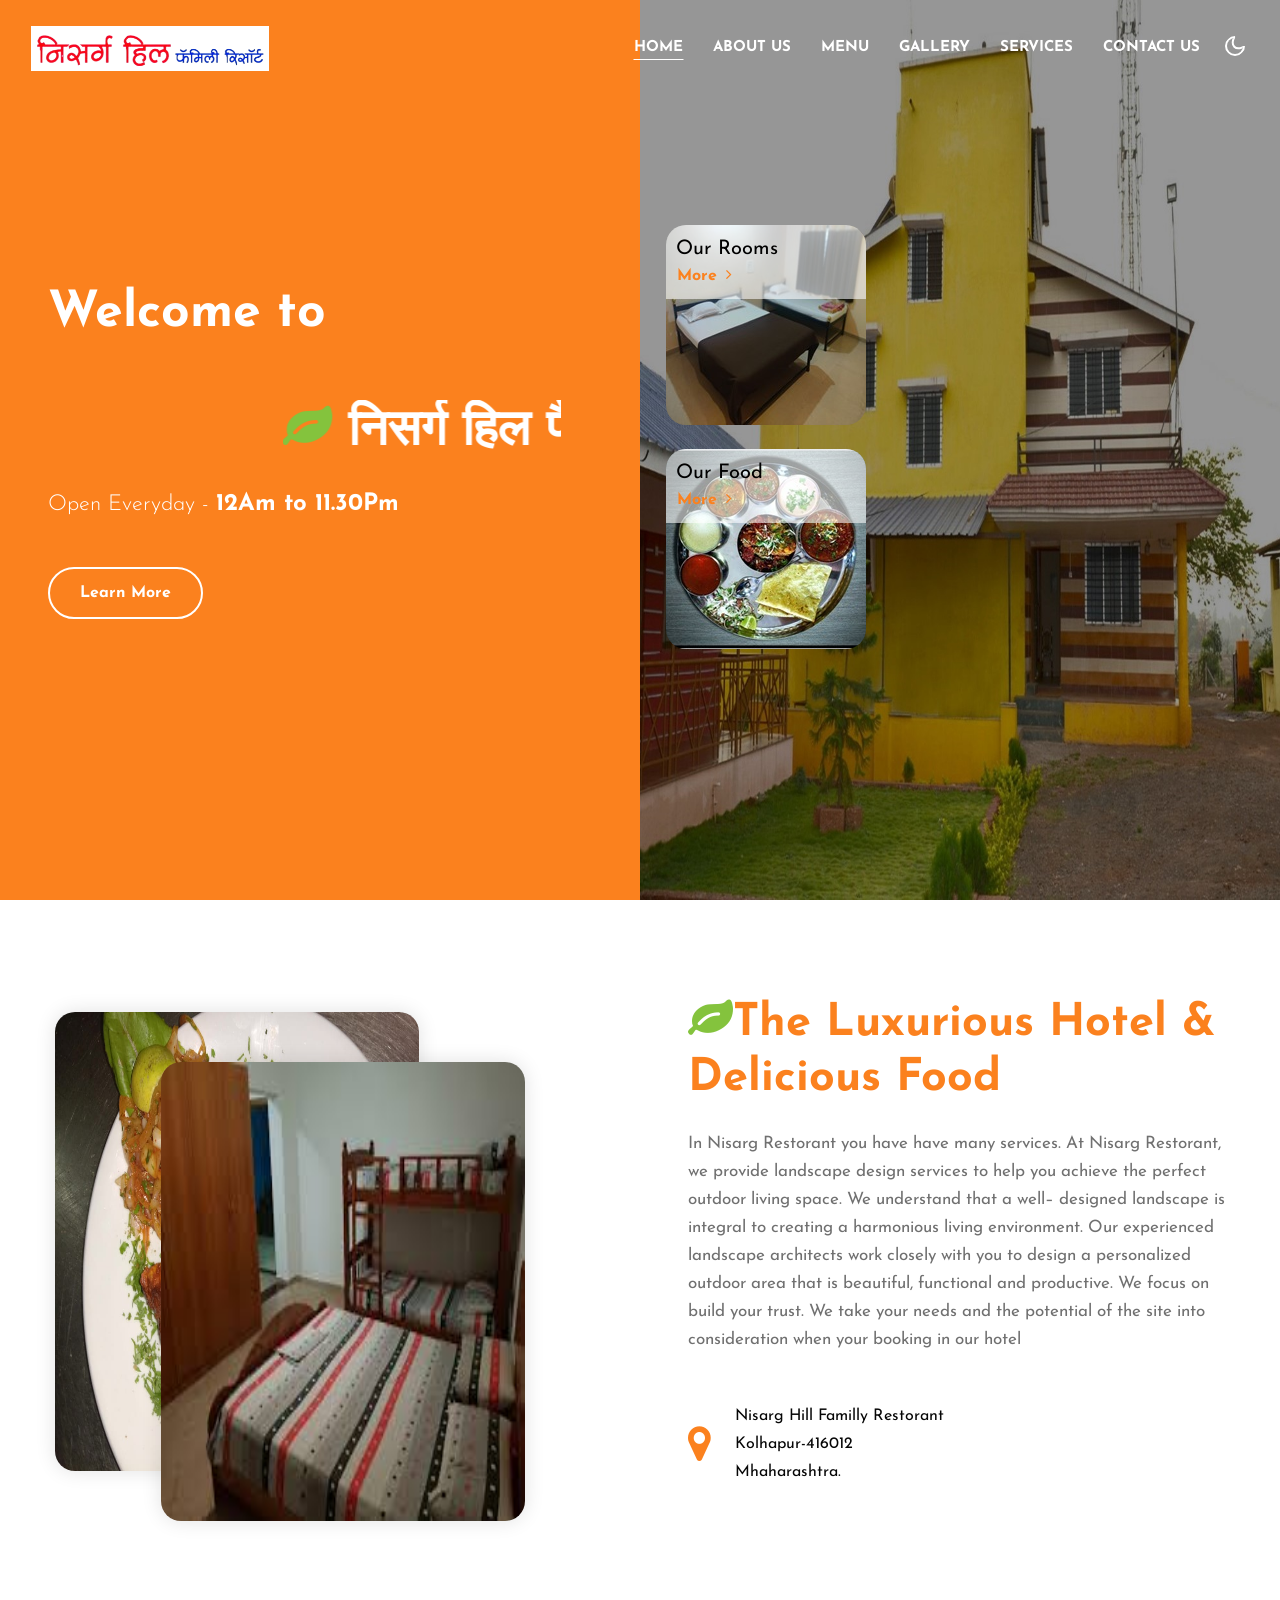
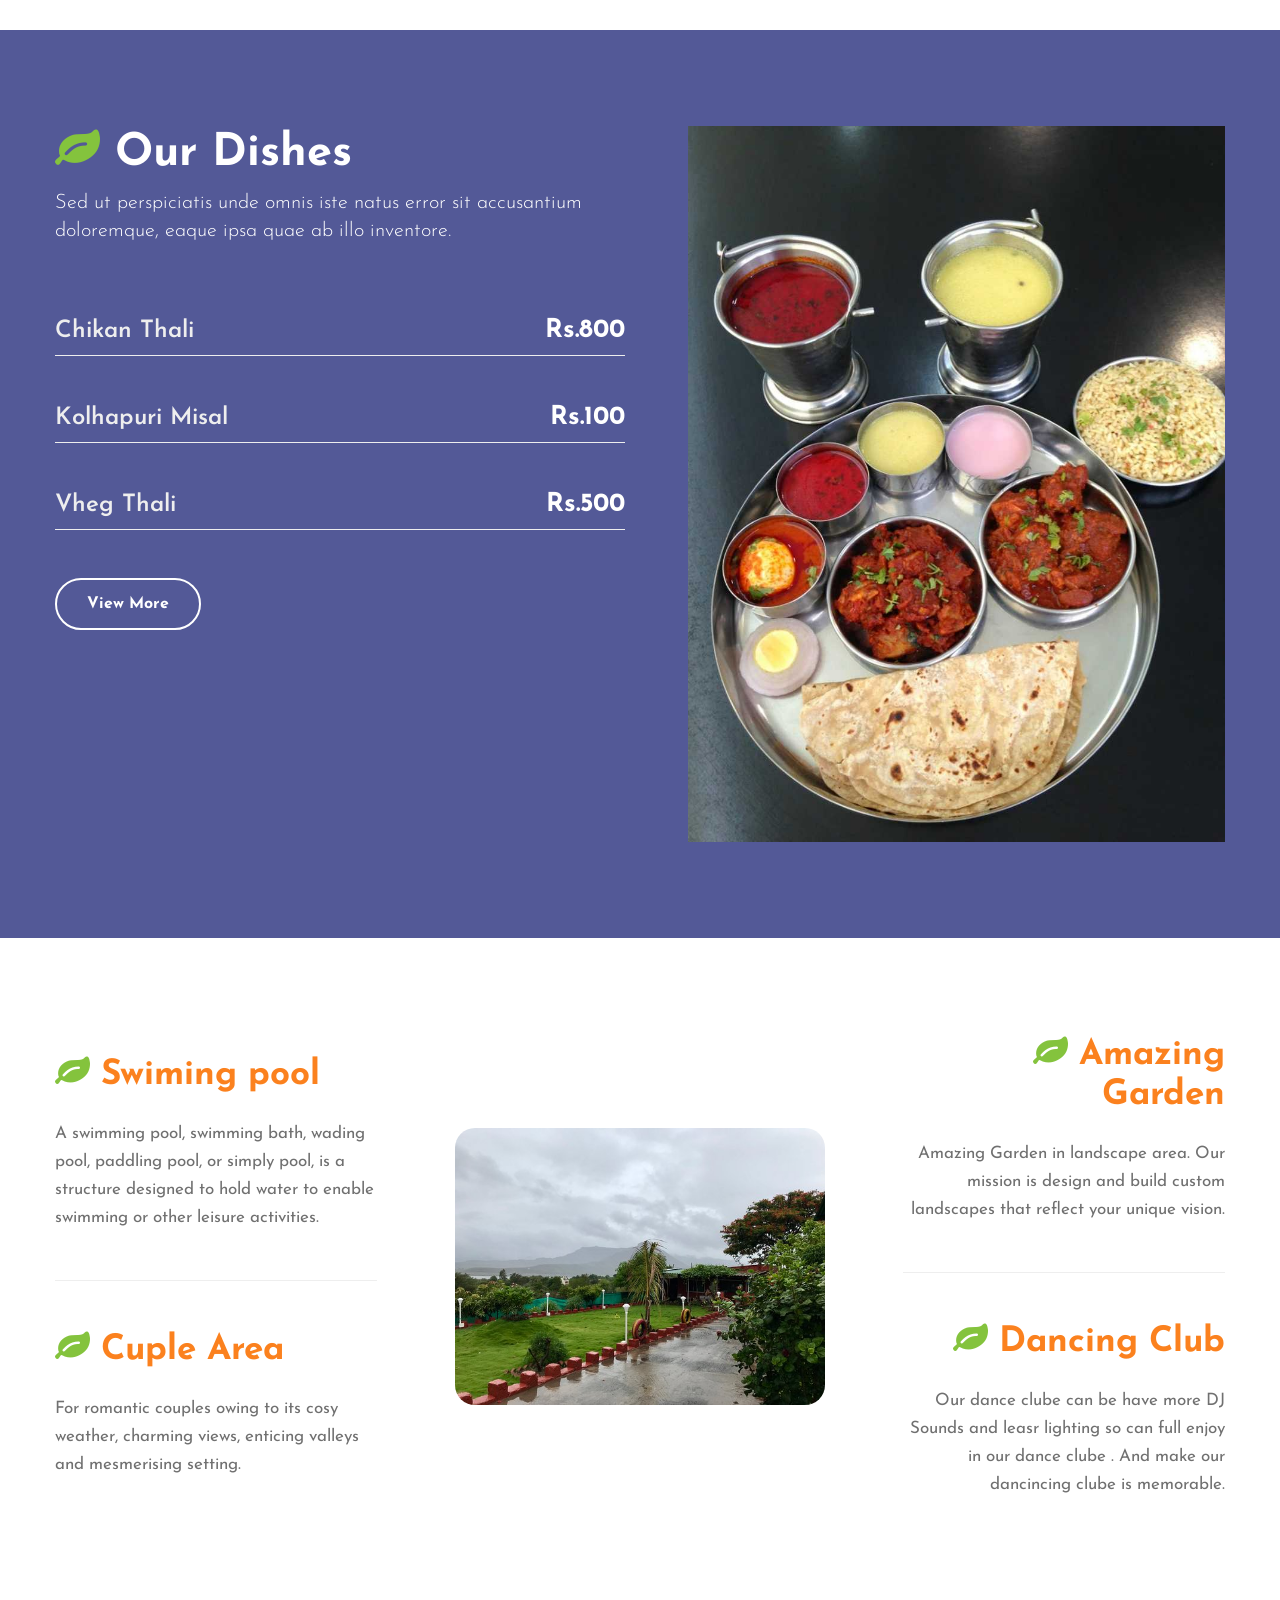
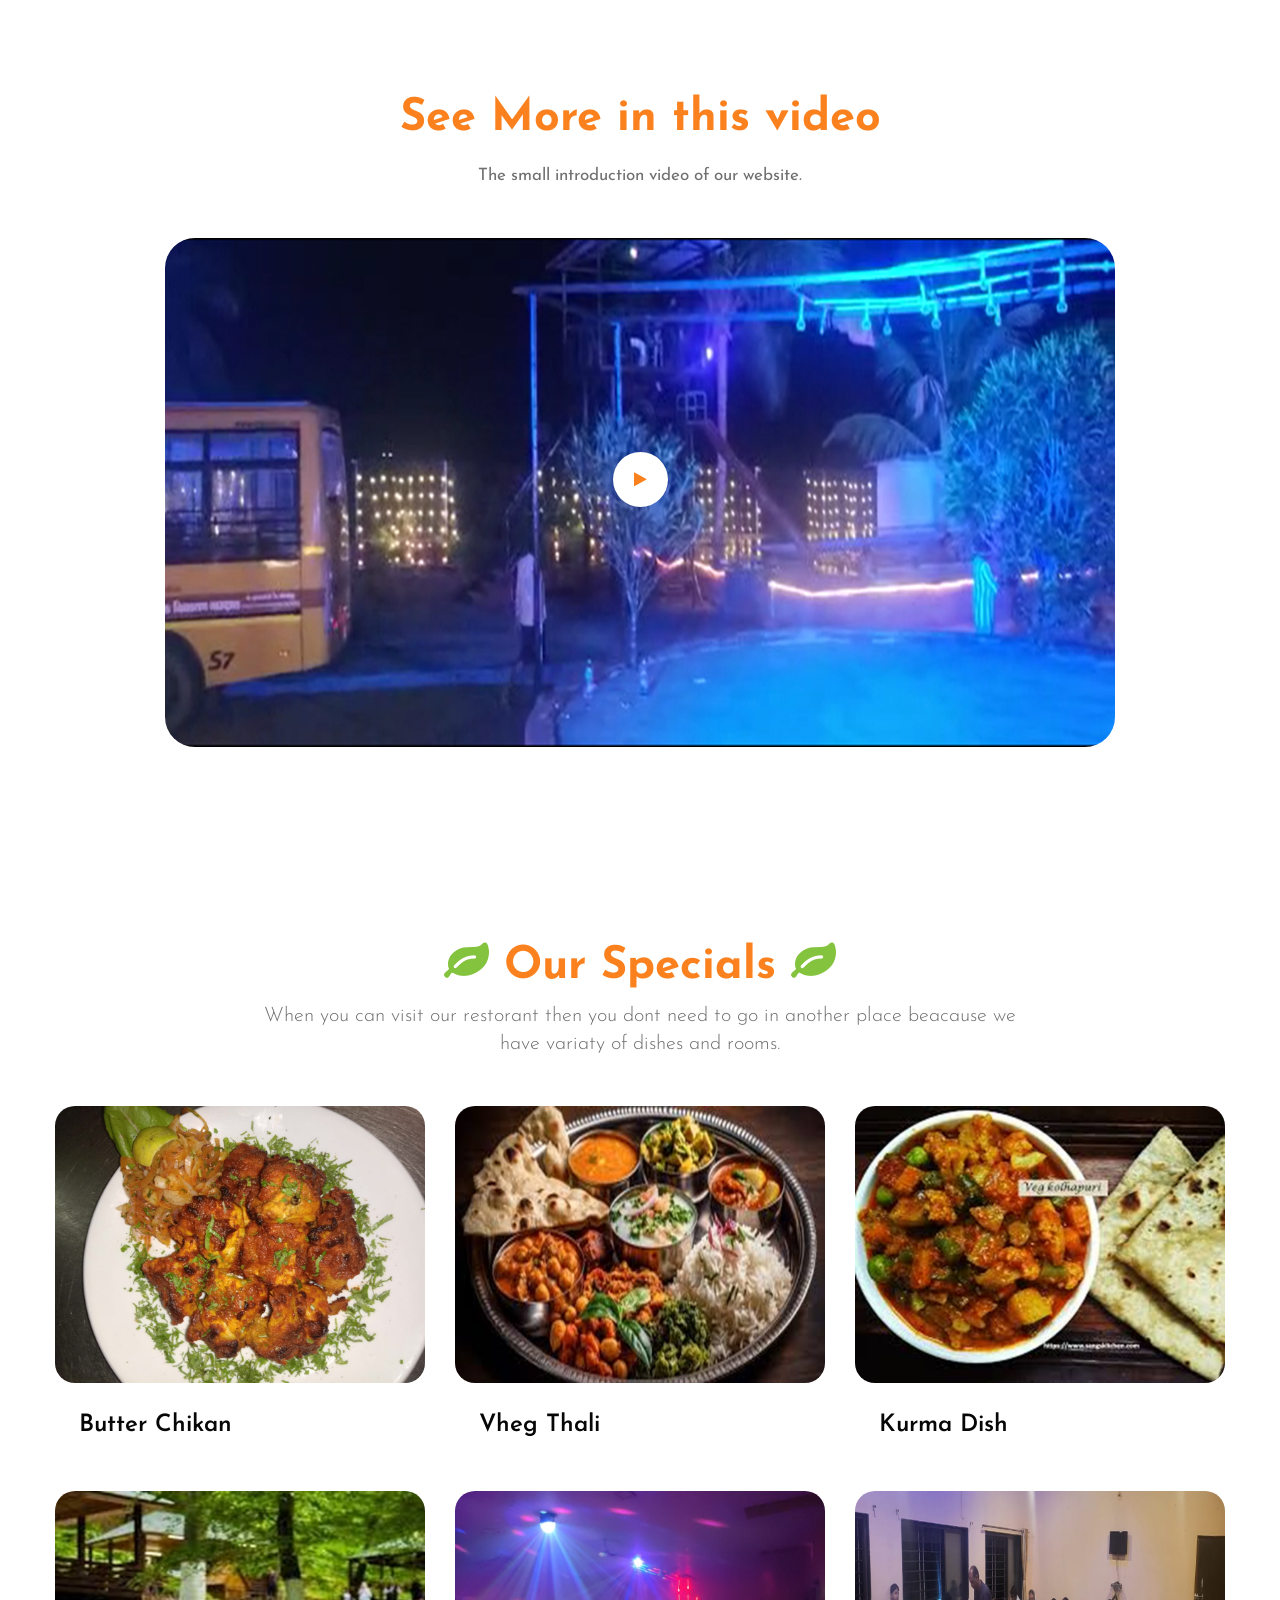
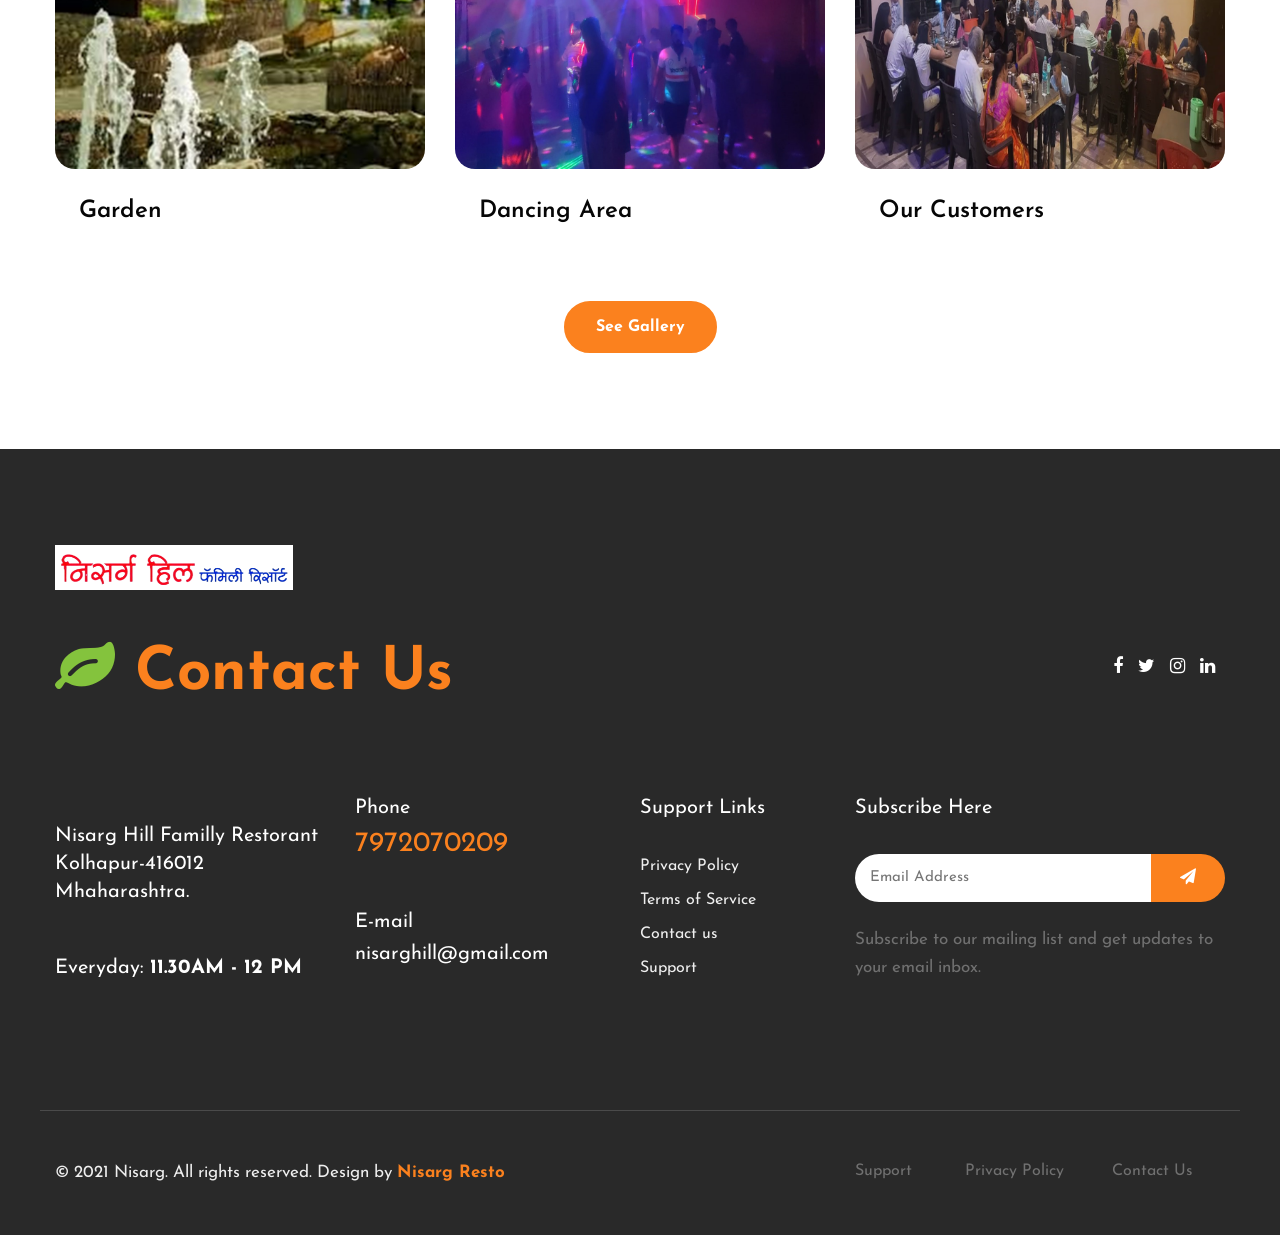
<file: index.html>
<!--
Author: W3layouts
Author URL: http://w3layouts.com
-->
<!doctype html>
<html lang="en">

<head>
    <!-- Required meta tags -->
    <meta charset="utf-8">
    <meta name="viewport" content="width=device-width, initial-scale=1, shrink-to-fit=no">
    <title>Bistros - Restaurants Category Responsive Website Template - Home : W3Layouts</title>
    <!-- google-fonts -->
    <link href="//fonts.googleapis.com/css2?family=Josefin+Sans:wght@100;200;300;400;500;600;700&display=swap"
        rel="stylesheet">
    <!-- //google-fonts -->
    <!-- Template CSS Style link -->
    <link rel="stylesheet" href="assets/css/style-starter.css">
</head>

<body>
    <!--header-->
    <header id="site-header" class="fixed-top">
        <div class="container-fluid">
            <nav class="navbar navbar-expand-lg stroke">
			
        <img src="assets\images\image.png" style="height:45px; background-color:white;">
			
                
                <!-- if logo is image enable this   
    <a class="navbar-brand" href="#index.html">
        <img src="image-path" alt="Your logo" title="Your logo" style="height:35px;" />
    </a> -->
                <button class="navbar-toggler  collapsed bg-gradient" type="button" data-toggle="collapse"
                    data-target="#navbarTogglerDemo02" aria-controls="navbarTogglerDemo02" aria-expanded="false"
                    aria-label="Toggle navigation">
                    <span class="navbar-toggler-icon fa icon-expand fa-bars"></span>
                    <span class="navbar-toggler-icon fa icon-close fa-times"></span>
                </button>

                <div class="collapse navbar-collapse" id="navbarTogglerDemo02">
                    <ul class="navbar-nav ml-lg-auto">
                        <li class="nav-item active">
                            <a class="nav-link" href="index.html">Home <span class="sr-only">(current)</span></a>
                        </li>
                        <li class="nav-item">
                            <a class="nav-link" href="about.html">About Us</a>
                        </li>
                        <li class="nav-item">
                            <a class="nav-link" href="menu.html">Menu</a>
                        </li>
              
						
						<li class="nav-item">
                            <a class="nav-link" href="gallery.html">Gallery</a>
                        </li>
						
						<li class="nav-item">
                            <a class="nav-link" href="services.html">Services</a>
                        </li>
						
						
						<li class="nav-item">
                            <a class="nav-link" href="contact.html">Contact Us</a>
                        </li>
                     
                    </ul>
                </div>
                <!-- toggle switch for light and dark theme -->
                <div class="cont-ser-position">
                    <nav class="navigation">
                        <div class="theme-switch-wrapper">
                            <label class="theme-switch" for="checkbox">
                                <input type="checkbox" id="checkbox">
                                <div class="mode-container">
                                    <i class="gg-sun"></i>
                                    <i class="gg-moon"></i>
                                </div>
                            </label>
                        </div>
                    </nav>
                </div>
                <!-- //toggle switch for light and dark theme -->
            </nav>
        </div>
    </header>
    <!--//header-->

    <!-- banner section -->
    <section class="w3l-banner" >
        <div class="container-fluid" >
            <div class="row">
                <div class="col-md-6 banner-left d-flex align-items-center pl-lg-5" >
                    <div>
                        <h3 class="text-white mb-4">Welcome to  <br>
                          <h3><marquee direction="left;" Style="height:70px; color:white; margin-top:30px;">	<i class="fa fa-leaf" aria-hidden="true" style="color:#84c33d;"></i> निसर्ग हिल फैमिली रिसोर्ट!</h3></marquee>
                        <p class="banner-text text-white">Open Everyday - <span>12Am to 11.30Pm</span>
                        </p>
                        <a class="btn btn-style-white btn-style-border mt-5" href="about.html">Learn More</a>
                    </div>
                </div>
                <div class="col-md-6 banner-right">
                    <div class="small-images">
                        <div class="ban-grid position-relative">
                            <img src="assets/images/op3.jpeg" class="img-responsive" alt="" />
                            <div class="img-ban-sec">
                                <h5>Our Rooms</h5>
                                <a href="services.html" class="btn p-0">More <i class="fa fa-angle-right ml-1"
                                        aria-hidden="true"></i></a>
                            </div>
                        </div>
                        <div class="ban-grid position-relative mt-4">
                            <img src="assets/images/op7.jpeg" class="img-responsive" alt="" />
                            <div class="img-ban-sec">
                                <h5>Our Food</h5>
                                <a href="menu.html" class="btn p-0">More <i class="fa fa-angle-right ml-1"
                                        aria-hidden="true"></i></a>
                            </div>
                        </div>
                    </div>
                </div>
            </div>
        </div>
    </section>
    <!-- //banner section -->

    <!-- about section -->
    <section class="w3l-about-2 py-5">
        <div class="container py-md-5 py-4">
            <div class="row justify-content-between align-items-center pb-lg-5">
                <div class="col-lg-6 about-2-secs-right mb-lg-0 mb-5">
                    <div class="image-box inverse position-relative">
                        <div class="image-box__static">
                            <img src="assets/images/dish.jpeg" alt="" width="364" height="459">
                        </div>
                        <div class="image-box__float">
                        <img src="assets/images/img7.jpg" alt="" width="364" height="459">
                        
						</div>
                    </div>
                </div>
                <div class="col-lg-6 about-2-secs-left pl-lg-5 mt-lg-0 mt-5">
                    <h3 class="title-style mb-3">	<i class="fa fa-leaf" aria-hidden="true" style="color:#84c33d;"></i>The Luxurious Hotel & Delicious Food</h3>
                    <p class="mt-4"> 
					In Nisarg Restorant you have have many services. At Nisarg Restorant, we provide landscape design services to help you
					achieve the perfect outdoor living space. We understand that a well– designed landscape
					is integral to creating a harmonious living environment.
					Our experienced landscape architects work closely with you to design a
					personalized outdoor area that is beautiful, functional and productive.
					We focus on build your trust. We take your needs and the potential of the site into 
					consideration when your booking in our hotel  </p>
                    <div class="address-sec d-flex align-items-center mt-5">
                        <i class="fa fa-map-marker mr-4" aria-hidden="true"></i>
                        <h6>Nisarg Hill Familly Restorant <br>Kolhapur-416012 <br>Mhaharashtra.</h6>
                    </div>
                </div>
            </div>
        </div>
    </section>
    <!-- //about section -->

    <!-- dishes section -->
    <section class="w3l-recipes py-5">
        <div class="container py-md-5 py-4">
            <div class="row">
                <div class="col-lg-6 recipe-left mb-md-0 mb-5">
                    <div class="section-heading mb-sm-5 mb-4">
                        	<h3 class="title-style mb-2 text-white"><i class="fa fa-leaf" aria-hidden="true" style="color:#84c33d;"></i> Our Dishes</h3>
                        <p class="lead text-white">
                            Sed ut perspiciatis unde omnis iste natus error sit accusantium doloremque,
                            eaque ipsa quae ab illo inventore.
                        </p>
                    </div>
                    <div class="menu-sec mt-5 pt-md-4">
                        <div class="row border-dot no-gutters">
                            <div class="col-8 menu-item-name-home">
                                <h6>Chikan Thali</h6>
                            </div>
                            <div class="col-4 menu-item-price-home text-right">
                                <h6>Rs.800</h6>
                            </div>
                        </div>
                    </div>
                    <div class="menu-sec mt-sm-5 mt-4">
                        <div class="row border-dot no-gutters">
                            <div class="col-8 menu-item-name-home">
                                <h6>Kolhapuri Misal</h6>
                            </div>
                            <div class="col-4 menu-item-price-home text-right">
                                <h6>Rs.100</h6>
                            </div>
                        </div>
                    </div>
                    <div class="menu-sec mt-sm-5 mt-4">
                        <div class="row border-dot no-gutters">
                            <div class="col-8 menu-item-name-home">
                                <h6>Vheg Thali </h6>
                            </div>
                            <div class="col-4 menu-item-price-home text-right">
                                <h6>Rs.500</h6>
                            </div>
                        </div>
                    </div>
                    <a class="btn btn-style-white btn-style-border mt-5" href="about.html">View More</a>
                </div>
                <div class="col-lg-6 recipe-right pl-5">
                   <img src="assets/images/dish2.jpg" alt="" class="img-fluid img-responsive" >
                </div>
            </div>
        </div>
    </section>
    <!-- //dishes section -->

    <!-- grids section -->
    <section class="w3l-homeblock7 py-5">
        <div class="container py-lg-5 py-md-3">
            <div class="row align-items-center">
                <div class="col-lg-4">
                    <div class="pr-5">
                        <h3 class="title-big"><i class="fa fa-leaf" aria-hidden="true" style="color:#84c33d;"></i> Swiming pool</h3>
                        <p class="mt-4"> A swimming pool, swimming bath, wading pool, paddling pool, or simply pool, is a structure designed to hold water to enable swimming or other leisure activities.</p>
                    </div>
                    <div class="pr-5 mt-lg-5 mt-4 sec-bor">
                        <h3 class="title-big pt-lg-5 pt-4"><i class="fa fa-leaf" aria-hidden="true" style="color:#84c33d;"></i> Cuple Area</h3>
                        <p class="mt-4">For romantic couples owing to its cosy weather, charming views, enticing valleys and mesmerising setting. </p>
                    </div>
                </div>
                <div class="col-lg-4 col-md-6 col-8 image-styling-sec mt-lg-0 mt-5">
                    <img src="assets/images/bg.jpeg" alt="" class="img-fluid" >
                </div>
                <div class="col-lg-4 col-md-6 mt-lg-0 mt-5 text-lg-right">
                    <div class="pl-lg-5">
                        <h3 class="title-big"><i class="fa fa-leaf" aria-hidden="true" style="color:#84c33d;"></i> Amazing Garden </h3>
                        <p class="mt-4">Amazing Garden in landscape area. Our mission is design and build custom landscapes that reflect your unique vision.</p>
                    </div>
                    <div class="pl-lg-5 mt-lg-5 mt-4 sec-bor">
                        <h3 class="title-big pt-lg-5 pt-4"><i class="fa fa-leaf" aria-hidden="true" style="color:#84c33d;"></i> Dancing Club</h3>
                        <p class="mt-4">Our dance clube can be have more DJ Sounds and leasr lighting so can full enjoy in our dance clube . And make our dancincing clube is memorable.</p>
                    </div>
                </div>
            </div>
        </div>
    </section>
    <!-- //grids section -->

    <!-- video section -->
    <section class="w3l-index5" id="index">
        <div class="new-block py-5">
            <div class="container py-lg-5">
                <div class="middle-section text-center">
                    <div class="section-width">
                        <h3 class="title-style">See More in this video</h3>
                        <p class="mt-3">The small introduction video of our website.</p>                            </p>
                    </div>
                    <div class="history-info mt-5">
                        <div class="position-relative">
                            <img src="assets/images/vi2 img.png" class="img-fluid radius-image video-popup-image"
                                alt="video-popup">

                            <a href="#small-dialog" class="popup-with-zoom-anim play-view text-center position-absolute">
                                <span class="video-play-icon">
                                    <span class="fa fa-play"></span>
                                </span>
                            </a>

                            <!-- dialog itself, mfp-hide class is required to make dialog hidden -->
                            <div id="small-dialog" class="zoom-anim-dialog mfp-hide">
                                <iframe src="D:\nisarg hill restorant 3\assets\images\vi2.mp4" frameborder="0"
                                    allow="autoplay; fullscreen" allowfullscreen></iframe>
                            </div>
                        </div>
                    </div>

                    <!-- dialog itself, mfp-hide class is required to make dialog hidden -->
                    <div id="small-dialog" class="zoom-anim-dialog mfp-hide">
                        <iframe src="https://player.vimeo.com/video/101587706" frameborder="0"
                            allow="autoplay; fullscreen" allowfullscreen></iframe>
						
                    </div>
                </div>
            </div>
        </div>
    </section>
    <!-- //video section -->


    <!-- specials section -->
    <section class="w3l-portfolio-8 py-5">
        <div class="portfolio-main py-md-5 py-4">
            <div class="container">
                <div class="row justify-content-center text-center">
                    <div class="col-md-8">
                        <div class="section-heading mb-sm-5 mb-4">
                            <h3 class="title-style mb-2">	<i class="fa fa-leaf" aria-hidden="true" style="color:#84c33d;"></i> Our Specials <i class="fa fa-leaf" aria-hidden="true" style="color:#84c33d;"></i></h3>
                            <p class="lead">
                                When you can visit our restorant then you dont need to go in another place 
								beacause we have variaty of dishes and rooms. 
                            </p>
                        </div>
                    </div>
                </div>
                <div class="row galler-top">
                    <div class="col-md-4 col-sm-6 protfolio-item hover14">
                        <a href="menu.html" data-lightbox="example-set" data-title="Branding Design">
                            <figure>
                                <img src="assets/images/dish.jpeg" alt="product" class="img-fluid">
                                <div class="p-4">
                                    
                                    <a href="menu.html" class="mb-5 img-title">Butter Chikan</a>
                                </div>
                            </figure>
                        </a>
                    </div>
                    <div class="col-md-4 col-sm-6 protfolio-item hover14 mt-sm-0 mt-4">
                        <a href="menu.html" data-lightbox="example-set" data-title="Gradient Website Development">
                            <figure>
                                <img src="assets/images/dish4.jpg" alt="product" class="img-fluid">
                                <div class="p-4">
                                 
                                    <a href="menu.html" class="mb-5 img-title">Vheg Thali</a>
                                </div>
                            </figure>
                        </a>
                    </div>
                    <div class="col-md-4 col-sm-6 protfolio-item hover14 mt-md-0 mt-4">
                        <a href="menu.html" data-lightbox="example-set" data-title="Design and Development">
                            <figure>
                                <img src="assets/images/dish5.jpg" alt="product" class="img-fluid">
                                <div class="p-4">
                                    
                                    <a href="menu.html" class="mb-5 img-title">Kurma Dish</a>
                                </div>
                            </figure>
                        </a>
                    </div>
                    <div class="col-md-4 col-sm-6 protfolio-item hover14 mt-4">
                        <a href="menu.html" data-lightbox="example-set" data-title="Magazine Content Writing">
                            <figure>
                                <img src="assets/images/img6.jpg" alt="product" class="img-fluid">
                                <div class="p-4">
                                    
                                    <a href="menu.html" class="mb-5 img-title">Garden</a>
                                </div>
                            </figure>
                        </a>
                    </div>
                    <div class="col-md-4 col-sm-6 protfolio-item hover14 mt-4">
                        <a href="menu.html" data-lightbox="example-set" data-title="Magazine Content Writing">
                            <figure>
                                <img src="images\op1.jpeg" alt="product" class="img-fluid">
                                <div class="p-4">
                                    
                                    <a href="menu.html" class="mb-5 img-title">Dancing Area</a>
                                </div>
                            </figure>
                        </a>
                    </div>
                    <div class="col-md-4 col-sm-6 protfolio-item hover14 mt-4">
                        <a href="menu.html" data-lightbox="example-set" data-title="Magazine Content Writing">
                            <figure>
                                <img src="assets/images/op10.jpeg" alt="product" class="img-fluid">
                                <div class="p-4">
                                    
                                    <a href="menu.html" class="mb-5 img-title">Our Customers</a>
                                </div>
                            </figure>
                        </a>
                    </div>
                </div>
                <div class="text-center">
                    <a href="gallery.html" class="btn btn-style-white btn-style-primary mt-lg-5 mt-2">See Gallery</a>
                </div>
            </div>
        </div>
    </section>
    <!-- //specials section -->

    <!-- footer -->
    <footer class="w3l-footer-29-main">
        <div class="footer-29-w3l py-5">
            <div class="container pt-md-5 pt-4">
                <div class="w3l-footer-texthny-inf">
                    <img src="assets\images\image.png" style="height:45px; background-color:white;">

                    <div class="footer-list-cont d-flex align-items-center justify-content-between mt-md-5 mt-4 mb-5">
                        <h6 class="foot-sub-title">	<i class="fa fa-leaf" aria-hidden="true" style="color:#84c33d;"></i> Contact Us</h6>

                        <div class="main-social-footer-29">
                            <a href="#facebook" class="facebook"><span class="fa fa-facebook"></span></a>
                            <a href="#twitter" class="twitter"><span class="fa fa-twitter"></span></a>
                            <a href="#instagram" class="instagram"><span class="fa fa-instagram"></span></a>
                            <a href="#linkedin" class="linkedin"><span class="fa fa-linkedin"></span></a>
                        </div>
                    </div>
                </div>
                <div class="row footer-top-29 mt-lg-5 mt-md-4 pt-md-5">
                    <div class="col-lg-3 col-sm-6">
                        <div class="address-grid">
                            <h5> <br>Nisarg Hill Familly Restorant <br>Kolhapur-416012 <br>Mhaharashtra. </h5>
                            <h5 class="mt-sm-5 mt-4">Everyday: <span> 11.30AM - 12 PM</span></h5>
                        </div>
                    </div>
                    <div class="col-lg-3 col-sm-6 mt-sm-0 mt-4">
                        <div class="address-grid">
                            <h5>Phone</h5>
                            <h5 class="phone-number-text mt-2"><a href="tel:7972070209">7972070209</a></h5>
                        </div>
                        <div class="address-grid mt-sm-5 mt-4">
                            <h5>E-mail</h5>
                            <h5 class="email-cont-text mt-1"> <a href="mailto:nisarghill@gmail.com"
                                    class="mail">nisarghill@gmail.com</a></h5>
                        </div>
                    </div>
                    <div class="col-lg-2 col-md-6 col-sm-5 footer-list-menu pl-lg-0 mt-lg-0 mt-sm-5 mt-4">
                        <div class="address-grid">
                            <h5 class="mb-4 pb-lg-2">Support Links</h5>
                            <ul>
                                <li><a href="#privacy">Privacy Policy</a></li>
                                <li><a href="#terms"> Terms of Service</a></li>
                                <li><a href="contact.html">Contact us</a></li>
                                <li><a href="#support"> Support</a></li>
                            </ul>
                        </div>
                    </div>
                    <div class="address-grid col-lg-4 col-md-6 col-sm-7 mt-lg-0 mt-sm-5 mt-4 w3l-footer-16-main">
                        <h5>Subscribe Here</h5>
                        <form action="#" class="subscribe d-flex mt-4 pt-lg-2 mb-4" method="post">
                            <input type="email" name="email" placeholder="Email Address" required="">
                            <button><span class="fa fa-paper-plane" aria-hidden="true"></span></button>
                        </form>
                        <p>Subscribe to our mailing list and get updates to your email inbox.</p>
                    </div>
                </div>
                <!-- copyright -->
                <div class="w3l-copyright mt-lg-5 mt-sm-4 pt-md-4 pt-3">
                    <div class="row bottom-copies pt-md-5 pt-4 mt-md-5 mt-4">
                        <p class="col-lg-8 copy-footer-29">© 2021 Nisarg. All rights reserved. Design by <a
                                href="https://w3layouts.com/" target="_blank">
                                Nisarg Resto</a></p>

                        <div class="col-lg-4 footer-list-29 mt-lg-0 mt-md-4 mt-2">
                            <ul class="d-flex text-lg-right">
                                <li><a href="#support"> Support</a></li>
                                <li class="mx-lg-5 mx-md-4 mx-3"><a href="#privacy">Privacy Policy</a>
                                </li>
                                <li><a href="contact.html">Contact Us</a></li>
                            </ul>
                        </div>
                    </div>
                </div>
            </div>
        </div>
    </footer>
    <!-- //footer -->

    <!-- Js scripts -->
    <!-- move top -->
    <button onclick="topFunction()" id="movetop" title="Go to top">
        <span class="fa fa-level-up" aria-hidden="true"></span>
    </button>
    <script>
        // When the user scrolls down 20px from the top of the document, show the button
        window.onscroll = function () {
            scrollFunction()
        };

        function scrollFunction() {
            if (document.body.scrollTop > 20 || document.documentElement.scrollTop > 20) {
                document.getElementById("movetop").style.display = "block";
            } else {
                document.getElementById("movetop").style.display = "none";
            }
        }

        // When the user clicks on the button, scroll to the top of the document
        function topFunction() {
            document.body.scrollTop = 0;
            document.documentElement.scrollTop = 0;
        }
    </script>
    <!-- //move top -->

    <!-- common jquery plugin -->
    <script src="assets/js/jquery-3.3.1.min.js"></script>
    <!-- //common jquery plugin -->

    <!-- counter for stats -->
    <script src="assets/js/counter.js"></script>
    <!-- //counter for stats -->

    <!-- theme switch js (light and dark)-->
    <script src="assets/js/theme-change.js"></script>
    <script>
        function autoType(elementClass, typingSpeed) {
            var thhis = $(elementClass);
            thhis.css({
                "position": "relative",
                "display": "inline-block"
            });
            thhis.prepend('<div class="cursor" style="right: initial; left:0;"></div>');
            thhis = thhis.find(".text-js");
            var text = thhis.text().trim().split('');
            var amntOfChars = text.length;
            var newString = "";
            thhis.text("|");
            setTimeout(function () {
                thhis.css("opacity", 1);
                thhis.prev().removeAttr("style");
                thhis.text("");
                for (var i = 0; i < amntOfChars; i++) {
                    (function (i, char) {
                        setTimeout(function () {
                            newString += char;
                            thhis.text(newString);
                        }, i * typingSpeed);
                    })(i + 1, text[i]);
                }
            }, 1500);
        }

        $(document).ready(function () {
            // Now to start autoTyping just call the autoType function with the 
            // class of outer div
            // The second paramter is the speed between each letter is typed.   
            autoType(".type-js", 200);
        });
    </script>
    <!-- //theme switch js (light and dark)-->

    <!-- MENU-JS -->
    <script>
        $(window).on("scroll", function () {
            var scroll = $(window).scrollTop();

            if (scroll >= 80) {
                $("#site-header").addClass("nav-fixed");
            } else {
                $("#site-header").removeClass("nav-fixed");
            }
        });

        //Main navigation Active Class Add Remove
        $(".navbar-toggler").on("click", function () {
            $("header").toggleClass("active");
        });
        $(document).on("ready", function () {
            if ($(window).width() > 991) {
                $("header").removeClass("active");
            }
            $(window).on("resize", function () {
                if ($(window).width() > 991) {
                    $("header").removeClass("active");
                }
            });
        });
    </script>
    <!-- //MENU-JS -->

    <!-- disable body scroll which navbar is in active -->
    <script>
        $(function () {
            $('.navbar-toggler').click(function () {
                $('body').toggleClass('noscroll');
            })
        });
    </script>
    <!-- //disable body scroll which navbar is in active -->

    <!--bootstrap-->
    <script src="assets/js/bootstrap.min.js"></script>
    <!-- //bootstrap-->
    <!-- //Js scripts -->
</body>

</html>
</file>
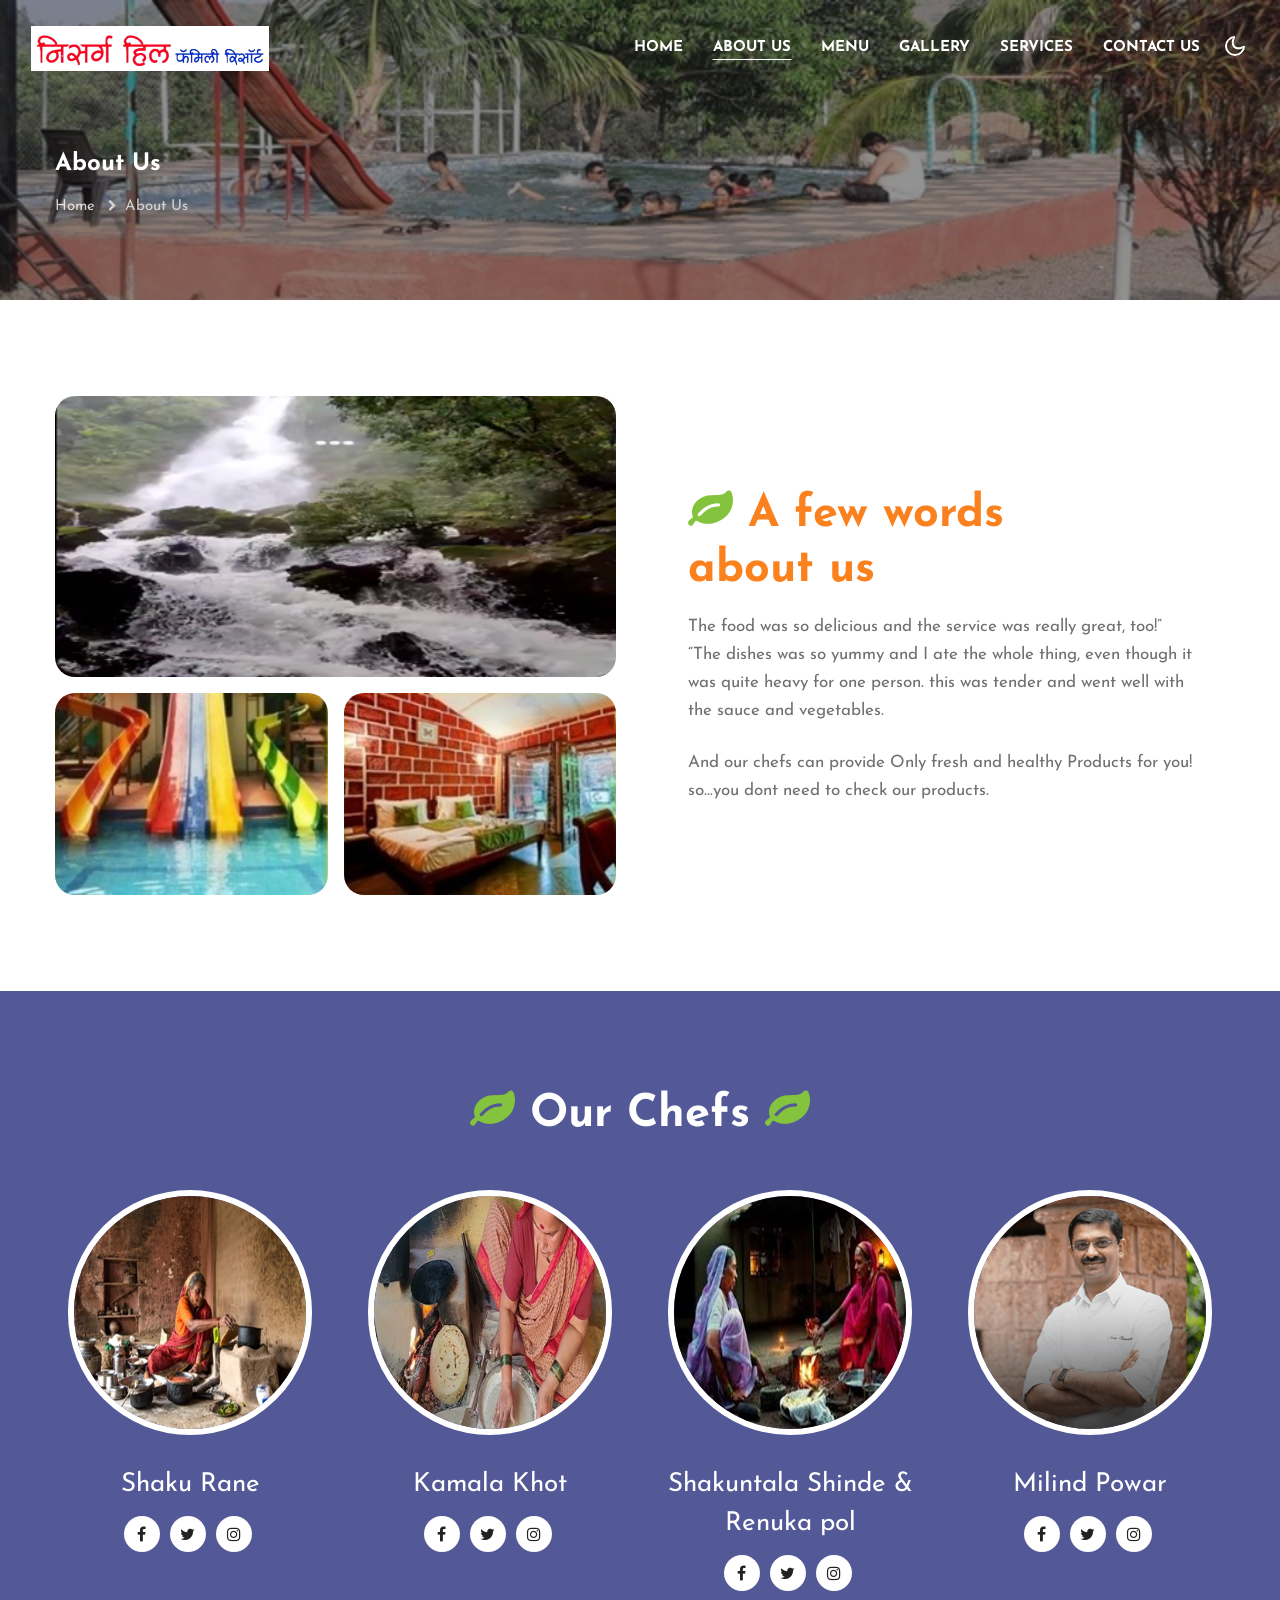
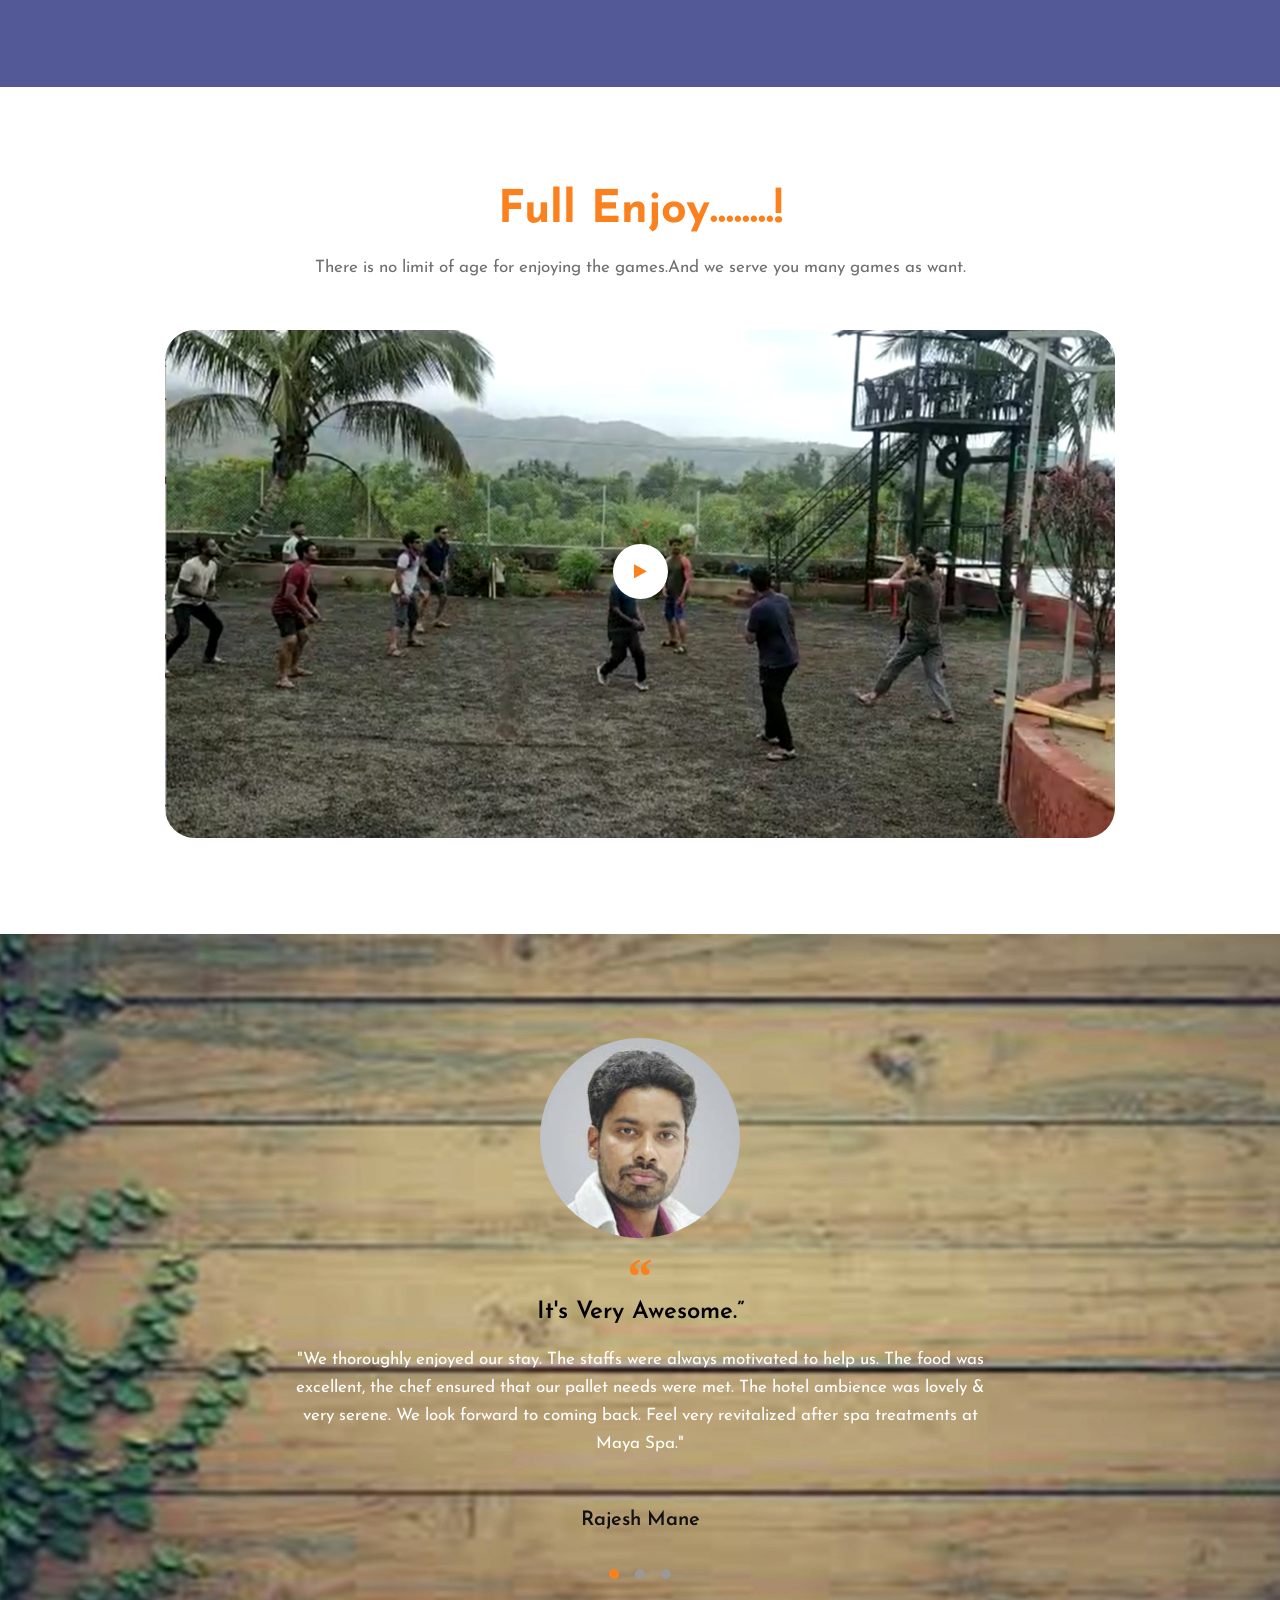
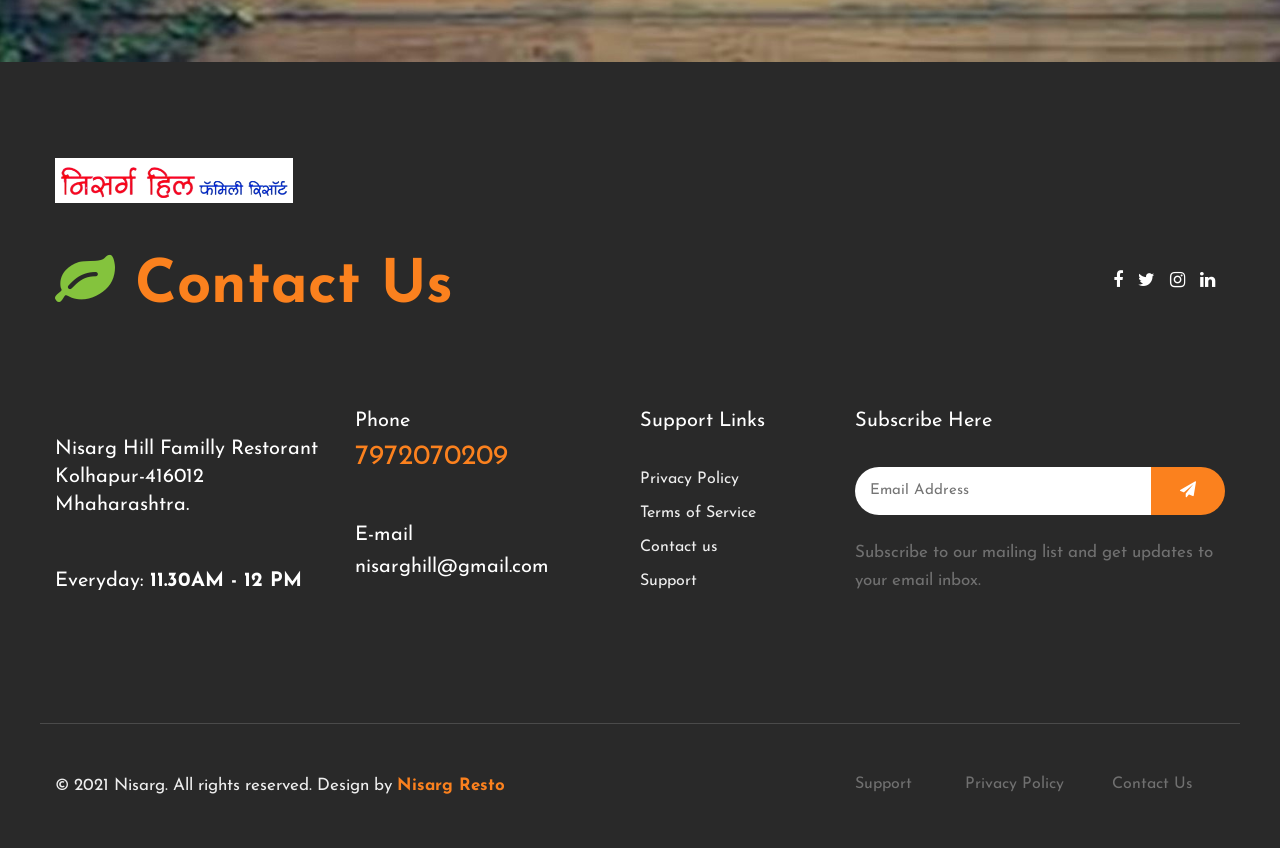
<file: about.html>
<!--
Author: W3layouts
Author URL: http://w3layouts.com
-->
<!doctype html>
<html lang="en">

<head>
    <!-- Required meta tags -->
    <meta charset="utf-8">
    <meta name="viewport" content="width=device-width, initial-scale=1, shrink-to-fit=no">
    <title>Bistros - Restaurants Category Responsive Website Template - About : W3Layouts</title>
    <!-- google-fonts -->
    <link href="//fonts.googleapis.com/css2?family=Josefin+Sans:wght@100;200;300;400;500;600;700&display=swap"
        rel="stylesheet">
    <!-- //google-fonts -->
    <!-- Template CSS Style link -->
    <link rel="stylesheet" href="assets/css/style-starter.css">
</head>

<body>
    <!--header-->
    <header id="site-header" class="fixed-top">
        <div class="container-fluid">
            <nav class="navbar navbar-expand-lg stroke">
                        <img src="assets\images\image.png" style="height:45px; background-color:white;">

                <!-- if logo is image enable this   
    <a class="navbar-brand" href="#index.html">
        <img src="image-path" alt="Your logo" title="Your logo" style="height:35px;" />
    </a> -->
                <button class="navbar-toggler  collapsed bg-gradient" type="button" data-toggle="collapse"
                    data-target="#navbarTogglerDemo02" aria-controls="navbarTogglerDemo02" aria-expanded="false"
                    aria-label="Toggle navigation">
                    <span class="navbar-toggler-icon fa icon-expand fa-bars"></span>
                    <span class="navbar-toggler-icon fa icon-close fa-times"></span>
                </button>

                <div class="collapse navbar-collapse" id="navbarTogglerDemo02">
                    <ul class="navbar-nav ml-lg-auto">
                        <li class="nav-item">
                            <a class="nav-link" href="index.html">Home <span class="sr-only">(current)</span></a>
                        </li>
                        <li class="nav-item active">
                            <a class="nav-link" href="about.html">About Us</a>
                        </li>
                        <li class="nav-item">
                            <a class="nav-link" href="menu.html">Menu</a>
                        </li>
						
						<li class="nav-item">
                            <a class="nav-link" href="gallery.html">Gallery</a>
                        </li>
						
						<li class="nav-item">
                            <a class="nav-link" href="services.html">Services</a>
                        </li>
						
                        <li class="nav-item">
                            <a class="nav-link" href="contact.html">Contact Us</a>
                        </li>
                                           </ul>
                </div>
                <!-- toggle switch for light and dark theme -->
                <div class="cont-ser-position">
                    <nav class="navigation">
                        <div class="theme-switch-wrapper">
                            <label class="theme-switch" for="checkbox">
                                <input type="checkbox" id="checkbox">
                                <div class="mode-container">
                                    <i class="gg-sun"></i>
                                    <i class="gg-moon"></i>
                                </div>
                            </label>
                        </div>
                    </nav>
                </div>
                <!-- //toggle switch for light and dark theme -->
            </nav>
        </div>
    </header>
    <!--//header-->

    <!-- inner banner -->
    <div class="inner-banner">
        <section class="w3l-breadcrumb">
            <div class="container">
                <h4 class="inner-text-title font-weight-bold text-white mb-sm-3 mb-2">About Us</h4>
                <ul class="breadcrumbs-custom-path">
                    <li><a href="index.html">Home</a></li>
                    <li class="active"><span class="fa fa-chevron-right mx-2" aria-hidden="true"></span>About Us</li>
                </ul>
            </div>
        </section>
    </div>
    <!-- //inner banner -->

    <!-- about section -->
    <section class="w3l-text-6 py-5" id="about">
        <div class="text-6-mian py-md-5 py-4">
            <div class="container">
                <div class="row top-cont-grid align-items-center">
                    <div class="col-lg-6 left-img pr-lg-4">
                        <img src="assets/images/nisarg2.png" alt="" class="img-responsive img-fluid" />
                        <div class="row mt-3">
                            <div class="col-6 img-pad">
                                <img src="assets/images/img8.jpeg" alt="" class="img-responsive img-fluid" />
                            </div>
                            <div class="col-6 img-pad-2">
                                <img src="assets/images/room1.jpeg" alt="" class="img-responsive img-fluid" />
                            </div>
                        </div>
                    </div>
                    <div class="col-lg-6 text-6-info mb-lg-0 mb-4 pl-lg-5 pr-lg-5">
                        <h3 class="title-style mb-3"><i class="fa fa-leaf" aria-hidden="true" style="color:#84c33d;"></i> A few words<br> about us</h3>
                        <p>The food was so delicious and the service was really great, too!”
						“The dishes was so yummy and I ate the whole thing, even though it was quite heavy for one person. 
						this was tender and went well with the sauce and vegetables.</p>
                        <p class="mt-4"> And our chefs can provide Only fresh and healthy Products for you! so...you dont need to check our products.</div>
                </div>
            </div>
        </div>
    </section>
    <!-- //about section -->

    <!-- team section -->
    <section class="w3l-team-main" id="team">
        <div class="team py-5">
            <div class="container py-md-5 py-4">
			   <h3 class="title-style text-white text-center"><i class="fa fa-leaf" aria-hidden="true" style="color:#84c33d;"></i> Our Chefs <i class="fa fa-leaf" aria-hidden="true" style="color:#84c33d;"></i> </h3>
                <div class="row team-row mt-md-5 mt-4" >
                    <div class="col-lg-3 col-6 team-wrap">
                        <div class="team-member text-center">
                            <div class="team-img">
                                <img src="assets/images/shef.png" alt="" class="radius-image">
                            </div>
                            <a href="#url" class="team-title">Shaku Rane</a>
                            <div class="team-details text-center">
                                <div class="socials mt-20">
                                    <a href="#url">
                                        <span class="fa fa-facebook-f"></span>
                                    </a>
                                    <a href="#url">
                                        <span class="fa fa-twitter"></span>
                                    </a>
                                    <a href="#url">
                                        <span class="fa fa-instagram"></span>
                                    </a>
                                </div>
                            </div>
                        </div>
                    </div>
                    <!-- end team member -->
                    <div class="col-lg-3 col-6 team-wrap">
                        <div class="team-member text-center">
                            <div class="team-img">
                                <img src="assets/images/shef1.jpg" alt="" class="radius-image">
                            </div>
                            <a href="#url" class="team-title">Kamala Khot</a>
                            <div class="team-details text-center">
                                <div class="socials mt-20">
                                    <a href="#url">
                                        <span class="fa fa-facebook-f"></span>
                                    </a>
                                    <a href="#url">
                                        <span class="fa fa-twitter"></span>
                                    </a>
                                    <a href="#url">
                                        <span class="fa fa-instagram"></span>
                                    </a>
                                </div>
                            </div>
                        </div>
                    </div>
                    <!-- end team member -->
                    <div class="col-lg-3 col-6 team-wrap mt-lg-0 mt-5">
                        <div class="team-member last text-center">
                            <div class="team-img">
                                <img src="assets/images/shef2.jpg" alt="" class="radius-image">
                            </div>
                            <a href="#url" class="team-title">Shakuntala Shinde & Renuka pol </a>
                            <div class="team-details text-center">
                                <div class="socials mt-20">
                                    <a href="#url">
                                        <span class="fa fa-facebook-f"></span>
                                    </a>
                                    <a href="#url">
                                        <span class="fa fa-twitter"></span>
                                    </a>
                                    <a href="#url">
                                        <span class="fa fa-instagram"></span>
                                    </a>
                                </div>
                            </div>
                        </div>
                    </div>
                    <!-- end team member -->
                    <div class="col-lg-3 col-6 team-wrap mt-lg-0 mt-5">
                        <div class="team-member last text-center">
                            <div class="team-img">
                                <img src="assets/images/shef3.png" alt="" class="radius-image">
                            </div>
                            <a href="#url" class="team-title">Milind Powar</a>
                            <div class="team-details text-center">
                                <div class="socials mt-20">
                                    <a href="#url">
                                        <span class="fa fa-facebook-f"></span>
                                    </a>
                                    <a href="#url">
                                        <span class="fa fa-twitter"></span>
                                    </a>
                                    <a href="#url">
                                        <span class="fa fa-instagram"></span>
                                    </a>
                                </div>
                            </div>
                        </div>
                    </div>
                    <!-- end team member -->
                </div>
			</div>
        </div>
    </section>
    <!-- //team section -->

    <!-- video section -->
    <section class="w3l-index5" id="about">
        <div class="new-block py-5">
            <div class="container py-lg-5">
                <div class="middle-section text-center">
                    <div class="section-width">
                        <h3 class="title-style">Full Enjoy........!</h3>
                        <p class="mt-3">There is no limit of age for enjoying the games.And we serve you many games as want.
                            </p>
                    </div>
                    <div class="history-info mt-5">
                        <div class="position-relative">
                            <img src="assets/images/vi img.png" class="img-fluid radius-image video-popup-image"
                                alt="video-popup">

                            <a href="#small-dialog"class="popup-with-zoom-anim play-view text-center position-absolute">
                                <span class="video-play-icon">
                                    <span class="fa fa-play"></span>
                                </span>
                            </a>

                            <!-- dialog itself, mfp-hide class is required to make dialog hidden -->
                            <div id="small-dialog" class="zoom-anim-dialog mfp-hide">
                                <iframe src="assets\images\vi4.mp4" frameborder="0"
                                    allow="autoplay; fullscreen" allowfullscreen></iframe>
                            </div>
                        </div>
                    </div>

                    <!-- dialog itself, mfp-hide class is required to make dialog hidden -->
                    <div id="small-dialog" class="zoom-anim-dialog mfp-hide">
                        <iframe src="https://player.vimeo.com/video/101587706" frameborder="0"
                            allow="autoplay; fullscreen" allowfullscreen></iframe>
                    </div>
                </div>
            </div>
        </div>
    </section>
    <!-- //video section -->

    <!-- testimonials section -->
    <section class="w3l-clients w3l-agency-test" id="testimonials">
        <div class="midd-w3 py-5">
            <div class="container py-lg-5 py-md-3">
                <div id="owl-agency" class="owl-carousel owl-theme py-2 mb-4 text-center">
                    <div class="item">
                        <div class="testimonial-content">
                            <div class="testimonial">
                                <a class="comment-img" href="#url"><img src="assets/images/f4.jpg"
                                        class="img-responsive" alt="placeholder image"></a>
                                <blockquote>
                                    <q>It's Very Awesome.</q>
                                </blockquote>
                                <p Style="color:#fff;">"We thoroughly enjoyed our stay. The staffs were always motivated to help us. 
								The food was excellent, the chef ensured that our pallet needs were met. 
								The hotel ambience was lovely & very serene. 
								We look forward to coming back. Feel very revitalized after spa treatments at Maya Spa."</p>
                                <div class="text-center mt-5">
                                    <div class="people-info align-self">
                                        <h3>Rajesh Mane</h3>
                                    </div>
                                </div>
                            </div>
                        </div>
                    </div>
                    <div class="item">
                        <div class="testimonial-content">
                            <div class="testimonial">
                                <a class="comment-img" href="#url"><img src="assets/images/f2.png"
                                        class="img-responsive" alt="placeholder image"></a>
                                <blockquote>
                                    <q>Simply the best. Better than all the rest.</q>
                                </blockquote>
                                <p Style="color:#fff;">"Had a very relaxed stay. Great service amazing Spa. 
								Lovely building, calming greenery, serene lake. 
								What more could one ask for? 
								We will be back again hopefully"</p>
                                <div class="text-center mt-5">
                                    <div class="people-info align-self">
                                        <h3>Mina Powar</h3>
                                    </div>
                                </div>
                            </div>
                        </div>
                    </div>
                    <div class="item">
                        <div class="testimonial-content">
                            <div class="testimonial">
                                <a class="comment-img" href="#url"><img src="assets/images/f1.jpg"
                                        class="img-responsive" alt="placeholder image"></a>
                                <blockquote>
                                    <q> It's Very Awesome.</q>
                                </blockquote>
                                <p Style="color:#fff;">"We had a wonderful stay at Zuri. 
								The environment and the atmosphere helped us to relax. 
								We had a very good stay."

									</p>
                                <div class="text-center mt-5">
                                    <div class="people-info align-self">
                                        <h3>Aishwarya Raje</h3>
                                    </div>
                                </div>
                            </div>
                        </div>
                    </div>
                    
                </div>
            </div>
        </div>
    </section>
    <!-- //testimonials section -->

    <!-- footer -->
    <footer class="w3l-footer-29-main">
        <div class="footer-29-w3l py-5">
            <div class="container pt-md-5 pt-4">
                <div class="w3l-footer-texthny-inf">
                    <img src="assets\images\image.png" style="height:45px; background-color:white;">

                    <div class="footer-list-cont d-flex align-items-center justify-content-between mt-md-5 mt-4 mb-5">
                        <h6 class="foot-sub-title">	<i class="fa fa-leaf" aria-hidden="true" style="color:#84c33d;"></i> Contact Us</h6>

                        <div class="main-social-footer-29">
                            <a href="#facebook" class="facebook"><span class="fa fa-facebook"></span></a>
                            <a href="#twitter" class="twitter"><span class="fa fa-twitter"></span></a>
                            <a href="#instagram" class="instagram"><span class="fa fa-instagram"></span></a>
                            <a href="#linkedin" class="linkedin"><span class="fa fa-linkedin"></span></a>
                        </div>
                    </div>
                </div>
                <div class="row footer-top-29 mt-lg-5 mt-md-4 pt-md-5">
                    <div class="col-lg-3 col-sm-6">
                        <div class="address-grid">
                            <h5> <br>Nisarg Hill Familly Restorant <br>Kolhapur-416012 <br>Mhaharashtra. </h5>
                            <h5 class="mt-sm-5 mt-4">Everyday: <span> 11.30AM - 12 PM</span></h5>
                        </div>
                    </div>
                    <div class="col-lg-3 col-sm-6 mt-sm-0 mt-4">
                        <div class="address-grid">
                            <h5>Phone</h5>
                            <h5 class="phone-number-text mt-2"><a href="tel:7972070209">7972070209</a></h5>
                        </div>
                        <div class="address-grid mt-sm-5 mt-4">
                            <h5>E-mail</h5>
                            <h5 class="email-cont-text mt-1"> <a href="mailto:nisarghill@gmail.com"
                                    class="mail">nisarghill@gmail.com</a></h5>
                        </div>
                    </div>
                    <div class="col-lg-2 col-md-6 col-sm-5 footer-list-menu pl-lg-0 mt-lg-0 mt-sm-5 mt-4">
                        <div class="address-grid">
                            <h5 class="mb-4 pb-lg-2">Support Links</h5>
                            <ul>
                                <li><a href="#privacy">Privacy Policy</a></li>
                                <li><a href="#terms"> Terms of Service</a></li>
                                <li><a href="contact.html">Contact us</a></li>
                                <li><a href="#support"> Support</a></li>
                            </ul>
                        </div>
                    </div>
                    <div class="address-grid col-lg-4 col-md-6 col-sm-7 mt-lg-0 mt-sm-5 mt-4 w3l-footer-16-main">
                        <h5>Subscribe Here</h5>
                        <form action="#" class="subscribe d-flex mt-4 pt-lg-2 mb-4" method="post">
                            <input type="email" name="email" placeholder="Email Address" required="">
                            <button><span class="fa fa-paper-plane" aria-hidden="true"></span></button>
                        </form>
                        <p>Subscribe to our mailing list and get updates to your email inbox.</p>
                    </div>
                </div>
                <!-- copyright -->
                <div class="w3l-copyright mt-lg-5 mt-sm-4 pt-md-4 pt-3">
                    <div class="row bottom-copies pt-md-5 pt-4 mt-md-5 mt-4">
                        <p class="col-lg-8 copy-footer-29">© 2021 Nisarg. All rights reserved. Design by <a
                                href="https://w3layouts.com/" target="_blank">
                                Nisarg Resto</a></p>

                        <div class="col-lg-4 footer-list-29 mt-lg-0 mt-md-4 mt-2">
                            <ul class="d-flex text-lg-right">
                                <li><a href="#support"> Support</a></li>
                                <li class="mx-lg-5 mx-md-4 mx-3"><a href="#privacy">Privacy Policy</a>
                                </li>
                                <li><a href="contact.html">Contact Us</a></li>
                            </ul>
                        </div>
                    </div>
                </div>
            </div>
        </div>
    </footer>
    <!-- //footer -->


    <!-- Js scripts -->
    <!-- move top -->
    <button onclick="topFunction()" id="movetop" title="Go to top">
        <span class="fa fa-level-up" aria-hidden="true"></span>
    </button>
    <script>
        // When the user scrolls down 20px from the top of the document, show the button
        window.onscroll = function () {
            scrollFunction()
        };

        function scrollFunction() {
            if (document.body.scrollTop > 20 || document.documentElement.scrollTop > 20) {
                document.getElementById("movetop").style.display = "block";
            } else {
                document.getElementById("movetop").style.display = "none";
            }
        }

        // When the user clicks on the button, scroll to the top of the document
        function topFunction() {
            document.body.scrollTop = 0;
            document.documentElement.scrollTop = 0;
        }
    </script>
    <!-- //move top -->

    <!-- common jquery plugin -->
    <script src="assets/js/jquery-3.3.1.min.js"></script>
    <!-- //common jquery plugin -->

    <!-- owlcarousel -->
    <script src="assets/js/owl.carousel.js"></script>
    <!-- script for tesimonials carousel slider -->
    <script>
        $(document).ready(function () {
            $("#owl-demo1").owlCarousel({
                loop: true,
                nav: false,
                margin: 50,
                responsiveClass: true,
                responsive: {
                    0: {
                        items: 1,
                        nav: false
                    },
                    736: {
                        items: 2,
                        nav: false
                    }
                }
            })
        })
    </script>
    <!-- //script for tesimonials carousel slider -->
    <!-- script for tesimonials agency carousel slider -->
    <script>
        $(document).ready(function () {
            $("#owl-agency").owlCarousel({
                loop: true,
                nav: false,
                margin: 50,
                responsiveClass: true,
                responsive: {
                    0: {
                        items: 1,
                        nav: false
                    },
                    736: {
                        items: 1,
                        nav: false
                    }
                }
            })
        })
    </script>
    <!-- //script for tesimonials agency carousel slider -->

    <!-- magnific popup -->
    <script src="assets/js/jquery.magnific-popup.min.js"></script>
    <script>
        $(document).ready(function () {
            $('.popup-with-zoom-anim').magnificPopup({
                type: 'inline',

                fixedContentPos: false,
                fixedBgPos: true,

                overflowY: 'auto',

                closeBtnInside: true,
                preloader: false,

                midClick: true,
                removalDelay: 300,
                mainClass: 'my-mfp-zoom-in'
            });

            $('.popup-with-move-anim').magnificPopup({
                type: 'inline',

                fixedContentPos: false,
                fixedBgPos: true,

                overflowY: 'auto',

                closeBtnInside: true,
                preloader: false,

                midClick: true,
                removalDelay: 300,
                mainClass: 'my-mfp-slide-bottom'
            });
        });
    </script>
    <!-- //magnific popup -->

    <!-- theme switch js (light and dark)-->
    <script src="assets/js/theme-change.js"></script>
    <script>
        function autoType(elementClass, typingSpeed) {
            var thhis = $(elementClass);
            thhis.css({
                "position": "relative",
                "display": "inline-block"
            });
            thhis.prepend('<div class="cursor" style="right: initial; left:0;"></div>');
            thhis = thhis.find(".text-js");
            var text = thhis.text().trim().split('');
            var amntOfChars = text.length;
            var newString = "";
            thhis.text("|");
            setTimeout(function () {
                thhis.css("opacity", 1);
                thhis.prev().removeAttr("style");
                thhis.text("");
                for (var i = 0; i < amntOfChars; i++) {
                    (function (i, char) {
                        setTimeout(function () {
                            newString += char;
                            thhis.text(newString);
                        }, i * typingSpeed);
                    })(i + 1, text[i]);
                }
            }, 1500);
        }

        $(document).ready(function () {
            // Now to start autoTyping just call the autoType function with the 
            // class of outer div
            // The second paramter is the speed between each letter is typed.   
            autoType(".type-js", 200);
        });
    </script>
    <!-- //theme switch js (light and dark)-->

    <!-- MENU-JS -->
    <script>
        $(window).on("scroll", function () {
            var scroll = $(window).scrollTop();

            if (scroll >= 80) {
                $("#site-header").addClass("nav-fixed");
            } else {
                $("#site-header").removeClass("nav-fixed");
            }
        });

        //Main navigation Active Class Add Remove
        $(".navbar-toggler").on("click", function () {
            $("header").toggleClass("active");
        });
        $(document).on("ready", function () {
            if ($(window).width() > 991) {
                $("header").removeClass("active");
            }
            $(window).on("resize", function () {
                if ($(window).width() > 991) {
                    $("header").removeClass("active");
                }
            });
        });
    </script>
    <!-- //MENU-JS -->

    <!-- disable body scroll which navbar is in active -->
    <script>
        $(function () {
            $('.navbar-toggler').click(function () {
                $('body').toggleClass('noscroll');
            })
        });
    </script>
    <!-- //disable body scroll which navbar is in active -->

    <!--bootstrap-->
    <script src="assets/js/bootstrap.min.js"></script>
    <!-- //bootstrap-->
    <!-- //Js scripts -->
</body>

</html>
</file>
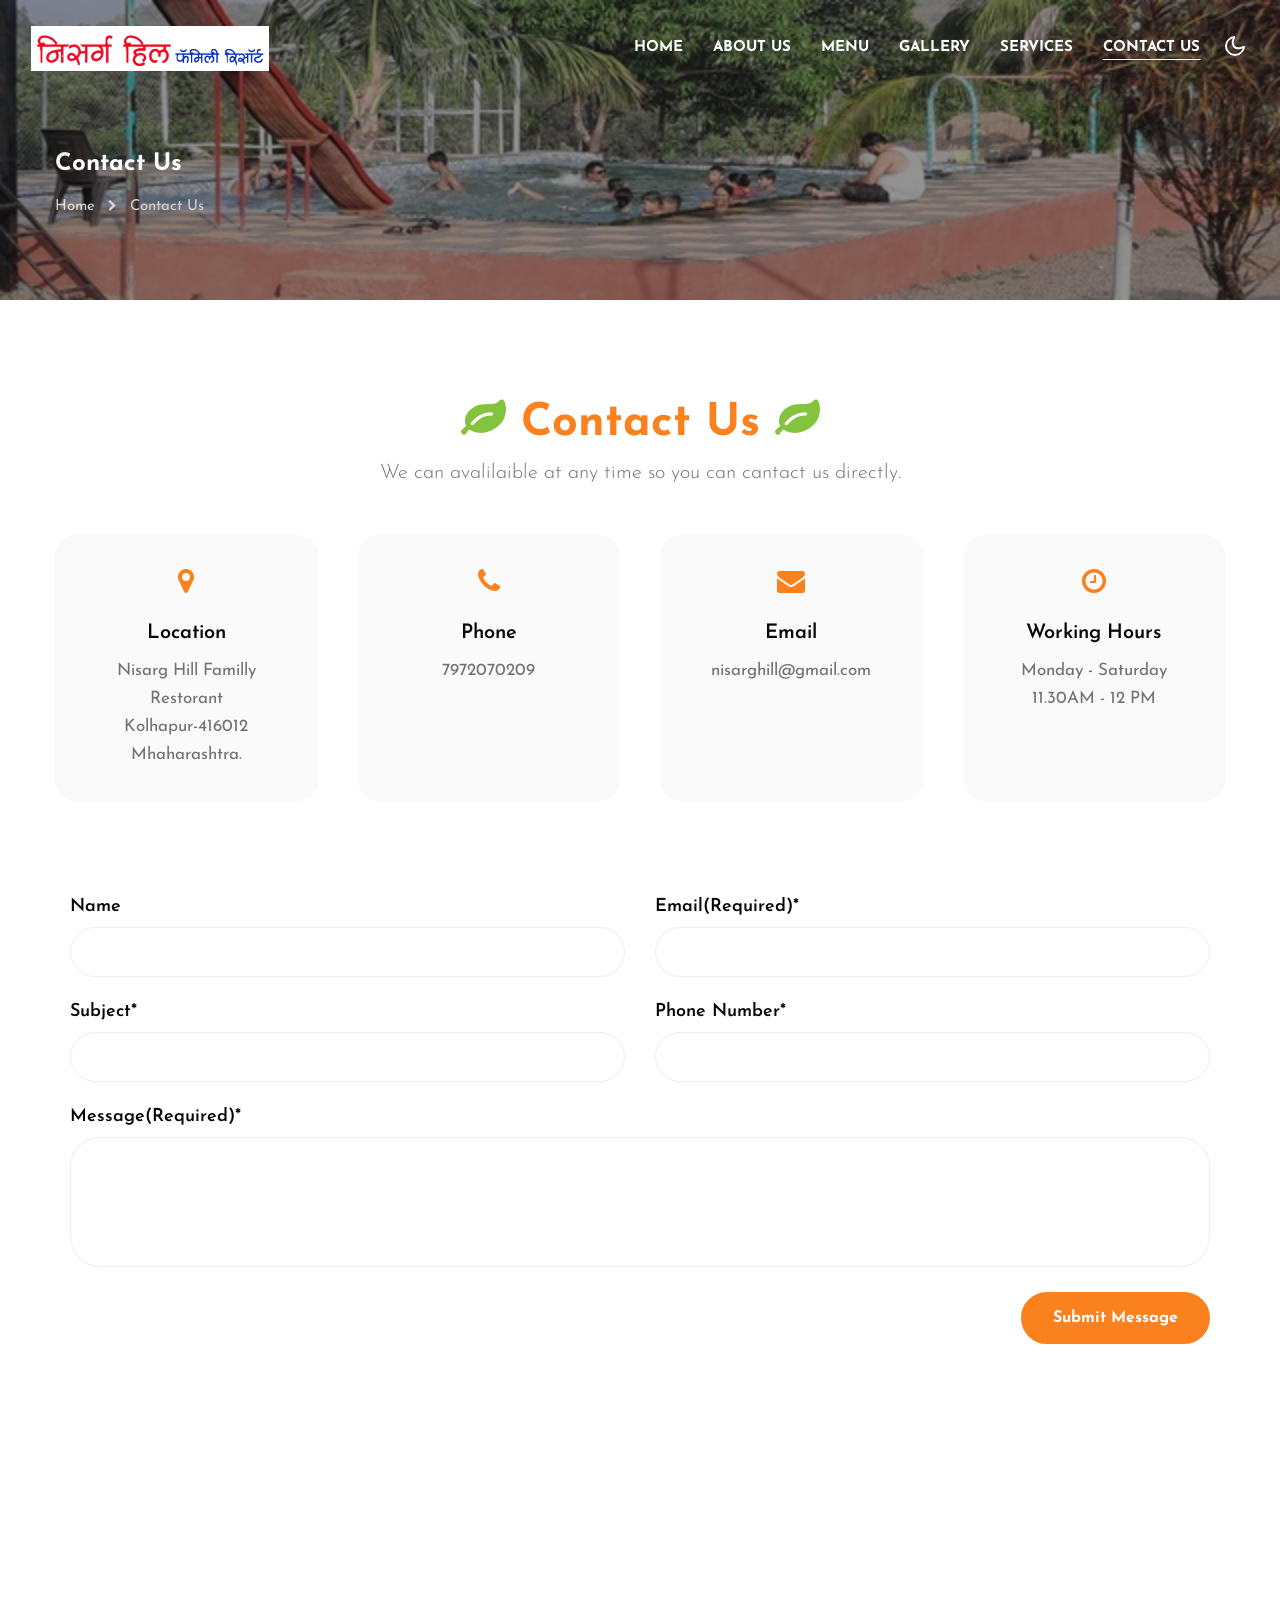
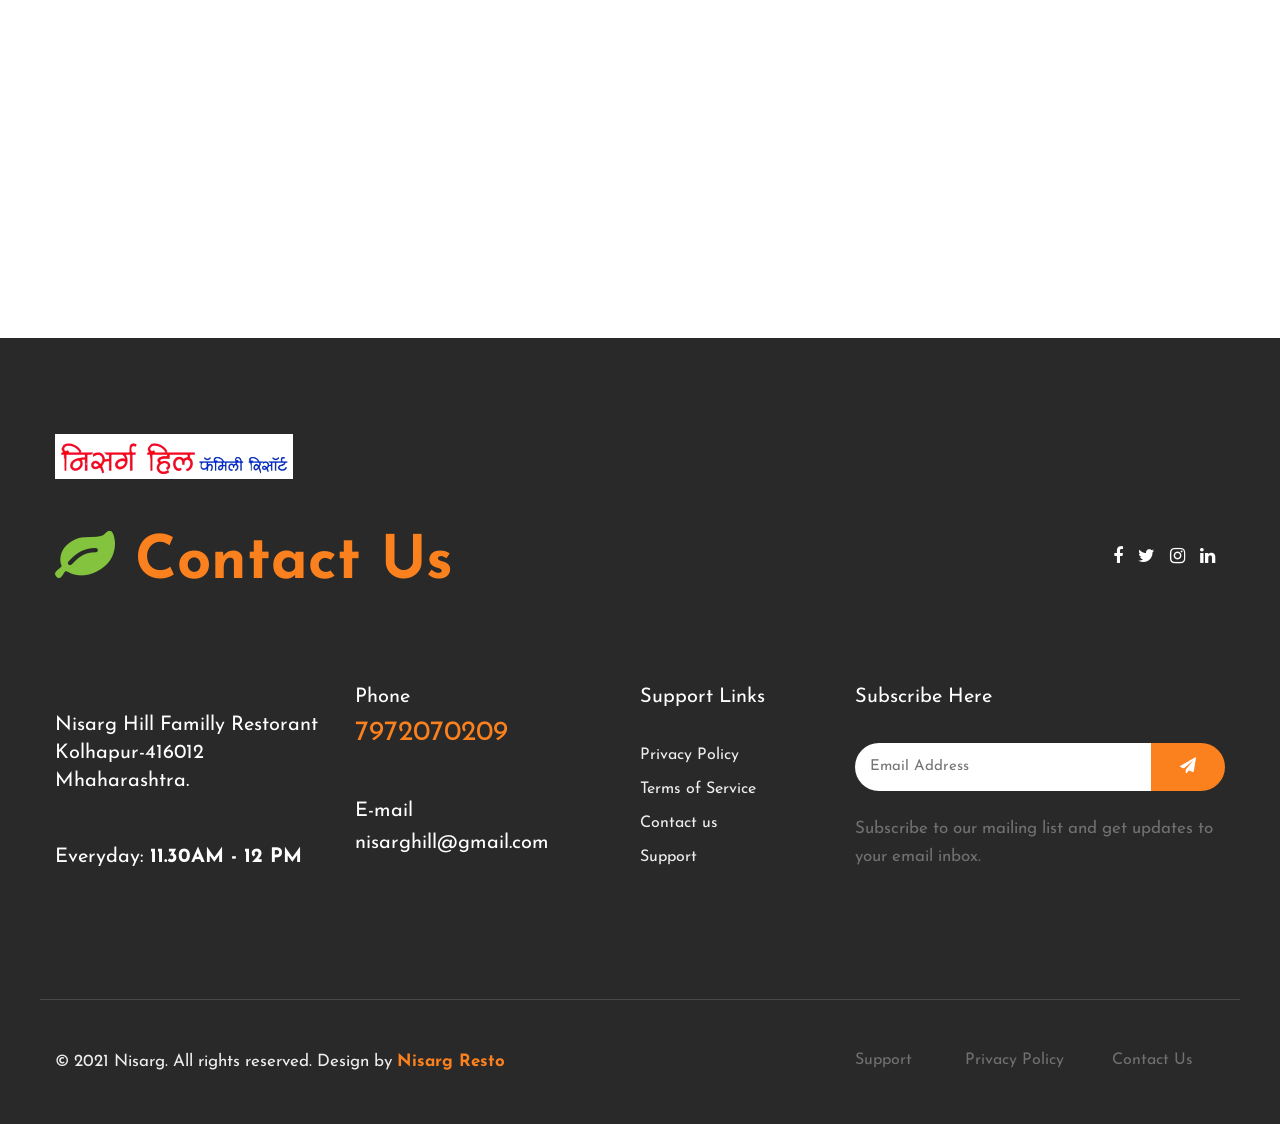
<file: contact.html>
<!--
Author: W3layouts
Author URL: http://w3layouts.com
-->
<!doctype html>
<html lang="en">

<head>
    <!-- Required meta tags -->
    <meta charset="utf-8">
    <meta name="viewport" content="width=device-width, initial-scale=1, shrink-to-fit=no">
    <title>Bistros - Restaurants Category Responsive Website Template - Contact : W3Layouts</title>
    <!-- google-fonts -->
    <link href="//fonts.googleapis.com/css2?family=Josefin+Sans:wght@100;200;300;400;500;600;700&display=swap"
        rel="stylesheet">
    <!-- //google-fonts -->
    <!-- Template CSS Style link -->
    <link rel="stylesheet" href="assets/css/style-starter.css">
</head>

<body>
    <!--header-->
    <header id="site-header" class="fixed-top">
        <div class="container-fluid">
            <nav class="navbar navbar-expand-lg stroke">
        <img src="assets\images\image.png" style="height:45px; background-color:white;">
                
                <!-- if logo is image enable this   
    <a class="navbar-brand" href="#index.html">
        <img src="image-path" alt="Your logo" title="Your logo" style="height:35px;" />
    </a> -->
                <button class="navbar-toggler  collapsed bg-gradient" type="button" data-toggle="collapse"
                    data-target="#navbarTogglerDemo02" aria-controls="navbarTogglerDemo02" aria-expanded="false"
                    aria-label="Toggle navigation">
                    <span class="navbar-toggler-icon fa icon-expand fa-bars"></span>
                    <span class="navbar-toggler-icon fa icon-close fa-times"></span>
                </button>

                <div class="collapse navbar-collapse" id="navbarTogglerDemo02">
                    <ul class="navbar-nav ml-lg-auto">
                        <li class="nav-item">
                            <a class="nav-link" href="index.html">Home <span class="sr-only">(current)</span></a>
                        </li>
                        <li class="nav-item">
                            <a class="nav-link" href="about.html">About Us</a>
                        </li>
                        <li class="nav-item">
                            <a class="nav-link" href="menu.html">Menu</a>
                        </li>
						
						<li class="nav-item">
                            <a class="nav-link" href="gallery.html">Gallery</a>
                        </li>
						
						<li class="nav-item">
                            <a class="nav-link" href="services.html">Services</a>
                        </li>
						
                        <li class="nav-item active">
                            <a class="nav-link" href="contact.html">Contact Us</a>
                        </li>
                      
                    </ul>
                </div>
                <!-- toggle switch for light and dark theme -->
                <div class="cont-ser-position">
                    <nav class="navigation">
                        <div class="theme-switch-wrapper">
                            <label class="theme-switch" for="checkbox">
                                <input type="checkbox" id="checkbox">
                                <div class="mode-container">
                                    <i class="gg-sun"></i>
                                    <i class="gg-moon"></i>
                                </div>
                            </label>
                        </div>
                    </nav>
                </div>
                <!-- //toggle switch for light and dark theme -->
            </nav>
        </div>
    </header>
    <!--//header-->

    <!-- inner banner -->
    <div class="inner-banner">
        <section class="w3l-breadcrumb">
            <div class="container">
                <h4 class="inner-text-title font-weight-bold text-white mb-sm-3 mb-2">Contact Us</h4>
                <ul class="breadcrumbs-custom-path">
                    <li><a href="index.html">Home</a></li>
                    <li class="active"><span class="fa fa-chevron-right mx-2" aria-hidden="true"></span> Contact Us</li>
                </ul>
            </div>
        </section>
    </div>
    <!-- //inner banner -->

    <!-- contact page -->
    <section class="w3l-contact-11 py-5" id="contact">
        <div class="container py-md-5 py-5">
            <div class="row justify-content-center text-center">
                <div class="col-md-8">
                    <div class="section-heading mb-sm-5 mb-4">
                        <h3 class="title-style mb-2"><i class="fa fa-leaf" aria-hidden="true" style="color:#84c33d;"></i> Contact Us <i class="fa fa-leaf" aria-hidden="true" style="color:#84c33d;"></i></h3>
                        <p class="lead">
                            We can avalilaible at any time so you can cantact us directly.
                        </p>
                    </div>
                </div>
            </div>
            <div class="d-grid contact section-gap">
                <div class="contact-info-left d-grid text-center">
                    <div class="contact-info">
                        <span class="fa fa-map-marker" aria-hidden="true"></span>
                        <h4>Location</h4>
                        <p>Nisarg Hill Familly Restorant <br>Kolhapur-416012 <br>Mhaharashtra.</p>
                    </div>
                    <div class="contact-info">
                        <span class="fa fa-phone" aria-hidden="true"></span>
                        <h4>Phone</h4>
                        <p><a href="tel:7972070209">7972070209</a></p>
                    </div>
                    <div class="contact-info">
                        <span class="fa fa-envelope" aria-hidden="true"></span>
                        <h4>Email</h4>
                        <p><a href="nisarghill@gmail.com" class="email">nisarghill@gmail.com</a></p>
                  
                    </div>
                    <div class="contact-info">
                        <span class="fa fa-clock-o" aria-hidden="true"></span>
                        <h4>Working Hours</h4>
                        <p>Monday - Saturday</p>
                        <p>11.30AM - 12 PM</p>
                    </div>
                </div>
            </div>
            <div class="form-41-mian mt-5 pt-lg-5 pt-md-4">
                <div class="container">
                    <div class="form-inner-cont">
                        <form action="https://sendmail.w3layouts.com/submitForm" method="post" class="signin-form">
                            <div class="row align-form-map">
                                <div class="col-sm-6 form-input">
                                    <label for="w3lName">Name</label>
                                    <input type="text" name="w3lName" id="w3lName" placeholder="" />
                                </div>
                                <div class="col-sm-6 form-input">
                                    <label for="w3lSender">Email(Required)*</label>
                                    <input type="email" name="w3lSender" id="w3lSender" placeholder="" required="" />
                                </div>
                                <div class="col-sm-6 form-input">
                                    <label for="w3lSender">Subject*</label>
                                    <input type="text" name="w3lSubect" placeholder="" class="contact-input">
                                </div>
                                <div class="col-sm-6 form-input">
                                    <label for="w3lSender">Phone Number*</label>
                                    <input type="number" name="w3lPhone" placeholder="" class="contact-input">
                                </div>
                            </div>
                            <div class="form-input">
                                <label for="w3lMessage">Message(Required)*</label>
                                <textarea placeholder="" name="w3lMessage" id="w3lMessage" required=""></textarea>
                            </div>
                            <div class="submit text-right">
                                <button type="submit" class="btn btn-style-white btn-style-primary">Submit
                                    Message</button>
                            </div>
                        </form>
                    </div>
                    <div class="map mt-5">
                        <iframe
                            src="https://www.google.com/maps/embed?pb=!1m18!1m12!1m3!1d30584.175195746146!2d74.
						34956970023367!3d16.625670056678146!2m3!1f0!2f0!3f0!3m2!1i1024!2i768!4f13.
						1!3m3!1m2!1s0x3bc0fcf10e75de19%3A0xb9c2246720105a15!2z4KSk4KSz4KSC4KSh4KSX4KWHLCDgpK7gpLngpL7
						gpLDgpL7gpLfgpY3gpJ_gpY3gpLA!5e0!3m2!1smr!2sin!4v1723394309162!5m2!1smr!2sin"width="1345" height="450"
						style="border:0;"  allowfullscreen="yes" loading="lazy" referrerpolicy="no-referrer-when-downgrade"></iframe>
                    </div>
                </div>
            </div>
        </div>
    </section>
    <!-- //contact page -->

     <!-- footer -->
    <footer class="w3l-footer-29-main">
        <div class="footer-29-w3l py-5">
            <div class="container pt-md-5 pt-4">
                <div class="w3l-footer-texthny-inf">
                    <img src="assets\images\image.png" style="height:45px; background-color:white;">

                    <div class="footer-list-cont d-flex align-items-center justify-content-between mt-md-5 mt-4 mb-5">
                        <h6 class="foot-sub-title">	<i class="fa fa-leaf" aria-hidden="true" style="color:#84c33d;"></i> Contact Us</h6>

                        <div class="main-social-footer-29">
                            <a href="#facebook" class="facebook"><span class="fa fa-facebook"></span></a>
                            <a href="#twitter" class="twitter"><span class="fa fa-twitter"></span></a>
                            <a href="#instagram" class="instagram"><span class="fa fa-instagram"></span></a>
                            <a href="#linkedin" class="linkedin"><span class="fa fa-linkedin"></span></a>
                        </div>
                    </div>
                </div>
                <div class="row footer-top-29 mt-lg-5 mt-md-4 pt-md-5">
                    <div class="col-lg-3 col-sm-6">
                        <div class="address-grid">
                            <h5> <br>Nisarg Hill Familly Restorant <br>Kolhapur-416012 <br>Mhaharashtra. </h5>
                            <h5 class="mt-sm-5 mt-4">Everyday: <span> 11.30AM - 12 PM</span></h5>
                        </div>
                    </div>
                    <div class="col-lg-3 col-sm-6 mt-sm-0 mt-4">
                        <div class="address-grid">
                            <h5>Phone</h5>
                            <h5 class="phone-number-text mt-2"><a href="tel:7972070209">7972070209</a></h5>
                        </div>
                        <div class="address-grid mt-sm-5 mt-4">
                            <h5>E-mail</h5>
                            <h5 class="email-cont-text mt-1"> <a href="mailto:nisarghill@gmail.com"
                                    class="mail">nisarghill@gmail.com</a></h5>
                        </div>
                    </div>
                    <div class="col-lg-2 col-md-6 col-sm-5 footer-list-menu pl-lg-0 mt-lg-0 mt-sm-5 mt-4">
                        <div class="address-grid">
                            <h5 class="mb-4 pb-lg-2">Support Links</h5>
                            <ul>
                                <li><a href="#privacy">Privacy Policy</a></li>
                                <li><a href="#terms"> Terms of Service</a></li>
                                <li><a href="contact.html">Contact us</a></li>
                                <li><a href="#support"> Support</a></li>
                            </ul>
                        </div>
                    </div>
                    <div class="address-grid col-lg-4 col-md-6 col-sm-7 mt-lg-0 mt-sm-5 mt-4 w3l-footer-16-main">
                        <h5>Subscribe Here</h5>
                        <form action="#" class="subscribe d-flex mt-4 pt-lg-2 mb-4" method="post">
                            <input type="email" name="email" placeholder="Email Address" required="">
                            <button><span class="fa fa-paper-plane" aria-hidden="true"></span></button>
                        </form>
                        <p>Subscribe to our mailing list and get updates to your email inbox.</p>
                    </div>
                </div>
                <!-- copyright -->
                <div class="w3l-copyright mt-lg-5 mt-sm-4 pt-md-4 pt-3">
                    <div class="row bottom-copies pt-md-5 pt-4 mt-md-5 mt-4">
                        <p class="col-lg-8 copy-footer-29">© 2021 Nisarg. All rights reserved. Design by <a
                                href="https://w3layouts.com/" target="_blank">
                                Nisarg Resto</a></p>

                        <div class="col-lg-4 footer-list-29 mt-lg-0 mt-md-4 mt-2">
                            <ul class="d-flex text-lg-right">
                                <li><a href="#support"> Support</a></li>
                                <li class="mx-lg-5 mx-md-4 mx-3"><a href="#privacy">Privacy Policy</a>
                                </li>
                                <li><a href="contact.html">Contact Us</a></li>
                            </ul>
                        </div>
                    </div>
                </div>
            </div>
        </div>
    </footer>
    <!-- //footer -->

    <!-- Js scripts -->
    <!-- move top -->
    <button onclick="topFunction()" id="movetop" title="Go to top">
        <span class="fa fa-level-up" aria-hidden="true"></span>
    </button>
    <script>
        // When the user scrolls down 20px from the top of the document, show the button
        window.onscroll = function () {
            scrollFunction()
        };

        function scrollFunction() {
            if (document.body.scrollTop > 20 || document.documentElement.scrollTop > 20) {
                document.getElementById("movetop").style.display = "block";
            } else {
                document.getElementById("movetop").style.display = "none";
            }
        }

        // When the user clicks on the button, scroll to the top of the document
        function topFunction() {
            document.body.scrollTop = 0;
            document.documentElement.scrollTop = 0;
        }
    </script>
    <!-- //move top -->

    <!-- common jquery plugin -->
    <script src="assets/js/jquery-3.3.1.min.js"></script>
    <!-- //common jquery plugin -->

    <!-- theme switch js (light and dark)-->
    <script src="assets/js/theme-change.js"></script>
    <script>
        function autoType(elementClass, typingSpeed) {
            var thhis = $(elementClass);
            thhis.css({
                "position": "relative",
                "display": "inline-block"
            });
            thhis.prepend('<div class="cursor" style="right: initial; left:0;"></div>');
            thhis = thhis.find(".text-js");
            var text = thhis.text().trim().split('');
            var amntOfChars = text.length;
            var newString = "";
            thhis.text("|");
            setTimeout(function () {
                thhis.css("opacity", 1);
                thhis.prev().removeAttr("style");
                thhis.text("");
                for (var i = 0; i < amntOfChars; i++) {
                    (function (i, char) {
                        setTimeout(function () {
                            newString += char;
                            thhis.text(newString);
                        }, i * typingSpeed);
                    })(i + 1, text[i]);
                }
            }, 1500);
        }

        $(document).ready(function () {
            // Now to start autoTyping just call the autoType function with the 
            // class of outer div
            // The second paramter is the speed between each letter is typed.   
            autoType(".type-js", 200);
        });
    </script>
    <!-- //theme switch js (light and dark)-->

    <!-- MENU-JS -->
    <script>
        $(window).on("scroll", function () {
            var scroll = $(window).scrollTop();

            if (scroll >= 80) {
                $("#site-header").addClass("nav-fixed");
            } else {
                $("#site-header").removeClass("nav-fixed");
            }
        });

        //Main navigation Active Class Add Remove
        $(".navbar-toggler").on("click", function () {
            $("header").toggleClass("active");
        });
        $(document).on("ready", function () {
            if ($(window).width() > 991) {
                $("header").removeClass("active");
            }
            $(window).on("resize", function () {
                if ($(window).width() > 991) {
                    $("header").removeClass("active");
                }
            });
        });
    </script>
    <!-- //MENU-JS -->

    <!-- disable body scroll which navbar is in active -->
    <script>
        $(function () {
            $('.navbar-toggler').click(function () {
                $('body').toggleClass('noscroll');
            })
        });
    </script>
    <!-- //disable body scroll which navbar is in active -->

    <!--bootstrap-->
    <script src="assets/js/bootstrap.min.js"></script>
    <!-- //bootstrap-->
    <!-- //Js scripts -->
</body>

</html>
</file>
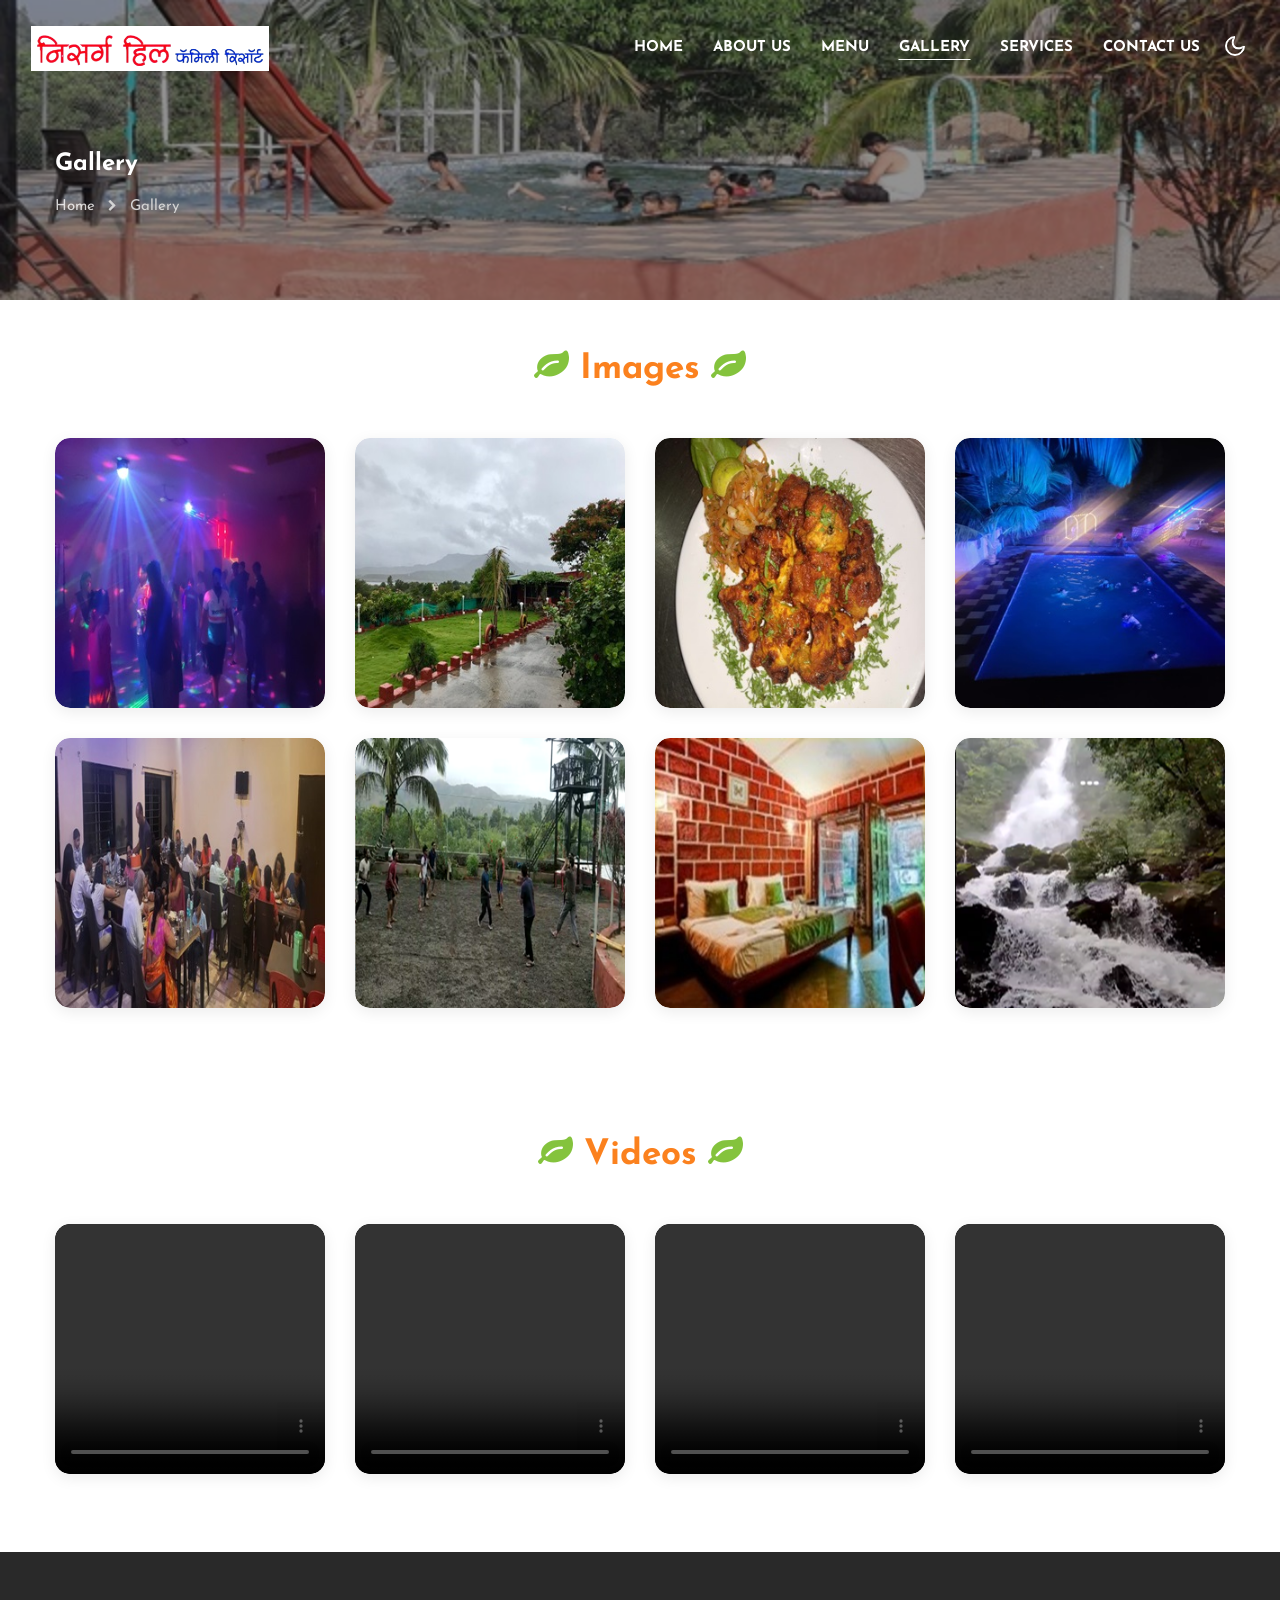
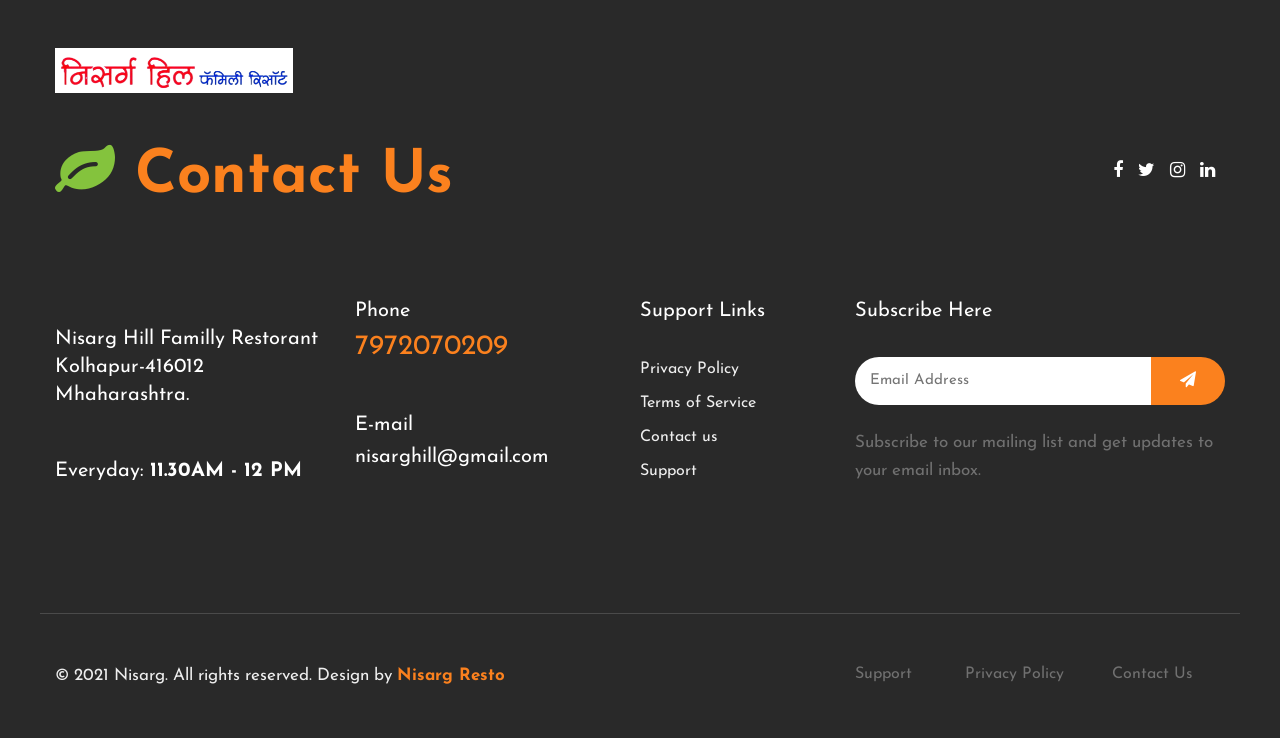
<file: gallery.html>
<!--
Author: W3layouts
Author URL: http://w3layouts.com
-->
<!doctype html>
<html lang="en">

<head>
    <!-- Required meta tags -->
    <meta charset="utf-8">
    <meta name="viewport" content="width=device-width, initial-scale=1, shrink-to-fit=no">
    <title>Bistros - Restaurants Category Responsive Website Template - Contact : W3Layouts</title>
    <!-- google-fonts -->
    <link href="//fonts.googleapis.com/css2?family=Josefin+Sans:wght@100;200;300;400;500;600;700&display=swap"
        rel="stylesheet">
    <!-- //google-fonts -->
    <!-- Template CSS Style link -->
    <link rel="stylesheet" href="assets/css/style-starter.css">
    <style>
     /* =====================================
   GALLERY IMAGES & VIDEOS RESPONSIVE
===================================== */

.gallery-section{
    padding:60px 0;
}

.gallery-item{
    margin-bottom:30px;
}

.gallery-card{
    background:#fff;
    border-radius:15px;
    overflow:hidden;
    box-shadow:0 4px 15px rgba(0,0,0,0.08);
    transition:all 0.3s ease;
}

.gallery-card:hover{
    transform:translateY(-5px);
}

/* ==========================
   IMAGES
========================== */

.gallery-card img{
    width:100%;
    height:auto;
    display:block;
    border-radius:15px;
}

/* ==========================
   VIDEOS SAME SIZE ALWAYS
========================== */

.gallery-card video,
.video-fixed{
    width:100% !important;
    height:250px !important;
    min-height:250px !important;
    max-height:250px !important;
    display:block;
    object-fit:cover;   /* use contain if videos are vertical */
    background:#000;
    border-radius:15px;
}

/* ==========================
   TITLE
========================== */

.title-big{
    font-size:34px;
    font-weight:700;
    text-align:center;
    margin-bottom:40px;
}

/* ==========================
   LARGE TABLET
========================== */

@media (max-width:1199px){

    .gallery-card video,
    .video-fixed{
        height:230px !important;
        min-height:230px !important;
        max-height:230px !important;
    }
}

/* ==========================
   TABLET
========================== */

@media (max-width:991px){

    .gallery-item{
        margin-bottom:25px;
    }

    .gallery-card video,
    .video-fixed{
        height:220px !important;
        min-height:220px !important;
        max-height:220px !important;
    }

    .title-big{
        font-size:30px;
    }
}

/* ==========================
   MOBILE
========================== */

@media (max-width:768px){

    .gallery-section{
        padding:40px 0;
    }

    .gallery-card img{
        width:100%;
        height:auto;
    }

    .gallery-card video,
    .video-fixed{
        height:200px !important;
        min-height:200px !important;
        max-height:200px !important;
    }

    .title-big{
        font-size:26px;
    }
}

/* ==========================
   SMALL MOBILE
========================== */

@media (max-width:576px){

    .gallery-item{
        margin-bottom:20px;
    }

    .gallery-card video,
    .video-fixed{
        height:180px !important;
        min-height:180px !important;
        max-height:180px !important;
    }

    .title-big{
        font-size:22px;
    }
}

/* ==========================
   EXTRA SMALL MOBILE
========================== */

@media (max-width:400px){

    .gallery-card video,
    .video-fixed{
        height:170px !important;
        min-height:170px !important;
        max-height:170px !important;
    }

    .title-big{
        font-size:20px;
    }
}
</style>
</head>

<body>
    <!--header-->
    <header id="site-header" class="fixed-top">
        <div class="container-fluid">
            <nav class="navbar navbar-expand-lg stroke">
        <img src="assets\images\image.png" style="height:45px; background-color:white;">
                
                <!-- if logo is image enable this   
    <a class="navbar-brand" href="#index.html">
        <img src="image-path" alt="Your logo" title="Your logo" style="height:35px;" />
    </a> -->
                <button class="navbar-toggler  collapsed bg-gradient" type="button" data-toggle="collapse"
                    data-target="#navbarTogglerDemo02" aria-controls="navbarTogglerDemo02" aria-expanded="false"
                    aria-label="Toggle navigation">
                    <span class="navbar-toggler-icon fa icon-expand fa-bars"></span>
                    <span class="navbar-toggler-icon fa icon-close fa-times"></span>
                </button>

                <div class="collapse navbar-collapse" id="navbarTogglerDemo02">
                    <ul class="navbar-nav ml-lg-auto">
                        <li class="nav-item">
                            <a class="nav-link" href="index.html">Home <span class="sr-only">(current)</span></a>
                        </li>
                        <li class="nav-item">
                            <a class="nav-link" href="about.html">About Us</a>
                        </li>
                        <li class="nav-item">
                            <a class="nav-link" href="menu.html">Menu</a>
                        </li>
						
						<li class="nav-item active">
                            <a class="nav-link" href="gallery.html">Gallery </a>
                        </li>
                      
					  <li class="nav-item">
                            <a class="nav-link" href="services.html">Services</a>
                        </li>
						
						
                        <li class="nav-item">
                            <a class="nav-link" href="contact.html">Contact Us</a>
                        </li>
                      
                    </ul>
                </div>
                <!-- toggle switch for light and dark theme -->
                <div class="cont-ser-position">
                    <nav class="navigation">
                        <div class="theme-switch-wrapper">
                            <label class="theme-switch" for="checkbox">
                                <input type="checkbox" id="checkbox">
                                <div class="mode-container">
                                    <i class="gg-sun"></i>
                                    <i class="gg-moon"></i>
                                </div>
                            </label>
                        </div>
                    </nav>
                </div>
                <!-- //toggle switch for light and dark theme -->
            </nav>
        </div>
    </header>
    <!--//header-->

    
	 <!-- inner banner -->
    <div class="inner-banner">
        <section class="w3l-breadcrumb">
            <div class="container">
                <h4 class="inner-text-title font-weight-bold text-white mb-sm-3 mb-2">Gallery</h4>
                <ul class="breadcrumbs-custom-path">
                    <li><a href="index.html">Home</a></li>
                    <li class="active"><span class="fa fa-chevron-right mx-2" aria-hidden="true"></span> Gallery</li>
                </ul>
            </div>
        </section>
    </div>
    <!-- //inner banner -->



                      
     <!-- Images Section -->
<section class="gallery-section py-5">
    <div class="container">

        <h3 class="title-big text-center mb-5">
            <i class="fa fa-leaf" style="color:#84c33d;"></i>
            Images
            <i class="fa fa-leaf" style="color:#84c33d;"></i>
        </h3>

        <div class="row">

            <div class="col-lg-3 col-md-6 col-sm-6 col-12 gallery-item">
                <div class="gallery-card">
                    <img src="assets/images/t.jpeg" alt="Image 1">
                </div>
            </div>

            <div class="col-lg-3 col-md-6 col-sm-6 col-12 gallery-item">
                <div class="gallery-card">
                    <img src="assets/images/t1.jpeg" alt="Image 2">
                </div>
            </div>

            <div class="col-lg-3 col-md-6 col-sm-6 col-12 gallery-item">
                <div class="gallery-card">
                    <img src="assets/images/t10.jpeg" alt="Image 3">
                </div>
            </div>

            <div class="col-lg-3 col-md-6 col-sm-6 col-12 gallery-item">
                <div class="gallery-card">
                    <img src="assets/images/t3.jpeg" alt="Image 4">
                </div>
            </div>

            <div class="col-lg-3 col-md-6 col-sm-6 col-12 gallery-item">
                <div class="gallery-card">
                    <img src="assets/images/t4.jpeg" alt="Image 5">
                </div>
            </div>

            <div class="col-lg-3 col-md-6 col-sm-6 col-12 gallery-item">
                <div class="gallery-card">
                    <img src="assets/images/t7.png" alt="Image 6">
                </div>
            </div>

            <div class="col-lg-3 col-md-6 col-sm-6 col-12 gallery-item">
                <div class="gallery-card">
                    <img src="assets/images/t6.jpeg" alt="Image 7">
                </div>
            </div>

            <div class="col-lg-3 col-md-6 col-sm-6 col-12 gallery-item">
                <div class="gallery-card">
                    <img src="assets/images/t8.png" alt="Image 8">
                </div>
            </div>

        </div>

    </div>
</section>

<!-- Videos Section -->
<section class="gallery-section py-5">
    <div class="container">

        <h3 class="title-big text-center mb-5">
            <i class="fa fa-leaf" style="color:#84c33d;"></i>
            Videos
            <i class="fa fa-leaf" style="color:#84c33d;"></i>
        </h3>

        <div class="row">

            <div class="col-lg-3 col-md-6 col-sm-6 col-12 gallery-item">
                <div class="gallery-card">
                    <video class="video-fixed" controls preload="metadata">
                        <source src="assets/images/vi1.mp4" type="video/mp4">
                    </video>
                </div>
            </div>

            <div class="col-lg-3 col-md-6 col-sm-6 col-12 gallery-item">
                <div class="gallery-card">
                    <video class="video-fixed" controls preload="metadata">
                        <source src="assets/images/vi3.mp4" type="video/mp4">
                    </video>
                </div>
            </div>

            <div class="col-lg-3 col-md-6 col-sm-6 col-12 gallery-item">
                <div class="gallery-card">
                    <video class="video-fixed" controls preload="metadata">
                        <source src="assets/images/op14.mp4" type="video/mp4">
                    </video>
                </div>
            </div>

            <div class="col-lg-3 col-md-6 col-sm-6 col-12 gallery-item">
                <div class="gallery-card">
                    <video class="video-fixed" controls preload="metadata">
                        <source src="assets/images/vi4.mp4" type="video/mp4">
                    </video>
                </div>
            </div>

        </div>

    </div>
</section>
    
	
     <!-- footer -->
    <footer class="w3l-footer-29-main">
        <div class="footer-29-w3l py-5">
            <div class="container pt-md-5 pt-4">
                <div class="w3l-footer-texthny-inf">
                    <img src="assets\images\image.png" style="height:45px; background-color:white;">

                    <div class="footer-list-cont d-flex align-items-center justify-content-between mt-md-5 mt-4 mb-5">
                        <h6 class="foot-sub-title">	<i class="fa fa-leaf" aria-hidden="true" style="color:#84c33d;"></i> Contact Us</h6>

                        <div class="main-social-footer-29">
                            <a href="#facebook" class="facebook"><span class="fa fa-facebook"></span></a>
                            <a href="#twitter" class="twitter"><span class="fa fa-twitter"></span></a>
                            <a href="#instagram" class="instagram"><span class="fa fa-instagram"></span></a>
                            <a href="#linkedin" class="linkedin"><span class="fa fa-linkedin"></span></a>
                        </div>
                    </div>
                </div>
                <div class="row footer-top-29 mt-lg-5 mt-md-4 pt-md-5">
                    <div class="col-lg-3 col-sm-6">
                        <div class="address-grid">
                            <h5> <br>Nisarg Hill Familly Restorant <br>Kolhapur-416012 <br>Mhaharashtra. </h5>
                            <h5 class="mt-sm-5 mt-4">Everyday: <span> 11.30AM - 12 PM</span></h5>
                        </div>
                    </div>
                    <div class="col-lg-3 col-sm-6 mt-sm-0 mt-4">
                        <div class="address-grid">
                            <h5>Phone</h5>
                            <h5 class="phone-number-text mt-2"><a href="tel:7972070209">7972070209</a></h5>
                        </div>
                        <div class="address-grid mt-sm-5 mt-4">
                            <h5>E-mail</h5>
                            <h5 class="email-cont-text mt-1"> <a href="mailto:nisarghill@gmail.com"
                                    class="mail">nisarghill@gmail.com</a></h5>
                        </div>
                    </div>
                    <div class="col-lg-2 col-md-6 col-sm-5 footer-list-menu pl-lg-0 mt-lg-0 mt-sm-5 mt-4">
                        <div class="address-grid">
                            <h5 class="mb-4 pb-lg-2">Support Links</h5>
                            <ul>
                                <li><a href="#privacy">Privacy Policy</a></li>
                                <li><a href="#terms"> Terms of Service</a></li>
                                <li><a href="contact.html">Contact us</a></li>
                                <li><a href="#support"> Support</a></li>
                            </ul>
                        </div>
                    </div>
                    <div class="address-grid col-lg-4 col-md-6 col-sm-7 mt-lg-0 mt-sm-5 mt-4 w3l-footer-16-main">
                        <h5>Subscribe Here</h5>
                        <form action="#" class="subscribe d-flex mt-4 pt-lg-2 mb-4" method="post">
                            <input type="email" name="email" placeholder="Email Address" required="">
                            <button><span class="fa fa-paper-plane" aria-hidden="true"></span></button>
                        </form>
                        <p>Subscribe to our mailing list and get updates to your email inbox.</p>
                    </div>
                </div>
                <!-- copyright -->
                <div class="w3l-copyright mt-lg-5 mt-sm-4 pt-md-4 pt-3">
                    <div class="row bottom-copies pt-md-5 pt-4 mt-md-5 mt-4">
                        <p class="col-lg-8 copy-footer-29">© 2021 Nisarg. All rights reserved. Design by <a
                                href="https://w3layouts.com/" target="_blank">
                                Nisarg Resto</a></p>

                        <div class="col-lg-4 footer-list-29 mt-lg-0 mt-md-4 mt-2">
                            <ul class="d-flex text-lg-right">
                                <li><a href="#support"> Support</a></li>
                                <li class="mx-lg-5 mx-md-4 mx-3"><a href="#privacy">Privacy Policy</a>
                                </li>
                                <li><a href="contact.html">Contact Us</a></li>
                            </ul>
                        </div>
                    </div>
                </div>
            </div>
        </div>
    </footer>
    <!-- //footer -->

    <!-- Js scripts -->
    <!-- move top -->
    <button onclick="topFunction()" id="movetop" title="Go to top">
        <span class="fa fa-level-up" aria-hidden="true"></span>
    </button>
    <script>
        // When the user scrolls down 20px from the top of the document, show the button
        window.onscroll = function () {
            scrollFunction()
        };

        function scrollFunction() {
            if (document.body.scrollTop > 20 || document.documentElement.scrollTop > 20) {
                document.getElementById("movetop").style.display = "block";
            } else {
                document.getElementById("movetop").style.display = "none";
            }
        }

        // When the user clicks on the button, scroll to the top of the document
        function topFunction() {
            document.body.scrollTop = 0;
            document.documentElement.scrollTop = 0;
        }
    </script>
    <!-- //move top -->

    <!-- common jquery plugin -->
    <script src="assets/js/jquery-3.3.1.min.js"></script>
    <!-- //common jquery plugin -->

    <!-- theme switch js (light and dark)-->
    <script src="assets/js/theme-change.js"></script>
    <script>
        function autoType(elementClass, typingSpeed) {
            var thhis = $(elementClass);
            thhis.css({
                "position": "relative",
                "display": "inline-block"
            });
            thhis.prepend('<div class="cursor" style="right: initial; left:0;"></div>');
            thhis = thhis.find(".text-js");
            var text = thhis.text().trim().split('');
            var amntOfChars = text.length;
            var newString = "";
            thhis.text("|");
            setTimeout(function () {
                thhis.css("opacity", 1);
                thhis.prev().removeAttr("style");
                thhis.text("");
                for (var i = 0; i < amntOfChars; i++) {
                    (function (i, char) {
                        setTimeout(function () {
                            newString += char;
                            thhis.text(newString);
                        }, i * typingSpeed);
                    })(i + 1, text[i]);
                }
            }, 1500);
        }

        $(document).ready(function () {
            // Now to start autoTyping just call the autoType function with the 
            // class of outer div
            // The second paramter is the speed between each letter is typed.   
            autoType(".type-js", 200);
        });
    </script>
    <!-- //theme switch js (light and dark)-->

    <!-- MENU-JS -->
    <script>
        $(window).on("scroll", function () {
            var scroll = $(window).scrollTop();

            if (scroll >= 80) {
                $("#site-header").addClass("nav-fixed");
            } else {
                $("#site-header").removeClass("nav-fixed");
            }
        });

        //Main navigation Active Class Add Remove
        $(".navbar-toggler").on("click", function () {
            $("header").toggleClass("active");
        });
        $(document).on("ready", function () {
            if ($(window).width() > 991) {
                $("header").removeClass("active");
            }
            $(window).on("resize", function () {
                if ($(window).width() > 991) {
                    $("header").removeClass("active");
                }
            });
        });
    </script>
    <!-- //MENU-JS -->

    <!-- disable body scroll which navbar is in active -->
    <script>
        $(function () {
            $('.navbar-toggler').click(function () {
                $('body').toggleClass('noscroll');
            })
        });
    </script>
    <!-- //disable body scroll which navbar is in active -->

    <!--bootstrap-->
    <script src="assets/js/bootstrap.min.js"></script>
    <!-- //bootstrap-->
    <!-- //Js scripts -->
</body>

</html>
</file>
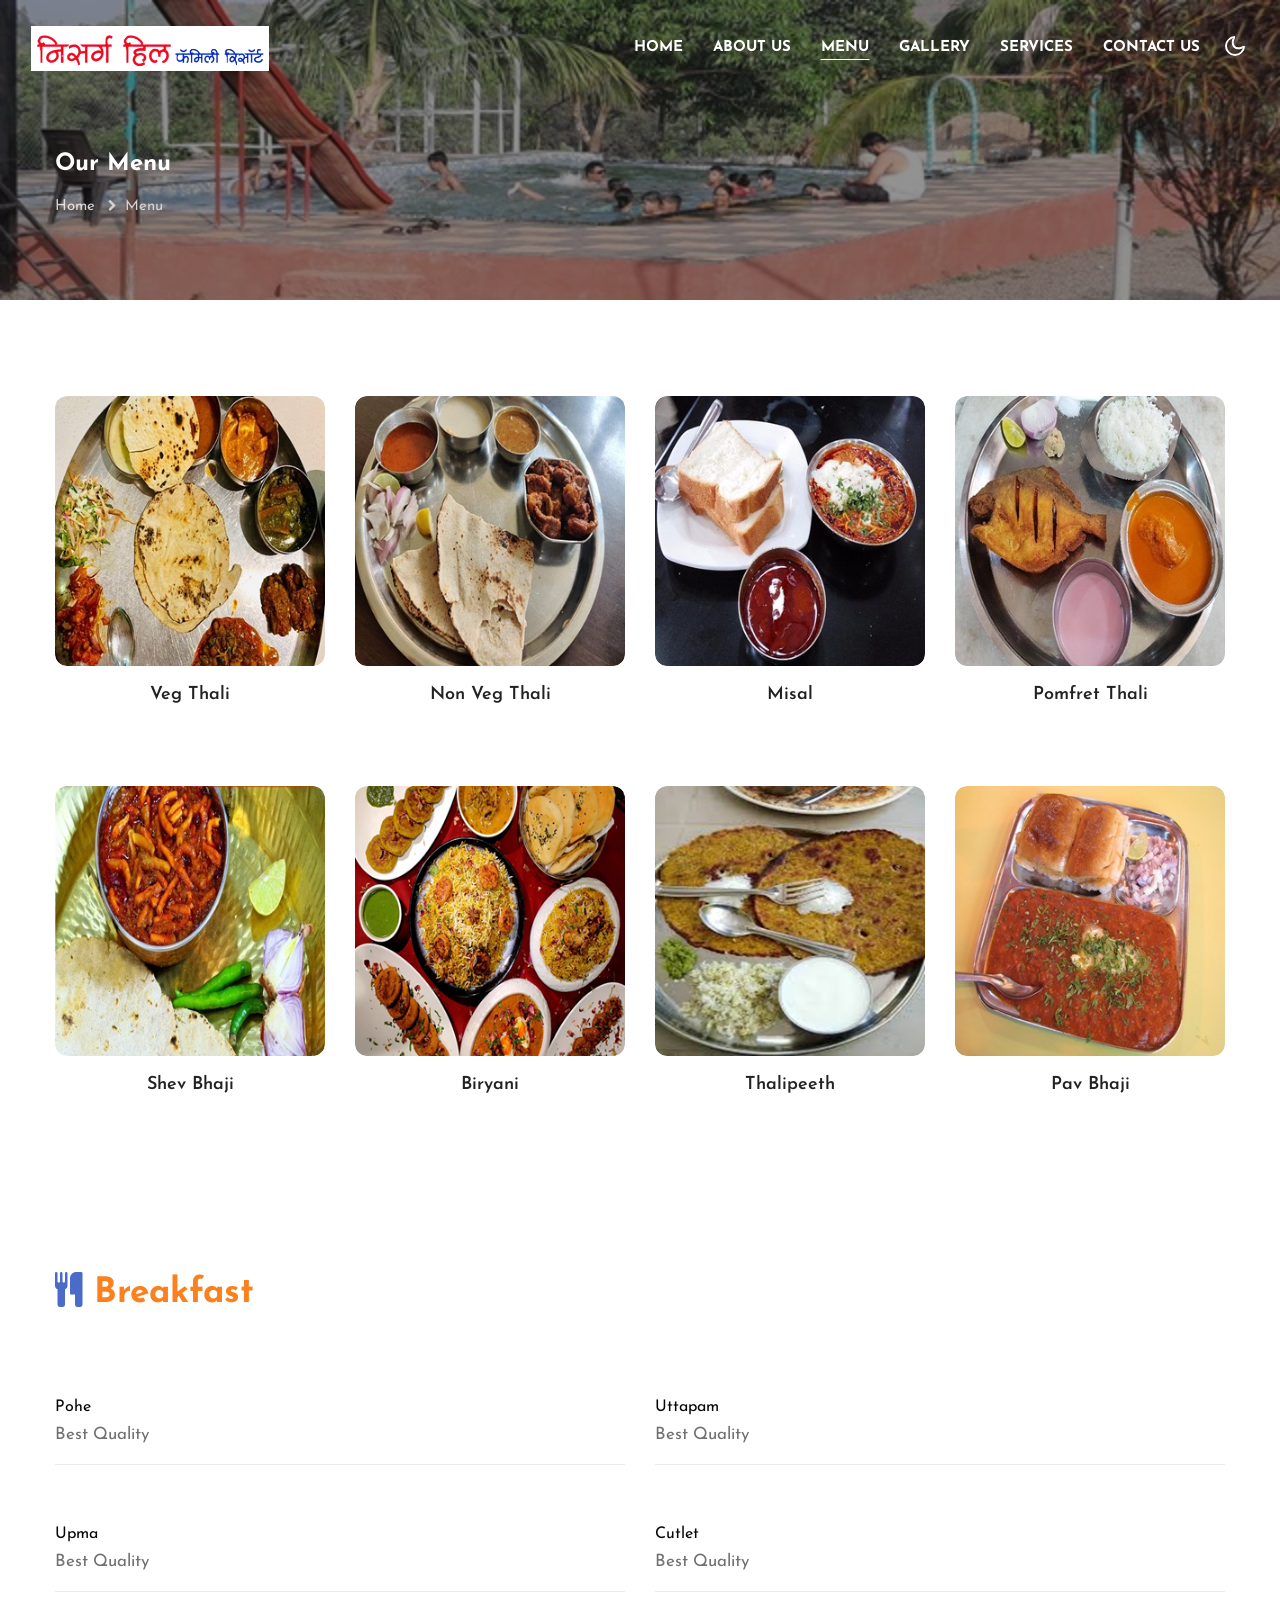
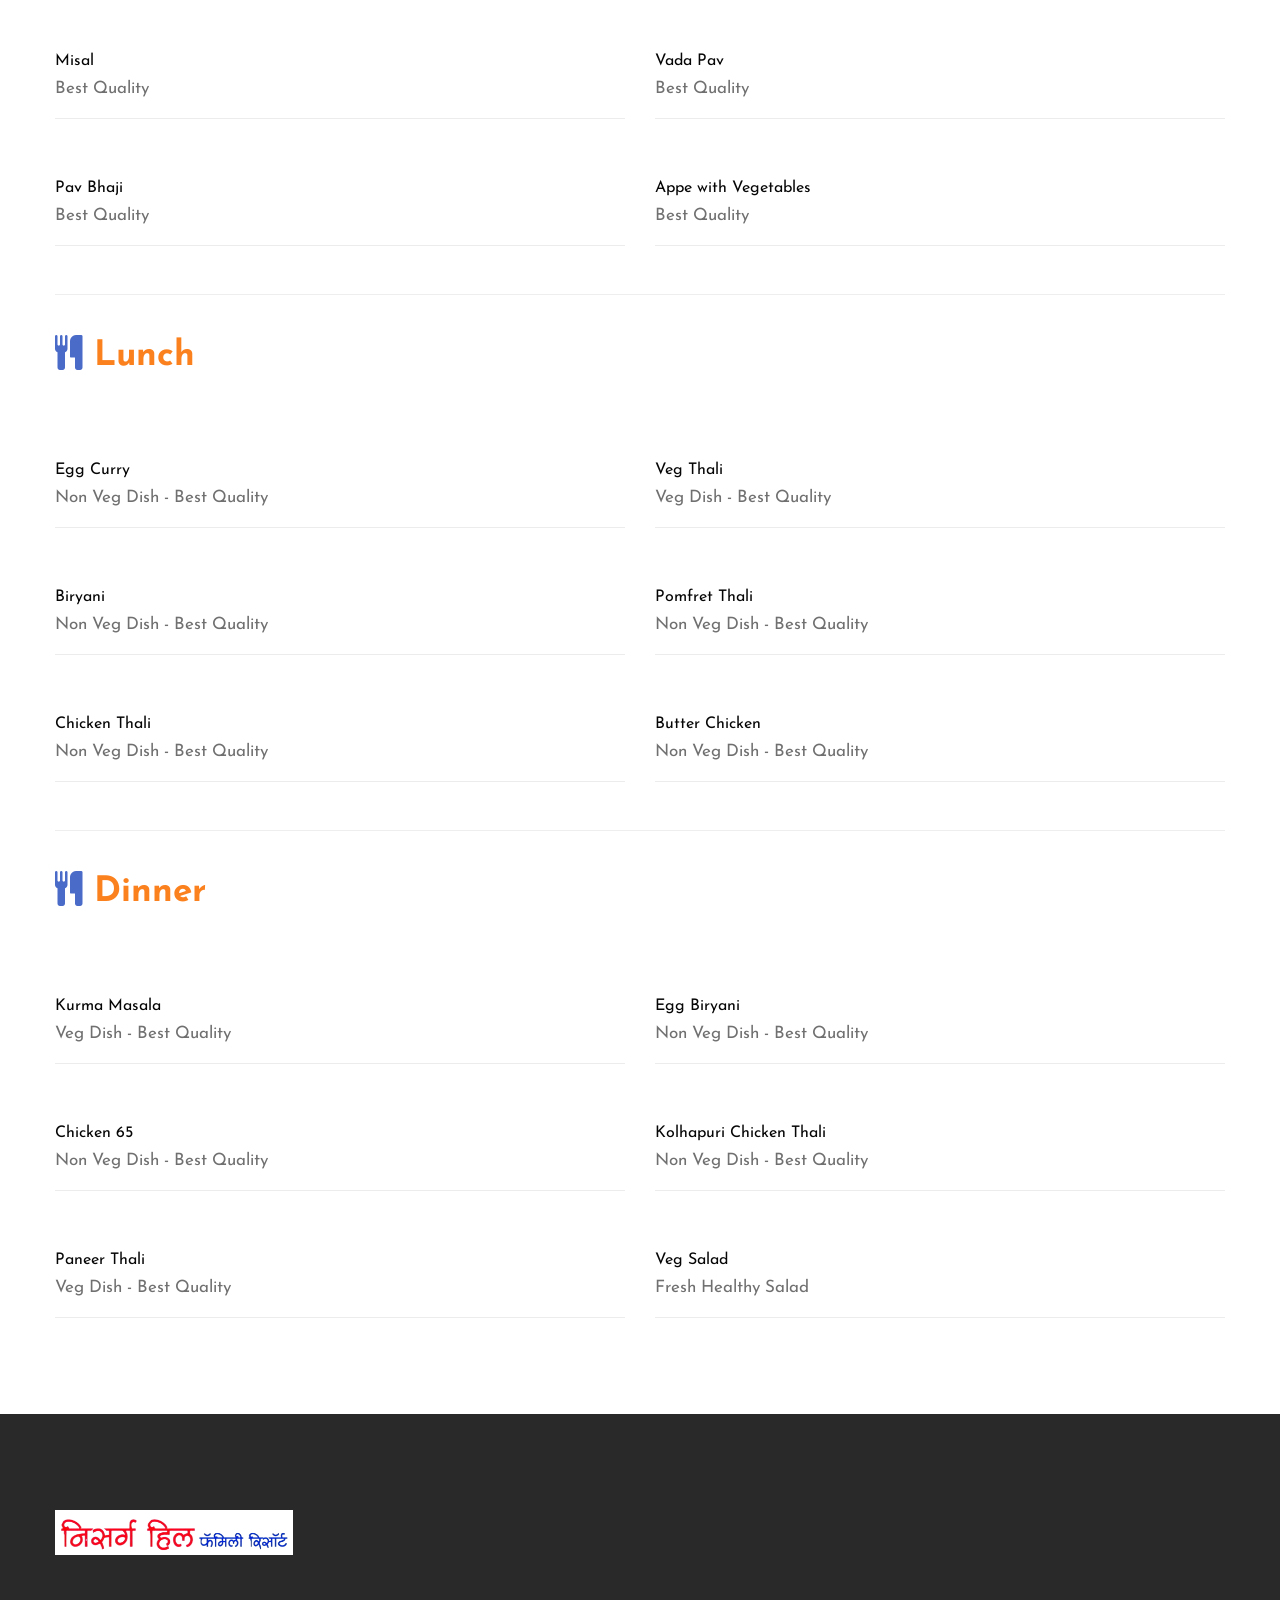
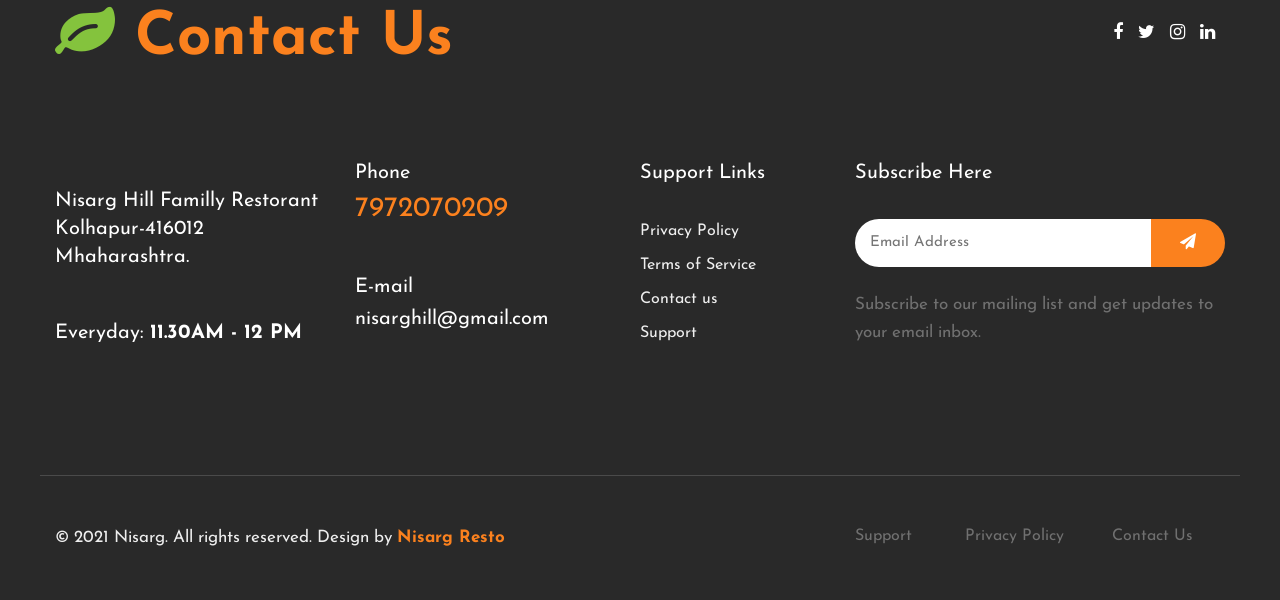
<file: menu.html>
<!--
Author: W3layouts
Author URL: http://w3layouts.com
-->
<!doctype html>
<html lang="en">

<head>
    <!-- Required meta tags -->
    <meta charset="utf-8">
    <meta name="viewport" content="width=device-width, initial-scale=1, shrink-to-fit=no">
    <title>Bistros - Restaurants Category Responsive Website Template - Menu : W3Layouts</title>
    <!-- google-fonts -->
    <link href="//fonts.googleapis.com/css2?family=Josefin+Sans:wght@100;200;300;400;500;600;700&display=swap"
        rel="stylesheet">
    <!-- //google-fonts -->
    <!-- Template CSS Style link -->
    <link rel="stylesheet" href="assets/css/style-starter.css">

    <style>/* ====================================
   FOOD GALLERY RESPONSIVE
==================================== */

.team-row{
    margin-top:30px;
}

.team-wrap{
    margin-bottom:30px;
}

.team-member{
    text-align:center;
}

.team-img{
    overflow:hidden;
    border-radius:12px;
    background:#fff;
}

.team-img img{
    width:100%;
    height:auto;          /* Full image visible */
    max-width:100%;
    display:block;
    border-radius:12px;
    transition:0.4s ease;
    object-fit:contain;   /* No cropping */
}

.team-img img:hover{
    transform:scale(1.03);
}

.team-title{
    display:block;
    margin-top:15px;
    font-size:18px;
    font-weight:600;
    color:#222;
    text-decoration:none;
}

.team-title:hover{
    color:#4b6bc9;
}

/* ====================================
   MENU RESPONSIVE
==================================== */

.menu-w3ls{
    width:100%;
    overflow:hidden;
}

.menu-body{
    margin-top:20px;
}

.menu-section{
    margin-bottom:20px;
}

.menu-item{
    padding:15px 0;
    border-bottom:1px solid #ececec;
}

.menu-item-name h6{
    font-size:18px;
    font-weight:600;
    margin:0;
    line-height:1.4;
}

.menu-item-description p{
    margin:5px 0 0;
    color:#666;
    font-size:15px;
}

.title-big{
    font-size:34px;
    font-weight:700;
    margin-bottom:20px;
}

.another-sec{
    margin-top:60px;
}

/* ====================================
   LAPTOP
==================================== */

@media (max-width:1199px){

    .team-img img{
        width:100%;
        height:auto;
    }

}

/* ====================================
   TABLET
==================================== */

@media (max-width:991px){

    .title-big{
        font-size:30px;
    }

    .menu-section{
        margin-bottom:30px;
    }

    .pl-lg-5,
    .pr-lg-5{
        padding-left:15px !important;
        padding-right:15px !important;
    }
}

/* ====================================
   MOBILE
==================================== */

@media (max-width:768px){

    .team-img img{
        width:100%;
        height:auto;
    }

    .team-title{
        font-size:16px;
    }

    .title-big{
        font-size:26px;
        text-align:center;
    }

    .menu-item-name h6{
        font-size:16px;
    }

    .menu-item-description p{
        font-size:14px;
    }

    .another-sec{
        margin-top:40px;
    }
}

/* ====================================
   SMALL MOBILE
==================================== */

@media (max-width:576px){

    .team-wrap{
        margin-bottom:20px;
    }

    .team-img img{
        width:100%;
        height:auto;
    }

    .team-title{
        font-size:15px;
    }

    .title-big{
        font-size:22px;
        text-align:center;
    }

    .menu-item{
        padding:12px 0;
    }

    .menu-item-name h6{
        font-size:15px;
    }

    .menu-item-description p{
        font-size:13px;
    }

    .col-6.team-wrap{
        flex:0 0 100%;
        max-width:100%;
    }
}

/* ====================================
   EXTRA SMALL DEVICES
==================================== */

@media (max-width:400px){

    .team-title{
        font-size:14px;
    }

    .title-big{
        font-size:20px;
    }
}</style>
</head>

<body>
    <!--header-->
    <header id="site-header" class="fixed-top">
        <div class="container-fluid">
            <nav class="navbar navbar-expand-lg stroke">
                <img src="assets\images\image.png" style="height:45px; background-color:white;">
			
                <!-- if logo is image enable this   
    <a class="navbar-brand" href="#index.html">
        <img src="image-path" alt="Your logo" title="Your logo" style="height:35px;" />
    </a> -->
                <button class="navbar-toggler  collapsed bg-gradient" type="button" data-toggle="collapse"
                    data-target="#navbarTogglerDemo02" aria-controls="navbarTogglerDemo02" aria-expanded="false"
                    aria-label="Toggle navigation">
                    <span class="navbar-toggler-icon fa icon-expand fa-bars"></span>
                    <span class="navbar-toggler-icon fa icon-close fa-times"></span>
                </button>

                <div class="collapse navbar-collapse" id="navbarTogglerDemo02">
                    <ul class="navbar-nav ml-lg-auto">
                        <li class="nav-item">
                            <a class="nav-link" href="index.html">Home <span class="sr-only">(current)</span></a>
                        </li>
                        <li class="nav-item">
                            <a class="nav-link" href="about.html">About Us</a>
                        </li>
                        <li class="nav-item active">
                            <a class="nav-link" href="menu.html">Menu</a>
                        </li>
						
						<li class="nav-item">
                            <a class="nav-link" href="gallery.html">Gallery</a>
                        </li>
						
						<li class="nav-item">
                            <a class="nav-link" href="services.html">Services</a>
                        </li>
						
                        <li class="nav-item">
                            <a class="nav-link" href="contact.html">Contact Us</a>
                        </li>

                    </ul>
                </div>
                <!-- toggle switch for light and dark theme -->
                <div class="cont-ser-position">
                    <nav class="navigation">
                        <div class="theme-switch-wrapper">
                            <label class="theme-switch" for="checkbox">
                                <input type="checkbox" id="checkbox">
                                <div class="mode-container">
                                    <i class="gg-sun"></i>
                                    <i class="gg-moon"></i>
                                </div>
                            </label>
                        </div>
                    </nav>
                </div>
                <!-- //toggle switch for light and dark theme -->
            </nav>
        </div>
    </header>
    <!--//header-->

    <!-- inner banner -->
    <div class="inner-banner">
        <div class="w3l-breadcrumb">
            <div class="container">
                <h4 class="inner-text-title font-weight-bold text-white mb-sm-3 mb-2">Our Menu</h4>
                <ul class="breadcrumbs-custom-path">
                    <li><a href="index.html">Home</a></li>
                    <li class="active"><span class="fa fa-chevron-right mx-2" aria-hidden="true"></span>Menu</li>
                </ul>
            </div>
        </div>
    </div>
				
				
				
				
				<meta name="viewport" content="width=device-width, initial-scale=1">

<!-- Food Gallery -->
<div class="container py-5">

    <div class="row team-row mt-md-5 mt-4">

        <div class="col-lg-3 col-md-6 col-sm-6 col-12 team-wrap">
            <div class="team-member text-center">
                <div class="team-img">
                    <img src="assets/images/di1.jpg" alt="Veg Thali" class="img-fluid radius-image">
                </div>
                <a href="#" class="team-title">Veg Thali</a>
            </div>
        </div>

        <div class="col-lg-3 col-md-6 col-sm-6 col-12 team-wrap">
            <div class="team-member text-center">
                <div class="team-img">
                    <img src="assets/images/di2.jpg" alt="Non Veg Thali" class="img-fluid radius-image">
                </div>
                <a href="#" class="team-title">Non Veg Thali</a>
            </div>
        </div>

        <div class="col-lg-3 col-md-6 col-sm-6 col-12 team-wrap">
            <div class="team-member text-center">
                <div class="team-img">
                    <img src="assets/images/di3.jpg" alt="Misal" class="img-fluid radius-image">
                </div>
                <a href="#" class="team-title">Misal</a>
            </div>
        </div>

        <div class="col-lg-3 col-md-6 col-sm-6 col-12 team-wrap">
            <div class="team-member text-center">
                <div class="team-img">
                    <img src="assets/images/di4.jpg" alt="Pomfret Thali" class="img-fluid radius-image">
                </div>
                <a href="#" class="team-title">Pomfret Thali</a>
            </div>
        </div>

    </div>

    <div class="row team-row mt-md-5 mt-4">

        <div class="col-lg-3 col-md-6 col-sm-6 col-12 team-wrap">
            <div class="team-member text-center">
                <div class="team-img">
                    <img src="assets/images/di5.jpg" alt="Shev Bhaji" class="img-fluid radius-image">
                </div>
                <a href="#" class="team-title">Shev Bhaji</a>
            </div>
        </div>

        <div class="col-lg-3 col-md-6 col-sm-6 col-12 team-wrap">
            <div class="team-member text-center">
                <div class="team-img">
                    <img src="assets/images/di6.png" alt="Biryani" class="img-fluid radius-image">
                </div>
                <a href="#" class="team-title">Biryani</a>
            </div>
        </div>

        <div class="col-lg-3 col-md-6 col-sm-6 col-12 team-wrap">
            <div class="team-member text-center">
                <div class="team-img">
                    <img src="assets/images/di7.jpg" alt="Thalipeeth" class="img-fluid radius-image">
                </div>
                <a href="#" class="team-title">Thalipeeth</a>
            </div>
        </div>

        <div class="col-lg-3 col-md-6 col-sm-6 col-12 team-wrap">
            <div class="team-member text-center">
                <div class="team-img">
                    <img src="assets/images/di8.jpg" alt="Pav Bhaji" class="img-fluid radius-image">
                </div>
                <a href="#" class="team-title">Pav Bhaji</a>
            </div>
        </div>

    </div>

</div>

<!-- Menu -->
<div class="menu-w3ls py-5" id="menu">
    <div class="container py-md-5 py-4">

        <h3 class="title-big mb-4">
            <i class="fa fa-cutlery" style="color:#4b6bc9;"></i> Breakfast
        </h3>

        <div class="row">

            <div class="col-lg-6 col-md-12">
                <div class="menu-item">
                    <h6>Pohe</h6>
                    <p>Best Quality</p>
                </div>

                <div class="menu-item">
                    <h6>Upma</h6>
                    <p>Best Quality</p>
                </div>

                <div class="menu-item">
                    <h6>Misal</h6>
                    <p>Best Quality</p>
                </div>

                <div class="menu-item">
                    <h6>Pav Bhaji</h6>
                    <p>Best Quality</p>
                </div>
            </div>

            <div class="col-lg-6 col-md-12">
                <div class="menu-item">
                    <h6>Uttapam</h6>
                    <p>Best Quality</p>
                </div>

                <div class="menu-item">
                    <h6>Cutlet</h6>
                    <p>Best Quality</p>
                </div>

                <div class="menu-item">
                    <h6>Vada Pav</h6>
                    <p>Best Quality</p>
                </div>

                <div class="menu-item">
                    <h6>Appe with Vegetables</h6>
                    <p>Best Quality</p>
                </div>
            </div>

        </div>

        <!-- Lunch -->
        <div class="another-sec mt-5">

            <h3 class="title-big mb-4">
                <i class="fa fa-cutlery" style="color:#4b6bc9;"></i> Lunch
            </h3>

            <div class="row">

                <div class="col-lg-6 col-md-12">

                    <div class="menu-item">
                        <h6>Egg Curry</h6>
                        <p>Non Veg Dish - Best Quality</p>
                    </div>

                    <div class="menu-item">
                        <h6>Biryani</h6>
                        <p>Non Veg Dish - Best Quality</p>
                    </div>

                    <div class="menu-item">
                        <h6>Chicken Thali</h6>
                        <p>Non Veg Dish - Best Quality</p>
                    </div>

                </div>

                <div class="col-lg-6 col-md-12">

                    <div class="menu-item">
                        <h6>Veg Thali</h6>
                        <p>Veg Dish - Best Quality</p>
                    </div>

                    <div class="menu-item">
                        <h6>Pomfret Thali</h6>
                        <p>Non Veg Dish - Best Quality</p>
                    </div>

                    <div class="menu-item">
                        <h6>Butter Chicken</h6>
                        <p>Non Veg Dish - Best Quality</p>
                    </div>

                </div>

            </div>

        </div>

        <!-- Dinner -->
        <div class="another-sec mt-5">

            <h3 class="title-big mb-4">
                <i class="fa fa-cutlery" style="color:#4b6bc9;"></i> Dinner
            </h3>

            <div class="row">

                <div class="col-lg-6 col-md-12">

                    <div class="menu-item">
                        <h6>Kurma Masala</h6>
                        <p>Veg Dish - Best Quality</p>
                    </div>

                    <div class="menu-item">
                        <h6>Chicken 65</h6>
                        <p>Non Veg Dish - Best Quality</p>
                    </div>

                    <div class="menu-item">
                        <h6>Paneer Thali</h6>
                        <p>Veg Dish - Best Quality</p>
                    </div>

                </div>

                <div class="col-lg-6 col-md-12">

                    <div class="menu-item">
                        <h6>Egg Biryani</h6>
                        <p>Non Veg Dish - Best Quality</p>
                    </div>

                    <div class="menu-item">
                        <h6>Kolhapuri Chicken Thali</h6>
                        <p>Non Veg Dish - Best Quality</p>
                    </div>

                    <div class="menu-item">
                        <h6>Veg Salad</h6>
                        <p>Fresh Healthy Salad</p>
                    </div>

                </div>

            </div>

        </div>

    </div>
</div>

    <!-- footer -->
    <footer class="w3l-footer-29-main">
        <div class="footer-29-w3l py-5">
            <div class="container pt-md-5 pt-4">
                <div class="w3l-footer-texthny-inf">
                    <img src="assets\images\image.png" style="height:45px; background-color:white;">

                    <div class="footer-list-cont d-flex align-items-center justify-content-between mt-md-5 mt-4 mb-5">
                        <h6 class="foot-sub-title">	<i class="fa fa-leaf" aria-hidden="true" style="color:#84c33d;"></i> Contact Us</h6>

                        <div class="main-social-footer-29">
                            <a href="#facebook" class="facebook"><span class="fa fa-facebook"></span></a>
                            <a href="#twitter" class="twitter"><span class="fa fa-twitter"></span></a>
                            <a href="#instagram" class="instagram"><span class="fa fa-instagram"></span></a>
                            <a href="#linkedin" class="linkedin"><span class="fa fa-linkedin"></span></a>
                        </div>
                    </div>
                </div>
                <div class="row footer-top-29 mt-lg-5 mt-md-4 pt-md-5">
                    <div class="col-lg-3 col-sm-6">
                        <div class="address-grid">
                            <h5> <br>Nisarg Hill Familly Restorant <br>Kolhapur-416012 <br>Mhaharashtra. </h5>
                            <h5 class="mt-sm-5 mt-4">Everyday: <span> 11.30AM - 12 PM</span></h5>
                        </div>
                    </div>
                    <div class="col-lg-3 col-sm-6 mt-sm-0 mt-4">
                        <div class="address-grid">
                            <h5>Phone</h5>
                            <h5 class="phone-number-text mt-2"><a href="tel:7972070209">7972070209</a></h5>
                        </div>
                        <div class="address-grid mt-sm-5 mt-4">
                            <h5>E-mail</h5>
                            <h5 class="email-cont-text mt-1"> <a href="mailto:nisarghill@gmail.com"
                                    class="mail">nisarghill@gmail.com</a></h5>
                        </div>
                    </div>
                    <div class="col-lg-2 col-md-6 col-sm-5 footer-list-menu pl-lg-0 mt-lg-0 mt-sm-5 mt-4">
                        <div class="address-grid">
                            <h5 class="mb-4 pb-lg-2">Support Links</h5>
                            <ul>
                                <li><a href="#privacy">Privacy Policy</a></li>
                                <li><a href="#terms"> Terms of Service</a></li>
                                <li><a href="contact.html">Contact us</a></li>
                                <li><a href="#support"> Support</a></li>
                            </ul>
                        </div>
                    </div>
                    <div class="address-grid col-lg-4 col-md-6 col-sm-7 mt-lg-0 mt-sm-5 mt-4 w3l-footer-16-main">
                        <h5>Subscribe Here</h5>
                        <form action="#" class="subscribe d-flex mt-4 pt-lg-2 mb-4" method="post">
                            <input type="email" name="email" placeholder="Email Address" required="">
                            <button><span class="fa fa-paper-plane" aria-hidden="true"></span></button>
                        </form>
                        <p>Subscribe to our mailing list and get updates to your email inbox.</p>
                    </div>
                </div>
                <!-- copyright -->
                <div class="w3l-copyright mt-lg-5 mt-sm-4 pt-md-4 pt-3">
                    <div class="row bottom-copies pt-md-5 pt-4 mt-md-5 mt-4">
                        <p class="col-lg-8 copy-footer-29">© 2021 Nisarg. All rights reserved. Design by <a
                                href="https://w3layouts.com/" target="_blank">
                                Nisarg Resto</a></p>

                        <div class="col-lg-4 footer-list-29 mt-lg-0 mt-md-4 mt-2">
                            <ul class="d-flex text-lg-right">
                                <li><a href="#support"> Support</a></li>
                                <li class="mx-lg-5 mx-md-4 mx-3"><a href="#privacy">Privacy Policy</a>
                                </li>
                                <li><a href="contact.html">Contact Us</a></li>
                            </ul>
                        </div>
                    </div>
                </div>
            </div>
        </div>
    </footer>
    <!-- //footer -->

    <!-- Js scripts -->
    <!-- move top -->
    <button onclick="topFunction()" id="movetop" title="Go to top">
        <span class="fa fa-level-up" aria-hidden="true"></span>
    </button>
    <script>
        // When the user scrolls down 20px from the top of the document, show the button
        window.onscroll = function () {
            scrollFunction()
        };

        function scrollFunction() {
            if (document.body.scrollTop > 20 || document.documentElement.scrollTop > 20) {
                document.getElementById("movetop").style.display = "block";
            } else {
                document.getElementById("movetop").style.display = "none";
            }
        }

        // When the user clicks on the button, scroll to the top of the document
        function topFunction() {
            document.body.scrollTop = 0;
            document.documentElement.scrollTop = 0;
        }
    </script>
    <!-- //move top -->

    <!-- common jquery plugin -->
    <script src="assets/js/jquery-3.3.1.min.js"></script>
    <!-- //common jquery plugin -->

    <!-- theme switch js (light and dark)-->
    <script src="assets/js/theme-change.js"></script>
    <script>
        function autoType(elementClass, typingSpeed) {
            var thhis = $(elementClass);
            thhis.css({
                "position": "relative",
                "display": "inline-block"
            });
            thhis.prepend('<div class="cursor" style="right: initial; left:0;"></div>');
            thhis = thhis.find(".text-js");
            var text = thhis.text().trim().split('');
            var amntOfChars = text.length;
            var newString = "";
            thhis.text("|");
            setTimeout(function () {
                thhis.css("opacity", 1);
                thhis.prev().removeAttr("style");
                thhis.text("");
                for (var i = 0; i < amntOfChars; i++) {
                    (function (i, char) {
                        setTimeout(function () {
                            newString += char;
                            thhis.text(newString);
                        }, i * typingSpeed);
                    })(i + 1, text[i]);
                }
            }, 1500);
        }

        $(document).ready(function () {
            // Now to start autoTyping just call the autoType function with the 
            // class of outer div
            // The second paramter is the speed between each letter is typed.   
            autoType(".type-js", 200);
        });
    </script>
    <!-- //theme switch js (light and dark)-->

    <!-- MENU-JS -->
    <script>
        $(window).on("scroll", function () {
            var scroll = $(window).scrollTop();

            if (scroll >= 80) {
                $("#site-header").addClass("nav-fixed");
            } else {
                $("#site-header").removeClass("nav-fixed");
            }
        });

        //Main navigation Active Class Add Remove
        $(".navbar-toggler").on("click", function () {
            $("header").toggleClass("active");
        });
        $(document).on("ready", function () {
            if ($(window).width() > 991) {
                $("header").removeClass("active");
            }
            $(window).on("resize", function () {
                if ($(window).width() > 991) {
                    $("header").removeClass("active");
                }
            });
        });
    </script>
    <!-- //MENU-JS -->

    <!-- disable body scroll which navbar is in active -->
    <script>
        $(function () {
            $('.navbar-toggler').click(function () {
                $('body').toggleClass('noscroll');
            })
        });
    </script>
    <!-- //disable body scroll which navbar is in active -->

    <!--bootstrap-->
    <script src="assets/js/bootstrap.min.js"></script>
    <!-- //bootstrap-->
    <!-- //Js scripts -->
</body>

</html>
</file>
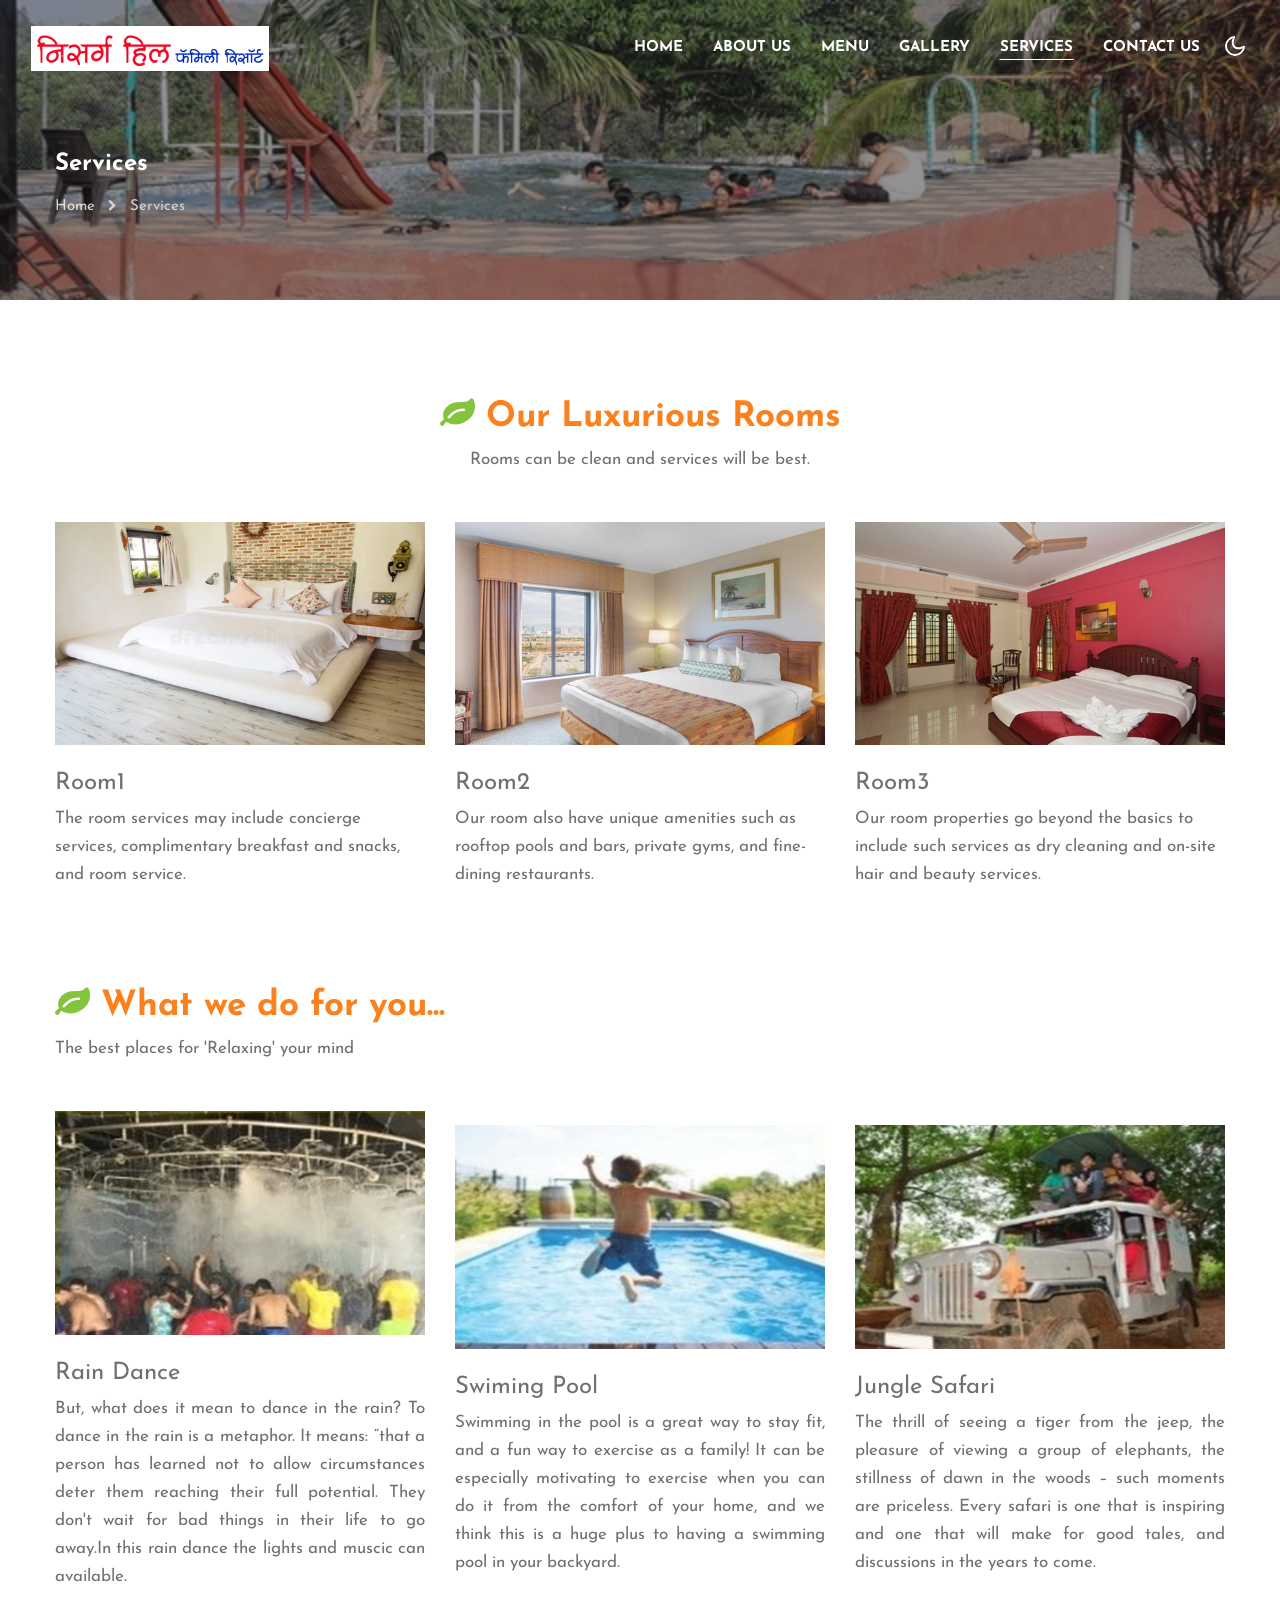
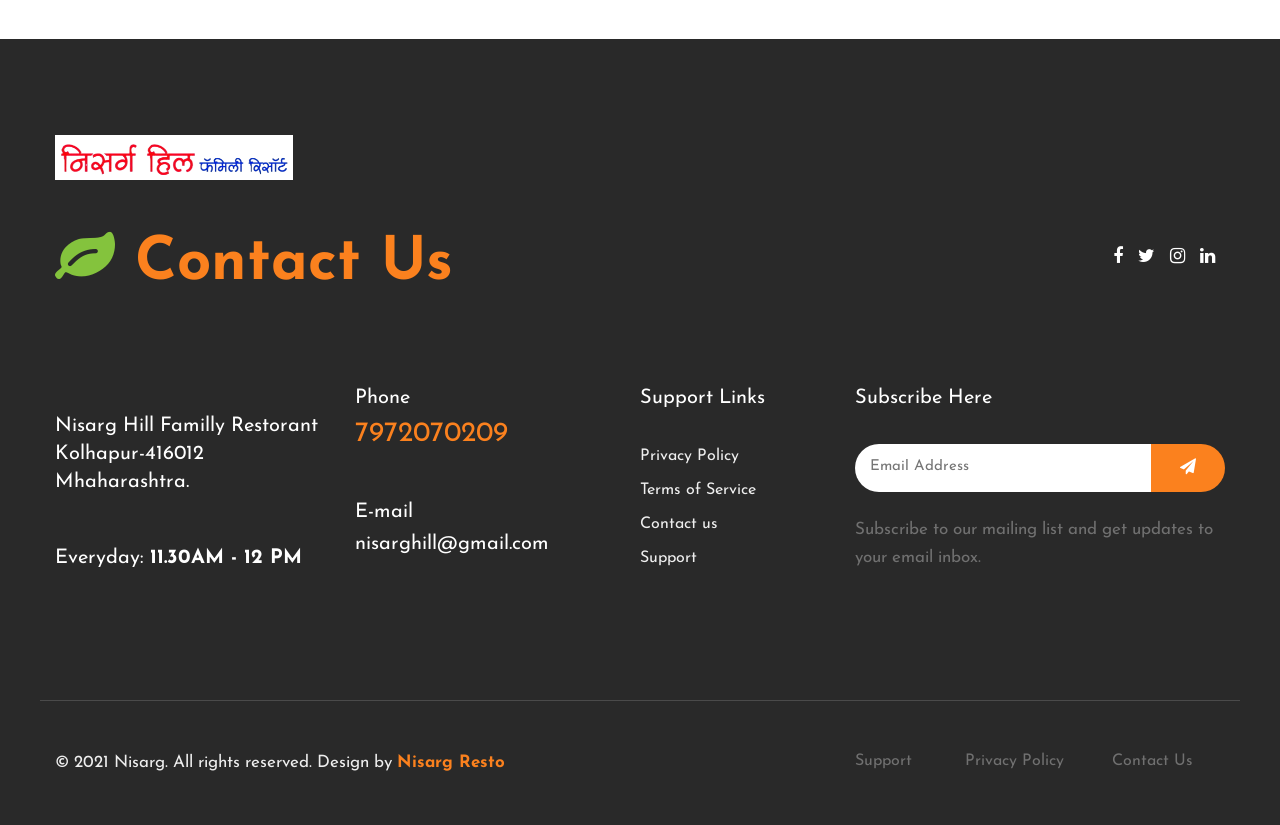
<file: services.html>
<!--
Author: W3layouts
Author URL: http://w3layouts.com
-->
<!doctype html>
<html lang="en">

<head>
    <!-- Required meta tags -->
    <meta charset="utf-8">
    <meta name="viewport" content="width=device-width, initial-scale=1, shrink-to-fit=no">
    <title>Bistros - Restaurants Category Responsive Website Template - Contact : W3Layouts</title>
    <!-- google-fonts -->
    <link href="//fonts.googleapis.com/css2?family=Josefin+Sans:wght@100;200;300;400;500;600;700&display=swap"
        rel="stylesheet">
    <!-- //google-fonts -->
    <!-- Template CSS Style link -->
    <link rel="stylesheet" href="assets/css/style-starter.css">
</head>

<body>
    <!--header-->
    <header id="site-header" class="fixed-top">
        <div class="container-fluid">
            <nav class="navbar navbar-expand-lg stroke">
        <img src="assets\images\image.png" style="height:45px; background-color:white;">
                
                <!-- if logo is image enable this   
    <a class="navbar-brand" href="#index.html">
        <img src="image-path" alt="Your logo" title="Your logo" style="height:35px;" />
    </a> -->
                <button class="navbar-toggler  collapsed bg-gradient" type="button" data-toggle="collapse"
                    data-target="#navbarTogglerDemo02" aria-controls="navbarTogglerDemo02" aria-expanded="false"
                    aria-label="Toggle navigation">
                    <span class="navbar-toggler-icon fa icon-expand fa-bars"></span>
                    <span class="navbar-toggler-icon fa icon-close fa-times"></span>
                </button>

                <div class="collapse navbar-collapse" id="navbarTogglerDemo02">
                    <ul class="navbar-nav ml-lg-auto">
                        <li class="nav-item">
                            <a class="nav-link" href="index.html">Home <span class="sr-only">(current)</span></a>
                        </li>
                        <li class="nav-item">
                            <a class="nav-link" href="about.html">About Us</a>
                        </li>
                        <li class="nav-item">
                            <a class="nav-link" href="menu.html">Menu</a>
                        </li>
						
						<li class="nav-item">
                            <a class="nav-link" href="gallery.html">Gallery</a>
                        </li>
						
						<li class="nav-item active">
                            <a class="nav-link" href="contact.html">Services</a>
                        </li>
						
						
                        <li class="nav-item">
                            <a class="nav-link" href="contact.html">Contact Us</a>
                        </li>
                      
                    </ul>
                </div>
                <!-- toggle switch for light and dark theme -->
                <div class="cont-ser-position">
                    <nav class="navigation">
                        <div class="theme-switch-wrapper">
                            <label class="theme-switch" for="checkbox">
                                <input type="checkbox" id="checkbox">
                                <div class="mode-container">
                                    <i class="gg-sun"></i>
                                    <i class="gg-moon"></i>
                                </div>
                            </label>
                        </div>
                    </nav>
                </div>
                <!-- //toggle switch for light and dark theme -->
            </nav>
        </div>
    </header>
    <!--//header-->

    <!-- inner banner -->
    <div class="inner-banner">
        <section class="w3l-breadcrumb">
            <div class="container">
                <h4 class="inner-text-title font-weight-bold text-white mb-sm-3 mb-2">Services</h4>
                <ul class="breadcrumbs-custom-path">
                    <li><a href="index.html">Home</a></li>
                    <li class="active"><span class="fa fa-chevron-right mx-2" aria-hidden="true"></span> Services</li>
                </ul>
            </div>
        </section>
    </div><br><br>
    <!-- //inner banner -->

    <div class="container py-md-5">
      <div class="w3l-header mb-md-5 mb-4">
	  <h3 class="title-big mb-2" Style="color:var(--primary-color);text-align:center;"><i class="fa fa-leaf" aria-hidden="true" style="color:#84c33d;"></i> Our Luxurious Rooms</h3>
         <p Style="text-align:center;">Rooms can be clean and services will be best.</p>
		 </div>
      <div class="row bottom-ab-grids align-items-center">
        <div class="col-lg-4 bottom-ab-left">
          <div class="grdhny-info">
            <img src="assets/images/rm1.png" class="img-curve img-fluid" alt="" /><br><br>
            <h4><a href="#" class="hnys-title">Room1 </a></h4>
            <p class="mt-2">The room  services may include concierge services, complimentary breakfast and snacks, 
		and room service.</p>
          </div>
        </div>
        <div class="col-lg-4 bottom-ab-right my-lg-0 my-5">
          <div class="grdhny-info">
            <img src="assets/images/rm2.jpg" class="img-curve img-fluid" alt="" /><br><br>
            <h4><a href="#" class="hnys-title">Room2 </a></h4>
            <p class="mt-2">Our room also have unique amenities such as rooftop pools and bars, private gyms, and fine-dining restaurants.</p>
          </div>
        </div>
        <div class="col-lg-4 bottom-ab-right">
          <div class="grdhny-info">
            <img src="assets/images/rm3.jpg" class="img-curve img-fluid" alt="" /><br><br>
            <h4><a href="#" class="hnys-title">Room3 </a></h4>
            <p class="mt-2">Our room properties go beyond the basics to include such services as dry
			cleaning and on-site hair and beauty services.</p>
          </div>
        </div>
      </div>
    </div>
  </section>
		
		
		
		
		
		
	<div class="container py-md-5">
      <div class="w3l-header mb-md-5 mb-4">
	  <h3 class="title-big mb-2" Style="color:var(--primary-color);"><i class="fa fa-leaf" aria-hidden="true" style="color:#84c33d;"></i> What we do for you...</h3>
         <p>The best places for 'Relaxing' your mind</p>
		 </div>
      <div class="row bottom-ab-grids align-items-center">
		<div class="col-lg-4 bottom-ab-right my-lg-0 my-5">
          <div class="grdhny-info">
            <img src="assets/images/srv1.jpeg" class="img-curve img-fluid" alt="" /><br><br>
            <h4><a href="#" class="hnys-title">Rain Dance</a></h4>
            <p class="mt-2" style="text-align:justify;">But, what does it mean to dance in the rain? 
			To dance in the rain is a metaphor. It means: 
			“that a person has learned not to allow circumstances deter them reaching their full potential. 
			They don't wait for bad things in their life to go away.In this rain dance the lights and muscic can available.</p>
          </div>
        </div>
		
        <div class="col-lg-4 bottom-ab-right my-lg-0 my-5">
          <div class="grdhny-info">
            <img src="assets/images/srv2.jpeg" class="img-curve img-fluid" alt="" /><br><br>
            <h4><a href="#" class="hnys-title">Swiming Pool</a></h4>
            <p class="mt-2" style="text-align:justify;">Swimming in the pool is a great way to stay fit, 
			and a fun way to exercise as a family! It can be especially motivating to
			exercise when you can do it from the comfort of your home, and we think this is a huge
			plus to having a swimming pool in your backyard.</p>
          </div>
        </div>
        <div class="col-lg-4 bottom-ab-right">
          <div class="grdhny-info">
            <img src="assets/images/srv3.jpeg" class="img-curve img-fluid" alt="" /><br><br>
            <h4><a href="#" class="hnys-title">Jungle Safari</a></h4>
            <p class="mt-2" style="text-align:justify;">The thrill of seeing a tiger from the jeep,
			the pleasure of viewing a group of elephants, the stillness of dawn in the woods – 
			such moments are priceless. Every safari is one that is inspiring
			and one that will make for good tales,
			and discussions in the years to come.</p>
          </div>
        </div>
      </div>
    </div>
  </section>
			
	

     <!-- footer -->
    <footer class="w3l-footer-29-main">
        <div class="footer-29-w3l py-5">
            <div class="container pt-md-5 pt-4">
                <div class="w3l-footer-texthny-inf">
                    <img src="assets\images\image.png" style="height:45px; background-color:white;">

                    <div class="footer-list-cont d-flex align-items-center justify-content-between mt-md-5 mt-4 mb-5">
                        <h6 class="foot-sub-title">	<i class="fa fa-leaf" aria-hidden="true" style="color:#84c33d;"></i> Contact Us</h6>

                        <div class="main-social-footer-29">
                            <a href="#facebook" class="facebook"><span class="fa fa-facebook"></span></a>
                            <a href="#twitter" class="twitter"><span class="fa fa-twitter"></span></a>
                            <a href="#instagram" class="instagram"><span class="fa fa-instagram"></span></a>
                            <a href="#linkedin" class="linkedin"><span class="fa fa-linkedin"></span></a>
                        </div>
                    </div>
                </div>
                <div class="row footer-top-29 mt-lg-5 mt-md-4 pt-md-5">
                    <div class="col-lg-3 col-sm-6">
                        <div class="address-grid">
                            <h5> <br>Nisarg Hill Familly Restorant <br>Kolhapur-416012 <br>Mhaharashtra. </h5>
                            <h5 class="mt-sm-5 mt-4">Everyday: <span> 11.30AM - 12 PM</span></h5>
                        </div>
                    </div>
                    <div class="col-lg-3 col-sm-6 mt-sm-0 mt-4">
                        <div class="address-grid">
                            <h5>Phone</h5>
                            <h5 class="phone-number-text mt-2"><a href="tel:7972070209">7972070209</a></h5>
                        </div>
                        <div class="address-grid mt-sm-5 mt-4">
                            <h5>E-mail</h5>
                            <h5 class="email-cont-text mt-1"> <a href="mailto:nisarghill@gmail.com"
                                    class="mail">nisarghill@gmail.com</a></h5>
                        </div>
                    </div>
                    <div class="col-lg-2 col-md-6 col-sm-5 footer-list-menu pl-lg-0 mt-lg-0 mt-sm-5 mt-4">
                        <div class="address-grid">
                            <h5 class="mb-4 pb-lg-2">Support Links</h5>
                            <ul>
                                <li><a href="#privacy">Privacy Policy</a></li>
                                <li><a href="#terms"> Terms of Service</a></li>
                                <li><a href="contact.html">Contact us</a></li>
                                <li><a href="#support"> Support</a></li>
                            </ul>
                        </div>
                    </div>
                    <div class="address-grid col-lg-4 col-md-6 col-sm-7 mt-lg-0 mt-sm-5 mt-4 w3l-footer-16-main">
                        <h5>Subscribe Here</h5>
                        <form action="#" class="subscribe d-flex mt-4 pt-lg-2 mb-4" method="post">
                            <input type="email" name="email" placeholder="Email Address" required="">
                            <button><span class="fa fa-paper-plane" aria-hidden="true"></span></button>
                        </form>
                        <p>Subscribe to our mailing list and get updates to your email inbox.</p>
                    </div>
                </div>
                <!-- copyright -->
                <div class="w3l-copyright mt-lg-5 mt-sm-4 pt-md-4 pt-3">
                    <div class="row bottom-copies pt-md-5 pt-4 mt-md-5 mt-4">
                        <p class="col-lg-8 copy-footer-29">© 2021 Nisarg. All rights reserved. Design by <a
                                href="https://w3layouts.com/" target="_blank">
                                Nisarg Resto</a></p>

                        <div class="col-lg-4 footer-list-29 mt-lg-0 mt-md-4 mt-2">
                            <ul class="d-flex text-lg-right">
                                <li><a href="#support"> Support</a></li>
                                <li class="mx-lg-5 mx-md-4 mx-3"><a href="#privacy">Privacy Policy</a>
                                </li>
                                <li><a href="contact.html">Contact Us</a></li>
                            </ul>
                        </div>
                    </div>
                </div>
            </div>
        </div>
    </footer>
    <!-- //footer -->

    <!-- Js scripts -->
    <!-- move top -->
    <button onclick="topFunction()" id="movetop" title="Go to top">
        <span class="fa fa-level-up" aria-hidden="true"></span>
    </button>
    <script>
        // When the user scrolls down 20px from the top of the document, show the button
        window.onscroll = function () {
            scrollFunction()
        };

        function scrollFunction() {
            if (document.body.scrollTop > 20 || document.documentElement.scrollTop > 20) {
                document.getElementById("movetop").style.display = "block";
            } else {
                document.getElementById("movetop").style.display = "none";
            }
        }

        // When the user clicks on the button, scroll to the top of the document
        function topFunction() {
            document.body.scrollTop = 0;
            document.documentElement.scrollTop = 0;
        }
    </script>
    <!-- //move top -->

    <!-- common jquery plugin -->
    <script src="assets/js/jquery-3.3.1.min.js"></script>
    <!-- //common jquery plugin -->

    <!-- theme switch js (light and dark)-->
    <script src="assets/js/theme-change.js"></script>
    <script>
        function autoType(elementClass, typingSpeed) {
            var thhis = $(elementClass);
            thhis.css({
                "position": "relative",
                "display": "inline-block"
            });
            thhis.prepend('<div class="cursor" style="right: initial; left:0;"></div>');
            thhis = thhis.find(".text-js");
            var text = thhis.text().trim().split('');
            var amntOfChars = text.length;
            var newString = "";
            thhis.text("|");
            setTimeout(function () {
                thhis.css("opacity", 1);
                thhis.prev().removeAttr("style");
                thhis.text("");
                for (var i = 0; i < amntOfChars; i++) {
                    (function (i, char) {
                        setTimeout(function () {
                            newString += char;
                            thhis.text(newString);
                        }, i * typingSpeed);
                    })(i + 1, text[i]);
                }
            }, 1500);
        }

        $(document).ready(function () {
            // Now to start autoTyping just call the autoType function with the 
            // class of outer div
            // The second paramter is the speed between each letter is typed.   
            autoType(".type-js", 200);
        });
    </script>
    <!-- //theme switch js (light and dark)-->

    <!-- MENU-JS -->
    <script>
        $(window).on("scroll", function () {
            var scroll = $(window).scrollTop();

            if (scroll >= 80) {
                $("#site-header").addClass("nav-fixed");
            } else {
                $("#site-header").removeClass("nav-fixed");
            }
        });

        //Main navigation Active Class Add Remove
        $(".navbar-toggler").on("click", function () {
            $("header").toggleClass("active");
        });
        $(document).on("ready", function () {
            if ($(window).width() > 991) {
                $("header").removeClass("active");
            }
            $(window).on("resize", function () {
                if ($(window).width() > 991) {
                    $("header").removeClass("active");
                }
            });
        });
    </script>
    <!-- //MENU-JS -->

    <!-- disable body scroll which navbar is in active -->
    <script>
        $(function () {
            $('.navbar-toggler').click(function () {
                $('body').toggleClass('noscroll');
            })
        });
    </script>
    <!-- //disable body scroll which navbar is in active -->

    <!--bootstrap-->
    <script src="assets/js/bootstrap.min.js"></script>
    <!-- //bootstrap-->
    <!-- //Js scripts -->
</body>

</html>
</file>
<file: assets/css/style-starter.css>
@charset "UTF-8";

/*--
Author: W3layouts
Author URL: http://w3layouts.com
--*/
/*!
 * Bootstrap v4.4.1 (https://getbootstrap.com/)
 * Copyright 2011-2019 The Bootstrap Authors
 * Copyright 2011-2019 Twitter, Inc.
 * Licensed under MIT (https://github.com/twbs/bootstrap/blob/master/LICENSE)
 */
:root {
  --blue: #007bff;
  --indigo: #6610f2;
  --purple: #6f42c1;
  --pink: #e83e8c;
  --red: #dc3545;
  --orange: #fd7e14;
  --yellow: #ffc107;
  --green: #28a745;
  --teal: #20c997;
  --cyan: #17a2b8;
  --white: #fff;
  --gray: #6c757d;
  --gray-dark: #343a40;
  --primary: #ff4c4c;
  --secondary: #e71d36;
  --success: #28a745;
  --info: #17a2b8;
  --warning: #ffc107;
  --danger: #dc3545;
  --light: #f8f9fa;
  --dark: #343a40;
  --breakpoint-xs: 0;
  --breakpoint-sm: 576px;
  --breakpoint-md: 768px;
  --breakpoint-lg: 992px;
  --breakpoint-xl: 1200px;
  --font-family-sans-serif: -apple-system, BlinkMacSystemFont, "Segoe UI", Roboto, "Helvetica Neue", Arial, "Noto Sans", sans-serif, "Apple Color Emoji", "Segoe UI Emoji", "Segoe UI Symbol", "Noto Color Emoji";
  --font-family-monospace: SFMono-Regular, Menlo, Monaco, Consolas, "Liberation Mono", "Courier New", monospace;
}

*,
*::before,
*::after {
  box-sizing: border-box;
}

html {
  font-family: sans-serif;
  line-height: 1.15;
  -webkit-text-size-adjust: 100%;
  -webkit-tap-highlight-color: rgba(0, 0, 0, 0);
}

article,
aside,
figcaption,
figure,
footer,
header,
hgroup,
main,
nav,
section {
  display: block;
}

body {
  margin: 0;
  font-family: -apple-system, BlinkMacSystemFont, "Segoe UI", Roboto, "Helvetica Neue", Arial, "Noto Sans", sans-serif, "Apple Color Emoji", "Segoe UI Emoji", "Segoe UI Symbol", "Noto Color Emoji";
  font-size: 1rem;
  font-weight: 400;
  line-height: 1.5;
  color: #212529;
  text-align: left;
  background-color: #fff;
}

[tabindex="-1"]:focus:not(:focus-visible) {
  outline: 0 !important;
}

hr {
  box-sizing: content-box;
  height: 0;
  overflow: visible;
}

h1,
h2,
h3,
h4,
h5,
h6 {
  margin-top: 0;
  margin-bottom: 0.5rem;
}

p {
  margin-top: 0;
  margin-bottom: 1rem;
}

abbr[title],
abbr[data-original-title] {
  text-decoration: underline;
  -webkit-text-decoration: underline dotted;
  text-decoration: underline dotted;
  cursor: help;
  border-bottom: 0;
  -webkit-text-decoration-skip-ink: none;
  text-decoration-skip-ink: none;
}

address {
  margin-bottom: 1rem;
  font-style: normal;
  line-height: inherit;
}

ol,
ul,
dl {
  margin-top: 0;
  margin-bottom: 1rem;
}

ol ol,
ul ul,
ol ul,
ul ol {
  margin-bottom: 0;
}

dt {
  font-weight: 600;
}

dd {
  margin-bottom: .5rem;
  margin-left: 0;
}

blockquote {
  margin: 0 0 1rem;
}

b,
strong {
  font-weight: bolder;
}

small {
  font-size: 80%;
}

sub,
sup {
  position: relative;
  font-size: 75%;
  line-height: 0;
  vertical-align: baseline;
}

sub {
  bottom: -.25em;
}

sup {
  top: -.5em;
}

a {
  color: var(--font-color);
  text-decoration: none;
  background-color: transparent;
}

a:hover {
  color: var(--primary-color);
  text-decoration: underline;
}

a,
a:hover,
button,
button:hover {
  text-decoration: none;
  transition: .5s all;
  -moz-transition: .5s all;
}

a:not([href]) {
  color: inherit;
  text-decoration: none;
}

a:not([href]):hover {
  color: inherit;
  text-decoration: none;
}

pre,
code,
kbd,
samp {
  font-family: SFMono-Regular, Menlo, Monaco, Consolas, "Liberation Mono", "Courier New", monospace;
  font-size: 1em;
}

pre {
  margin-top: 0;
  margin-bottom: 1rem;
  overflow: auto;
}

figure {
  margin: 0 0 1rem;
}

img {
  vertical-align: middle;
  border-style: none;
}

svg {
  overflow: hidden;
  vertical-align: middle;
}

table {
  border-collapse: collapse;
}

caption {
  padding-top: 0.75rem;
  padding-bottom: 0.75rem;
  color: #6c757d;
  text-align: left;
  caption-side: bottom;
}

th {
  text-align: inherit;
}

label {
  display: inline-block;
  margin-bottom: 0.5rem;
}

button {
  border-radius: 0;
}

button:focus {
  outline: 1px dotted;
  outline: 5px auto -webkit-focus-ring-color;
}

input,
button,
select,
optgroup,
textarea {
  margin: 0;
  font-family: inherit;
  font-size: inherit;
  line-height: inherit;
}

button,
input {
  overflow: visible;
}

button,
select {
  text-transform: none;
}

select {
  word-wrap: normal;
}

button,
[type="button"],
[type="reset"],
[type="submit"] {
  -webkit-appearance: button;
}

button:not(:disabled),
[type="button"]:not(:disabled),
[type="reset"]:not(:disabled),
[type="submit"]:not(:disabled) {
  cursor: pointer;
}

button::-moz-focus-inner,
[type="button"]::-moz-focus-inner,
[type="reset"]::-moz-focus-inner,
[type="submit"]::-moz-focus-inner {
  padding: 0;
  border-style: none;
}

input[type="radio"],
input[type="checkbox"] {
  box-sizing: border-box;
  padding: 0;
}

input[type="date"],
input[type="time"],
input[type="datetime-local"],
input[type="month"] {
  -webkit-appearance: listbox;
}

textarea {
  overflow: auto;
  resize: vertical;
}

fieldset {
  min-width: 0;
  padding: 0;
  margin: 0;
  border: 0;
}

legend {
  display: block;
  width: 100%;
  max-width: 100%;
  padding: 0;
  margin-bottom: .5rem;
  font-size: 1.5rem;
  line-height: inherit;
  color: inherit;
  white-space: normal;
}

@media (max-width: 1200px) {
  legend {
    font-size: calc(1.275rem + 0.3vw);
  }
}

progress {
  vertical-align: baseline;
}

[type="number"]::-webkit-inner-spin-button,
[type="number"]::-webkit-outer-spin-button {
  height: auto;
}

[type="search"] {
  outline-offset: -2px;
  -webkit-appearance: none;
}

[type="search"]::-webkit-search-decoration {
  -webkit-appearance: none;
}

::-webkit-file-upload-button {
  font: inherit;
  -webkit-appearance: button;
}

output {
  display: inline-block;
}

summary {
  display: list-item;
  cursor: pointer;
}

template {
  display: none;
}

[hidden] {
  display: none !important;
}

h1,
h2,
h3,
h4,
h5,
h6,
.h1,
.h2,
.h3,
.h4,
.h5,
.h6 {
  margin-bottom: 0.5rem;
  font-weight: 400;
  line-height: 28px;
}

h1,
.h1 {
  font-size: 2.5rem;
}

@media (max-width: 1200px) {

  h1,
  .h1 {
    font-size: calc(1.375rem + 1.5vw);
  }
}

h2,
.h2 {
  font-size: 2rem;
}

@media (max-width: 1200px) {

  h2,
  .h2 {
    font-size: calc(1.325rem + 0.9vw);
  }
}

h3,
.h3 {
  font-size: 1.75rem;
}

@media (max-width: 1200px) {

  h3,
  .h3 {
    font-size: calc(1.3rem + 0.6vw);
  }
}

h4,
.h4 {
  font-size: 1.5rem;
}

@media (max-width: 1200px) {

  h4,
  .h4 {
    font-size: calc(1.275rem + 0.3vw);
  }
}

h5,
.h5 {
  font-size: 1.25rem;
}

h6,
.h6 {
  font-size: 1rem;
}

.lead {
  font-size: 1.25rem;
  font-weight: 300;
}

.display-1 {
  font-size: 6rem;
  font-weight: 300;
  line-height: 1.2;
}

@media (max-width: 1200px) {
  .display-1 {
    font-size: calc(1.725rem + 5.7vw);
  }
}

.display-2 {
  font-size: 5.5rem;
  font-weight: 300;
  line-height: 1.2;
}

@media (max-width: 1200px) {
  .display-2 {
    font-size: calc(1.675rem + 5.1vw);
  }
}

.display-3 {
  font-size: 4.5rem;
  font-weight: 300;
  line-height: 1.2;
}

@media (max-width: 1200px) {
  .display-3 {
    font-size: calc(1.575rem + 3.9vw);
  }
}

.display-4 {
  font-size: 3.5rem;
  font-weight: 300;
  line-height: 1.2;
}

@media (max-width: 1200px) {
  .display-4 {
    font-size: calc(1.475rem + 2.7vw);
  }
}

hr {
  margin-top: 1rem;
  margin-bottom: 1rem;
  border: 0;
  border-top: 1px solid rgba(0, 0, 0, 0.1);
}

small,
.small {
  font-size: 80%;
  font-weight: 400;
}

mark,
.mark {
  padding: 0.2em;
  background-color: #fcf8e3;
}

.list-unstyled {
  padding-left: 0;
  list-style: none;
}

.list-inline {
  padding-left: 0;
  list-style: none;
}

.list-inline-item {
  display: inline-block;
}

.list-inline-item:not(:last-child) {
  margin-right: 0.5rem;
}

.initialism {
  font-size: 90%;
  text-transform: uppercase;
}

.blockquote {
  margin-bottom: 1rem;
  font-size: 1.25rem;
}

.blockquote-footer {
  display: block;
  font-size: 80%;
  color: #6c757d;
}

.blockquote-footer::before {
  content: "\2014\00A0";
}

.img-fluid {
  max-width: 100%;
  height: auto;
}

.img-thumbnail {
  padding: 0.25rem;
  background-color: #fff;
  border: 1px solid #dee2e6;
  border-radius: 0.25rem;
  max-width: 100%;
  height: auto;
}

.figure {
  display: inline-block;
}

.figure-img {
  margin-bottom: 0.5rem;
  line-height: 1;
}

.figure-caption {
  font-size: 90%;
  color: #6c757d;
}

code {
  font-size: 87.5%;
  color: #e83e8c;
  word-wrap: break-word;
}

a>code {
  color: inherit;
}

kbd {
  padding: 0.2rem 0.4rem;
  font-size: 87.5%;
  color: #fff;
  background-color: #212529;
  border-radius: 0.2rem;
}

kbd kbd {
  padding: 0;
  font-size: 100%;
  font-weight: 600;
}

pre {
  display: block;
  font-size: 87.5%;
  color: #212529;
}

pre code {
  font-size: inherit;
  color: inherit;
  word-break: normal;
}

.pre-scrollable {
  max-height: 340px;
  overflow-y: scroll;
}

.container {
  width: 100%;
  padding-right: 15px;
  padding-left: 15px;
  margin-right: auto;
  margin-left: auto;
}

@media (min-width: 576px) {
  .container {
    max-width: 540px;
  }
}

@media (min-width: 768px) {
  .container {
    max-width: 720px;
  }
}

@media (min-width: 992px) {
  .container {
    max-width: 960px;
  }
}

@media (min-width: 1200px) {
  .container {
    max-width: 1140px;
  }
}

.container-fluid,
.container-sm,
.container-md,
.container-lg,
.container-xl {
  width: 100%;
  padding-right: 15px;
  padding-left: 15px;
  margin-right: auto;
  margin-left: auto;
}

@media (min-width: 576px) {

  .container,
  .container-sm {
    max-width: 540px;
  }
}

@media (min-width: 768px) {

  .container,
  .container-sm,
  .container-md {
    max-width: 720px;
  }
}

@media (min-width: 992px) {

  .container,
  .container-sm,
  .container-md,
  .container-lg {
    max-width: 960px;
  }
}

@media (min-width: 1200px) {

  .container,
  .container-sm,
  .container-md,
  .container-lg,
  .container-xl {
    max-width: 1140px;
  }
}

.row {
  display: flex;
  flex-wrap: wrap;
  margin-right: -15px;
  margin-left: -15px;
}

.no-gutters {
  margin-right: 0;
  margin-left: 0;
}

.no-gutters>.col,
.no-gutters>[class*="col-"] {
  padding-right: 0;
  padding-left: 0;
}

.col-1,
.col-2,
.col-3,
.col-4,
.col-5,
.col-6,
.col-7,
.col-8,
.col-9,
.col-10,
.col-11,
.col-12,
.col,
.col-auto,
.col-sm-1,
.col-sm-2,
.col-sm-3,
.col-sm-4,
.col-sm-5,
.col-sm-6,
.col-sm-7,
.col-sm-8,
.col-sm-9,
.col-sm-10,
.col-sm-11,
.col-sm-12,
.col-sm,
.col-sm-auto,
.col-md-1,
.col-md-2,
.col-md-3,
.col-md-4,
.col-md-5,
.col-md-6,
.col-md-7,
.col-md-8,
.col-md-9,
.col-md-10,
.col-md-11,
.col-md-12,
.col-md,
.col-md-auto,
.col-lg-1,
.col-lg-2,
.col-lg-3,
.col-lg-4,
.col-lg-5,
.col-lg-6,
.col-lg-7,
.col-lg-8,
.col-lg-9,
.col-lg-10,
.col-lg-11,
.col-lg-12,
.col-lg,
.col-lg-auto,
.col-xl-1,
.col-xl-2,
.col-xl-3,
.col-xl-4,
.col-xl-5,
.col-xl-6,
.col-xl-7,
.col-xl-8,
.col-xl-9,
.col-xl-10,
.col-xl-11,
.col-xl-12,
.col-xl,
.col-xl-auto {
  position: relative;
  width: 100%;
  padding-right: 15px;
  padding-left: 15px;
}

.col {
  flex-basis: 0;
  flex-grow: 1;
  max-width: 100%;
}

.row-cols-1>* {
  flex: 0 0 100%;
  max-width: 100%;
}

.row-cols-2>* {
  flex: 0 0 50%;
  max-width: 50%;
}

.row-cols-3>* {
  flex: 0 0 33.33333%;
  max-width: 33.33333%;
}

.row-cols-4>* {
  flex: 0 0 25%;
  max-width: 25%;
}

.row-cols-5>* {
  flex: 0 0 20%;
  max-width: 20%;
}

.row-cols-6>* {
  flex: 0 0 16.66667%;
  max-width: 16.66667%;
}

.col-auto {
  flex: 0 0 auto;
  width: auto;
  max-width: 100%;
}

.col-1 {
  flex: 0 0 8.33333%;
  max-width: 8.33333%;
}

.col-2 {
  flex: 0 0 16.66667%;
  max-width: 16.66667%;
}

.col-3 {
  flex: 0 0 25%;
  max-width: 25%;
}

.col-4 {
  flex: 0 0 33.33333%;
  max-width: 33.33333%;
}

.col-5 {
  flex: 0 0 41.66667%;
  max-width: 41.66667%;
}

.col-6 {
  flex: 0 0 50%;
  max-width: 50%;
}

.col-7 {
  flex: 0 0 58.33333%;
  max-width: 58.33333%;
}

.col-8 {
  flex: 0 0 66.66667%;
  max-width: 66.66667%;
}

.col-9 {
  flex: 0 0 75%;
  max-width: 75%;
}

.col-10 {
  flex: 0 0 83.33333%;
  max-width: 83.33333%;
}

.col-11 {
  flex: 0 0 91.66667%;
  max-width: 91.66667%;
}

.col-12 {
  flex: 0 0 100%;
  max-width: 100%;
}

.order-first {
  order: -1;
}

.order-last {
  order: 13;
}

.order-0 {
  order: 0;
}

.order-1 {
  order: 1;
}

.order-2 {
  order: 2;
}

.order-3 {
  order: 3;
}

.order-4 {
  order: 4;
}

.order-5 {
  order: 5;
}

.order-6 {
  order: 6;
}

.order-7 {
  order: 7;
}

.order-8 {
  order: 8;
}

.order-9 {
  order: 9;
}

.order-10 {
  order: 10;
}

.order-11 {
  order: 11;
}

.order-12 {
  order: 12;
}

.offset-1 {
  margin-left: 8.33333%;
}

.offset-2 {
  margin-left: 16.66667%;
}

.offset-3 {
  margin-left: 25%;
}

.offset-4 {
  margin-left: 33.33333%;
}

.offset-5 {
  margin-left: 41.66667%;
}

.offset-6 {
  margin-left: 50%;
}

.offset-7 {
  margin-left: 58.33333%;
}

.offset-8 {
  margin-left: 66.66667%;
}

.offset-9 {
  margin-left: 75%;
}

.offset-10 {
  margin-left: 83.33333%;
}

.offset-11 {
  margin-left: 91.66667%;
}

@media (min-width: 576px) {
  .col-sm {
    flex-basis: 0;
    flex-grow: 1;
    max-width: 100%;
  }

  .row-cols-sm-1>* {
    flex: 0 0 100%;
    max-width: 100%;
  }

  .row-cols-sm-2>* {
    flex: 0 0 50%;
    max-width: 50%;
  }

  .row-cols-sm-3>* {
    flex: 0 0 33.33333%;
    max-width: 33.33333%;
  }

  .row-cols-sm-4>* {
    flex: 0 0 25%;
    max-width: 25%;
  }

  .row-cols-sm-5>* {
    flex: 0 0 20%;
    max-width: 20%;
  }

  .row-cols-sm-6>* {
    flex: 0 0 16.66667%;
    max-width: 16.66667%;
  }

  .col-sm-auto {
    flex: 0 0 auto;
    width: auto;
    max-width: 100%;
  }

  .col-sm-1 {
    flex: 0 0 8.33333%;
    max-width: 8.33333%;
  }

  .col-sm-2 {
    flex: 0 0 16.66667%;
    max-width: 16.66667%;
  }

  .col-sm-3 {
    flex: 0 0 25%;
    max-width: 25%;
  }

  .col-sm-4 {
    flex: 0 0 33.33333%;
    max-width: 33.33333%;
  }

  .col-sm-5 {
    flex: 0 0 41.66667%;
    max-width: 41.66667%;
  }

  .col-sm-6 {
    flex: 0 0 50%;
    max-width: 50%;
  }

  .col-sm-7 {
    flex: 0 0 58.33333%;
    max-width: 58.33333%;
  }

  .col-sm-8 {
    flex: 0 0 66.66667%;
    max-width: 66.66667%;
  }

  .col-sm-9 {
    flex: 0 0 75%;
    max-width: 75%;
  }

  .col-sm-10 {
    flex: 0 0 83.33333%;
    max-width: 83.33333%;
  }

  .col-sm-11 {
    flex: 0 0 91.66667%;
    max-width: 91.66667%;
  }

  .col-sm-12 {
    flex: 0 0 100%;
    max-width: 100%;
  }

  .order-sm-first {
    order: -1;
  }

  .order-sm-last {
    order: 13;
  }

  .order-sm-0 {
    order: 0;
  }

  .order-sm-1 {
    order: 1;
  }

  .order-sm-2 {
    order: 2;
  }

  .order-sm-3 {
    order: 3;
  }

  .order-sm-4 {
    order: 4;
  }

  .order-sm-5 {
    order: 5;
  }

  .order-sm-6 {
    order: 6;
  }

  .order-sm-7 {
    order: 7;
  }

  .order-sm-8 {
    order: 8;
  }

  .order-sm-9 {
    order: 9;
  }

  .order-sm-10 {
    order: 10;
  }

  .order-sm-11 {
    order: 11;
  }

  .order-sm-12 {
    order: 12;
  }

  .offset-sm-0 {
    margin-left: 0;
  }

  .offset-sm-1 {
    margin-left: 8.33333%;
  }

  .offset-sm-2 {
    margin-left: 16.66667%;
  }

  .offset-sm-3 {
    margin-left: 25%;
  }

  .offset-sm-4 {
    margin-left: 33.33333%;
  }

  .offset-sm-5 {
    margin-left: 41.66667%;
  }

  .offset-sm-6 {
    margin-left: 50%;
  }

  .offset-sm-7 {
    margin-left: 58.33333%;
  }

  .offset-sm-8 {
    margin-left: 66.66667%;
  }

  .offset-sm-9 {
    margin-left: 75%;
  }

  .offset-sm-10 {
    margin-left: 83.33333%;
  }

  .offset-sm-11 {
    margin-left: 91.66667%;
  }
}

@media (min-width: 768px) {
  .col-md {
    flex-basis: 0;
    flex-grow: 1;
    max-width: 100%;
  }

  .row-cols-md-1>* {
    flex: 0 0 100%;
    max-width: 100%;
  }

  .row-cols-md-2>* {
    flex: 0 0 50%;
    max-width: 50%;
  }

  .row-cols-md-3>* {
    flex: 0 0 33.33333%;
    max-width: 33.33333%;
  }

  .row-cols-md-4>* {
    flex: 0 0 25%;
    max-width: 25%;
  }

  .row-cols-md-5>* {
    flex: 0 0 20%;
    max-width: 20%;
  }

  .row-cols-md-6>* {
    flex: 0 0 16.66667%;
    max-width: 16.66667%;
  }

  .col-md-auto {
    flex: 0 0 auto;
    width: auto;
    max-width: 100%;
  }

  .col-md-1 {
    flex: 0 0 8.33333%;
    max-width: 8.33333%;
  }

  .col-md-2 {
    flex: 0 0 16.66667%;
    max-width: 16.66667%;
  }

  .col-md-3 {
    flex: 0 0 25%;
    max-width: 25%;
  }

  .col-md-4 {
    flex: 0 0 33.33333%;
    max-width: 33.33333%;
  }

  .col-md-5 {
    flex: 0 0 41.66667%;
    max-width: 41.66667%;
  }

  .col-md-6 {
    flex: 0 0 50%;
    max-width: 50%;
  }

  .col-md-7 {
    flex: 0 0 58.33333%;
    max-width: 58.33333%;
  }

  .col-md-8 {
    flex: 0 0 66.66667%;
    max-width: 66.66667%;
  }

  .col-md-9 {
    flex: 0 0 75%;
    max-width: 75%;
  }

  .col-md-10 {
    flex: 0 0 83.33333%;
    max-width: 83.33333%;
  }

  .col-md-11 {
    flex: 0 0 91.66667%;
    max-width: 91.66667%;
  }

  .col-md-12 {
    flex: 0 0 100%;
    max-width: 100%;
  }

  .order-md-first {
    order: -1;
  }

  .order-md-last {
    order: 13;
  }

  .order-md-0 {
    order: 0;
  }

  .order-md-1 {
    order: 1;
  }

  .order-md-2 {
    order: 2;
  }

  .order-md-3 {
    order: 3;
  }

  .order-md-4 {
    order: 4;
  }

  .order-md-5 {
    order: 5;
  }

  .order-md-6 {
    order: 6;
  }

  .order-md-7 {
    order: 7;
  }

  .order-md-8 {
    order: 8;
  }

  .order-md-9 {
    order: 9;
  }

  .order-md-10 {
    order: 10;
  }

  .order-md-11 {
    order: 11;
  }

  .order-md-12 {
    order: 12;
  }

  .offset-md-0 {
    margin-left: 0;
  }

  .offset-md-1 {
    margin-left: 8.33333%;
  }

  .offset-md-2 {
    margin-left: 16.66667%;
  }

  .offset-md-3 {
    margin-left: 25%;
  }

  .offset-md-4 {
    margin-left: 33.33333%;
  }

  .offset-md-5 {
    margin-left: 41.66667%;
  }

  .offset-md-6 {
    margin-left: 50%;
  }

  .offset-md-7 {
    margin-left: 58.33333%;
  }

  .offset-md-8 {
    margin-left: 66.66667%;
  }

  .offset-md-9 {
    margin-left: 75%;
  }

  .offset-md-10 {
    margin-left: 83.33333%;
  }

  .offset-md-11 {
    margin-left: 91.66667%;
  }
}

@media (min-width: 992px) {
  .col-lg {
    flex-basis: 0;
    flex-grow: 1;
    max-width: 100%;
  }

  .row-cols-lg-1>* {
    flex: 0 0 100%;
    max-width: 100%;
  }

  .row-cols-lg-2>* {
    flex: 0 0 50%;
    max-width: 50%;
  }

  .row-cols-lg-3>* {
    flex: 0 0 33.33333%;
    max-width: 33.33333%;
  }

  .row-cols-lg-4>* {
    flex: 0 0 25%;
    max-width: 25%;
  }

  .row-cols-lg-5>* {
    flex: 0 0 20%;
    max-width: 20%;
  }

  .row-cols-lg-6>* {
    flex: 0 0 16.66667%;
    max-width: 16.66667%;
  }

  .col-lg-auto {
    flex: 0 0 auto;
    width: auto;
    max-width: 100%;
  }

  .col-lg-1 {
    flex: 0 0 8.33333%;
    max-width: 8.33333%;
  }

  .col-lg-2 {
    flex: 0 0 16.66667%;
    max-width: 16.66667%;
  }

  .col-lg-3 {
    flex: 0 0 25%;
    max-width: 25%;
  }

  .col-lg-4 {
    flex: 0 0 33.33333%;
    max-width: 33.33333%;
  }

  .col-lg-5 {
    flex: 0 0 41.66667%;
    max-width: 41.66667%;
  }

  .col-lg-6 {
    flex: 0 0 50%;
    max-width: 50%;
  }

  .col-lg-7 {
    flex: 0 0 58.33333%;
    max-width: 58.33333%;
  }

  .col-lg-8 {
    flex: 0 0 66.66667%;
    max-width: 66.66667%;
  }

  .col-lg-9 {
    flex: 0 0 75%;
    max-width: 75%;
  }

  .col-lg-10 {
    flex: 0 0 83.33333%;
    max-width: 83.33333%;
  }

  .col-lg-11 {
    flex: 0 0 91.66667%;
    max-width: 91.66667%;
  }

  .col-lg-12 {
    flex: 0 0 100%;
    max-width: 100%;
  }

  .order-lg-first {
    order: -1;
  }

  .order-lg-last {
    order: 13;
  }

  .order-lg-0 {
    order: 0;
  }

  .order-lg-1 {
    order: 1;
  }

  .order-lg-2 {
    order: 2;
  }

  .order-lg-3 {
    order: 3;
  }

  .order-lg-4 {
    order: 4;
  }

  .order-lg-5 {
    order: 5;
  }

  .order-lg-6 {
    order: 6;
  }

  .order-lg-7 {
    order: 7;
  }

  .order-lg-8 {
    order: 8;
  }

  .order-lg-9 {
    order: 9;
  }

  .order-lg-10 {
    order: 10;
  }

  .order-lg-11 {
    order: 11;
  }

  .order-lg-12 {
    order: 12;
  }

  .offset-lg-0 {
    margin-left: 0;
  }

  .offset-lg-1 {
    margin-left: 8.33333%;
  }

  .offset-lg-2 {
    margin-left: 16.66667%;
  }

  .offset-lg-3 {
    margin-left: 25%;
  }

  .offset-lg-4 {
    margin-left: 33.33333%;
  }

  .offset-lg-5 {
    margin-left: 41.66667%;
  }

  .offset-lg-6 {
    margin-left: 50%;
  }

  .offset-lg-7 {
    margin-left: 58.33333%;
  }

  .offset-lg-8 {
    margin-left: 66.66667%;
  }

  .offset-lg-9 {
    margin-left: 75%;
  }

  .offset-lg-10 {
    margin-left: 83.33333%;
  }

  .offset-lg-11 {
    margin-left: 91.66667%;
  }
}

@media (min-width: 1200px) {
  .col-xl {
    flex-basis: 0;
    flex-grow: 1;
    max-width: 100%;
  }

  .row-cols-xl-1>* {
    flex: 0 0 100%;
    max-width: 100%;
  }

  .row-cols-xl-2>* {
    flex: 0 0 50%;
    max-width: 50%;
  }

  .row-cols-xl-3>* {
    flex: 0 0 33.33333%;
    max-width: 33.33333%;
  }

  .row-cols-xl-4>* {
    flex: 0 0 25%;
    max-width: 25%;
  }

  .row-cols-xl-5>* {
    flex: 0 0 20%;
    max-width: 20%;
  }

  .row-cols-xl-6>* {
    flex: 0 0 16.66667%;
    max-width: 16.66667%;
  }

  .col-xl-auto {
    flex: 0 0 auto;
    width: auto;
    max-width: 100%;
  }

  .col-xl-1 {
    flex: 0 0 8.33333%;
    max-width: 8.33333%;
  }

  .col-xl-2 {
    flex: 0 0 16.66667%;
    max-width: 16.66667%;
  }

  .col-xl-3 {
    flex: 0 0 25%;
    max-width: 25%;
  }

  .col-xl-4 {
    flex: 0 0 33.33333%;
    max-width: 33.33333%;
  }

  .col-xl-5 {
    flex: 0 0 41.66667%;
    max-width: 41.66667%;
  }

  .col-xl-6 {
    flex: 0 0 50%;
    max-width: 50%;
  }

  .col-xl-7 {
    flex: 0 0 58.33333%;
    max-width: 58.33333%;
  }

  .col-xl-8 {
    flex: 0 0 66.66667%;
    max-width: 66.66667%;
  }

  .col-xl-9 {
    flex: 0 0 75%;
    max-width: 75%;
  }

  .col-xl-10 {
    flex: 0 0 83.33333%;
    max-width: 83.33333%;
  }

  .col-xl-11 {
    flex: 0 0 91.66667%;
    max-width: 91.66667%;
  }

  .col-xl-12 {
    flex: 0 0 100%;
    max-width: 100%;
  }

  .order-xl-first {
    order: -1;
  }

  .order-xl-last {
    order: 13;
  }

  .order-xl-0 {
    order: 0;
  }

  .order-xl-1 {
    order: 1;
  }

  .order-xl-2 {
    order: 2;
  }

  .order-xl-3 {
    order: 3;
  }

  .order-xl-4 {
    order: 4;
  }

  .order-xl-5 {
    order: 5;
  }

  .order-xl-6 {
    order: 6;
  }

  .order-xl-7 {
    order: 7;
  }

  .order-xl-8 {
    order: 8;
  }

  .order-xl-9 {
    order: 9;
  }

  .order-xl-10 {
    order: 10;
  }

  .order-xl-11 {
    order: 11;
  }

  .order-xl-12 {
    order: 12;
  }

  .offset-xl-0 {
    margin-left: 0;
  }

  .offset-xl-1 {
    margin-left: 8.33333%;
  }

  .offset-xl-2 {
    margin-left: 16.66667%;
  }

  .offset-xl-3 {
    margin-left: 25%;
  }

  .offset-xl-4 {
    margin-left: 33.33333%;
  }

  .offset-xl-5 {
    margin-left: 41.66667%;
  }

  .offset-xl-6 {
    margin-left: 50%;
  }

  .offset-xl-7 {
    margin-left: 58.33333%;
  }

  .offset-xl-8 {
    margin-left: 66.66667%;
  }

  .offset-xl-9 {
    margin-left: 75%;
  }

  .offset-xl-10 {
    margin-left: 83.33333%;
  }

  .offset-xl-11 {
    margin-left: 91.66667%;
  }
}

.table {
  width: 100%;
  margin-bottom: 1rem;
  color: #212529;
}

.table th,
.table td {
  padding: 0.75rem;
  vertical-align: top;
  border-top: 1px solid #dee2e6;
}

.table thead th {
  vertical-align: bottom;
  border-bottom: 2px solid #dee2e6;
}

.table tbody+tbody {
  border-top: 2px solid #dee2e6;
}

.table-sm th,
.table-sm td {
  padding: 0.3rem;
}

.table-bordered {
  border: 1px solid #dee2e6;
}

.table-bordered th,
.table-bordered td {
  border: 1px solid #dee2e6;
}

.table-bordered thead th,
.table-bordered thead td {
  border-bottom-width: 2px;
}

.table-borderless th,
.table-borderless td,
.table-borderless thead th,
.table-borderless tbody+tbody {
  border: 0;
}

.table-striped tbody tr:nth-of-type(odd) {
  background-color: rgba(0, 0, 0, 0.05);
}

.table-hover tbody tr:hover {
  color: #212529;
  background-color: rgba(0, 0, 0, 0.075);
}

.table-primary,
.table-primary>th,
.table-primary>td {
  background-color: #c4f0df;
}

.table-primary th,
.table-primary td,
.table-primary thead th,
.table-primary tbody+tbody {
  border-color: #92e3c3;
}

.table-hover .table-primary:hover {
  background-color: #b0ebd4;
}

.table-hover .table-primary:hover>td,
.table-hover .table-primary:hover>th {
  background-color: #b0ebd4;
}

.table-secondary,
.table-secondary>th,
.table-secondary>td {
  background-color: #c8c7d3;
}

.table-secondary th,
.table-secondary td,
.table-secondary thead th,
.table-secondary tbody+tbody {
  border-color: #9996ae;
}

.table-hover .table-secondary:hover {
  background-color: #bab9c8;
}

.table-hover .table-secondary:hover>td,
.table-hover .table-secondary:hover>th {
  background-color: #bab9c8;
}

.table-success,
.table-success>th,
.table-success>td {
  background-color: #c3e6cb;
}

.table-success th,
.table-success td,
.table-success thead th,
.table-success tbody+tbody {
  border-color: #8fd19e;
}

.table-hover .table-success:hover {
  background-color: #b1dfbb;
}

.table-hover .table-success:hover>td,
.table-hover .table-success:hover>th {
  background-color: #b1dfbb;
}

.table-info,
.table-info>th,
.table-info>td {
  background-color: #bee5eb;
}

.table-info th,
.table-info td,
.table-info thead th,
.table-info tbody+tbody {
  border-color: #86cfda;
}

.table-hover .table-info:hover {
  background-color: #abdde5;
}

.table-hover .table-info:hover>td,
.table-hover .table-info:hover>th {
  background-color: #abdde5;
}

.table-warning,
.table-warning>th,
.table-warning>td {
  background-color: #ffeeba;
}

.table-warning th,
.table-warning td,
.table-warning thead th,
.table-warning tbody+tbody {
  border-color: #ffdf7e;
}

.table-hover .table-warning:hover {
  background-color: #ffe8a1;
}

.table-hover .table-warning:hover>td,
.table-hover .table-warning:hover>th {
  background-color: #ffe8a1;
}

.table-danger,
.table-danger>th,
.table-danger>td {
  background-color: #f5c6cb;
}

.table-danger th,
.table-danger td,
.table-danger thead th,
.table-danger tbody+tbody {
  border-color: #ed969e;
}

.table-hover .table-danger:hover {
  background-color: #f1b0b7;
}

.table-hover .table-danger:hover>td,
.table-hover .table-danger:hover>th {
  background-color: #f1b0b7;
}

.table-light,
.table-light>th,
.table-light>td {
  background-color: #fdfdfe;
}

.table-light th,
.table-light td,
.table-light thead th,
.table-light tbody+tbody {
  border-color: #fbfcfc;
}

.table-hover .table-light:hover {
  background-color: #ececf6;
}

.table-hover .table-light:hover>td,
.table-hover .table-light:hover>th {
  background-color: #ececf6;
}

.table-dark,
.table-dark>th,
.table-dark>td {
  background-color: #c6c8ca;
}

.table-dark th,
.table-dark td,
.table-dark thead th,
.table-dark tbody+tbody {
  border-color: #95999c;
}

.table-hover .table-dark:hover {
  background-color: #b9bbbe;
}

.table-hover .table-dark:hover>td,
.table-hover .table-dark:hover>th {
  background-color: #b9bbbe;
}

.table-active,
.table-active>th,
.table-active>td {
  background-color: rgba(0, 0, 0, 0.075);
}

.table-hover .table-active:hover {
  background-color: rgba(0, 0, 0, 0.075);
}

.table-hover .table-active:hover>td,
.table-hover .table-active:hover>th {
  background-color: rgba(0, 0, 0, 0.075);
}

.table .thead-dark th {
  color: #fff;
  background-color: #343a40;
  border-color: #454d55;
}

.table .thead-light th {
  color: #495057;
  background-color: #e9ecef;
  border-color: #dee2e6;
}

.table-dark {
  color: #fff;
  background-color: #343a40;
}

.table-dark th,
.table-dark td,
.table-dark thead th {
  border-color: #454d55;
}

.table-dark.table-bordered {
  border: 0;
}

.table-dark.table-striped tbody tr:nth-of-type(odd) {
  background-color: rgba(255, 255, 255, 0.05);
}

.table-dark.table-hover tbody tr:hover {
  color: #fff;
  background-color: rgba(255, 255, 255, 0.075);
}

@media (max-width: 575.98px) {
  .table-responsive-sm {
    display: block;
    width: 100%;
    overflow-x: auto;
    -webkit-overflow-scrolling: touch;
  }

  .table-responsive-sm>.table-bordered {
    border: 0;
  }
}

@media (max-width: 767.98px) {
  .table-responsive-md {
    display: block;
    width: 100%;
    overflow-x: auto;
    -webkit-overflow-scrolling: touch;
  }

  .table-responsive-md>.table-bordered {
    border: 0;
  }
}

@media (max-width: 991.98px) {
  .table-responsive-lg {
    display: block;
    width: 100%;
    overflow-x: auto;
    -webkit-overflow-scrolling: touch;
  }

  .table-responsive-lg>.table-bordered {
    border: 0;
  }
}

@media (max-width: 1199.98px) {
  .table-responsive-xl {
    display: block;
    width: 100%;
    overflow-x: auto;
    -webkit-overflow-scrolling: touch;
  }

  .table-responsive-xl>.table-bordered {
    border: 0;
  }
}

.table-responsive {
  display: block;
  width: 100%;
  overflow-x: auto;
  -webkit-overflow-scrolling: touch;
}

.table-responsive>.table-bordered {
  border: 0;
}

.form-control {
  display: block;
  width: 100%;
  height: calc(1.5em + 0.75rem + 2px);
  padding: 0.375rem 0.75rem;
  font-size: 1rem;
  font-weight: 400;
  line-height: 1.5;
  color: #495057;
  background-color: #fff;
  background-clip: padding-box;
  border: 1px solid #ced4da;
  border-radius: 0.25rem;
  transition: border-color 0.15s ease-in-out, box-shadow 0.15s ease-in-out;
}

@media (prefers-reduced-motion: reduce) {
  .form-control {
    transition: none;
  }
}

.form-control::-ms-expand {
  background-color: transparent;
  border: 0;
}

.form-control:-moz-focusring {
  color: transparent;
  text-shadow: 0 0 0 #495057;
}

.form-control:focus {
  color: #495057;
  background-color: #fff;
  border-color: #91e6c4;
  outline: 0;
  box-shadow: 0 0 0 0.2rem rgba(46, 202, 139, 0.25);
}

.form-control::-webkit-input-placeholder {
  color: #6c757d;
  opacity: 1;
}

.form-control::-moz-placeholder {
  color: #6c757d;
  opacity: 1;
}

.form-control:-ms-input-placeholder {
  color: #6c757d;
  opacity: 1;
}

.form-control::-ms-input-placeholder {
  color: #6c757d;
  opacity: 1;
}

.form-control::placeholder {
  color: #6c757d;
  opacity: 1;
}

.form-control:disabled,
.form-control[readonly] {
  background-color: #e9ecef;
  opacity: 1;
}

select.form-control:focus::-ms-value {
  color: #495057;
  background-color: #fff;
}

.form-control-file,
.form-control-range {
  display: block;
  width: 100%;
}

.col-form-label {
  padding-top: calc(0.375rem + 1px);
  padding-bottom: calc(0.375rem + 1px);
  margin-bottom: 0;
  font-size: inherit;
  line-height: 1.5;
}

.col-form-label-lg {
  padding-top: calc(0.5rem + 1px);
  padding-bottom: calc(0.5rem + 1px);
  font-size: 1.25rem;
  line-height: 1.5;
}

.col-form-label-sm {
  padding-top: calc(0.25rem + 1px);
  padding-bottom: calc(0.25rem + 1px);
  font-size: 0.875rem;
  line-height: 1.5;
}

.form-control-plaintext {
  display: block;
  width: 100%;
  padding: 0.375rem 0;
  margin-bottom: 0;
  font-size: 1rem;
  line-height: 1.5;
  color: #212529;
  background-color: transparent;
  border: solid transparent;
  border-width: 1px 0;
}

.form-control-plaintext.form-control-sm,
.form-control-plaintext.form-control-lg {
  padding-right: 0;
  padding-left: 0;
}

.form-control-sm {
  height: calc(1.5em + 0.5rem + 2px);
  padding: 0.25rem 0.5rem;
  font-size: 0.875rem;
  line-height: 1.5;
  border-radius: 0.2rem;
}

.form-control-lg {
  height: calc(1.5em + 1rem + 2px);
  padding: 0.5rem 1rem;
  font-size: 1.25rem;
  line-height: 1.5;
  border-radius: 0.3rem;
}

select.form-control[size],
select.form-control[multiple] {
  height: auto;
}

textarea.form-control {
  height: auto;
}

.form-group {
  margin-bottom: 1rem;
}

.form-text {
  display: block;
  margin-top: 0.25rem;
}

.form-row {
  display: flex;
  flex-wrap: wrap;
  margin-right: -5px;
  margin-left: -5px;
}

.form-row>.col,
.form-row>[class*="col-"] {
  padding-right: 5px;
  padding-left: 5px;
}

.form-check {
  position: relative;
  display: block;
  padding-left: 1.25rem;
}

.form-check-input {
  position: absolute;
  margin-top: 0.3rem;
  margin-left: -1.25rem;
}

.form-check-input[disabled]~.form-check-label,
.form-check-input:disabled~.form-check-label {
  color: #6c757d;
}

.form-check-label {
  margin-bottom: 0;
}

.form-check-inline {
  display: inline-flex;
  align-items: center;
  padding-left: 0;
  margin-right: 0.75rem;
}

.form-check-inline .form-check-input {
  position: static;
  margin-top: 0;
  margin-right: 0.3125rem;
  margin-left: 0;
}

.valid-feedback {
  display: none;
  width: 100%;
  margin-top: 0.25rem;
  font-size: 80%;
  color: #28a745;
}

.valid-tooltip {
  position: absolute;
  top: 100%;
  z-index: 5;
  display: none;
  max-width: 100%;
  padding: 0.25rem 0.5rem;
  margin-top: .1rem;
  font-size: 0.875rem;
  line-height: 1.5;
  color: #fff;
  background-color: rgba(40, 167, 69, 0.9);
  border-radius: 0.25rem;
}

.was-validated :valid~.valid-feedback,
.was-validated :valid~.valid-tooltip,
.is-valid~.valid-feedback,
.is-valid~.valid-tooltip {
  display: block;
}

.was-validated .form-control:valid,
.form-control.is-valid {
  border-color: #28a745;
  padding-right: calc(1.5em + 0.75rem);
  background-image: url("data:image/svg+xml,%3csvg xmlns='http://www.w3.org/2000/svg' width='8' height='8' viewBox='0 0 8 8'%3e%3cpath fill='%2328a745' d='M2.3 6.73L.6 4.53c-.4-1.04.46-1.4 1.1-.8l1.1 1.4 3.4-3.8c.6-.63 1.6-.27 1.2.7l-4 4.6c-.43.5-.8.4-1.1.1z'/%3e%3c/svg%3e");
  background-repeat: no-repeat;
  background-position: right calc(0.375em + 0.1875rem) center;
  background-size: calc(0.75em + 0.375rem) calc(0.75em + 0.375rem);
}

.was-validated .form-control:valid:focus,
.form-control.is-valid:focus {
  border-color: #28a745;
  box-shadow: 0 0 0 0.2rem rgba(40, 167, 69, 0.25);
}

.was-validated textarea.form-control:valid,
textarea.form-control.is-valid {
  padding-right: calc(1.5em + 0.75rem);
  background-position: top calc(0.375em + 0.1875rem) right calc(0.375em + 0.1875rem);
}

.was-validated .custom-select:valid,
.custom-select.is-valid {
  border-color: #28a745;
  padding-right: calc(0.75em + 2.3125rem);
  background: url("data:image/svg+xml,%3csvg xmlns='http://www.w3.org/2000/svg' width='4' height='5' viewBox='0 0 4 5'%3e%3cpath fill='%23343a40' d='M2 0L0 2h4zm0 5L0 3h4z'/%3e%3c/svg%3e") no-repeat right 0.75rem center/8px 10px, url("data:image/svg+xml,%3csvg xmlns='http://www.w3.org/2000/svg' width='8' height='8' viewBox='0 0 8 8'%3e%3cpath fill='%2328a745' d='M2.3 6.73L.6 4.53c-.4-1.04.46-1.4 1.1-.8l1.1 1.4 3.4-3.8c.6-.63 1.6-.27 1.2.7l-4 4.6c-.43.5-.8.4-1.1.1z'/%3e%3c/svg%3e") #fff no-repeat center right 1.75rem/calc(0.75em + 0.375rem) calc(0.75em + 0.375rem);
}

.was-validated .custom-select:valid:focus,
.custom-select.is-valid:focus {
  border-color: #28a745;
  box-shadow: 0 0 0 0.2rem rgba(40, 167, 69, 0.25);
}

.was-validated .form-check-input:valid~.form-check-label,
.form-check-input.is-valid~.form-check-label {
  color: #28a745;
}

.was-validated .form-check-input:valid~.valid-feedback,
.was-validated .form-check-input:valid~.valid-tooltip,
.form-check-input.is-valid~.valid-feedback,
.form-check-input.is-valid~.valid-tooltip {
  display: block;
}

.was-validated .custom-control-input:valid~.custom-control-label,
.custom-control-input.is-valid~.custom-control-label {
  color: #28a745;
}

.was-validated .custom-control-input:valid~.custom-control-label::before,
.custom-control-input.is-valid~.custom-control-label::before {
  border-color: #28a745;
}

.was-validated .custom-control-input:valid:checked~.custom-control-label::before,
.custom-control-input.is-valid:checked~.custom-control-label::before {
  border-color: #34ce57;
  background-color: #34ce57;
}

.was-validated .custom-control-input:valid:focus~.custom-control-label::before,
.custom-control-input.is-valid:focus~.custom-control-label::before {
  box-shadow: 0 0 0 0.2rem rgba(40, 167, 69, 0.25);
}

.was-validated .custom-control-input:valid:focus:not(:checked)~.custom-control-label::before,
.custom-control-input.is-valid:focus:not(:checked)~.custom-control-label::before {
  border-color: #28a745;
}

.was-validated .custom-file-input:valid~.custom-file-label,
.custom-file-input.is-valid~.custom-file-label {
  border-color: #28a745;
}

.was-validated .custom-file-input:valid:focus~.custom-file-label,
.custom-file-input.is-valid:focus~.custom-file-label {
  border-color: #28a745;
  box-shadow: 0 0 0 0.2rem rgba(40, 167, 69, 0.25);
}

.invalid-feedback {
  display: none;
  width: 100%;
  margin-top: 0.25rem;
  font-size: 80%;
  color: #dc3545;
}

.invalid-tooltip {
  position: absolute;
  top: 100%;
  z-index: 5;
  display: none;
  max-width: 100%;
  padding: 0.25rem 0.5rem;
  margin-top: .1rem;
  font-size: 0.875rem;
  line-height: 1.5;
  color: #fff;
  background-color: rgba(220, 53, 69, 0.9);
  border-radius: 0.25rem;
}

.was-validated :invalid~.invalid-feedback,
.was-validated :invalid~.invalid-tooltip,
.is-invalid~.invalid-feedback,
.is-invalid~.invalid-tooltip {
  display: block;
}

.was-validated .form-control:invalid,
.form-control.is-invalid {
  border-color: #dc3545;
  padding-right: calc(1.5em + 0.75rem);
  background-image: url("data:image/svg+xml,%3csvg xmlns='http://www.w3.org/2000/svg' width='12' height='12' fill='none' stroke='%23dc3545' viewBox='0 0 12 12'%3e%3ccircle cx='6' cy='6' r='4.5'/%3e%3cpath stroke-linejoin='round' d='M5.8 3.6h.4L6 6.5z'/%3e%3ccircle cx='6' cy='8.2' r='.6' fill='%23dc3545' stroke='none'/%3e%3c/svg%3e");
  background-repeat: no-repeat;
  background-position: right calc(0.375em + 0.1875rem) center;
  background-size: calc(0.75em + 0.375rem) calc(0.75em + 0.375rem);
}

.was-validated .form-control:invalid:focus,
.form-control.is-invalid:focus {
  border-color: #dc3545;
  box-shadow: 0 0 0 0.2rem rgba(220, 53, 69, 0.25);
}

.was-validated textarea.form-control:invalid,
textarea.form-control.is-invalid {
  padding-right: calc(1.5em + 0.75rem);
  background-position: top calc(0.375em + 0.1875rem) right calc(0.375em + 0.1875rem);
}

.was-validated .custom-select:invalid,
.custom-select.is-invalid {
  border-color: #dc3545;
  padding-right: calc(0.75em + 2.3125rem);
  background: url("data:image/svg+xml,%3csvg xmlns='http://www.w3.org/2000/svg' width='4' height='5' viewBox='0 0 4 5'%3e%3cpath fill='%23343a40' d='M2 0L0 2h4zm0 5L0 3h4z'/%3e%3c/svg%3e") no-repeat right 0.75rem center/8px 10px, url("data:image/svg+xml,%3csvg xmlns='http://www.w3.org/2000/svg' width='12' height='12' fill='none' stroke='%23dc3545' viewBox='0 0 12 12'%3e%3ccircle cx='6' cy='6' r='4.5'/%3e%3cpath stroke-linejoin='round' d='M5.8 3.6h.4L6 6.5z'/%3e%3ccircle cx='6' cy='8.2' r='.6' fill='%23dc3545' stroke='none'/%3e%3c/svg%3e") #fff no-repeat center right 1.75rem/calc(0.75em + 0.375rem) calc(0.75em + 0.375rem);
}

.was-validated .custom-select:invalid:focus,
.custom-select.is-invalid:focus {
  border-color: #dc3545;
  box-shadow: 0 0 0 0.2rem rgba(220, 53, 69, 0.25);
}

.was-validated .form-check-input:invalid~.form-check-label,
.form-check-input.is-invalid~.form-check-label {
  color: #dc3545;
}

.was-validated .form-check-input:invalid~.invalid-feedback,
.was-validated .form-check-input:invalid~.invalid-tooltip,
.form-check-input.is-invalid~.invalid-feedback,
.form-check-input.is-invalid~.invalid-tooltip {
  display: block;
}

.was-validated .custom-control-input:invalid~.custom-control-label,
.custom-control-input.is-invalid~.custom-control-label {
  color: #dc3545;
}

.was-validated .custom-control-input:invalid~.custom-control-label::before,
.custom-control-input.is-invalid~.custom-control-label::before {
  border-color: #dc3545;
}

.was-validated .custom-control-input:invalid:checked~.custom-control-label::before,
.custom-control-input.is-invalid:checked~.custom-control-label::before {
  border-color: #e4606d;
  background-color: #e4606d;
}

.was-validated .custom-control-input:invalid:focus~.custom-control-label::before,
.custom-control-input.is-invalid:focus~.custom-control-label::before {
  box-shadow: 0 0 0 0.2rem rgba(220, 53, 69, 0.25);
}

.was-validated .custom-control-input:invalid:focus:not(:checked)~.custom-control-label::before,
.custom-control-input.is-invalid:focus:not(:checked)~.custom-control-label::before {
  border-color: #dc3545;
}

.was-validated .custom-file-input:invalid~.custom-file-label,
.custom-file-input.is-invalid~.custom-file-label {
  border-color: #dc3545;
}

.was-validated .custom-file-input:invalid:focus~.custom-file-label,
.custom-file-input.is-invalid:focus~.custom-file-label {
  border-color: #dc3545;
  box-shadow: 0 0 0 0.2rem rgba(220, 53, 69, 0.25);
}

.form-inline {
  display: flex;
  flex-flow: row wrap;
  align-items: center;
}

.form-inline .form-check {
  width: 100%;
}

@media (min-width: 576px) {
  .form-inline label {
    display: flex;
    align-items: center;
    justify-content: center;
    margin-bottom: 0;
  }

  .form-inline .form-group {
    display: flex;
    flex: 0 0 auto;
    flex-flow: row wrap;
    align-items: center;
    margin-bottom: 0;
  }

  .form-inline .form-control {
    display: inline-block;
    width: auto;
    vertical-align: middle;
  }

  .form-inline .form-control-plaintext {
    display: inline-block;
  }

  .form-inline .input-group,
  .form-inline .custom-select {
    width: auto;
  }

  .form-inline .form-check {
    display: flex;
    align-items: center;
    justify-content: center;
    width: auto;
    padding-left: 0;
  }

  .form-inline .form-check-input {
    position: relative;
    flex-shrink: 0;
    margin-top: 0;
    margin-right: 0.25rem;
    margin-left: 0;
  }

  .form-inline .custom-control {
    align-items: center;
    justify-content: center;
  }

  .form-inline .custom-control-label {
    margin-bottom: 0;
  }
}

.btn {
  display: inline-block;
  font-weight: 400;
  color: #212529;
  text-align: center;
  vertical-align: middle;
  cursor: pointer;
  -webkit-user-select: none;
  -moz-user-select: none;
  -ms-user-select: none;
  user-select: none;
  background-color: transparent;
  border: 1px solid transparent;
  padding: 0.375rem 0.75rem;
  font-size: 1rem;
  line-height: 1.5;
  border-radius: 0.25rem;
  transition: color 0.15s ease-in-out, background-color 0.15s ease-in-out, border-color 0.15s ease-in-out, box-shadow 0.15s ease-in-out;
}

@media (prefers-reduced-motion: reduce) {
  .btn {
    transition: none;
  }
}

.btn:hover {
  color: #212529;
  text-decoration: none;
}

.btn:focus,
.btn.focus {
  outline: 0;
  box-shadow: 0 0 0 0.2rem rgba(46, 202, 139, 0.25);
}

.btn.disabled,
.btn:disabled {
  opacity: 0.65;
}

a.btn.disabled,
fieldset:disabled a.btn {
  pointer-events: none;
}

.btn-primary {
  color: #fff;
  background-color: #ff4c4c;
  border: none;
}

.btn-primary:hover {
  color: #fff;
  background-color: #956fef;
  box-shadow: none;
}

.btn-primary:focus,
.btn-primary.focus {
  color: #fff;
  background-color: #956fef;
  border-color: #956fef;
  box-shadow: 0 0 0 0.2rem rgb(102 16 242 / 35%);
}

.btn-primary.disabled,
.btn-primary:disabled {
  color: #fff;
  background-color: #ff4c4c;
  border-color: #ff4c4c;
}

.btn-primary:not(:disabled):not(.disabled):active,
.btn-primary:not(:disabled):not(.disabled).active,
.show>.btn-primary.dropdown-toggle {
  color: #fff;
  background-color: #956fef;
  border-color: #956fef;
}

.btn-primary:not(:disabled):not(.disabled):active:focus,
.btn-primary:not(:disabled):not(.disabled).active:focus,
.show>.btn-primary.dropdown-toggle:focus {
  box-shadow: 0 0 0 0.2rem rgb(117 202 194 / 58%);
}

.btn-secondary {
  color: #fff;
  background-color: #e71d36;
  border-color: #e71d36;
}

.btn-secondary:hover {
  color: #fff;
  background-color: #2c294a;
  border-color: #272442;
}

.btn-secondary:focus,
.btn-secondary.focus {
  color: #fff;
  background-color: #2c294a;
  border-color: #272442;
  box-shadow: 0 0 0 0.2rem rgba(88, 84, 122, 0.5);
}

.btn-secondary.disabled,
.btn-secondary:disabled {
  color: #fff;
  background-color: #e71d36;
  border-color: #e71d36;
}

.btn-secondary:not(:disabled):not(.disabled):active,
.btn-secondary:not(:disabled):not(.disabled).active,
.show>.btn-secondary.dropdown-toggle {
  color: #fff;
  background-color: #272442;
  border-color: #22203a;
}

.btn-secondary:not(:disabled):not(.disabled):active:focus,
.btn-secondary:not(:disabled):not(.disabled).active:focus,
.show>.btn-secondary.dropdown-toggle:focus {
  box-shadow: 0 0 0 0.2rem rgba(88, 84, 122, 0.5);
}

.btn-success {
  color: #fff;
  background-color: #28a745;
  border-color: #28a745;
}

.btn-success:hover {
  color: #fff;
  background-color: #218838;
  border-color: #1e7e34;
}

.btn-success:focus,
.btn-success.focus {
  color: #fff;
  background-color: #218838;
  border-color: #1e7e34;
  box-shadow: 0 0 0 0.2rem rgba(72, 180, 97, 0.5);
}

.btn-success.disabled,
.btn-success:disabled {
  color: #fff;
  background-color: #28a745;
  border-color: #28a745;
}

.btn-success:not(:disabled):not(.disabled):active,
.btn-success:not(:disabled):not(.disabled).active,
.show>.btn-success.dropdown-toggle {
  color: #fff;
  background-color: #1e7e34;
  border-color: #1c7430;
}

.btn-success:not(:disabled):not(.disabled):active:focus,
.btn-success:not(:disabled):not(.disabled).active:focus,
.show>.btn-success.dropdown-toggle:focus {
  box-shadow: 0 0 0 0.2rem rgba(72, 180, 97, 0.5);
}

.btn-info {
  color: #fff;
  background-color: #17a2b8;
  border-color: #17a2b8;
}

.btn-info:hover {
  color: #fff;
  background-color: #138496;
  border-color: #117a8b;
}

.btn-info:focus,
.btn-info.focus {
  color: #fff;
  background-color: #138496;
  border-color: #117a8b;
  box-shadow: 0 0 0 0.2rem rgb(102 16 242 / 35%);
}

.btn-info.disabled,
.btn-info:disabled {
  color: #fff;
  background-color: #17a2b8;
  border-color: #17a2b8;
}

.btn-info:not(:disabled):not(.disabled):active,
.btn-info:not(:disabled):not(.disabled).active,
.show>.btn-info.dropdown-toggle {
  color: #fff;
  background-color: #117a8b;
  border-color: #10707f;
}

.btn-info:not(:disabled):not(.disabled):active:focus,
.btn-info:not(:disabled):not(.disabled).active:focus,
.show>.btn-info.dropdown-toggle:focus {
  box-shadow: 0 0 0 0.2rem rgba(58, 176, 195, 0.5);
}

.btn-warning {
  color: #212529;
  background-color: #ffc107;
  border-color: #ffc107;
}

.btn-warning:hover {
  color: #212529;
  background-color: #e0a800;
  border-color: #d39e00;
}

.btn-warning:focus,
.btn-warning.focus {
  color: #212529;
  background-color: #e0a800;
  border-color: #d39e00;
  box-shadow: 0 0 0 0.2rem rgba(222, 170, 12, 0.5);
}

.btn-warning.disabled,
.btn-warning:disabled {
  color: #212529;
  background-color: #ffc107;
  border-color: #ffc107;
}

.btn-warning:not(:disabled):not(.disabled):active,
.btn-warning:not(:disabled):not(.disabled).active,
.show>.btn-warning.dropdown-toggle {
  color: #212529;
  background-color: #d39e00;
  border-color: #c69500;
}

.btn-warning:not(:disabled):not(.disabled):active:focus,
.btn-warning:not(:disabled):not(.disabled).active:focus,
.show>.btn-warning.dropdown-toggle:focus {
  box-shadow: 0 0 0 0.2rem rgba(222, 170, 12, 0.5);
}

.btn-danger {
  color: #fff;
  background-color: #dc3545;
  border-color: #dc3545;
}

.btn-danger:hover {
  color: #fff;
  background-color: #c82333;
  border-color: #bd2130;
}

.btn-danger:focus,
.btn-danger.focus {
  color: #fff;
  background-color: #c82333;
  border-color: #bd2130;
  box-shadow: 0 0 0 0.2rem rgba(225, 83, 97, 0.5);
}

.btn-danger.disabled,
.btn-danger:disabled {
  color: #fff;
  background-color: #dc3545;
  border-color: #dc3545;
}

.btn-danger:not(:disabled):not(.disabled):active,
.btn-danger:not(:disabled):not(.disabled).active,
.show>.btn-danger.dropdown-toggle {
  color: #fff;
  background-color: #bd2130;
  border-color: #b21f2d;
}

.btn-danger:not(:disabled):not(.disabled):active:focus,
.btn-danger:not(:disabled):not(.disabled).active:focus,
.show>.btn-danger.dropdown-toggle:focus {
  box-shadow: 0 0 0 0.2rem rgba(225, 83, 97, 0.5);
}

.btn-light {
  color: #212529;
  background-color: #f8f9fa;
  border-color: #f8f9fa;
}

.btn-light:hover {
  color: #212529;
  background-color: #e2e6ea;
  border-color: #dae0e5;
}

.btn-light:focus,
.btn-light.focus {
  color: #212529;
  background-color: #e2e6ea;
  border-color: #dae0e5;
  box-shadow: 0 0 0 0.2rem rgba(216, 217, 219, 0.5);
}

.btn-light.disabled,
.btn-light:disabled {
  color: #212529;
  background-color: #f8f9fa;
  border-color: #f8f9fa;
}

.btn-light:not(:disabled):not(.disabled):active,
.btn-light:not(:disabled):not(.disabled).active,
.show>.btn-light.dropdown-toggle {
  color: #212529;
  background-color: #dae0e5;
  border-color: #d3d9df;
}

.btn-light:not(:disabled):not(.disabled):active:focus,
.btn-light:not(:disabled):not(.disabled).active:focus,
.show>.btn-light.dropdown-toggle:focus {
  box-shadow: 0 0 0 0.2rem rgba(216, 217, 219, 0.5);
}

.btn-dark {
  color: #fff;
  background-color: #343a40;
  border-color: #343a40;
}

.btn-dark:hover {
  color: #fff;
  background-color: #23272b;
  border-color: #1d2124;
}

.btn-dark:focus,
.btn-dark.focus {
  color: #fff;
  background-color: #23272b;
  border-color: #1d2124;
  box-shadow: 0 0 0 0.2rem rgba(82, 88, 93, 0.5);
}

.btn-dark.disabled,
.btn-dark:disabled {
  color: #fff;
  background-color: #343a40;
  border-color: #343a40;
}

.btn-dark:not(:disabled):not(.disabled):active,
.btn-dark:not(:disabled):not(.disabled).active,
.show>.btn-dark.dropdown-toggle {
  color: #fff;
  background-color: #1d2124;
  border-color: #171a1d;
}

.btn-dark:not(:disabled):not(.disabled):active:focus,
.btn-dark:not(:disabled):not(.disabled).active:focus,
.show>.btn-dark.dropdown-toggle:focus {
  box-shadow: 0 0 0 0.2rem rgba(82, 88, 93, 0.5);
}

.btn-outline-primary {
  color: #ff4c4c;
  border-color: #ff4c4c;
}

.btn-outline-primary:hover {
  color: #fff;
  background-color: #ff4c4c;
  border-color: #ff4c4c;
}

.btn-outline-primary:focus,
.btn-outline-primary.focus {
  box-shadow: 0 0 0 0.2rem rgba(46, 202, 139, 0.5);
}

.btn-outline-primary.disabled,
.btn-outline-primary:disabled {
  color: #ff4c4c;
  background-color: transparent;
}

.btn-outline-primary:not(:disabled):not(.disabled):active,
.btn-outline-primary:not(:disabled):not(.disabled).active,
.show>.btn-outline-primary.dropdown-toggle {
  color: #fff;
  background-color: #ff4c4c;
  border-color: #ff4c4c;
}

.btn-outline-primary:not(:disabled):not(.disabled):active:focus,
.btn-outline-primary:not(:disabled):not(.disabled).active:focus,
.show>.btn-outline-primary.dropdown-toggle:focus {
  box-shadow: 0 0 0 0.2rem rgba(46, 202, 139, 0.5);
}

.btn-outline-secondary {
  color: #e71d36;
  border-color: #e71d36;
}

.btn-outline-secondary:hover {
  color: #fff;
  background-color: #e71d36;
  border-color: #e71d36;
}

.btn-outline-secondary:focus,
.btn-outline-secondary.focus {
  box-shadow: 0 0 0 0.2rem rgba(59, 54, 99, 0.5);
}

.btn-outline-secondary.disabled,
.btn-outline-secondary:disabled {
  color: #e71d36;
  background-color: transparent;
}

.btn-outline-secondary:not(:disabled):not(.disabled):active,
.btn-outline-secondary:not(:disabled):not(.disabled).active,
.show>.btn-outline-secondary.dropdown-toggle {
  color: #fff;
  background-color: #e71d36;
  border-color: #e71d36;
}

.btn-outline-secondary:not(:disabled):not(.disabled):active:focus,
.btn-outline-secondary:not(:disabled):not(.disabled).active:focus,
.show>.btn-outline-secondary.dropdown-toggle:focus {
  box-shadow: 0 0 0 0.2rem rgba(59, 54, 99, 0.5);
}

.btn-outline-success {
  color: #28a745;
  border-color: #28a745;
}

.btn-outline-success:hover {
  color: #fff;
  background-color: #28a745;
  border-color: #28a745;
}

.btn-outline-success:focus,
.btn-outline-success.focus {
  box-shadow: 0 0 0 0.2rem rgba(40, 167, 69, 0.5);
}

.btn-outline-success.disabled,
.btn-outline-success:disabled {
  color: #28a745;
  background-color: transparent;
}

.btn-outline-success:not(:disabled):not(.disabled):active,
.btn-outline-success:not(:disabled):not(.disabled).active,
.show>.btn-outline-success.dropdown-toggle {
  color: #fff;
  background-color: #28a745;
  border-color: #28a745;
}

.btn-outline-success:not(:disabled):not(.disabled):active:focus,
.btn-outline-success:not(:disabled):not(.disabled).active:focus,
.show>.btn-outline-success.dropdown-toggle:focus {
  box-shadow: 0 0 0 0.2rem rgba(40, 167, 69, 0.5);
}

.btn-outline-info {
  color: #17a2b8;
  border-color: #17a2b8;
}

.btn-outline-info:hover {
  color: #fff;
  background-color: #17a2b8;
  border-color: #17a2b8;
}

.btn-outline-info:focus,
.btn-outline-info.focus {
  box-shadow: 0 0 0 0.2rem rgba(23, 162, 184, 0.5);
}

.btn-outline-info.disabled,
.btn-outline-info:disabled {
  color: #17a2b8;
  background-color: transparent;
}

.btn-outline-info:not(:disabled):not(.disabled):active,
.btn-outline-info:not(:disabled):not(.disabled).active,
.show>.btn-outline-info.dropdown-toggle {
  color: #fff;
  background-color: #17a2b8;
  border-color: #17a2b8;
}

.btn-outline-info:not(:disabled):not(.disabled):active:focus,
.btn-outline-info:not(:disabled):not(.disabled).active:focus,
.show>.btn-outline-info.dropdown-toggle:focus {
  box-shadow: 0 0 0 0.2rem rgba(23, 162, 184, 0.5);
}

.btn-outline-warning {
  color: #ffc107;
  border-color: #ffc107;
}

.btn-outline-warning:hover {
  color: #212529;
  background-color: #ffc107;
  border-color: #ffc107;
}

.btn-outline-warning:focus,
.btn-outline-warning.focus {
  box-shadow: 0 0 0 0.2rem rgba(255, 193, 7, 0.5);
}

.btn-outline-warning.disabled,
.btn-outline-warning:disabled {
  color: #ffc107;
  background-color: transparent;
}

.btn-outline-warning:not(:disabled):not(.disabled):active,
.btn-outline-warning:not(:disabled):not(.disabled).active,
.show>.btn-outline-warning.dropdown-toggle {
  color: #212529;
  background-color: #ffc107;
  border-color: #ffc107;
}

.btn-outline-warning:not(:disabled):not(.disabled):active:focus,
.btn-outline-warning:not(:disabled):not(.disabled).active:focus,
.show>.btn-outline-warning.dropdown-toggle:focus {
  box-shadow: 0 0 0 0.2rem rgba(255, 193, 7, 0.5);
}

.btn-outline-danger {
  color: #dc3545;
  border-color: #dc3545;
}

.btn-outline-danger:hover {
  color: #fff;
  background-color: #dc3545;
  border-color: #dc3545;
}

.btn-outline-danger:focus,
.btn-outline-danger.focus {
  box-shadow: 0 0 0 0.2rem rgba(220, 53, 69, 0.5);
}

.btn-outline-danger.disabled,
.btn-outline-danger:disabled {
  color: #dc3545;
  background-color: transparent;
}

.btn-outline-danger:not(:disabled):not(.disabled):active,
.btn-outline-danger:not(:disabled):not(.disabled).active,
.show>.btn-outline-danger.dropdown-toggle {
  color: #fff;
  background-color: #dc3545;
  border-color: #dc3545;
}

.btn-outline-danger:not(:disabled):not(.disabled):active:focus,
.btn-outline-danger:not(:disabled):not(.disabled).active:focus,
.show>.btn-outline-danger.dropdown-toggle:focus {
  box-shadow: 0 0 0 0.2rem rgba(220, 53, 69, 0.5);
}

.btn-outline-light {
  color: #f8f9fa;
  border-color: #f8f9fa;
}

.btn-outline-light:hover {
  color: #212529;
  background-color: #f8f9fa;
  border-color: #f8f9fa;
}

.btn-outline-light:focus,
.btn-outline-light.focus {
  box-shadow: 0 0 0 0.2rem rgba(248, 249, 250, 0.5);
}

.btn-outline-light.disabled,
.btn-outline-light:disabled {
  color: #f8f9fa;
  background-color: transparent;
}

.btn-outline-light:not(:disabled):not(.disabled):active,
.btn-outline-light:not(:disabled):not(.disabled).active,
.show>.btn-outline-light.dropdown-toggle {
  color: #212529;
  background-color: #f8f9fa;
  border-color: #f8f9fa;
}

.btn-outline-light:not(:disabled):not(.disabled):active:focus,
.btn-outline-light:not(:disabled):not(.disabled).active:focus,
.show>.btn-outline-light.dropdown-toggle:focus {
  box-shadow: 0 0 0 0.2rem rgba(248, 249, 250, 0.5);
}

.btn-outline-dark {
  color: #343a40;
  border-color: #343a40;
}

.btn-outline-dark:hover {
  color: #fff;
  background-color: #343a40;
  border-color: #343a40;
}

.btn-outline-dark:focus,
.btn-outline-dark.focus {
  box-shadow: 0 0 0 0.2rem rgba(52, 58, 64, 0.5);
}

.btn-outline-dark.disabled,
.btn-outline-dark:disabled {
  color: #343a40;
  background-color: transparent;
}

.btn-outline-dark:not(:disabled):not(.disabled):active,
.btn-outline-dark:not(:disabled):not(.disabled).active,
.show>.btn-outline-dark.dropdown-toggle {
  color: #fff;
  background-color: #343a40;
  border-color: #343a40;
}

.btn-outline-dark:not(:disabled):not(.disabled):active:focus,
.btn-outline-dark:not(:disabled):not(.disabled).active:focus,
.show>.btn-outline-dark.dropdown-toggle:focus {
  box-shadow: 0 0 0 0.2rem rgba(52, 58, 64, 0.5);
}

.btn-link {
  font-weight: 400;
  color: #ff4c4c;
  text-decoration: none;
}

.btn-link:hover {
  color: #208c60;
  text-decoration: underline;
}

.btn-link:focus,
.btn-link.focus {
  text-decoration: underline;
  box-shadow: none;
}

.btn-link:disabled,
.btn-link.disabled {
  color: #6c757d;
  pointer-events: none;
}

.btn-lg,
.btn-group-lg>.btn {
  padding: 0.5rem 1rem;
  font-size: 1.25rem;
  line-height: 1.5;
  border-radius: 0.3rem;
}

.btn-sm,
.btn-group-sm>.btn {
  padding: 0.25rem 0.5rem;
  font-size: 0.875rem;
  line-height: 1.5;
  border-radius: 0.2rem;
}

.btn-block {
  display: block;
  width: 100%;
}

.btn-block+.btn-block {
  margin-top: 0.5rem;
}

input[type="submit"].btn-block,
input[type="reset"].btn-block,
input[type="button"].btn-block {
  width: 100%;
}

.fade {
  transition: opacity 0.15s linear;
}

@media (prefers-reduced-motion: reduce) {
  .fade {
    transition: none;
  }
}

.fade:not(.show) {
  opacity: 0;
}

.collapse:not(.show) {
  display: none;
}

.collapsing {
  position: relative;
  height: 0;
  overflow: hidden;
  transition: height 0.35s ease;
}

@media (prefers-reduced-motion: reduce) {
  .collapsing {
    transition: none;
  }
}

.dropup,
.dropright,
.dropdown,
.dropleft {
  position: relative;
}

.dropdown-toggle {
  white-space: nowrap;
}

.dropdown-toggle::after {
  display: inline-block;
  margin-left: 0.255em;
  vertical-align: 0.255em;
  content: "";
  border-top: 0.3em solid;
  border-right: 0.3em solid transparent;
  border-bottom: 0;
  border-left: 0.3em solid transparent;
}

.dropdown-toggle:empty::after {
  margin-left: 0;
}

.dropdown-menu {
  position: absolute;
  top: 100%;
  left: 0;
  z-index: 1000;
  display: none;
  float: left;
  min-width: 10rem;
  padding: 0.5rem 0;
  margin: 0.125rem 0 0;
  font-size: 1rem;
  color: #212529;
  text-align: left;
  list-style: none;
  background-color: #fff;
  background-clip: padding-box;
  border: 1px solid rgba(0, 0, 0, 0.15);
  border-radius: 0.25rem;
}

.dropdown-menu-left {
  right: auto;
  left: 0;
}

.dropdown-menu-right {
  right: 0;
  left: auto;
}

@media (min-width: 576px) {
  .dropdown-menu-sm-left {
    right: auto;
    left: 0;
  }

  .dropdown-menu-sm-right {
    right: 0;
    left: auto;
  }
}

@media (min-width: 768px) {
  .dropdown-menu-md-left {
    right: auto;
    left: 0;
  }

  .dropdown-menu-md-right {
    right: 0;
    left: auto;
  }
}

@media (min-width: 992px) {
  .dropdown-menu-lg-left {
    right: auto;
    left: 0;
  }

  .dropdown-menu-lg-right {
    right: 0;
    left: auto;
  }
}

@media (min-width: 1200px) {
  .dropdown-menu-xl-left {
    right: auto;
    left: 0;
  }

  .dropdown-menu-xl-right {
    right: 0;
    left: auto;
  }
}

.dropup .dropdown-menu {
  top: auto;
  bottom: 100%;
  margin-top: 0;
  margin-bottom: 0.125rem;
}

.dropup .dropdown-toggle::after {
  display: inline-block;
  margin-left: 0.255em;
  vertical-align: 0.255em;
  content: "";
  border-top: 0;
  border-right: 0.3em solid transparent;
  border-bottom: 0.3em solid;
  border-left: 0.3em solid transparent;
}

.dropup .dropdown-toggle:empty::after {
  margin-left: 0;
}

.dropright .dropdown-menu {
  top: 0;
  right: auto;
  left: 100%;
  margin-top: 0;
  margin-left: 0.125rem;
}

.dropright .dropdown-toggle::after {
  display: inline-block;
  margin-left: 0.255em;
  vertical-align: 0.255em;
  content: "";
  border-top: 0.3em solid transparent;
  border-right: 0;
  border-bottom: 0.3em solid transparent;
  border-left: 0.3em solid;
}

.dropright .dropdown-toggle:empty::after {
  margin-left: 0;
}

.dropright .dropdown-toggle::after {
  vertical-align: 0;
}

.dropleft .dropdown-menu {
  top: 0;
  right: 100%;
  left: auto;
  margin-top: 0;
  margin-right: 0.125rem;
}

.dropleft .dropdown-toggle::after {
  display: inline-block;
  margin-left: 0.255em;
  vertical-align: 0.255em;
  content: "";
}

.dropleft .dropdown-toggle::after {
  display: none;
}

.dropleft .dropdown-toggle::before {
  display: inline-block;
  margin-right: 0.255em;
  vertical-align: 0.255em;
  content: "";
  border-top: 0.3em solid transparent;
  border-right: 0.3em solid;
  border-bottom: 0.3em solid transparent;
}

.dropleft .dropdown-toggle:empty::after {
  margin-left: 0;
}

.dropleft .dropdown-toggle::before {
  vertical-align: 0;
}

.dropdown-menu[x-placement^="top"],
.dropdown-menu[x-placement^="right"],
.dropdown-menu[x-placement^="bottom"],
.dropdown-menu[x-placement^="left"] {
  right: auto;
  bottom: auto;
}

.dropdown-divider {
  height: 0;
  margin: 0.5rem 0;
  overflow: hidden;
  border-top: 1px solid #e9ecef;
}

.dropdown-item {
  display: block;
  width: 100%;
  padding: 0.25rem 1.5rem;
  clear: both;
  font-weight: 500;
  color: #212529;
  text-align: inherit;
  white-space: nowrap;
  background-color: transparent;
  border: 0;
}

.dropdown-item:hover,
.dropdown-item:focus {
  color: #16181b;
  text-decoration: none;
  background-color: #f8f9fa;
}

.dropdown-item.active,
.dropdown-item:active {
  color: #fff;
  text-decoration: none;
  background-color: #ff4c4c;
}

.dropdown-item.disabled,
.dropdown-item:disabled {
  color: #6c757d;
  pointer-events: none;
  background-color: transparent;
}

.dropdown-menu.show {
  display: block;
}

.dropdown-header {
  display: block;
  padding: 0.5rem 1.5rem;
  margin-bottom: 0;
  font-size: 0.875rem;
  color: #6c757d;
  white-space: nowrap;
}

.dropdown-item-text {
  display: block;
  padding: 0.25rem 1.5rem;
  color: #212529;
}

.btn-group,
.btn-group-vertical {
  position: relative;
  display: inline-flex;
  vertical-align: middle;
}

.btn-group>.btn,
.btn-group-vertical>.btn {
  position: relative;
  flex: 1 1 auto;
}

.btn-group>.btn:hover,
.btn-group-vertical>.btn:hover {
  z-index: 1;
}

.btn-group>.btn:focus,
.btn-group>.btn:active,
.btn-group>.btn.active,
.btn-group-vertical>.btn:focus,
.btn-group-vertical>.btn:active,
.btn-group-vertical>.btn.active {
  z-index: 1;
}

.btn-toolbar {
  display: flex;
  flex-wrap: wrap;
  justify-content: flex-start;
}

.btn-toolbar .input-group {
  width: auto;
}

.btn-group>.btn:not(:first-child),
.btn-group>.btn-group:not(:first-child) {
  margin-left: -1px;
}

.btn-group>.btn:not(:last-child):not(.dropdown-toggle),
.btn-group>.btn-group:not(:last-child)>.btn {
  border-top-right-radius: 0;
  border-bottom-right-radius: 0;
}

.btn-group>.btn:not(:first-child),
.btn-group>.btn-group:not(:first-child)>.btn {
  border-top-left-radius: 0;
  border-bottom-left-radius: 0;
}

.dropdown-toggle-split {
  padding-right: 0.5625rem;
  padding-left: 0.5625rem;
}

.dropdown-toggle-split::after,
.dropup .dropdown-toggle-split::after,
.dropright .dropdown-toggle-split::after {
  margin-left: 0;
}

.dropleft .dropdown-toggle-split::before {
  margin-right: 0;
}

.btn-sm+.dropdown-toggle-split,
.btn-group-sm>.btn+.dropdown-toggle-split {
  padding-right: 0.375rem;
  padding-left: 0.375rem;
}

.btn-lg+.dropdown-toggle-split,
.btn-group-lg>.btn+.dropdown-toggle-split {
  padding-right: 0.75rem;
  padding-left: 0.75rem;
}

.btn-group-vertical {
  flex-direction: column;
  align-items: flex-start;
  justify-content: center;
}

.btn-group-vertical>.btn,
.btn-group-vertical>.btn-group {
  width: 100%;
}

.btn-group-vertical>.btn:not(:first-child),
.btn-group-vertical>.btn-group:not(:first-child) {
  margin-top: -1px;
}

.btn-group-vertical>.btn:not(:last-child):not(.dropdown-toggle),
.btn-group-vertical>.btn-group:not(:last-child)>.btn {
  border-bottom-right-radius: 0;
  border-bottom-left-radius: 0;
}

.btn-group-vertical>.btn:not(:first-child),
.btn-group-vertical>.btn-group:not(:first-child)>.btn {
  border-top-left-radius: 0;
  border-top-right-radius: 0;
}

.btn-group-toggle>.btn,
.btn-group-toggle>.btn-group>.btn {
  margin-bottom: 0;
}

.btn-group-toggle>.btn input[type="radio"],
.btn-group-toggle>.btn input[type="checkbox"],
.btn-group-toggle>.btn-group>.btn input[type="radio"],
.btn-group-toggle>.btn-group>.btn input[type="checkbox"] {
  position: absolute;
  clip: rect(0, 0, 0, 0);
  pointer-events: none;
}

.input-group {
  position: relative;
  display: flex;
  flex-wrap: wrap;
  align-items: stretch;
  width: 100%;
}

.input-group>.form-control,
.input-group>.form-control-plaintext,
.input-group>.custom-select,
.input-group>.custom-file {
  position: relative;
  flex: 1 1 0%;
  min-width: 0;
  margin-bottom: 0;
}

.input-group>.form-control+.form-control,
.input-group>.form-control+.custom-select,
.input-group>.form-control+.custom-file,
.input-group>.form-control-plaintext+.form-control,
.input-group>.form-control-plaintext+.custom-select,
.input-group>.form-control-plaintext+.custom-file,
.input-group>.custom-select+.form-control,
.input-group>.custom-select+.custom-select,
.input-group>.custom-select+.custom-file,
.input-group>.custom-file+.form-control,
.input-group>.custom-file+.custom-select,
.input-group>.custom-file+.custom-file {
  margin-left: -1px;
}

.input-group>.form-control:focus,
.input-group>.custom-select:focus,
.input-group>.custom-file .custom-file-input:focus~.custom-file-label {
  z-index: 3;
}

.input-group>.custom-file .custom-file-input:focus {
  z-index: 4;
}

.input-group>.form-control:not(:last-child),
.input-group>.custom-select:not(:last-child) {
  border-top-right-radius: 0;
  border-bottom-right-radius: 0;
}

.input-group>.form-control:not(:first-child),
.input-group>.custom-select:not(:first-child) {
  border-top-left-radius: 0;
  border-bottom-left-radius: 0;
}

.input-group>.custom-file {
  display: flex;
  align-items: center;
}

.input-group>.custom-file:not(:last-child) .custom-file-label,
.input-group>.custom-file:not(:last-child) .custom-file-label::after {
  border-top-right-radius: 0;
  border-bottom-right-radius: 0;
}

.input-group>.custom-file:not(:first-child) .custom-file-label {
  border-top-left-radius: 0;
  border-bottom-left-radius: 0;
}

.input-group-prepend,
.input-group-append {
  display: flex;
}

.input-group-prepend .btn,
.input-group-append .btn {
  position: relative;
  z-index: 2;
}

.input-group-prepend .btn:focus,
.input-group-append .btn:focus {
  z-index: 3;
}

.input-group-prepend .btn+.btn,
.input-group-prepend .btn+.input-group-text,
.input-group-prepend .input-group-text+.input-group-text,
.input-group-prepend .input-group-text+.btn,
.input-group-append .btn+.btn,
.input-group-append .btn+.input-group-text,
.input-group-append .input-group-text+.input-group-text,
.input-group-append .input-group-text+.btn {
  margin-left: -1px;
}

.input-group-prepend {
  margin-right: -1px;
}

.input-group-append {
  margin-left: -1px;
}

.input-group-text {
  display: flex;
  align-items: center;
  padding: 0.375rem 0.75rem;
  margin-bottom: 0;
  font-size: 1rem;
  font-weight: 400;
  line-height: 1.5;
  color: #495057;
  text-align: center;
  white-space: nowrap;
  background-color: #e9ecef;
  border: 1px solid #ced4da;
  border-radius: 0.25rem;
}

.input-group-text input[type="radio"],
.input-group-text input[type="checkbox"] {
  margin-top: 0;
}

.input-group-lg>.form-control:not(textarea),
.input-group-lg>.custom-select {
  height: calc(1.5em + 1rem + 2px);
}

.input-group-lg>.form-control,
.input-group-lg>.custom-select,
.input-group-lg>.input-group-prepend>.input-group-text,
.input-group-lg>.input-group-append>.input-group-text,
.input-group-lg>.input-group-prepend>.btn,
.input-group-lg>.input-group-append>.btn {
  padding: 0.5rem 1rem;
  font-size: 1.25rem;
  line-height: 1.5;
  border-radius: 0.3rem;
}

.input-group-sm>.form-control:not(textarea),
.input-group-sm>.custom-select {
  height: calc(1.5em + 0.5rem + 2px);
}

.input-group-sm>.form-control,
.input-group-sm>.custom-select,
.input-group-sm>.input-group-prepend>.input-group-text,
.input-group-sm>.input-group-append>.input-group-text,
.input-group-sm>.input-group-prepend>.btn,
.input-group-sm>.input-group-append>.btn {
  padding: 0.25rem 0.5rem;
  font-size: 0.875rem;
  line-height: 1.5;
  border-radius: 0.2rem;
}

.input-group-lg>.custom-select,
.input-group-sm>.custom-select {
  padding-right: 1.75rem;
}

.input-group>.input-group-prepend>.btn,
.input-group>.input-group-prepend>.input-group-text,
.input-group>.input-group-append:not(:last-child)>.btn,
.input-group>.input-group-append:not(:last-child)>.input-group-text,
.input-group>.input-group-append:last-child>.btn:not(:last-child):not(.dropdown-toggle),
.input-group>.input-group-append:last-child>.input-group-text:not(:last-child) {
  border-top-right-radius: 0;
  border-bottom-right-radius: 0;
}

.input-group>.input-group-append>.btn,
.input-group>.input-group-append>.input-group-text,
.input-group>.input-group-prepend:not(:first-child)>.btn,
.input-group>.input-group-prepend:not(:first-child)>.input-group-text,
.input-group>.input-group-prepend:first-child>.btn:not(:first-child),
.input-group>.input-group-prepend:first-child>.input-group-text:not(:first-child) {
  border-top-left-radius: 0;
  border-bottom-left-radius: 0;
}

.custom-control {
  position: relative;
  display: block;
  min-height: 1.5rem;
  padding-left: 1.5rem;
}

.custom-control-inline {
  display: inline-flex;
  margin-right: 1rem;
}

.custom-control-input {
  position: absolute;
  left: 0;
  z-index: -1;
  width: 1rem;
  height: 1.25rem;
  opacity: 0;
}

.custom-control-input:checked~.custom-control-label::before {
  color: #fff;
  border-color: #ff4c4c;
  background-color: #ff4c4c;
}

.custom-control-input:focus~.custom-control-label::before {
  box-shadow: 0 0 0 0.2rem rgba(46, 202, 139, 0.25);
}

.custom-control-input:focus:not(:checked)~.custom-control-label::before {
  border-color: #91e6c4;
}

.custom-control-input:not(:disabled):active~.custom-control-label::before {
  color: #fff;
  background-color: #bbf0da;
  border-color: #bbf0da;
}

.custom-control-input[disabled]~.custom-control-label,
.custom-control-input:disabled~.custom-control-label {
  color: #6c757d;
}

.custom-control-input[disabled]~.custom-control-label::before,
.custom-control-input:disabled~.custom-control-label::before {
  background-color: #e9ecef;
}

.custom-control-label {
  position: relative;
  margin-bottom: 0;
  vertical-align: top;
}

.custom-control-label::before {
  position: absolute;
  top: 0.25rem;
  left: -1.5rem;
  display: block;
  width: 1rem;
  height: 1rem;
  pointer-events: none;
  content: "";
  background-color: #fff;
  border: #adb5bd solid 1px;
}

.custom-control-label::after {
  position: absolute;
  top: 0.25rem;
  left: -1.5rem;
  display: block;
  width: 1rem;
  height: 1rem;
  content: "";
  background: no-repeat 50% / 50% 50%;
}

.custom-checkbox .custom-control-label::before {
  border-radius: 0.25rem;
}

.custom-checkbox .custom-control-input:checked~.custom-control-label::after {
  background-image: url("data:image/svg+xml,%3csvg xmlns='http://www.w3.org/2000/svg' width='8' height='8' viewBox='0 0 8 8'%3e%3cpath fill='%23fff' d='M6.564.75l-3.59 3.612-1.538-1.55L0 4.26l2.974 2.99L8 2.193z'/%3e%3c/svg%3e");
}

.custom-checkbox .custom-control-input:indeterminate~.custom-control-label::before {
  border-color: #ff4c4c;
  background-color: #ff4c4c;
}

.custom-checkbox .custom-control-input:indeterminate~.custom-control-label::after {
  background-image: url("data:image/svg+xml,%3csvg xmlns='http://www.w3.org/2000/svg' width='4' height='4' viewBox='0 0 4 4'%3e%3cpath stroke='%23fff' d='M0 2h4'/%3e%3c/svg%3e");
}

.custom-checkbox .custom-control-input:disabled:checked~.custom-control-label::before {
  background-color: rgba(46, 202, 139, 0.5);
}

.custom-checkbox .custom-control-input:disabled:indeterminate~.custom-control-label::before {
  background-color: rgba(46, 202, 139, 0.5);
}

.custom-radio .custom-control-label::before {
  border-radius: 50%;
}

.custom-radio .custom-control-input:checked~.custom-control-label::after {
  background-image: url("data:image/svg+xml,%3csvg xmlns='http://www.w3.org/2000/svg' width='12' height='12' viewBox='-4 -4 8 8'%3e%3ccircle r='3' fill='%23fff'/%3e%3c/svg%3e");
}

.custom-radio .custom-control-input:disabled:checked~.custom-control-label::before {
  background-color: rgba(46, 202, 139, 0.5);
}

.custom-switch {
  padding-left: 2.25rem;
}

.custom-switch .custom-control-label::before {
  left: -2.25rem;
  width: 1.75rem;
  pointer-events: all;
  border-radius: 0.5rem;
}

.custom-switch .custom-control-label::after {
  top: calc(0.25rem + 2px);
  left: calc(-2.25rem + 2px);
  width: calc(1rem - 4px);
  height: calc(1rem - 4px);
  background-color: #adb5bd;
  border-radius: 0.5rem;
  transition: transform 0.15s ease-in-out, background-color 0.15s ease-in-out, border-color 0.15s ease-in-out, box-shadow 0.15s ease-in-out;
}

@media (prefers-reduced-motion: reduce) {
  .custom-switch .custom-control-label::after {
    transition: none;
  }
}

.custom-switch .custom-control-input:checked~.custom-control-label::after {
  background-color: #fff;
  transform: translateX(0.75rem);
}

.custom-switch .custom-control-input:disabled:checked~.custom-control-label::before {
  background-color: rgba(46, 202, 139, 0.5);
}

.custom-select {
  display: inline-block;
  width: 100%;
  height: calc(1.5em + 0.75rem + 2px);
  padding: 0.375rem 1.75rem 0.375rem 0.75rem;
  font-size: 1rem;
  font-weight: 400;
  line-height: 1.5;
  color: #495057;
  vertical-align: middle;
  background: #fff url("data:image/svg+xml,%3csvg xmlns='http://www.w3.org/2000/svg' width='4' height='5' viewBox='0 0 4 5'%3e%3cpath fill='%23343a40' d='M2 0L0 2h4zm0 5L0 3h4z'/%3e%3c/svg%3e") no-repeat right 0.75rem center/8px 10px;
  border: 1px solid #ced4da;
  border-radius: 0.25rem;
  -webkit-appearance: none;
  -moz-appearance: none;
  appearance: none;
}

.custom-select:focus {
  border-color: #91e6c4;
  outline: 0;
  box-shadow: 0 0 0 0.2rem rgba(46, 202, 139, 0.25);
}

.custom-select:focus::-ms-value {
  color: #495057;
  background-color: #fff;
}

.custom-select[multiple],
.custom-select[size]:not([size="1"]) {
  height: auto;
  padding-right: 0.75rem;
  background-image: none;
}

.custom-select:disabled {
  color: #6c757d;
  background-color: #e9ecef;
}

.custom-select::-ms-expand {
  display: none;
}

.custom-select:-moz-focusring {
  color: transparent;
  text-shadow: 0 0 0 #495057;
}

.custom-select-sm {
  height: calc(1.5em + 0.5rem + 2px);
  padding-top: 0.25rem;
  padding-bottom: 0.25rem;
  padding-left: 0.5rem;
  font-size: 0.875rem;
}

.custom-select-lg {
  height: calc(1.5em + 1rem + 2px);
  padding-top: 0.5rem;
  padding-bottom: 0.5rem;
  padding-left: 1rem;
  font-size: 1.25rem;
}

.custom-file {
  position: relative;
  display: inline-block;
  width: 100%;
  height: calc(1.5em + 0.75rem + 2px);
  margin-bottom: 0;
}

.custom-file-input {
  position: relative;
  z-index: 2;
  width: 100%;
  height: calc(1.5em + 0.75rem + 2px);
  margin: 0;
  opacity: 0;
}

.custom-file-input:focus~.custom-file-label {
  border-color: #91e6c4;
  box-shadow: 0 0 0 0.2rem rgba(46, 202, 139, 0.25);
}

.custom-file-input[disabled]~.custom-file-label,
.custom-file-input:disabled~.custom-file-label {
  background-color: #e9ecef;
}

.custom-file-input:lang(en)~.custom-file-label::after {
  content: "Browse";
}

.custom-file-input~.custom-file-label[data-browse]::after {
  content: attr(data-browse);
}

.custom-file-label {
  position: absolute;
  top: 0;
  right: 0;
  left: 0;
  z-index: 1;
  height: calc(1.5em + 0.75rem + 2px);
  padding: 0.375rem 0.75rem;
  font-weight: 400;
  line-height: 1.5;
  color: #495057;
  background-color: #fff;
  border: 1px solid #ced4da;
  border-radius: 0.25rem;
}

.custom-file-label::after {
  position: absolute;
  top: 0;
  right: 0;
  bottom: 0;
  z-index: 3;
  display: block;
  height: calc(1.5em + 0.75rem);
  padding: 0.375rem 0.75rem;
  line-height: 1.5;
  color: #495057;
  content: "Browse";
  background-color: #e9ecef;
  border-left: inherit;
  border-radius: 0 0.25rem 0.25rem 0;
}

.custom-range {
  width: 100%;
  height: 1.4rem;
  padding: 0;
  background-color: transparent;
  -webkit-appearance: none;
  -moz-appearance: none;
  appearance: none;
}

.custom-range:focus {
  outline: none;
}

.custom-range:focus::-webkit-slider-thumb {
  box-shadow: 0 0 0 1px #fff, 0 0 0 0.2rem rgba(46, 202, 139, 0.25);
}

.custom-range:focus::-moz-range-thumb {
  box-shadow: 0 0 0 1px #fff, 0 0 0 0.2rem rgba(46, 202, 139, 0.25);
}

.custom-range:focus::-ms-thumb {
  box-shadow: 0 0 0 1px #fff, 0 0 0 0.2rem rgba(46, 202, 139, 0.25);
}

.custom-range::-moz-focus-outer {
  border: 0;
}

.custom-range::-webkit-slider-thumb {
  width: 1rem;
  height: 1rem;
  margin-top: -0.25rem;
  background-color: #ff4c4c;
  border: 0;
  border-radius: 1rem;
  transition: background-color 0.15s ease-in-out, border-color 0.15s ease-in-out, box-shadow 0.15s ease-in-out;
  -webkit-appearance: none;
  appearance: none;
}

@media (prefers-reduced-motion: reduce) {
  .custom-range::-webkit-slider-thumb {
    transition: none;
  }
}

.custom-range::-webkit-slider-thumb:active {
  background-color: #bbf0da;
}

.custom-range::-webkit-slider-runnable-track {
  width: 100%;
  height: 0.5rem;
  color: transparent;
  cursor: pointer;
  background-color: #dee2e6;
  border-color: transparent;
  border-radius: 1rem;
}

.custom-range::-moz-range-thumb {
  width: 1rem;
  height: 1rem;
  background-color: #ff4c4c;
  border: 0;
  border-radius: 1rem;
  transition: background-color 0.15s ease-in-out, border-color 0.15s ease-in-out, box-shadow 0.15s ease-in-out;
  -moz-appearance: none;
  appearance: none;
}

@media (prefers-reduced-motion: reduce) {
  .custom-range::-moz-range-thumb {
    transition: none;
  }
}

.custom-range::-moz-range-thumb:active {
  background-color: #bbf0da;
}

.custom-range::-moz-range-track {
  width: 100%;
  height: 0.5rem;
  color: transparent;
  cursor: pointer;
  background-color: #dee2e6;
  border-color: transparent;
  border-radius: 1rem;
}

.custom-range::-ms-thumb {
  width: 1rem;
  height: 1rem;
  margin-top: 0;
  margin-right: 0.2rem;
  margin-left: 0.2rem;
  background-color: #ff4c4c;
  border: 0;
  border-radius: 1rem;
  transition: background-color 0.15s ease-in-out, border-color 0.15s ease-in-out, box-shadow 0.15s ease-in-out;
  appearance: none;
}

@media (prefers-reduced-motion: reduce) {
  .custom-range::-ms-thumb {
    transition: none;
  }
}

.custom-range::-ms-thumb:active {
  background-color: #bbf0da;
}

.custom-range::-ms-track {
  width: 100%;
  height: 0.5rem;
  color: transparent;
  cursor: pointer;
  background-color: transparent;
  border-color: transparent;
  border-width: 0.5rem;
}

.custom-range::-ms-fill-lower {
  background-color: #dee2e6;
  border-radius: 1rem;
}

.custom-range::-ms-fill-upper {
  margin-right: 15px;
  background-color: #dee2e6;
  border-radius: 1rem;
}

.custom-range:disabled::-webkit-slider-thumb {
  background-color: #adb5bd;
}

.custom-range:disabled::-webkit-slider-runnable-track {
  cursor: default;
}

.custom-range:disabled::-moz-range-thumb {
  background-color: #adb5bd;
}

.custom-range:disabled::-moz-range-track {
  cursor: default;
}

.custom-range:disabled::-ms-thumb {
  background-color: #adb5bd;
}

.custom-control-label::before,
.custom-file-label,
.custom-select {
  transition: background-color 0.15s ease-in-out, border-color 0.15s ease-in-out, box-shadow 0.15s ease-in-out;
}

@media (prefers-reduced-motion: reduce) {

  .custom-control-label::before,
  .custom-file-label,
  .custom-select {
    transition: none;
  }
}

.nav {
  display: flex;
  flex-wrap: wrap;
  padding-left: 0;
  margin-bottom: 0;
  list-style: none;
}

.nav-link {
  display: block;
  padding: 0.5rem 1rem;
}

.nav-link:hover,
.nav-link:focus {
  text-decoration: none;
}

.nav-link.disabled {
  color: #6c757d;
  pointer-events: none;
  cursor: default;
}

.nav-tabs {
  border-bottom: 1px solid #dee2e6;
}

.nav-tabs .nav-item {
  margin-bottom: -1px;
}

.nav-tabs .nav-link {
  border: 1px solid transparent;
  border-top-left-radius: 0.25rem;
  border-top-right-radius: 0.25rem;
}

.nav-tabs .nav-link:hover,
.nav-tabs .nav-link:focus {
  border-color: #e9ecef #e9ecef #dee2e6;
}

.nav-tabs .nav-link.disabled {
  color: #6c757d;
  background-color: transparent;
  border-color: transparent;
}

.nav-tabs .nav-link.active,
.nav-tabs .nav-item.show .nav-link {
  color: #495057;
  background-color: #fff;
  border-color: #dee2e6 #dee2e6 #fff;
}

.nav-tabs .dropdown-menu {
  margin-top: -1px;
  border-top-left-radius: 0;
  border-top-right-radius: 0;
}

.nav-pills .nav-link {
  border-radius: 0.25rem;
}

.nav-pills .nav-link.active,
.nav-pills .show>.nav-link {
  color: #fff;
  background-color: #ff4c4c;
}

.nav-fill .nav-item {
  flex: 1 1 auto;
  text-align: center;
}

.nav-justified .nav-item {
  flex-basis: 0;
  flex-grow: 1;
  text-align: center;
}

.tab-content>.tab-pane {
  display: none;
}

.tab-content>.active {
  display: block;
}

.navbar {
  position: relative;
  display: flex;
  flex-wrap: wrap;
  align-items: center;
  justify-content: space-between;
  padding: 1.6rem 1rem;
}

.navbar .container,
.navbar .container-fluid,
.navbar .container-sm,
.navbar .container-md,
.navbar .container-lg,
.navbar .container-xl {
  display: flex;
  flex-wrap: wrap;
  align-items: center;
  justify-content: space-between;
}

.navbar-brand {
  display: inline-block;
  padding-top: 0.3125rem;
  padding-bottom: 0.3125rem;
  margin-right: 1rem;
  font-size: 1.25rem;
  line-height: inherit;
  white-space: nowrap;
}

.navbar-brand:hover,
.navbar-brand:focus {
  text-decoration: none;
}

.navbar-nav {
  display: flex;
  flex-direction: column;
  padding-left: 0;
  margin-bottom: 0;
  list-style: none;
  align-items: center;
}

.navbar-nav .nav-link {
  padding-right: 0;
  padding-left: 0;
}

.navbar-nav .dropdown-menu {
  position: static;
  float: none;
}

.navbar-text {
  display: inline-block;
  padding-top: 0.5rem;
  padding-bottom: 0.5rem;
}

.navbar-collapse {
  flex-basis: 100%;
  flex-grow: 1;
  align-items: center;
}

.navbar-toggler {
  padding: 0.25rem 0.75rem;
  font-size: 1.25rem;
  line-height: 1;
  background-color: transparent;
  border: 1px solid transparent;
  border-radius: 0.25rem;
}

.navbar-toggler:hover,
.navbar-toggler:focus {
  text-decoration: none;
}

.navbar-toggler-icon {
  display: inline-block;
  width: 1.5em;
  height: 1.5em;
  vertical-align: middle;
  content: "";
  background: no-repeat center center;
  background-size: 100% 100%;
}

@media (max-width: 575.98px) {

  .navbar-expand-sm>.container,
  .navbar-expand-sm>.container-fluid,
  .navbar-expand-sm>.container-sm,
  .navbar-expand-sm>.container-md,
  .navbar-expand-sm>.container-lg,
  .navbar-expand-sm>.container-xl {
    padding-right: 0;
    padding-left: 0;
  }
}

@media (min-width: 576px) {
  .navbar-expand-sm {
    flex-flow: row nowrap;
    justify-content: flex-start;
  }

  .navbar-expand-sm .navbar-nav {
    flex-direction: row;
  }

  .navbar-expand-sm .navbar-nav .dropdown-menu {
    position: absolute;
  }

  .navbar-expand-sm .navbar-nav .nav-link {
    padding-right: 0.5rem;
    padding-left: 0.5rem;
  }

  .navbar-expand-sm>.container,
  .navbar-expand-sm>.container-fluid,
  .navbar-expand-sm>.container-sm,
  .navbar-expand-sm>.container-md,
  .navbar-expand-sm>.container-lg,
  .navbar-expand-sm>.container-xl {
    flex-wrap: nowrap;
  }

  .navbar-expand-sm .navbar-collapse {
    display: flex !important;
    flex-basis: auto;
  }

  .navbar-expand-sm .navbar-toggler {
    display: none;
  }
}

@media (max-width: 767.98px) {

  .navbar-expand-md>.container,
  .navbar-expand-md>.container-fluid,
  .navbar-expand-md>.container-sm,
  .navbar-expand-md>.container-md,
  .navbar-expand-md>.container-lg,
  .navbar-expand-md>.container-xl {
    padding-right: 0;
    padding-left: 0;
  }
}

@media (min-width: 768px) {
  .navbar-expand-md {
    flex-flow: row nowrap;
    justify-content: flex-start;
  }

  .navbar-expand-md .navbar-nav {
    flex-direction: row;
  }

  .navbar-expand-md .navbar-nav .dropdown-menu {
    position: absolute;
  }

  .navbar-expand-md .navbar-nav .nav-link {
    padding-right: 0.5rem;
    padding-left: 0.5rem;
  }

  .navbar-expand-md>.container,
  .navbar-expand-md>.container-fluid,
  .navbar-expand-md>.container-sm,
  .navbar-expand-md>.container-md,
  .navbar-expand-md>.container-lg,
  .navbar-expand-md>.container-xl {
    flex-wrap: nowrap;
  }

  .navbar-expand-md .navbar-collapse {
    display: flex !important;
    flex-basis: auto;
  }

  .navbar-expand-md .navbar-toggler {
    display: none;
  }
}

@media (max-width: 991.98px) {

  .navbar-expand-lg>.container,
  .navbar-expand-lg>.container-fluid,
  .navbar-expand-lg>.container-sm,
  .navbar-expand-lg>.container-md,
  .navbar-expand-lg>.container-lg,
  .navbar-expand-lg>.container-xl {
    padding-right: 0;
    padding-left: 0;
  }
}

@media (min-width: 992px) {
  .navbar-expand-lg {
    flex-flow: row nowrap;
    justify-content: flex-start;
  }

  .navbar-expand-lg .navbar-nav {
    flex-direction: row;
  }

  .navbar-expand-lg .navbar-nav .dropdown-menu {
    position: absolute;
  }

  .navbar-expand-lg .navbar-nav .nav-link {
    padding-right: 0.5rem;
    padding-left: 0.5rem;
  }

  .navbar-expand-lg>.container,
  .navbar-expand-lg>.container-fluid,
  .navbar-expand-lg>.container-sm,
  .navbar-expand-lg>.container-md,
  .navbar-expand-lg>.container-lg,
  .navbar-expand-lg>.container-xl {
    flex-wrap: nowrap;
  }

  .navbar-expand-lg .navbar-collapse {
    display: flex !important;
    flex-basis: auto;
  }

  .navbar-expand-lg .navbar-toggler {
    display: none;
  }
}

@media (max-width: 1199.98px) {

  .navbar-expand-xl>.container,
  .navbar-expand-xl>.container-fluid,
  .navbar-expand-xl>.container-sm,
  .navbar-expand-xl>.container-md,
  .navbar-expand-xl>.container-lg,
  .navbar-expand-xl>.container-xl {
    padding-right: 0;
    padding-left: 0;
  }
}

@media (min-width: 1200px) {
  .navbar-expand-xl {
    flex-flow: row nowrap;
    justify-content: flex-start;
  }

  .navbar-expand-xl .navbar-nav {
    flex-direction: row;
  }

  .navbar-expand-xl .navbar-nav .dropdown-menu {
    position: absolute;
  }

  .navbar-expand-xl .navbar-nav .nav-link {
    padding-right: 0.5rem;
    padding-left: 0.5rem;
  }

  .navbar-expand-xl>.container,
  .navbar-expand-xl>.container-fluid,
  .navbar-expand-xl>.container-sm,
  .navbar-expand-xl>.container-md,
  .navbar-expand-xl>.container-lg,
  .navbar-expand-xl>.container-xl {
    flex-wrap: nowrap;
  }

  .navbar-expand-xl .navbar-collapse {
    display: flex !important;
    flex-basis: auto;
  }

  .navbar-expand-xl .navbar-toggler {
    display: none;
  }
}

.navbar-expand {
  flex-flow: row nowrap;
  justify-content: flex-start;
}

.navbar-expand>.container,
.navbar-expand>.container-fluid,
.navbar-expand>.container-sm,
.navbar-expand>.container-md,
.navbar-expand>.container-lg,
.navbar-expand>.container-xl {
  padding-right: 0;
  padding-left: 0;
}

.navbar-expand .navbar-nav {
  flex-direction: row;
}

.navbar-expand .navbar-nav .dropdown-menu {
  position: absolute;
}

.navbar-expand .navbar-nav .nav-link {
  padding-right: 0.5rem;
  padding-left: 0.5rem;
}

.navbar-expand>.container,
.navbar-expand>.container-fluid,
.navbar-expand>.container-sm,
.navbar-expand>.container-md,
.navbar-expand>.container-lg,
.navbar-expand>.container-xl {
  flex-wrap: nowrap;
}

.navbar-expand .navbar-collapse {
  display: flex !important;
  flex-basis: auto;
}

.navbar-expand .navbar-toggler {
  display: none;
}

.navbar-light .navbar-brand {
  color: rgba(0, 0, 0, 0.9);
}

.navbar-light .navbar-brand:hover,
.navbar-light .navbar-brand:focus {
  color: rgba(0, 0, 0, 0.9);
}

.navbar-light .navbar-nav .nav-link {
  color: rgba(0, 0, 0, 0.5);
}

.navbar-light .navbar-nav .nav-link:hover,
.navbar-light .navbar-nav .nav-link:focus {
  color: rgba(0, 0, 0, 0.7);
}

.navbar-light .navbar-nav .nav-link.disabled {
  color: rgba(0, 0, 0, 0.3);
}

.navbar-light .navbar-nav .show>.nav-link,
.navbar-light .navbar-nav .active>.nav-link,
.navbar-light .navbar-nav .nav-link.show,
.navbar-light .navbar-nav .nav-link.active {
  color: rgba(0, 0, 0, 0.9);
}

.navbar-light .navbar-toggler {
  color: rgba(0, 0, 0, 0.5);
  border-color: rgba(0, 0, 0, 0.1);
}

.navbar-light .navbar-toggler-icon {
  background-image: url("data:image/svg+xml,%3csvg xmlns='http://www.w3.org/2000/svg' width='30' height='30' viewBox='0 0 30 30'%3e%3cpath stroke='rgba(0, 0, 0, 0.5)' stroke-linecap='round' stroke-miterlimit='10' stroke-width='2' d='M4 7h22M4 15h22M4 23h22'/%3e%3c/svg%3e");
}

.navbar-light .navbar-text {
  color: rgba(0, 0, 0, 0.5);
}

.navbar-light .navbar-text a {
  color: rgba(0, 0, 0, 0.9);
}

.navbar-light .navbar-text a:hover,
.navbar-light .navbar-text a:focus {
  color: rgba(0, 0, 0, 0.9);
}

.navbar-dark .navbar-brand {
  color: #fff;
}

.navbar-dark .navbar-brand:hover,
.navbar-dark .navbar-brand:focus {
  color: #fff;
}

.navbar-dark .navbar-nav .nav-link {
  color: rgba(255, 255, 255, 0.5);
}

.navbar-dark .navbar-nav .nav-link:hover,
.navbar-dark .navbar-nav .nav-link:focus {
  color: rgba(255, 255, 255, 0.75);
}

.navbar-dark .navbar-nav .nav-link.disabled {
  color: rgba(255, 255, 255, 0.25);
}

.navbar-dark .navbar-nav .show>.nav-link,
.navbar-dark .navbar-nav .active>.nav-link,
.navbar-dark .navbar-nav .nav-link.show,
.navbar-dark .navbar-nav .nav-link.active {
  color: #fff;
}

.navbar-dark .navbar-toggler {
  color: rgba(255, 255, 255, 0.5);
  border-color: rgba(255, 255, 255, 0.1);
}

.navbar-dark .navbar-toggler-icon {
  background-image: url("data:image/svg+xml,%3csvg xmlns='http://www.w3.org/2000/svg' width='30' height='30' viewBox='0 0 30 30'%3e%3cpath stroke='rgba(255, 255, 255, 0.5)' stroke-linecap='round' stroke-miterlimit='10' stroke-width='2' d='M4 7h22M4 15h22M4 23h22'/%3e%3c/svg%3e");
}

.navbar-dark .navbar-text {
  color: rgba(255, 255, 255, 0.5);
}

.navbar-dark .navbar-text a {
  color: #fff;
}

.navbar-dark .navbar-text a:hover,
.navbar-dark .navbar-text a:focus {
  color: #fff;
}

.card {
  position: relative;
  display: flex;
  flex-direction: column;
  min-width: 0;
  word-wrap: break-word;
  background-color: #fff;
  background-clip: border-box;
  border: 1px solid rgba(0, 0, 0, 0.125);
  border-radius: 0.25rem;
}

.card>hr {
  margin-right: 0;
  margin-left: 0;
}

.card>.list-group:first-child .list-group-item:first-child {
  border-top-left-radius: 0.25rem;
  border-top-right-radius: 0.25rem;
}

.card>.list-group:last-child .list-group-item:last-child {
  border-bottom-right-radius: 0.25rem;
  border-bottom-left-radius: 0.25rem;
}

.card-body {
  flex: 1 1 auto;
  min-height: 1px;
  padding: 1.25rem;
}

.card-title {
  margin-bottom: 0.75rem;
}

.card-subtitle {
  margin-top: -0.375rem;
  margin-bottom: 0;
}

.card-text:last-child {
  margin-bottom: 0;
}

.card-link:hover {
  text-decoration: none;
}

.card-link+.card-link {
  margin-left: 1.25rem;
}

.card-header {
  padding: 0.75rem 1.25rem;
  margin-bottom: 0;
  background-color: rgba(0, 0, 0, 0.03);
  border-bottom: 1px solid rgba(0, 0, 0, 0.125);
}

.card-header:first-child {
  border-radius: calc(0.25rem - 1px) calc(0.25rem - 1px) 0 0;
}

.card-header+.list-group .list-group-item:first-child {
  border-top: 0;
}

.card-footer {
  padding: 0.75rem 1.25rem;
  background-color: rgba(0, 0, 0, 0.03);
  border-top: 1px solid rgba(0, 0, 0, 0.125);
}

.card-footer:last-child {
  border-radius: 0 0 calc(0.25rem - 1px) calc(0.25rem - 1px);
}

.card-header-tabs {
  margin-right: -0.625rem;
  margin-bottom: -0.75rem;
  margin-left: -0.625rem;
  border-bottom: 0;
}

.card-header-pills {
  margin-right: -0.625rem;
  margin-left: -0.625rem;
}

.card-img-overlay {
  position: absolute;
  top: 0;
  right: 0;
  bottom: 0;
  left: 0;
  padding: 1.25rem;
}

.card-img,
.card-img-top,
.card-img-bottom {
  flex-shrink: 0;
  width: 100%;
}

.card-img,
.card-img-top {
  border-top-left-radius: calc(0.25rem - 1px);
  border-top-right-radius: calc(0.25rem - 1px);
}

.card-img,
.card-img-bottom {
  border-bottom-right-radius: calc(0.25rem - 1px);
  border-bottom-left-radius: calc(0.25rem - 1px);
}

.card-deck .card {
  margin-bottom: 15px;
}

@media (min-width: 576px) {
  .card-deck {
    display: flex;
    flex-flow: row wrap;
    margin-right: -15px;
    margin-left: -15px;
  }

  .card-deck .card {
    flex: 1 0 0%;
    margin-right: 15px;
    margin-bottom: 0;
    margin-left: 15px;
  }
}

.card-group>.card {
  margin-bottom: 15px;
}

@media (min-width: 576px) {
  .card-group {
    display: flex;
    flex-flow: row wrap;
  }

  .card-group>.card {
    flex: 1 0 0%;
    margin-bottom: 0;
  }

  .card-group>.card+.card {
    margin-left: 0;
    border-left: 0;
  }

  .card-group>.card:not(:last-child) {
    border-top-right-radius: 0;
    border-bottom-right-radius: 0;
  }

  .card-group>.card:not(:last-child) .card-img-top,
  .card-group>.card:not(:last-child) .card-header {
    border-top-right-radius: 0;
  }

  .card-group>.card:not(:last-child) .card-img-bottom,
  .card-group>.card:not(:last-child) .card-footer {
    border-bottom-right-radius: 0;
  }

  .card-group>.card:not(:first-child) {
    border-top-left-radius: 0;
    border-bottom-left-radius: 0;
  }

  .card-group>.card:not(:first-child) .card-img-top,
  .card-group>.card:not(:first-child) .card-header {
    border-top-left-radius: 0;
  }

  .card-group>.card:not(:first-child) .card-img-bottom,
  .card-group>.card:not(:first-child) .card-footer {
    border-bottom-left-radius: 0;
  }
}

.card-columns .card {
  margin-bottom: 0.75rem;
}

@media (min-width: 576px) {
  .card-columns {
    -webkit-column-count: 3;
    -moz-column-count: 3;
    column-count: 3;
    -webkit-column-gap: 1.25rem;
    -moz-column-gap: 1.25rem;
    column-gap: 1.25rem;
    orphans: 1;
    widows: 1;
  }

  .card-columns .card {
    display: inline-block;
    width: 100%;
  }
}

.accordion>.card {
  overflow: hidden;
}

.accordion>.card:not(:last-of-type) {
  border-bottom: 0;
  border-bottom-right-radius: 0;
  border-bottom-left-radius: 0;
}

.accordion>.card:not(:first-of-type) {
  border-top-left-radius: 0;
  border-top-right-radius: 0;
}

.accordion>.card>.card-header {
  border-radius: 0;
  margin-bottom: -1px;
}

.breadcrumb {
  display: flex;
  flex-wrap: wrap;
  padding: 0.75rem 1rem;
  margin-bottom: 1rem;
  list-style: none;
  background-color: #e9ecef;
  border-radius: 0.25rem;
}

.breadcrumb-item+.breadcrumb-item {
  padding-left: 0.5rem;
}

.breadcrumb-item+.breadcrumb-item::before {
  display: inline-block;
  padding-right: 0.5rem;
  color: #6c757d;
  content: "/";
}

.breadcrumb-item+.breadcrumb-item:hover::before {
  text-decoration: underline;
}

.breadcrumb-item+.breadcrumb-item:hover::before {
  text-decoration: none;
}

.breadcrumb-item.active {
  color: #6c757d;
}

.pagination {
  display: flex;
  padding-left: 0;
  list-style: none;
  border-radius: 0.25rem;
}

.page-link {
  position: relative;
  display: block;
  padding: 0.5rem 0.75rem;
  margin-left: -1px;
  line-height: 1.25;
  color: #ff4c4c;
  background-color: #fff;
  border: 1px solid #dee2e6;
}

.page-link:hover {
  z-index: 2;
  color: #208c60;
  text-decoration: none;
  background-color: #e9ecef;
  border-color: #dee2e6;
}

.page-link:focus {
  z-index: 3;
  outline: 0;
  box-shadow: 0 0 0 0.2rem rgba(46, 202, 139, 0.25);
}

.page-item:first-child .page-link {
  margin-left: 0;
  border-top-left-radius: 0.25rem;
  border-bottom-left-radius: 0.25rem;
}

.page-item:last-child .page-link {
  border-top-right-radius: 0.25rem;
  border-bottom-right-radius: 0.25rem;
}

.page-item.active .page-link {
  z-index: 3;
  color: #fff;
  background-color: #ff4c4c;
  border-color: #ff4c4c;
}

.page-item.disabled .page-link {
  color: #6c757d;
  pointer-events: none;
  cursor: auto;
  background-color: #fff;
  border-color: #dee2e6;
}

.pagination-lg .page-link {
  padding: 0.75rem 1.5rem;
  font-size: 1.25rem;
  line-height: 1.5;
}

.pagination-lg .page-item:first-child .page-link {
  border-top-left-radius: 0.3rem;
  border-bottom-left-radius: 0.3rem;
}

.pagination-lg .page-item:last-child .page-link {
  border-top-right-radius: 0.3rem;
  border-bottom-right-radius: 0.3rem;
}

.pagination-sm .page-link {
  padding: 0.25rem 0.5rem;
  font-size: 0.875rem;
  line-height: 1.5;
}

.pagination-sm .page-item:first-child .page-link {
  border-top-left-radius: 0.2rem;
  border-bottom-left-radius: 0.2rem;
}

.pagination-sm .page-item:last-child .page-link {
  border-top-right-radius: 0.2rem;
  border-bottom-right-radius: 0.2rem;
}

.badge {
  display: inline-block;
  padding: 0.25em 0.4em;
  font-size: 75%;
  font-weight: 600;
  line-height: 1;
  text-align: center;
  white-space: nowrap;
  vertical-align: baseline;
  border-radius: 0.25rem;
  transition: color 0.15s ease-in-out, background-color 0.15s ease-in-out, border-color 0.15s ease-in-out, box-shadow 0.15s ease-in-out;
}

@media (prefers-reduced-motion: reduce) {
  .badge {
    transition: none;
  }
}

a.badge:hover,
a.badge:focus {
  text-decoration: none;
}

.badge:empty {
  display: none;
}

.btn .badge {
  position: relative;
  top: -1px;
}

.badge-pill {
  padding-right: 0.6em;
  padding-left: 0.6em;
  border-radius: 10rem;
}

.badge-primary {
  color: #fff;
  background-color: #ff4c4c;
}

a.badge-primary:hover,
a.badge-primary:focus {
  color: #fff;
  background-color: #956fef;
}

a.badge-primary:focus,
a.badge-primary.focus {
  outline: 0;
  box-shadow: 0 0 0 0.2rem rgba(46, 202, 139, 0.5);
}

.badge-secondary {
  color: #fff;
  background-color: #e71d36;
}

a.badge-secondary:hover,
a.badge-secondary:focus {
  color: #fff;
  background-color: #272442;
}

a.badge-secondary:focus,
a.badge-secondary.focus {
  outline: 0;
  box-shadow: 0 0 0 0.2rem rgba(59, 54, 99, 0.5);
}

.badge-success {
  color: #fff;
  background-color: #28a745;
}

a.badge-success:hover,
a.badge-success:focus {
  color: #fff;
  background-color: #1e7e34;
}

a.badge-success:focus,
a.badge-success.focus {
  outline: 0;
  box-shadow: 0 0 0 0.2rem rgba(40, 167, 69, 0.5);
}

.badge-info {
  color: #fff;
  background-color: #17a2b8;
}

a.badge-info:hover,
a.badge-info:focus {
  color: #fff;
  background-color: #117a8b;
}

a.badge-info:focus,
a.badge-info.focus {
  outline: 0;
  box-shadow: 0 0 0 0.2rem rgba(23, 162, 184, 0.5);
}

.badge-warning {
  color: #212529;
  background-color: #ffc107;
}

a.badge-warning:hover,
a.badge-warning:focus {
  color: #212529;
  background-color: #d39e00;
}

a.badge-warning:focus,
a.badge-warning.focus {
  outline: 0;
  box-shadow: 0 0 0 0.2rem rgba(255, 193, 7, 0.5);
}

.badge-danger {
  color: #fff;
  background-color: #dc3545;
}

a.badge-danger:hover,
a.badge-danger:focus {
  color: #fff;
  background-color: #bd2130;
}

a.badge-danger:focus,
a.badge-danger.focus {
  outline: 0;
  box-shadow: 0 0 0 0.2rem rgba(220, 53, 69, 0.5);
}

.badge-light {
  color: #212529;
  background-color: #f8f9fa;
}

a.badge-light:hover,
a.badge-light:focus {
  color: #212529;
  background-color: #dae0e5;
}

a.badge-light:focus,
a.badge-light.focus {
  outline: 0;
  box-shadow: 0 0 0 0.2rem rgba(248, 249, 250, 0.5);
}

.badge-dark {
  color: #fff;
  background-color: #343a40;
}

a.badge-dark:hover,
a.badge-dark:focus {
  color: #fff;
  background-color: #1d2124;
}

a.badge-dark:focus,
a.badge-dark.focus {
  outline: 0;
  box-shadow: 0 0 0 0.2rem rgba(52, 58, 64, 0.5);
}

.jumbotron {
  padding: 2rem 1rem;
  margin-bottom: 2rem;
  background-color: #e9ecef;
  border-radius: 0.3rem;
}

@media (min-width: 576px) {
  .jumbotron {
    padding: 4rem 2rem;
  }
}

.jumbotron-fluid {
  padding-right: 0;
  padding-left: 0;
  border-radius: 0;
}

.alert {
  position: relative;
  padding: 0.75rem 1.25rem;
  margin-bottom: 1rem;
  border: 1px solid transparent;
  border-radius: 0.25rem;
}

.alert-heading {
  color: inherit;
}

.alert-link {
  font-weight: 600;
}

.alert-dismissible {
  padding-right: 4rem;
}

.alert-dismissible .close {
  position: absolute;
  top: 0;
  right: 0;
  padding: 0.75rem 1.25rem;
  color: inherit;
}

.alert-primary {
  color: #186948;
  background-color: #d5f4e8;
  border-color: #c4f0df;
}

.alert-primary hr {
  border-top-color: #b0ebd4;
}

.alert-primary .alert-link {
  color: #0f3f2c;
}

.alert-secondary {
  color: #1f1c33;
  background-color: #d8d7e0;
  border-color: #c8c7d3;
}

.alert-secondary hr {
  border-top-color: #bab9c8;
}

.alert-secondary .alert-link {
  color: #0b0a12;
}

.alert-success {
  color: #155724;
  background-color: #d4edda;
  border-color: #c3e6cb;
}

.alert-success hr {
  border-top-color: #b1dfbb;
}

.alert-success .alert-link {
  color: #0b2e13;
}

.alert-info {
  color: #0c5460;
  background-color: #d1ecf1;
  border-color: #bee5eb;
}

.alert-info hr {
  border-top-color: #abdde5;
}

.alert-info .alert-link {
  color: #062c33;
}

.alert-warning {
  color: #856404;
  background-color: #fff3cd;
  border-color: #ffeeba;
}

.alert-warning hr {
  border-top-color: #ffe8a1;
}

.alert-warning .alert-link {
  color: #533f03;
}

.alert-danger {
  color: #721c24;
  background-color: #f8d7da;
  border-color: #f5c6cb;
}

.alert-danger hr {
  border-top-color: #f1b0b7;
}

.alert-danger .alert-link {
  color: #491217;
}

.alert-light {
  color: #818182;
  background-color: #fefefe;
  border-color: #fdfdfe;
}

.alert-light hr {
  border-top-color: #ececf6;
}

.alert-light .alert-link {
  color: #686868;
}

.alert-dark {
  color: #1b1e21;
  background-color: #d6d8d9;
  border-color: #c6c8ca;
}

.alert-dark hr {
  border-top-color: #b9bbbe;
}

.alert-dark .alert-link {
  color: #040505;
}

@-webkit-keyframes progress-bar-stripes {
  from {
    background-position: 1rem 0;
  }

  to {
    background-position: 0 0;
  }
}

@keyframes progress-bar-stripes {
  from {
    background-position: 1rem 0;
  }

  to {
    background-position: 0 0;
  }
}

.progress {
  display: flex;
  height: 1rem;
  overflow: hidden;
  font-size: 0.75rem;
  background-color: #e9ecef;
  border-radius: 0.25rem;
}

.progress-bar {
  display: flex;
  flex-direction: column;
  justify-content: center;
  overflow: hidden;
  color: #fff;
  text-align: center;
  white-space: nowrap;
  background-color: #ff4c4c;
  transition: width 0.6s ease;
}

@media (prefers-reduced-motion: reduce) {
  .progress-bar {
    transition: none;
  }
}

.progress-bar-striped {
  background-image: linear-gradient(45deg, rgba(255, 255, 255, 0.15) 25%, transparent 25%, transparent 50%, rgba(255, 255, 255, 0.15) 50%, rgba(255, 255, 255, 0.15) 75%, transparent 75%, transparent);
  background-size: 1rem 1rem;
}

.progress-bar-animated {
  -webkit-animation: progress-bar-stripes 1s linear infinite;
  animation: progress-bar-stripes 1s linear infinite;
}

@media (prefers-reduced-motion: reduce) {
  .progress-bar-animated {
    -webkit-animation: none;
    animation: none;
  }
}

.media {
  display: flex;
  align-items: flex-start;
}

.media-body {
  flex: 1;
}

.list-group {
  display: flex;
  flex-direction: column;
  padding-left: 0;
  margin-bottom: 0;
}

.list-group-item-action {
  width: 100%;
  color: #495057;
  text-align: inherit;
}

.list-group-item-action:hover,
.list-group-item-action:focus {
  z-index: 1;
  color: #495057;
  text-decoration: none;
  background-color: #f8f9fa;
}

.list-group-item-action:active {
  color: #212529;
  background-color: #e9ecef;
}

.list-group-item {
  position: relative;
  display: block;
  padding: 0.75rem 1.25rem;
  background-color: #fff;
  border: 1px solid rgba(0, 0, 0, 0.125);
}

.list-group-item:first-child {
  border-top-left-radius: 0.25rem;
  border-top-right-radius: 0.25rem;
}

.list-group-item:last-child {
  border-bottom-right-radius: 0.25rem;
  border-bottom-left-radius: 0.25rem;
}

.list-group-item.disabled,
.list-group-item:disabled {
  color: #6c757d;
  pointer-events: none;
  background-color: #fff;
}

.list-group-item.active {
  z-index: 2;
  color: #fff;
  background-color: #ff4c4c;
  border-color: #ff4c4c;
}

.list-group-item+.list-group-item {
  border-top-width: 0;
}

.list-group-item+.list-group-item.active {
  margin-top: -1px;
  border-top-width: 1px;
}

.list-group-horizontal {
  flex-direction: row;
}

.list-group-horizontal .list-group-item:first-child {
  border-bottom-left-radius: 0.25rem;
  border-top-right-radius: 0;
}

.list-group-horizontal .list-group-item:last-child {
  border-top-right-radius: 0.25rem;
  border-bottom-left-radius: 0;
}

.list-group-horizontal .list-group-item.active {
  margin-top: 0;
}

.list-group-horizontal .list-group-item+.list-group-item {
  border-top-width: 1px;
  border-left-width: 0;
}

.list-group-horizontal .list-group-item+.list-group-item.active {
  margin-left: -1px;
  border-left-width: 1px;
}

@media (min-width: 576px) {
  .list-group-horizontal-sm {
    flex-direction: row;
  }

  .list-group-horizontal-sm .list-group-item:first-child {
    border-bottom-left-radius: 0.25rem;
    border-top-right-radius: 0;
  }

  .list-group-horizontal-sm .list-group-item:last-child {
    border-top-right-radius: 0.25rem;
    border-bottom-left-radius: 0;
  }

  .list-group-horizontal-sm .list-group-item.active {
    margin-top: 0;
  }

  .list-group-horizontal-sm .list-group-item+.list-group-item {
    border-top-width: 1px;
    border-left-width: 0;
  }

  .list-group-horizontal-sm .list-group-item+.list-group-item.active {
    margin-left: -1px;
    border-left-width: 1px;
  }
}

@media (min-width: 768px) {
  .list-group-horizontal-md {
    flex-direction: row;
  }

  .list-group-horizontal-md .list-group-item:first-child {
    border-bottom-left-radius: 0.25rem;
    border-top-right-radius: 0;
  }

  .list-group-horizontal-md .list-group-item:last-child {
    border-top-right-radius: 0.25rem;
    border-bottom-left-radius: 0;
  }

  .list-group-horizontal-md .list-group-item.active {
    margin-top: 0;
  }

  .list-group-horizontal-md .list-group-item+.list-group-item {
    border-top-width: 1px;
    border-left-width: 0;
  }

  .list-group-horizontal-md .list-group-item+.list-group-item.active {
    margin-left: -1px;
    border-left-width: 1px;
  }
}

@media (min-width: 992px) {
  .list-group-horizontal-lg {
    flex-direction: row;
  }

  .list-group-horizontal-lg .list-group-item:first-child {
    border-bottom-left-radius: 0.25rem;
    border-top-right-radius: 0;
  }

  .list-group-horizontal-lg .list-group-item:last-child {
    border-top-right-radius: 0.25rem;
    border-bottom-left-radius: 0;
  }

  .list-group-horizontal-lg .list-group-item.active {
    margin-top: 0;
  }

  .list-group-horizontal-lg .list-group-item+.list-group-item {
    border-top-width: 1px;
    border-left-width: 0;
  }

  .list-group-horizontal-lg .list-group-item+.list-group-item.active {
    margin-left: -1px;
    border-left-width: 1px;
  }
}

@media (min-width: 1200px) {
  .list-group-horizontal-xl {
    flex-direction: row;
  }

  .list-group-horizontal-xl .list-group-item:first-child {
    border-bottom-left-radius: 0.25rem;
    border-top-right-radius: 0;
  }

  .list-group-horizontal-xl .list-group-item:last-child {
    border-top-right-radius: 0.25rem;
    border-bottom-left-radius: 0;
  }

  .list-group-horizontal-xl .list-group-item.active {
    margin-top: 0;
  }

  .list-group-horizontal-xl .list-group-item+.list-group-item {
    border-top-width: 1px;
    border-left-width: 0;
  }

  .list-group-horizontal-xl .list-group-item+.list-group-item.active {
    margin-left: -1px;
    border-left-width: 1px;
  }
}

.list-group-flush .list-group-item {
  border-right-width: 0;
  border-left-width: 0;
  border-radius: 0;
}

.list-group-flush .list-group-item:first-child {
  border-top-width: 0;
}

.list-group-flush:last-child .list-group-item:last-child {
  border-bottom-width: 0;
}

.list-group-item-primary {
  color: #186948;
  background-color: #c4f0df;
}

.list-group-item-primary.list-group-item-action:hover,
.list-group-item-primary.list-group-item-action:focus {
  color: #186948;
  background-color: #b0ebd4;
}

.list-group-item-primary.list-group-item-action.active {
  color: #fff;
  background-color: #186948;
  border-color: #186948;
}

.list-group-item-secondary {
  color: #1f1c33;
  background-color: #c8c7d3;
}

.list-group-item-secondary.list-group-item-action:hover,
.list-group-item-secondary.list-group-item-action:focus {
  color: #1f1c33;
  background-color: #bab9c8;
}

.list-group-item-secondary.list-group-item-action.active {
  color: #fff;
  background-color: #1f1c33;
  border-color: #1f1c33;
}

.list-group-item-success {
  color: #155724;
  background-color: #c3e6cb;
}

.list-group-item-success.list-group-item-action:hover,
.list-group-item-success.list-group-item-action:focus {
  color: #155724;
  background-color: #b1dfbb;
}

.list-group-item-success.list-group-item-action.active {
  color: #fff;
  background-color: #155724;
  border-color: #155724;
}

.list-group-item-info {
  color: #0c5460;
  background-color: #bee5eb;
}

.list-group-item-info.list-group-item-action:hover,
.list-group-item-info.list-group-item-action:focus {
  color: #0c5460;
  background-color: #abdde5;
}

.list-group-item-info.list-group-item-action.active {
  color: #fff;
  background-color: #0c5460;
  border-color: #0c5460;
}

.list-group-item-warning {
  color: #856404;
  background-color: #ffeeba;
}

.list-group-item-warning.list-group-item-action:hover,
.list-group-item-warning.list-group-item-action:focus {
  color: #856404;
  background-color: #ffe8a1;
}

.list-group-item-warning.list-group-item-action.active {
  color: #fff;
  background-color: #856404;
  border-color: #856404;
}

.list-group-item-danger {
  color: #721c24;
  background-color: #f5c6cb;
}

.list-group-item-danger.list-group-item-action:hover,
.list-group-item-danger.list-group-item-action:focus {
  color: #721c24;
  background-color: #f1b0b7;
}

.list-group-item-danger.list-group-item-action.active {
  color: #fff;
  background-color: #721c24;
  border-color: #721c24;
}

.list-group-item-light {
  color: #818182;
  background-color: #fdfdfe;
}

.list-group-item-light.list-group-item-action:hover,
.list-group-item-light.list-group-item-action:focus {
  color: #818182;
  background-color: #ececf6;
}

.list-group-item-light.list-group-item-action.active {
  color: #fff;
  background-color: #818182;
  border-color: #818182;
}

.list-group-item-dark {
  color: #1b1e21;
  background-color: #c6c8ca;
}

.list-group-item-dark.list-group-item-action:hover,
.list-group-item-dark.list-group-item-action:focus {
  color: #1b1e21;
  background-color: #b9bbbe;
}

.list-group-item-dark.list-group-item-action.active {
  color: #fff;
  background-color: #1b1e21;
  border-color: #1b1e21;
}

.close {
  float: right;
  font-size: 1.5rem;
  font-weight: 600;
  line-height: 1;
  color: #000;
  text-shadow: 0 1px 0 #fff;
  opacity: .5;
}

@media (max-width: 1200px) {
  .close {
    font-size: calc(1.275rem + 0.3vw);
  }
}

.close:hover {
  color: #000;
  text-decoration: none;
}

.close:not(:disabled):not(.disabled):hover,
.close:not(:disabled):not(.disabled):focus {
  opacity: .75;
}

button.close {
  padding: 0;
  background-color: transparent;
  border: 0;
  -webkit-appearance: none;
  -moz-appearance: none;
  appearance: none;
}

a.close.disabled {
  pointer-events: none;
}

.toast {
  max-width: 350px;
  overflow: hidden;
  font-size: 0.875rem;
  background-color: rgba(255, 255, 255, 0.85);
  background-clip: padding-box;
  border: 1px solid rgba(0, 0, 0, 0.1);
  box-shadow: 0 0.25rem 0.75rem rgba(0, 0, 0, 0.1);
  -webkit-backdrop-filter: blur(10px);
  backdrop-filter: blur(10px);
  opacity: 0;
  border-radius: 0.25rem;
}

.toast:not(:last-child) {
  margin-bottom: 0.75rem;
}

.toast.showing {
  opacity: 1;
}

.toast.show {
  display: block;
  opacity: 1;
}

.toast.hide {
  display: none;
}

.toast-header {
  display: flex;
  align-items: center;
  padding: 0.25rem 0.75rem;
  color: #6c757d;
  background-color: rgba(255, 255, 255, 0.85);
  background-clip: padding-box;
  border-bottom: 1px solid rgba(0, 0, 0, 0.05);
}

.toast-body {
  padding: 0.75rem;
}

.modal-open {
  overflow: hidden;
}

.modal-open .modal {
  overflow-x: hidden;
  overflow-y: auto;
}

.modal {
  position: fixed;
  top: 0;
  left: 0;
  z-index: 1050;
  display: none;
  width: 100%;
  height: 100%;
  overflow: hidden;
  outline: 0;
}

.modal-dialog {
  position: relative;
  width: auto;
  margin: 0.5rem;
  pointer-events: none;
}

.modal.fade .modal-dialog {
  transition: transform 0.3s ease-out;
  transform: translate(0, -50px);
}

@media (prefers-reduced-motion: reduce) {
  .modal.fade .modal-dialog {
    transition: none;
  }
}

.modal.show .modal-dialog {
  transform: none;
}

.modal.modal-static .modal-dialog {
  transform: scale(1.02);
}

.modal-dialog-scrollable {
  display: flex;
  max-height: calc(100% - 1rem);
}

.modal-dialog-scrollable .modal-content {
  max-height: calc(100vh - 1rem);
  overflow: hidden;
}

.modal-dialog-scrollable .modal-header,
.modal-dialog-scrollable .modal-footer {
  flex-shrink: 0;
}

.modal-dialog-scrollable .modal-body {
  overflow-y: auto;
}

.modal-dialog-centered {
  display: flex;
  align-items: center;
  min-height: calc(100% - 1rem);
}

.modal-dialog-centered::before {
  display: block;
  height: calc(100vh - 1rem);
  content: "";
}

.modal-dialog-centered.modal-dialog-scrollable {
  flex-direction: column;
  justify-content: center;
  height: 100%;
}

.modal-dialog-centered.modal-dialog-scrollable .modal-content {
  max-height: none;
}

.modal-dialog-centered.modal-dialog-scrollable::before {
  content: none;
}

.modal-content {
  position: relative;
  display: flex;
  flex-direction: column;
  width: 100%;
  pointer-events: auto;
  background-color: #fff;
  background-clip: padding-box;
  border: 1px solid rgba(0, 0, 0, 0.2);
  border-radius: 0.3rem;
  outline: 0;
}

.modal-backdrop {
  position: fixed;
  top: 0;
  left: 0;
  z-index: 1040;
  width: 100vw;
  height: 100vh;
  background-color: #000;
}

.modal-backdrop.fade {
  opacity: 0;
}

.modal-backdrop.show {
  opacity: 0.5;
}

.modal-header {
  display: flex;
  align-items: flex-start;
  justify-content: space-between;
  padding: 1rem 1rem;
  border-bottom: 1px solid #dee2e6;
  border-top-left-radius: calc(0.3rem - 1px);
  border-top-right-radius: calc(0.3rem - 1px);
}

.modal-header .close {
  padding: 1rem 1rem;
  margin: -1rem -1rem -1rem auto;
}

.modal-title {
  margin-bottom: 0;
  line-height: 1.5;
}

.modal-body {
  position: relative;
  flex: 1 1 auto;
  padding: 1rem;
}

.modal-footer {
  display: flex;
  flex-wrap: wrap;
  align-items: center;
  justify-content: flex-end;
  padding: 0.75rem;
  border-top: 1px solid #dee2e6;
  border-bottom-right-radius: calc(0.3rem - 1px);
  border-bottom-left-radius: calc(0.3rem - 1px);
}

.modal-footer>* {
  margin: 0.25rem;
}

.modal-scrollbar-measure {
  position: absolute;
  top: -9999px;
  width: 50px;
  height: 50px;
  overflow: scroll;
}

@media (min-width: 576px) {
  .modal-dialog {
    max-width: 500px;
    margin: 1.75rem auto;
  }

  .modal-dialog-scrollable {
    max-height: calc(100% - 3.5rem);
  }

  .modal-dialog-scrollable .modal-content {
    max-height: calc(100vh - 3.5rem);
  }

  .modal-dialog-centered {
    min-height: calc(100% - 3.5rem);
  }

  .modal-dialog-centered::before {
    height: calc(100vh - 3.5rem);
  }

  .modal-sm {
    max-width: 300px;
  }
}

@media (min-width: 992px) {

  .modal-lg,
  .modal-xl {
    max-width: 800px;
  }
}

@media (min-width: 1200px) {
  .modal-xl {
    max-width: 1140px;
  }
}

.tooltip {
  position: absolute;
  z-index: 1070;
  display: block;
  margin: 0;
  font-family: -apple-system, BlinkMacSystemFont, "Segoe UI", Roboto, "Helvetica Neue", Arial, "Noto Sans", sans-serif, "Apple Color Emoji", "Segoe UI Emoji", "Segoe UI Symbol", "Noto Color Emoji";
  font-style: normal;
  font-weight: 400;
  line-height: 1.5;
  text-align: left;
  text-align: start;
  text-decoration: none;
  text-shadow: none;
  text-transform: none;
  letter-spacing: normal;
  word-break: normal;
  word-spacing: normal;
  white-space: normal;
  line-break: auto;
  font-size: 0.875rem;
  word-wrap: break-word;
  opacity: 0;
}

.tooltip.show {
  opacity: 0.9;
}

.tooltip .arrow {
  position: absolute;
  display: block;
  width: 0.8rem;
  height: 0.4rem;
}

.tooltip .arrow::before {
  position: absolute;
  content: "";
  border-color: transparent;
  border-style: solid;
}

.bs-tooltip-top,
.bs-tooltip-auto[x-placement^="top"] {
  padding: 0.4rem 0;
}

.bs-tooltip-top .arrow,
.bs-tooltip-auto[x-placement^="top"] .arrow {
  bottom: 0;
}

.bs-tooltip-top .arrow::before,
.bs-tooltip-auto[x-placement^="top"] .arrow::before {
  top: 0;
  border-width: 0.4rem 0.4rem 0;
  border-top-color: #000;
}

.bs-tooltip-right,
.bs-tooltip-auto[x-placement^="right"] {
  padding: 0 0.4rem;
}

.bs-tooltip-right .arrow,
.bs-tooltip-auto[x-placement^="right"] .arrow {
  left: 0;
  width: 0.4rem;
  height: 0.8rem;
}

.bs-tooltip-right .arrow::before,
.bs-tooltip-auto[x-placement^="right"] .arrow::before {
  right: 0;
  border-width: 0.4rem 0.4rem 0.4rem 0;
  border-right-color: #000;
}

.bs-tooltip-bottom,
.bs-tooltip-auto[x-placement^="bottom"] {
  padding: 0.4rem 0;
}

.bs-tooltip-bottom .arrow,
.bs-tooltip-auto[x-placement^="bottom"] .arrow {
  top: 0;
}

.bs-tooltip-bottom .arrow::before,
.bs-tooltip-auto[x-placement^="bottom"] .arrow::before {
  bottom: 0;
  border-width: 0 0.4rem 0.4rem;
  border-bottom-color: #000;
}

.bs-tooltip-left,
.bs-tooltip-auto[x-placement^="left"] {
  padding: 0 0.4rem;
}

.bs-tooltip-left .arrow,
.bs-tooltip-auto[x-placement^="left"] .arrow {
  right: 0;
  width: 0.4rem;
  height: 0.8rem;
}

.bs-tooltip-left .arrow::before,
.bs-tooltip-auto[x-placement^="left"] .arrow::before {
  left: 0;
  border-width: 0.4rem 0 0.4rem 0.4rem;
  border-left-color: #000;
}

.tooltip-inner {
  max-width: 200px;
  padding: 0.25rem 0.5rem;
  color: #fff;
  text-align: center;
  background-color: #000;
  border-radius: 0.25rem;
}

.popover {
  position: absolute;
  top: 0;
  left: 0;
  z-index: 1060;
  display: block;
  max-width: 276px;
  font-family: -apple-system, BlinkMacSystemFont, "Segoe UI", Roboto, "Helvetica Neue", Arial, "Noto Sans", sans-serif, "Apple Color Emoji", "Segoe UI Emoji", "Segoe UI Symbol", "Noto Color Emoji";
  font-style: normal;
  font-weight: 400;
  line-height: 1.5;
  text-align: left;
  text-align: start;
  text-decoration: none;
  text-shadow: none;
  text-transform: none;
  letter-spacing: normal;
  word-break: normal;
  word-spacing: normal;
  white-space: normal;
  line-break: auto;
  font-size: 0.875rem;
  word-wrap: break-word;
  background-color: #fff;
  background-clip: padding-box;
  border: 1px solid rgba(0, 0, 0, 0.2);
  border-radius: 0.3rem;
}

.popover .arrow {
  position: absolute;
  display: block;
  width: 1rem;
  height: 0.5rem;
  margin: 0 0.3rem;
}

.popover .arrow::before,
.popover .arrow::after {
  position: absolute;
  display: block;
  content: "";
  border-color: transparent;
  border-style: solid;
}

.bs-popover-top,
.bs-popover-auto[x-placement^="top"] {
  margin-bottom: 0.5rem;
}

.bs-popover-top>.arrow,
.bs-popover-auto[x-placement^="top"]>.arrow {
  bottom: calc(-0.5rem - 1px);
}

.bs-popover-top>.arrow::before,
.bs-popover-auto[x-placement^="top"]>.arrow::before {
  bottom: 0;
  border-width: 0.5rem 0.5rem 0;
  border-top-color: rgba(0, 0, 0, 0.25);
}

.bs-popover-top>.arrow::after,
.bs-popover-auto[x-placement^="top"]>.arrow::after {
  bottom: 1px;
  border-width: 0.5rem 0.5rem 0;
  border-top-color: #fff;
}

.bs-popover-right,
.bs-popover-auto[x-placement^="right"] {
  margin-left: 0.5rem;
}

.bs-popover-right>.arrow,
.bs-popover-auto[x-placement^="right"]>.arrow {
  left: calc(-0.5rem - 1px);
  width: 0.5rem;
  height: 1rem;
  margin: 0.3rem 0;
}

.bs-popover-right>.arrow::before,
.bs-popover-auto[x-placement^="right"]>.arrow::before {
  left: 0;
  border-width: 0.5rem 0.5rem 0.5rem 0;
  border-right-color: rgba(0, 0, 0, 0.25);
}

.bs-popover-right>.arrow::after,
.bs-popover-auto[x-placement^="right"]>.arrow::after {
  left: 1px;
  border-width: 0.5rem 0.5rem 0.5rem 0;
  border-right-color: #fff;
}

.bs-popover-bottom,
.bs-popover-auto[x-placement^="bottom"] {
  margin-top: 0.5rem;
}

.bs-popover-bottom>.arrow,
.bs-popover-auto[x-placement^="bottom"]>.arrow {
  top: calc(-0.5rem - 1px);
}

.bs-popover-bottom>.arrow::before,
.bs-popover-auto[x-placement^="bottom"]>.arrow::before {
  top: 0;
  border-width: 0 0.5rem 0.5rem 0.5rem;
  border-bottom-color: rgba(0, 0, 0, 0.25);
}

.bs-popover-bottom>.arrow::after,
.bs-popover-auto[x-placement^="bottom"]>.arrow::after {
  top: 1px;
  border-width: 0 0.5rem 0.5rem 0.5rem;
  border-bottom-color: #fff;
}

.bs-popover-bottom .popover-header::before,
.bs-popover-auto[x-placement^="bottom"] .popover-header::before {
  position: absolute;
  top: 0;
  left: 50%;
  display: block;
  width: 1rem;
  margin-left: -0.5rem;
  content: "";
  border-bottom: 1px solid #f7f7f7;
}

.bs-popover-left,
.bs-popover-auto[x-placement^="left"] {
  margin-right: 0.5rem;
}

.bs-popover-left>.arrow,
.bs-popover-auto[x-placement^="left"]>.arrow {
  right: calc(-0.5rem - 1px);
  width: 0.5rem;
  height: 1rem;
  margin: 0.3rem 0;
}

.bs-popover-left>.arrow::before,
.bs-popover-auto[x-placement^="left"]>.arrow::before {
  right: 0;
  border-width: 0.5rem 0 0.5rem 0.5rem;
  border-left-color: rgba(0, 0, 0, 0.25);
}

.bs-popover-left>.arrow::after,
.bs-popover-auto[x-placement^="left"]>.arrow::after {
  right: 1px;
  border-width: 0.5rem 0 0.5rem 0.5rem;
  border-left-color: #fff;
}

.popover-header {
  padding: 0.5rem 0.75rem;
  margin-bottom: 0;
  font-size: 1rem;
  background-color: #f7f7f7;
  border-bottom: 1px solid #ebebeb;
  border-top-left-radius: calc(0.3rem - 1px);
  border-top-right-radius: calc(0.3rem - 1px);
}

.popover-header:empty {
  display: none;
}

.popover-body {
  padding: 0.5rem 0.75rem;
  color: #212529;
}

.carousel {
  position: relative;
}

.carousel.pointer-event {
  touch-action: pan-y;
}

.carousel-inner {
  position: relative;
  width: 100%;
  overflow: hidden;
}

.carousel-inner::after {
  display: block;
  clear: both;
  content: "";
}

.carousel-item {
  position: relative;
  display: none;
  float: left;
  width: 100%;
  margin-right: -100%;
  -webkit-backface-visibility: hidden;
  backface-visibility: hidden;
  transition: transform 0.6s ease-in-out;
}

@media (prefers-reduced-motion: reduce) {
  .carousel-item {
    transition: none;
  }
}

.carousel-item.active,
.carousel-item-next,
.carousel-item-prev {
  display: block;
}

.carousel-item-next:not(.carousel-item-left),
.active.carousel-item-right {
  transform: translateX(100%);
}

.carousel-item-prev:not(.carousel-item-right),
.active.carousel-item-left {
  transform: translateX(-100%);
}

.carousel-fade .carousel-item {
  opacity: 0;
  transition-property: opacity;
  transform: none;
}

.carousel-fade .carousel-item.active,
.carousel-fade .carousel-item-next.carousel-item-left,
.carousel-fade .carousel-item-prev.carousel-item-right {
  z-index: 1;
  opacity: 1;
}

.carousel-fade .active.carousel-item-left,
.carousel-fade .active.carousel-item-right {
  z-index: 0;
  opacity: 0;
  transition: opacity 0s 0.6s;
}

@media (prefers-reduced-motion: reduce) {

  .carousel-fade .active.carousel-item-left,
  .carousel-fade .active.carousel-item-right {
    transition: none;
  }
}

.carousel-control-prev,
.carousel-control-next {
  position: absolute;
  top: 0;
  bottom: 0;
  z-index: 1;
  display: flex;
  align-items: center;
  justify-content: center;
  width: 15%;
  color: #fff;
  text-align: center;
  opacity: 0.5;
  transition: opacity 0.15s ease;
}

@media (prefers-reduced-motion: reduce) {

  .carousel-control-prev,
  .carousel-control-next {
    transition: none;
  }
}

.carousel-control-prev:hover,
.carousel-control-prev:focus,
.carousel-control-next:hover,
.carousel-control-next:focus {
  color: #fff;
  text-decoration: none;
  outline: 0;
  opacity: 0.9;
}

.carousel-control-prev {
  left: 0;
}

.carousel-control-next {
  right: 0;
}

.carousel-control-prev-icon,
.carousel-control-next-icon {
  display: inline-block;
  width: 20px;
  height: 20px;
  background: no-repeat 50% / 100% 100%;
}

.carousel-control-prev-icon {
  background-image: url("data:image/svg+xml,%3csvg xmlns='http://www.w3.org/2000/svg' fill='%23fff' width='8' height='8' viewBox='0 0 8 8'%3e%3cpath d='M5.25 0l-4 4 4 4 1.5-1.5L4.25 4l2.5-2.5L5.25 0z'/%3e%3c/svg%3e");
}

.carousel-control-next-icon {
  background-image: url("data:image/svg+xml,%3csvg xmlns='http://www.w3.org/2000/svg' fill='%23fff' width='8' height='8' viewBox='0 0 8 8'%3e%3cpath d='M2.75 0l-1.5 1.5L3.75 4l-2.5 2.5L2.75 8l4-4-4-4z'/%3e%3c/svg%3e");
}

.carousel-indicators {
  position: absolute;
  right: 0;
  bottom: 0;
  left: 0;
  z-index: 15;
  display: flex;
  justify-content: center;
  padding-left: 0;
  margin-right: 15%;
  margin-left: 15%;
  list-style: none;
}

.carousel-indicators li {
  box-sizing: content-box;
  flex: 0 1 auto;
  width: 30px;
  height: 3px;
  margin-right: 3px;
  margin-left: 3px;
  text-indent: -999px;
  cursor: pointer;
  background-color: #fff;
  background-clip: padding-box;
  border-top: 10px solid transparent;
  border-bottom: 10px solid transparent;
  opacity: .5;
  transition: opacity 0.6s ease;
}

@media (prefers-reduced-motion: reduce) {
  .carousel-indicators li {
    transition: none;
  }
}

.carousel-indicators .active {
  opacity: 1;
}

.carousel-caption {
  position: absolute;
  right: 15%;
  bottom: 20px;
  left: 15%;
  z-index: 10;
  padding-top: 20px;
  padding-bottom: 20px;
  color: #fff;
  text-align: center;
}

@-webkit-keyframes spinner-border {
  to {
    transform: rotate(360deg);
  }
}

@keyframes spinner-border {
  to {
    transform: rotate(360deg);
  }
}

.spinner-border {
  display: inline-block;
  width: 2rem;
  height: 2rem;
  vertical-align: text-bottom;
  border: 0.25em solid currentColor;
  border-right-color: transparent;
  border-radius: 50%;
  -webkit-animation: spinner-border .75s linear infinite;
  animation: spinner-border .75s linear infinite;
}

.spinner-border-sm {
  width: 1rem;
  height: 1rem;
  border-width: 0.2em;
}

@-webkit-keyframes spinner-grow {
  0% {
    transform: scale(0);
  }

  50% {
    opacity: 1;
  }
}

@keyframes spinner-grow {
  0% {
    transform: scale(0);
  }

  50% {
    opacity: 1;
  }
}

.spinner-grow {
  display: inline-block;
  width: 2rem;
  height: 2rem;
  vertical-align: text-bottom;
  background-color: currentColor;
  border-radius: 50%;
  opacity: 0;
  -webkit-animation: spinner-grow .75s linear infinite;
  animation: spinner-grow .75s linear infinite;
}

.spinner-grow-sm {
  width: 1rem;
  height: 1rem;
}

.align-baseline {
  vertical-align: baseline !important;
}

.align-top {
  vertical-align: top !important;
}

.align-middle {
  vertical-align: middle !important;
}

.align-bottom {
  vertical-align: bottom !important;
}

.align-text-bottom {
  vertical-align: text-bottom !important;
}

.align-text-top {
  vertical-align: text-top !important;
}

.bg-primary {
  background-color: #2ec4b6 !important;
}

a.bg-primary:hover,
a.bg-primary:focus,
button.bg-primary:hover,
button.bg-primary:focus {
  background-color: #27A599 !important;
}

.bg-secondary {
  background-color: #e71d36 !important;
}

a.bg-secondary:hover,
a.bg-secondary:focus,
button.bg-secondary:hover,
button.bg-secondary:focus {
  background-color: #272442 !important;
}

.bg-success {
  background-color: #28a745 !important;
}

a.bg-success:hover,
a.bg-success:focus,
button.bg-success:hover,
button.bg-success:focus {
  background-color: #1e7e34 !important;
}

.bg-info {
  background-color: #17a2b8 !important;
}

a.bg-info:hover,
a.bg-info:focus,
button.bg-info:hover,
button.bg-info:focus {
  background-color: #117a8b !important;
}

.bg-warning {
  background-color: #ffc107 !important;
}

a.bg-warning:hover,
a.bg-warning:focus,
button.bg-warning:hover,
button.bg-warning:focus {
  background-color: #d39e00 !important;
}

.bg-danger {
  background-color: #dc3545 !important;
}

a.bg-danger:hover,
a.bg-danger:focus,
button.bg-danger:hover,
button.bg-danger:focus {
  background-color: #bd2130 !important;
}

.bg-light {
  background-color: #f8f9fa !important;
}

a.bg-light:hover,
a.bg-light:focus,
button.bg-light:hover,
button.bg-light:focus {
  background-color: #dae0e5 !important;
}

.bg-dark {
  background-color: #343a40 !important;
}

a.bg-dark:hover,
a.bg-dark:focus,
button.bg-dark:hover,
button.bg-dark:focus {
  background-color: #1d2124 !important;
}

.bg-white {
  background-color: #fff !important;
}

.bg-transparent {
  background-color: transparent !important;
}

.border {
  border: 1px solid #dee2e6 !important;
}

.border-top {
  border-top: 1px solid #dee2e6 !important;
}

.border-right {
  border-right: 1px solid #dee2e6 !important;
}

.border-bottom {
  border-bottom: 1px solid #dee2e6 !important;
}

.border-left {
  border-left: 1px solid #dee2e6 !important;
}

.border-0 {
  border: 0 !important;
}

.border-top-0 {
  border-top: 0 !important;
}

.border-right-0 {
  border-right: 0 !important;
}

.border-bottom-0 {
  border-bottom: 0 !important;
}

.border-left-0 {
  border-left: 0 !important;
}

.border-primary {
  border-color: #2ec4b6 !important;
}

.border-secondary {
  border-color: #e71d36 !important;
}

.border-success {
  border-color: #28a745 !important;
}

.border-info {
  border-color: #17a2b8 !important;
}

.border-warning {
  border-color: #ffc107 !important;
}

.border-danger {
  border-color: #dc3545 !important;
}

.border-light {
  border-color: #f8f9fa !important;
}

.border-dark {
  border-color: #343a40 !important;
}

.border-white {
  border-color: #fff !important;
}

.rounded-sm {
  border-radius: 0.2rem !important;
}

.rounded {
  border-radius: 0.25rem !important;
}

.rounded-top {
  border-top-left-radius: 0.25rem !important;
  border-top-right-radius: 0.25rem !important;
}

.rounded-right {
  border-top-right-radius: 0.25rem !important;
  border-bottom-right-radius: 0.25rem !important;
}

.rounded-bottom {
  border-bottom-right-radius: 0.25rem !important;
  border-bottom-left-radius: 0.25rem !important;
}

.rounded-left {
  border-top-left-radius: 0.25rem !important;
  border-bottom-left-radius: 0.25rem !important;
}

.rounded-lg {
  border-radius: 0.3rem !important;
}

.rounded-circle {
  border-radius: 50% !important;
}

.rounded-pill {
  border-radius: 50rem !important;
}

.rounded-0 {
  border-radius: 0 !important;
}

.clearfix::after {
  display: block;
  clear: both;
  content: "";
}

.d-none {
  display: none !important;
}

.d-inline {
  display: inline !important;
}

.d-inline-block {
  display: inline-block !important;
}

.d-block {
  display: block !important;
}

.d-table {
  display: table !important;
}

.d-table-row {
  display: table-row !important;
}

.d-table-cell {
  display: table-cell !important;
}

.d-flex {
  display: flex !important;
}

.d-inline-flex {
  display: inline-flex !important;
}

@media (min-width: 576px) {
  .d-sm-none {
    display: none !important;
  }

  .d-sm-inline {
    display: inline !important;
  }

  .d-sm-inline-block {
    display: inline-block !important;
  }

  .d-sm-block {
    display: block !important;
  }

  .d-sm-table {
    display: table !important;
  }

  .d-sm-table-row {
    display: table-row !important;
  }

  .d-sm-table-cell {
    display: table-cell !important;
  }

  .d-sm-flex {
    display: flex !important;
  }

  .d-sm-inline-flex {
    display: inline-flex !important;
  }
}

@media (min-width: 768px) {
  .d-md-none {
    display: none !important;
  }

  .d-md-inline {
    display: inline !important;
  }

  .d-md-inline-block {
    display: inline-block !important;
  }

  .d-md-block {
    display: block !important;
  }

  .d-md-table {
    display: table !important;
  }

  .d-md-table-row {
    display: table-row !important;
  }

  .d-md-table-cell {
    display: table-cell !important;
  }

  .d-md-flex {
    display: flex !important;
  }

  .d-md-inline-flex {
    display: inline-flex !important;
  }
}

@media (min-width: 992px) {
  .d-lg-none {
    display: none !important;
  }

  .d-lg-inline {
    display: inline !important;
  }

  .d-lg-inline-block {
    display: inline-block !important;
  }

  .d-lg-block {
    display: block !important;
  }

  .d-lg-table {
    display: table !important;
  }

  .d-lg-table-row {
    display: table-row !important;
  }

  .d-lg-table-cell {
    display: table-cell !important;
  }

  .d-lg-flex {
    display: flex !important;
  }

  .d-lg-inline-flex {
    display: inline-flex !important;
  }
}

@media (min-width: 1200px) {
  .d-xl-none {
    display: none !important;
  }

  .d-xl-inline {
    display: inline !important;
  }

  .d-xl-inline-block {
    display: inline-block !important;
  }

  .d-xl-block {
    display: block !important;
  }

  .d-xl-table {
    display: table !important;
  }

  .d-xl-table-row {
    display: table-row !important;
  }

  .d-xl-table-cell {
    display: table-cell !important;
  }

  .d-xl-flex {
    display: flex !important;
  }

  .d-xl-inline-flex {
    display: inline-flex !important;
  }
}

@media print {
  .d-print-none {
    display: none !important;
  }

  .d-print-inline {
    display: inline !important;
  }

  .d-print-inline-block {
    display: inline-block !important;
  }

  .d-print-block {
    display: block !important;
  }

  .d-print-table {
    display: table !important;
  }

  .d-print-table-row {
    display: table-row !important;
  }

  .d-print-table-cell {
    display: table-cell !important;
  }

  .d-print-flex {
    display: flex !important;
  }

  .d-print-inline-flex {
    display: inline-flex !important;
  }
}

.embed-responsive {
  position: relative;
  display: block;
  width: 100%;
  padding: 0;
  overflow: hidden;
}

.embed-responsive::before {
  display: block;
  content: "";
}

.embed-responsive .embed-responsive-item,
.embed-responsive iframe,
.embed-responsive embed,
.embed-responsive object,
.embed-responsive video {
  position: absolute;
  top: 0;
  bottom: 0;
  left: 0;
  width: 100%;
  height: 100%;
  border: 0;
}

.embed-responsive-21by9::before {
  padding-top: 42.85714%;
}

.embed-responsive-16by9::before {
  padding-top: 56.25%;
}

.embed-responsive-4by3::before {
  padding-top: 75%;
}

.embed-responsive-1by1::before {
  padding-top: 100%;
}

.embed-responsive-21by9::before {
  padding-top: 42.85714%;
}

.embed-responsive-16by9::before {
  padding-top: 56.25%;
}

.embed-responsive-4by3::before {
  padding-top: 75%;
}

.embed-responsive-1by1::before {
  padding-top: 100%;
}

.flex-row {
  flex-direction: row !important;
}

.flex-column {
  flex-direction: column !important;
}

.flex-row-reverse {
  flex-direction: row-reverse !important;
}

.flex-column-reverse {
  flex-direction: column-reverse !important;
}

.flex-wrap {
  flex-wrap: wrap !important;
}

.flex-nowrap {
  flex-wrap: nowrap !important;
}

.flex-wrap-reverse {
  flex-wrap: wrap-reverse !important;
}

.flex-fill {
  flex: 1 1 auto !important;
}

.flex-grow-0 {
  flex-grow: 0 !important;
}

.flex-grow-1 {
  flex-grow: 1 !important;
}

.flex-shrink-0 {
  flex-shrink: 0 !important;
}

.flex-shrink-1 {
  flex-shrink: 1 !important;
}

.justify-content-start {
  justify-content: flex-start !important;
}

.justify-content-end {
  justify-content: flex-end !important;
}

.justify-content-center {
  justify-content: center !important;
}

.justify-content-between {
  justify-content: space-between !important;
}

.justify-content-around {
  justify-content: space-around !important;
}

.align-items-start {
  align-items: flex-start !important;
}

.align-items-end {
  align-items: flex-end !important;
}

.align-items-center {
  align-items: center !important;
}

.align-items-baseline {
  align-items: baseline !important;
}

.align-items-stretch {
  align-items: stretch !important;
}

.align-content-start {
  align-content: flex-start !important;
}

.align-content-end {
  align-content: flex-end !important;
}

.align-content-center {
  align-content: center !important;
}

.align-content-between {
  align-content: space-between !important;
}

.align-content-around {
  align-content: space-around !important;
}

.align-content-stretch {
  align-content: stretch !important;
}

.align-self-auto {
  align-self: auto !important;
}

.align-self-start {
  align-self: flex-start !important;
}

.align-self-end {
  align-self: flex-end !important;
}

.align-self-center {
  align-self: center !important;
}

.align-self-baseline {
  align-self: baseline !important;
}

.align-self-stretch {
  align-self: stretch !important;
}

@media (min-width: 576px) {
  .flex-sm-row {
    flex-direction: row !important;
  }

  .flex-sm-column {
    flex-direction: column !important;
  }

  .flex-sm-row-reverse {
    flex-direction: row-reverse !important;
  }

  .flex-sm-column-reverse {
    flex-direction: column-reverse !important;
  }

  .flex-sm-wrap {
    flex-wrap: wrap !important;
  }

  .flex-sm-nowrap {
    flex-wrap: nowrap !important;
  }

  .flex-sm-wrap-reverse {
    flex-wrap: wrap-reverse !important;
  }

  .flex-sm-fill {
    flex: 1 1 auto !important;
  }

  .flex-sm-grow-0 {
    flex-grow: 0 !important;
  }

  .flex-sm-grow-1 {
    flex-grow: 1 !important;
  }

  .flex-sm-shrink-0 {
    flex-shrink: 0 !important;
  }

  .flex-sm-shrink-1 {
    flex-shrink: 1 !important;
  }

  .justify-content-sm-start {
    justify-content: flex-start !important;
  }

  .justify-content-sm-end {
    justify-content: flex-end !important;
  }

  .justify-content-sm-center {
    justify-content: center !important;
  }

  .justify-content-sm-between {
    justify-content: space-between !important;
  }

  .justify-content-sm-around {
    justify-content: space-around !important;
  }

  .align-items-sm-start {
    align-items: flex-start !important;
  }

  .align-items-sm-end {
    align-items: flex-end !important;
  }

  .align-items-sm-center {
    align-items: center !important;
  }

  .align-items-sm-baseline {
    align-items: baseline !important;
  }

  .align-items-sm-stretch {
    align-items: stretch !important;
  }

  .align-content-sm-start {
    align-content: flex-start !important;
  }

  .align-content-sm-end {
    align-content: flex-end !important;
  }

  .align-content-sm-center {
    align-content: center !important;
  }

  .align-content-sm-between {
    align-content: space-between !important;
  }

  .align-content-sm-around {
    align-content: space-around !important;
  }

  .align-content-sm-stretch {
    align-content: stretch !important;
  }

  .align-self-sm-auto {
    align-self: auto !important;
  }

  .align-self-sm-start {
    align-self: flex-start !important;
  }

  .align-self-sm-end {
    align-self: flex-end !important;
  }

  .align-self-sm-center {
    align-self: center !important;
  }

  .align-self-sm-baseline {
    align-self: baseline !important;
  }

  .align-self-sm-stretch {
    align-self: stretch !important;
  }
}

@media (min-width: 768px) {
  .flex-md-row {
    flex-direction: row !important;
  }

  .flex-md-column {
    flex-direction: column !important;
  }

  .flex-md-row-reverse {
    flex-direction: row-reverse !important;
  }

  .flex-md-column-reverse {
    flex-direction: column-reverse !important;
  }

  .flex-md-wrap {
    flex-wrap: wrap !important;
  }

  .flex-md-nowrap {
    flex-wrap: nowrap !important;
  }

  .flex-md-wrap-reverse {
    flex-wrap: wrap-reverse !important;
  }

  .flex-md-fill {
    flex: 1 1 auto !important;
  }

  .flex-md-grow-0 {
    flex-grow: 0 !important;
  }

  .flex-md-grow-1 {
    flex-grow: 1 !important;
  }

  .flex-md-shrink-0 {
    flex-shrink: 0 !important;
  }

  .flex-md-shrink-1 {
    flex-shrink: 1 !important;
  }

  .justify-content-md-start {
    justify-content: flex-start !important;
  }

  .justify-content-md-end {
    justify-content: flex-end !important;
  }

  .justify-content-md-center {
    justify-content: center !important;
  }

  .justify-content-md-between {
    justify-content: space-between !important;
  }

  .justify-content-md-around {
    justify-content: space-around !important;
  }

  .align-items-md-start {
    align-items: flex-start !important;
  }

  .align-items-md-end {
    align-items: flex-end !important;
  }

  .align-items-md-center {
    align-items: center !important;
  }

  .align-items-md-baseline {
    align-items: baseline !important;
  }

  .align-items-md-stretch {
    align-items: stretch !important;
  }

  .align-content-md-start {
    align-content: flex-start !important;
  }

  .align-content-md-end {
    align-content: flex-end !important;
  }

  .align-content-md-center {
    align-content: center !important;
  }

  .align-content-md-between {
    align-content: space-between !important;
  }

  .align-content-md-around {
    align-content: space-around !important;
  }

  .align-content-md-stretch {
    align-content: stretch !important;
  }

  .align-self-md-auto {
    align-self: auto !important;
  }

  .align-self-md-start {
    align-self: flex-start !important;
  }

  .align-self-md-end {
    align-self: flex-end !important;
  }

  .align-self-md-center {
    align-self: center !important;
  }

  .align-self-md-baseline {
    align-self: baseline !important;
  }

  .align-self-md-stretch {
    align-self: stretch !important;
  }
}

@media (min-width: 992px) {
  .flex-lg-row {
    flex-direction: row !important;
  }

  .flex-lg-column {
    flex-direction: column !important;
  }

  .flex-lg-row-reverse {
    flex-direction: row-reverse !important;
  }

  .flex-lg-column-reverse {
    flex-direction: column-reverse !important;
  }

  .flex-lg-wrap {
    flex-wrap: wrap !important;
  }

  .flex-lg-nowrap {
    flex-wrap: nowrap !important;
  }

  .flex-lg-wrap-reverse {
    flex-wrap: wrap-reverse !important;
  }

  .flex-lg-fill {
    flex: 1 1 auto !important;
  }

  .flex-lg-grow-0 {
    flex-grow: 0 !important;
  }

  .flex-lg-grow-1 {
    flex-grow: 1 !important;
  }

  .flex-lg-shrink-0 {
    flex-shrink: 0 !important;
  }

  .flex-lg-shrink-1 {
    flex-shrink: 1 !important;
  }

  .justify-content-lg-start {
    justify-content: flex-start !important;
  }

  .justify-content-lg-end {
    justify-content: flex-end !important;
  }

  .justify-content-lg-center {
    justify-content: center !important;
  }

  .justify-content-lg-between {
    justify-content: space-between !important;
  }

  .justify-content-lg-around {
    justify-content: space-around !important;
  }

  .align-items-lg-start {
    align-items: flex-start !important;
  }

  .align-items-lg-end {
    align-items: flex-end !important;
  }

  .align-items-lg-center {
    align-items: center !important;
  }

  .align-items-lg-baseline {
    align-items: baseline !important;
  }

  .align-items-lg-stretch {
    align-items: stretch !important;
  }

  .align-content-lg-start {
    align-content: flex-start !important;
  }

  .align-content-lg-end {
    align-content: flex-end !important;
  }

  .align-content-lg-center {
    align-content: center !important;
  }

  .align-content-lg-between {
    align-content: space-between !important;
  }

  .align-content-lg-around {
    align-content: space-around !important;
  }

  .align-content-lg-stretch {
    align-content: stretch !important;
  }

  .align-self-lg-auto {
    align-self: auto !important;
  }

  .align-self-lg-start {
    align-self: flex-start !important;
  }

  .align-self-lg-end {
    align-self: flex-end !important;
  }

  .align-self-lg-center {
    align-self: center !important;
  }

  .align-self-lg-baseline {
    align-self: baseline !important;
  }

  .align-self-lg-stretch {
    align-self: stretch !important;
  }
}

@media (min-width: 1200px) {
  .flex-xl-row {
    flex-direction: row !important;
  }

  .flex-xl-column {
    flex-direction: column !important;
  }

  .flex-xl-row-reverse {
    flex-direction: row-reverse !important;
  }

  .flex-xl-column-reverse {
    flex-direction: column-reverse !important;
  }

  .flex-xl-wrap {
    flex-wrap: wrap !important;
  }

  .flex-xl-nowrap {
    flex-wrap: nowrap !important;
  }

  .flex-xl-wrap-reverse {
    flex-wrap: wrap-reverse !important;
  }

  .flex-xl-fill {
    flex: 1 1 auto !important;
  }

  .flex-xl-grow-0 {
    flex-grow: 0 !important;
  }

  .flex-xl-grow-1 {
    flex-grow: 1 !important;
  }

  .flex-xl-shrink-0 {
    flex-shrink: 0 !important;
  }

  .flex-xl-shrink-1 {
    flex-shrink: 1 !important;
  }

  .justify-content-xl-start {
    justify-content: flex-start !important;
  }

  .justify-content-xl-end {
    justify-content: flex-end !important;
  }

  .justify-content-xl-center {
    justify-content: center !important;
  }

  .justify-content-xl-between {
    justify-content: space-between !important;
  }

  .justify-content-xl-around {
    justify-content: space-around !important;
  }

  .align-items-xl-start {
    align-items: flex-start !important;
  }

  .align-items-xl-end {
    align-items: flex-end !important;
  }

  .align-items-xl-center {
    align-items: center !important;
  }

  .align-items-xl-baseline {
    align-items: baseline !important;
  }

  .align-items-xl-stretch {
    align-items: stretch !important;
  }

  .align-content-xl-start {
    align-content: flex-start !important;
  }

  .align-content-xl-end {
    align-content: flex-end !important;
  }

  .align-content-xl-center {
    align-content: center !important;
  }

  .align-content-xl-between {
    align-content: space-between !important;
  }

  .align-content-xl-around {
    align-content: space-around !important;
  }

  .align-content-xl-stretch {
    align-content: stretch !important;
  }

  .align-self-xl-auto {
    align-self: auto !important;
  }

  .align-self-xl-start {
    align-self: flex-start !important;
  }

  .align-self-xl-end {
    align-self: flex-end !important;
  }

  .align-self-xl-center {
    align-self: center !important;
  }

  .align-self-xl-baseline {
    align-self: baseline !important;
  }

  .align-self-xl-stretch {
    align-self: stretch !important;
  }
}

.float-left {
  float: left !important;
}

.float-right {
  float: right !important;
}

.float-none {
  float: none !important;
}

@media (min-width: 576px) {
  .float-sm-left {
    float: left !important;
  }

  .float-sm-right {
    float: right !important;
  }

  .float-sm-none {
    float: none !important;
  }
}

@media (min-width: 768px) {
  .float-md-left {
    float: left !important;
  }

  .float-md-right {
    float: right !important;
  }

  .float-md-none {
    float: none !important;
  }
}

@media (min-width: 992px) {
  .float-lg-left {
    float: left !important;
  }

  .float-lg-right {
    float: right !important;
  }

  .float-lg-none {
    float: none !important;
  }
}

@media (min-width: 1200px) {
  .float-xl-left {
    float: left !important;
  }

  .float-xl-right {
    float: right !important;
  }

  .float-xl-none {
    float: none !important;
  }
}

.overflow-auto {
  overflow: auto !important;
}

.overflow-hidden {
  overflow: hidden !important;
}

.position-static {
  position: static !important;
}

.position-relative {
  position: relative !important;
}

.position-absolute {
  position: absolute !important;
}

.position-fixed {
  position: fixed !important;
}

.position-sticky {
  position: -webkit-sticky !important;
  position: sticky !important;
}

.fixed-top {
  position: fixed;
  top: 0;
  right: 0;
  left: 0;
  z-index: 1030;
}

.fixed-bottom {
  position: fixed;
  right: 0;
  bottom: 0;
  left: 0;
  z-index: 1030;
}

@supports ((position: -webkit-sticky) or (position: sticky)) {
  .sticky-top {
    position: -webkit-sticky;
    position: sticky;
    top: 0;
    z-index: 1020;
  }
}

.sr-only {
  position: absolute;
  width: 1px;
  height: 1px;
  padding: 0;
  margin: -1px;
  overflow: hidden;
  clip: rect(0, 0, 0, 0);
  white-space: nowrap;
  border: 0;
}

.sr-only-focusable:active,
.sr-only-focusable:focus {
  position: static;
  width: auto;
  height: auto;
  overflow: visible;
  clip: auto;
  white-space: normal;
}

.shadow-sm {
  box-shadow: 0 0.125rem 0.25rem rgba(0, 0, 0, 0.075) !important;
}

.shadow {
  box-shadow: 0 0.5rem 1rem rgba(0, 0, 0, 0.15) !important;
}

.shadow-lg {
  box-shadow: 0 1rem 3rem rgba(0, 0, 0, 0.175) !important;
}

.shadow-none {
  box-shadow: none !important;
}

.w-25 {
  width: 25% !important;
}

.w-50 {
  width: 50% !important;
}

.w-75 {
  width: 75% !important;
}

.w-100 {
  width: 100% !important;
}

.w-auto {
  width: auto !important;
}

.h-25 {
  height: 25% !important;
}

.h-50 {
  height: 50% !important;
}

.h-75 {
  height: 75% !important;
}

.h-100 {
  height: 100% !important;
}

.h-auto {
  height: auto !important;
}

.mw-100 {
  max-width: 100% !important;
}

.mh-100 {
  max-height: 100% !important;
}

.min-vw-100 {
  min-width: 100vw !important;
}

.min-vh-100 {
  min-height: 100vh !important;
}

.vw-100 {
  width: 100vw !important;
}

.vh-100 {
  height: 100vh !important;
}

.stretched-link::after {
  position: absolute;
  top: 0;
  right: 0;
  bottom: 0;
  left: 0;
  z-index: 1;
  pointer-events: auto;
  content: "";
  background-color: rgba(0, 0, 0, 0);
}

.m-0 {
  margin: 0 !important;
}

.mt-0,
.my-0 {
  margin-top: 0 !important;
}

.mr-0,
.mx-0 {
  margin-right: 0 !important;
}

.mb-0,
.my-0 {
  margin-bottom: 0 !important;
}

.ml-0,
.mx-0 {
  margin-left: 0 !important;
}

.m-1 {
  margin: 0.25rem !important;
}

.mt-1,
.my-1 {
  margin-top: 0.25rem !important;
}

.mr-1,
.mx-1 {
  margin-right: 0.25rem !important;
}

.mb-1,
.my-1 {
  margin-bottom: 0.25rem !important;
}

.ml-1,
.mx-1 {
  margin-left: 0.25rem !important;
}

.m-2 {
  margin: 0.5rem !important;
}

.mt-2,
.my-2 {
  margin-top: 0.5rem !important;
}

.mr-2,
.mx-2 {
  margin-right: 0.5rem !important;
}

.mb-2,
.my-2 {
  margin-bottom: 0.5rem !important;
}

.ml-2,
.mx-2 {
  margin-left: 0.5rem !important;
}

.m-3 {
  margin: 1rem !important;
}

.mt-3,
.my-3 {
  margin-top: 1rem !important;
}

.mr-3,
.mx-3 {
  margin-right: 1rem !important;
}

.mb-3,
.my-3 {
  margin-bottom: 1rem !important;
}

.ml-3,
.mx-3 {
  margin-left: 1rem !important;
}

.m-4 {
  margin: 1.5rem !important;
}

.mt-4,
.my-4 {
  margin-top: 1.5rem !important;
}

.mr-4,
.mx-4 {
  margin-right: 1.5rem !important;
}

.mb-4,
.my-4 {
  margin-bottom: 1.5rem !important;
}

.ml-4,
.mx-4 {
  margin-left: 1.5rem !important;
}

.m-5 {
  margin: 3rem !important;
}

.mt-5,
.my-5 {
  margin-top: 3rem !important;
}

.mr-5,
.mx-5 {
  margin-right: 3rem !important;
}

.mb-5,
.my-5 {
  margin-bottom: 3rem !important;
}

.ml-5,
.mx-5 {
  margin-left: 3rem !important;
}

.p-0 {
  padding: 0 !important;
}

.pt-0,
.py-0 {
  padding-top: 0 !important;
}

.pr-0,
.px-0 {
  padding-right: 0 !important;
}

.pb-0,
.py-0 {
  padding-bottom: 0 !important;
}

.pl-0,
.px-0 {
  padding-left: 0 !important;
}

.p-1 {
  padding: 0.25rem !important;
}

.pt-1,
.py-1 {
  padding-top: 0.25rem !important;
}

.pr-1,
.px-1 {
  padding-right: 0.25rem !important;
}

.pb-1,
.py-1 {
  padding-bottom: 0.25rem !important;
}

.pl-1,
.px-1 {
  padding-left: 0.25rem !important;
}

.p-2 {
  padding: 0.5rem !important;
}

.pt-2,
.py-2 {
  padding-top: 0.5rem !important;
}

.pr-2,
.px-2 {
  padding-right: 0.5rem !important;
}

.pb-2,
.py-2 {
  padding-bottom: 0.5rem !important;
}

.pl-2,
.px-2 {
  padding-left: 0.5rem !important;
}

.p-3 {
  padding: 1rem !important;
}

.pt-3,
.py-3 {
  padding-top: 1rem !important;
}

.pr-3,
.px-3 {
  padding-right: 1rem !important;
}

.pb-3,
.py-3 {
  padding-bottom: 1rem !important;
}

.pl-3,
.px-3 {
  padding-left: 1rem !important;
}

.p-4 {
  padding: 1.5rem !important;
}

.pt-4,
.py-4 {
  padding-top: 1.5rem !important;
}

.pr-4,
.px-4 {
  padding-right: 1.5rem !important;
}

.pb-4,
.py-4 {
  padding-bottom: 1.5rem !important;
}

.pl-4,
.px-4 {
  padding-left: 1.5rem !important;
}

.p-5 {
  padding: 3rem !important;
}

.pt-5,
.py-5 {
  padding-top: 3rem !important;
}

.pr-5,
.px-5 {
  padding-right: 3rem !important;
}

.pb-5,
.py-5 {
  padding-bottom: 3rem !important;
}

.pl-5,
.px-5 {
  padding-left: 3rem !important;
}

.m-n1 {
  margin: -0.25rem !important;
}

.mt-n1,
.my-n1 {
  margin-top: -0.25rem !important;
}

.mr-n1,
.mx-n1 {
  margin-right: -0.25rem !important;
}

.mb-n1,
.my-n1 {
  margin-bottom: -0.25rem !important;
}

.ml-n1,
.mx-n1 {
  margin-left: -0.25rem !important;
}

.m-n2 {
  margin: -0.5rem !important;
}

.mt-n2,
.my-n2 {
  margin-top: -0.5rem !important;
}

.mr-n2,
.mx-n2 {
  margin-right: -0.5rem !important;
}

.mb-n2,
.my-n2 {
  margin-bottom: -0.5rem !important;
}

.ml-n2,
.mx-n2 {
  margin-left: -0.5rem !important;
}

.m-n3 {
  margin: -1rem !important;
}

.mt-n3,
.my-n3 {
  margin-top: -1rem !important;
}

.mr-n3,
.mx-n3 {
  margin-right: -1rem !important;
}

.mb-n3,
.my-n3 {
  margin-bottom: -1rem !important;
}

.ml-n3,
.mx-n3 {
  margin-left: -1rem !important;
}

.m-n4 {
  margin: -1.5rem !important;
}

.mt-n4,
.my-n4 {
  margin-top: -1.5rem !important;
}

.mr-n4,
.mx-n4 {
  margin-right: -1.5rem !important;
}

.mb-n4,
.my-n4 {
  margin-bottom: -1.5rem !important;
}

.ml-n4,
.mx-n4 {
  margin-left: -1.5rem !important;
}

.m-n5 {
  margin: -3rem !important;
}

.mt-n5,
.my-n5 {
  margin-top: -3rem !important;
}

.mr-n5,
.mx-n5 {
  margin-right: -3rem !important;
}

.mb-n5,
.my-n5 {
  margin-bottom: -3rem !important;
}

.ml-n5,
.mx-n5 {
  margin-left: -3rem !important;
}

.m-auto {
  margin: auto !important;
}

.mt-auto,
.my-auto {
  margin-top: auto !important;
}

.mr-auto,
.mx-auto {
  margin-right: auto !important;
}

.mb-auto,
.my-auto {
  margin-bottom: auto !important;
}

.ml-auto,
.mx-auto {
  margin-left: auto !important;
}

@media (min-width: 576px) {
  .m-sm-0 {
    margin: 0 !important;
  }

  .mt-sm-0,
  .my-sm-0 {
    margin-top: 0 !important;
  }

  .mr-sm-0,
  .mx-sm-0 {
    margin-right: 0 !important;
  }

  .mb-sm-0,
  .my-sm-0 {
    margin-bottom: 0 !important;
  }

  .ml-sm-0,
  .mx-sm-0 {
    margin-left: 0 !important;
  }

  .m-sm-1 {
    margin: 0.25rem !important;
  }

  .mt-sm-1,
  .my-sm-1 {
    margin-top: 0.25rem !important;
  }

  .mr-sm-1,
  .mx-sm-1 {
    margin-right: 0.25rem !important;
  }

  .mb-sm-1,
  .my-sm-1 {
    margin-bottom: 0.25rem !important;
  }

  .ml-sm-1,
  .mx-sm-1 {
    margin-left: 0.25rem !important;
  }

  .m-sm-2 {
    margin: 0.5rem !important;
  }

  .mt-sm-2,
  .my-sm-2 {
    margin-top: 0.5rem !important;
  }

  .mr-sm-2,
  .mx-sm-2 {
    margin-right: 0.5rem !important;
  }

  .mb-sm-2,
  .my-sm-2 {
    margin-bottom: 0.5rem !important;
  }

  .ml-sm-2,
  .mx-sm-2 {
    margin-left: 0.5rem !important;
  }

  .m-sm-3 {
    margin: 1rem !important;
  }

  .mt-sm-3,
  .my-sm-3 {
    margin-top: 1rem !important;
  }

  .mr-sm-3,
  .mx-sm-3 {
    margin-right: 1rem !important;
  }

  .mb-sm-3,
  .my-sm-3 {
    margin-bottom: 1rem !important;
  }

  .ml-sm-3,
  .mx-sm-3 {
    margin-left: 1rem !important;
  }

  .m-sm-4 {
    margin: 1.5rem !important;
  }

  .mt-sm-4,
  .my-sm-4 {
    margin-top: 1.5rem !important;
  }

  .mr-sm-4,
  .mx-sm-4 {
    margin-right: 1.5rem !important;
  }

  .mb-sm-4,
  .my-sm-4 {
    margin-bottom: 1.5rem !important;
  }

  .ml-sm-4,
  .mx-sm-4 {
    margin-left: 1.5rem !important;
  }

  .m-sm-5 {
    margin: 3rem !important;
  }

  .mt-sm-5,
  .my-sm-5 {
    margin-top: 3rem !important;
  }

  .mr-sm-5,
  .mx-sm-5 {
    margin-right: 3rem !important;
  }

  .mb-sm-5,
  .my-sm-5 {
    margin-bottom: 3rem !important;
  }

  .ml-sm-5,
  .mx-sm-5 {
    margin-left: 3rem !important;
  }

  .p-sm-0 {
    padding: 0 !important;
  }

  .pt-sm-0,
  .py-sm-0 {
    padding-top: 0 !important;
  }

  .pr-sm-0,
  .px-sm-0 {
    padding-right: 0 !important;
  }

  .pb-sm-0,
  .py-sm-0 {
    padding-bottom: 0 !important;
  }

  .pl-sm-0,
  .px-sm-0 {
    padding-left: 0 !important;
  }

  .p-sm-1 {
    padding: 0.25rem !important;
  }

  .pt-sm-1,
  .py-sm-1 {
    padding-top: 0.25rem !important;
  }

  .pr-sm-1,
  .px-sm-1 {
    padding-right: 0.25rem !important;
  }

  .pb-sm-1,
  .py-sm-1 {
    padding-bottom: 0.25rem !important;
  }

  .pl-sm-1,
  .px-sm-1 {
    padding-left: 0.25rem !important;
  }

  .p-sm-2 {
    padding: 0.5rem !important;
  }

  .pt-sm-2,
  .py-sm-2 {
    padding-top: 0.5rem !important;
  }

  .pr-sm-2,
  .px-sm-2 {
    padding-right: 0.5rem !important;
  }

  .pb-sm-2,
  .py-sm-2 {
    padding-bottom: 0.5rem !important;
  }

  .pl-sm-2,
  .px-sm-2 {
    padding-left: 0.5rem !important;
  }

  .p-sm-3 {
    padding: 1rem !important;
  }

  .pt-sm-3,
  .py-sm-3 {
    padding-top: 1rem !important;
  }

  .pr-sm-3,
  .px-sm-3 {
    padding-right: 1rem !important;
  }

  .pb-sm-3,
  .py-sm-3 {
    padding-bottom: 1rem !important;
  }

  .pl-sm-3,
  .px-sm-3 {
    padding-left: 1rem !important;
  }

  .p-sm-4 {
    padding: 1.5rem !important;
  }

  .pt-sm-4,
  .py-sm-4 {
    padding-top: 1.5rem !important;
  }

  .pr-sm-4,
  .px-sm-4 {
    padding-right: 1.5rem !important;
  }

  .pb-sm-4,
  .py-sm-4 {
    padding-bottom: 1.5rem !important;
  }

  .pl-sm-4,
  .px-sm-4 {
    padding-left: 1.5rem !important;
  }

  .p-sm-5 {
    padding: 3rem !important;
  }

  .pt-sm-5,
  .py-sm-5 {
    padding-top: 3rem !important;
  }

  .pr-sm-5,
  .px-sm-5 {
    padding-right: 3rem !important;
  }

  .pb-sm-5,
  .py-sm-5 {
    padding-bottom: 3rem !important;
  }

  .pl-sm-5,
  .px-sm-5 {
    padding-left: 3rem !important;
  }

  .m-sm-n1 {
    margin: -0.25rem !important;
  }

  .mt-sm-n1,
  .my-sm-n1 {
    margin-top: -0.25rem !important;
  }

  .mr-sm-n1,
  .mx-sm-n1 {
    margin-right: -0.25rem !important;
  }

  .mb-sm-n1,
  .my-sm-n1 {
    margin-bottom: -0.25rem !important;
  }

  .ml-sm-n1,
  .mx-sm-n1 {
    margin-left: -0.25rem !important;
  }

  .m-sm-n2 {
    margin: -0.5rem !important;
  }

  .mt-sm-n2,
  .my-sm-n2 {
    margin-top: -0.5rem !important;
  }

  .mr-sm-n2,
  .mx-sm-n2 {
    margin-right: -0.5rem !important;
  }

  .mb-sm-n2,
  .my-sm-n2 {
    margin-bottom: -0.5rem !important;
  }

  .ml-sm-n2,
  .mx-sm-n2 {
    margin-left: -0.5rem !important;
  }

  .m-sm-n3 {
    margin: -1rem !important;
  }

  .mt-sm-n3,
  .my-sm-n3 {
    margin-top: -1rem !important;
  }

  .mr-sm-n3,
  .mx-sm-n3 {
    margin-right: -1rem !important;
  }

  .mb-sm-n3,
  .my-sm-n3 {
    margin-bottom: -1rem !important;
  }

  .ml-sm-n3,
  .mx-sm-n3 {
    margin-left: -1rem !important;
  }

  .m-sm-n4 {
    margin: -1.5rem !important;
  }

  .mt-sm-n4,
  .my-sm-n4 {
    margin-top: -1.5rem !important;
  }

  .mr-sm-n4,
  .mx-sm-n4 {
    margin-right: -1.5rem !important;
  }

  .mb-sm-n4,
  .my-sm-n4 {
    margin-bottom: -1.5rem !important;
  }

  .ml-sm-n4,
  .mx-sm-n4 {
    margin-left: -1.5rem !important;
  }

  .m-sm-n5 {
    margin: -3rem !important;
  }

  .mt-sm-n5,
  .my-sm-n5 {
    margin-top: -3rem !important;
  }

  .mr-sm-n5,
  .mx-sm-n5 {
    margin-right: -3rem !important;
  }

  .mb-sm-n5,
  .my-sm-n5 {
    margin-bottom: -3rem !important;
  }

  .ml-sm-n5,
  .mx-sm-n5 {
    margin-left: -3rem !important;
  }

  .m-sm-auto {
    margin: auto !important;
  }

  .mt-sm-auto,
  .my-sm-auto {
    margin-top: auto !important;
  }

  .mr-sm-auto,
  .mx-sm-auto {
    margin-right: auto !important;
  }

  .mb-sm-auto,
  .my-sm-auto {
    margin-bottom: auto !important;
  }

  .ml-sm-auto,
  .mx-sm-auto {
    margin-left: auto !important;
  }
}

@media (min-width: 768px) {
  .m-md-0 {
    margin: 0 !important;
  }

  .mt-md-0,
  .my-md-0 {
    margin-top: 0 !important;
  }

  .mr-md-0,
  .mx-md-0 {
    margin-right: 0 !important;
  }

  .mb-md-0,
  .my-md-0 {
    margin-bottom: 0 !important;
  }

  .ml-md-0,
  .mx-md-0 {
    margin-left: 0 !important;
  }

  .m-md-1 {
    margin: 0.25rem !important;
  }

  .mt-md-1,
  .my-md-1 {
    margin-top: 0.25rem !important;
  }

  .mr-md-1,
  .mx-md-1 {
    margin-right: 0.25rem !important;
  }

  .mb-md-1,
  .my-md-1 {
    margin-bottom: 0.25rem !important;
  }

  .ml-md-1,
  .mx-md-1 {
    margin-left: 0.25rem !important;
  }

  .m-md-2 {
    margin: 0.5rem !important;
  }

  .mt-md-2,
  .my-md-2 {
    margin-top: 0.5rem !important;
  }

  .mr-md-2,
  .mx-md-2 {
    margin-right: 0.5rem !important;
  }

  .mb-md-2,
  .my-md-2 {
    margin-bottom: 0.5rem !important;
  }

  .ml-md-2,
  .mx-md-2 {
    margin-left: 0.5rem !important;
  }

  .m-md-3 {
    margin: 1rem !important;
  }

  .mt-md-3,
  .my-md-3 {
    margin-top: 1rem !important;
  }

  .mr-md-3,
  .mx-md-3 {
    margin-right: 1rem !important;
  }

  .mb-md-3,
  .my-md-3 {
    margin-bottom: 1rem !important;
  }

  .ml-md-3,
  .mx-md-3 {
    margin-left: 1rem !important;
  }

  .m-md-4 {
    margin: 1.5rem !important;
  }

  .mt-md-4,
  .my-md-4 {
    margin-top: 1.5rem !important;
  }

  .mr-md-4,
  .mx-md-4 {
    margin-right: 1.5rem !important;
  }

  .mb-md-4,
  .my-md-4 {
    margin-bottom: 1.5rem !important;
  }

  .ml-md-4,
  .mx-md-4 {
    margin-left: 1.5rem !important;
  }

  .m-md-5 {
    margin: 3rem !important;
  }

  .mt-md-5,
  .my-md-5 {
    margin-top: 3rem !important;
  }

  .mr-md-5,
  .mx-md-5 {
    margin-right: 3rem !important;
  }

  .mb-md-5,
  .my-md-5 {
    margin-bottom: 3rem !important;
  }

  .ml-md-5,
  .mx-md-5 {
    margin-left: 3rem !important;
  }

  .p-md-0 {
    padding: 0 !important;
  }

  .pt-md-0,
  .py-md-0 {
    padding-top: 0 !important;
  }

  .pr-md-0,
  .px-md-0 {
    padding-right: 0 !important;
  }

  .pb-md-0,
  .py-md-0 {
    padding-bottom: 0 !important;
  }

  .pl-md-0,
  .px-md-0 {
    padding-left: 0 !important;
  }

  .p-md-1 {
    padding: 0.25rem !important;
  }

  .pt-md-1,
  .py-md-1 {
    padding-top: 0.25rem !important;
  }

  .pr-md-1,
  .px-md-1 {
    padding-right: 0.25rem !important;
  }

  .pb-md-1,
  .py-md-1 {
    padding-bottom: 0.25rem !important;
  }

  .pl-md-1,
  .px-md-1 {
    padding-left: 0.25rem !important;
  }

  .p-md-2 {
    padding: 0.5rem !important;
  }

  .pt-md-2,
  .py-md-2 {
    padding-top: 0.5rem !important;
  }

  .pr-md-2,
  .px-md-2 {
    padding-right: 0.5rem !important;
  }

  .pb-md-2,
  .py-md-2 {
    padding-bottom: 0.5rem !important;
  }

  .pl-md-2,
  .px-md-2 {
    padding-left: 0.5rem !important;
  }

  .p-md-3 {
    padding: 1rem !important;
  }

  .pt-md-3,
  .py-md-3 {
    padding-top: 1rem !important;
  }

  .pr-md-3,
  .px-md-3 {
    padding-right: 1rem !important;
  }

  .pb-md-3,
  .py-md-3 {
    padding-bottom: 1rem !important;
  }

  .pl-md-3,
  .px-md-3 {
    padding-left: 1rem !important;
  }

  .p-md-4 {
    padding: 1.5rem !important;
  }

  .pt-md-4,
  .py-md-4 {
    padding-top: 1.5rem !important;
  }

  .pr-md-4,
  .px-md-4 {
    padding-right: 1.5rem !important;
  }

  .pb-md-4,
  .py-md-4 {
    padding-bottom: 1.5rem !important;
  }

  .pl-md-4,
  .px-md-4 {
    padding-left: 1.5rem !important;
  }

  .p-md-5 {
    padding: 3rem !important;
  }

  .pt-md-5,
  .py-md-5 {
    padding-top: 3rem !important;
  }

  .pr-md-5,
  .px-md-5 {
    padding-right: 3rem !important;
  }

  .pb-md-5,
  .py-md-5 {
    padding-bottom: 3rem !important;
  }

  .pl-md-5,
  .px-md-5 {
    padding-left: 3rem !important;
  }

  .m-md-n1 {
    margin: -0.25rem !important;
  }

  .mt-md-n1,
  .my-md-n1 {
    margin-top: -0.25rem !important;
  }

  .mr-md-n1,
  .mx-md-n1 {
    margin-right: -0.25rem !important;
  }

  .mb-md-n1,
  .my-md-n1 {
    margin-bottom: -0.25rem !important;
  }

  .ml-md-n1,
  .mx-md-n1 {
    margin-left: -0.25rem !important;
  }

  .m-md-n2 {
    margin: -0.5rem !important;
  }

  .mt-md-n2,
  .my-md-n2 {
    margin-top: -0.5rem !important;
  }

  .mr-md-n2,
  .mx-md-n2 {
    margin-right: -0.5rem !important;
  }

  .mb-md-n2,
  .my-md-n2 {
    margin-bottom: -0.5rem !important;
  }

  .ml-md-n2,
  .mx-md-n2 {
    margin-left: -0.5rem !important;
  }

  .m-md-n3 {
    margin: -1rem !important;
  }

  .mt-md-n3,
  .my-md-n3 {
    margin-top: -1rem !important;
  }

  .mr-md-n3,
  .mx-md-n3 {
    margin-right: -1rem !important;
  }

  .mb-md-n3,
  .my-md-n3 {
    margin-bottom: -1rem !important;
  }

  .ml-md-n3,
  .mx-md-n3 {
    margin-left: -1rem !important;
  }

  .m-md-n4 {
    margin: -1.5rem !important;
  }

  .mt-md-n4,
  .my-md-n4 {
    margin-top: -1.5rem !important;
  }

  .mr-md-n4,
  .mx-md-n4 {
    margin-right: -1.5rem !important;
  }

  .mb-md-n4,
  .my-md-n4 {
    margin-bottom: -1.5rem !important;
  }

  .ml-md-n4,
  .mx-md-n4 {
    margin-left: -1.5rem !important;
  }

  .m-md-n5 {
    margin: -3rem !important;
  }

  .mt-md-n5,
  .my-md-n5 {
    margin-top: -3rem !important;
  }

  .mr-md-n5,
  .mx-md-n5 {
    margin-right: -3rem !important;
  }

  .mb-md-n5,
  .my-md-n5 {
    margin-bottom: -3rem !important;
  }

  .ml-md-n5,
  .mx-md-n5 {
    margin-left: -3rem !important;
  }

  .m-md-auto {
    margin: auto !important;
  }

  .mt-md-auto,
  .my-md-auto {
    margin-top: auto !important;
  }

  .mr-md-auto,
  .mx-md-auto {
    margin-right: auto !important;
  }

  .mb-md-auto,
  .my-md-auto {
    margin-bottom: auto !important;
  }

  .ml-md-auto,
  .mx-md-auto {
    margin-left: auto !important;
  }
}

@media (min-width: 992px) {
  .m-lg-0 {
    margin: 0 !important;
  }

  .mt-lg-0,
  .my-lg-0 {
    margin-top: 0 !important;
  }

  .mr-lg-0,
  .mx-lg-0 {
    margin-right: 0 !important;
  }

  .mb-lg-0,
  .my-lg-0 {
    margin-bottom: 0 !important;
  }

  .ml-lg-0,
  .mx-lg-0 {
    margin-left: 0 !important;
  }

  .m-lg-1 {
    margin: 0.25rem !important;
  }

  .mt-lg-1,
  .my-lg-1 {
    margin-top: 0.25rem !important;
  }

  .mr-lg-1,
  .mx-lg-1 {
    margin-right: 0.25rem !important;
  }

  .mb-lg-1,
  .my-lg-1 {
    margin-bottom: 0.25rem !important;
  }

  .ml-lg-1,
  .mx-lg-1 {
    margin-left: 0.25rem !important;
  }

  .m-lg-2 {
    margin: 0.5rem !important;
  }

  .mt-lg-2,
  .my-lg-2 {
    margin-top: 0.5rem !important;
  }

  .mr-lg-2,
  .mx-lg-2 {
    margin-right: 0.5rem !important;
  }

  .mb-lg-2,
  .my-lg-2 {
    margin-bottom: 0.5rem !important;
  }

  .ml-lg-2,
  .mx-lg-2 {
    margin-left: 0.5rem !important;
  }

  .m-lg-3 {
    margin: 1rem !important;
  }

  .mt-lg-3,
  .my-lg-3 {
    margin-top: 1rem !important;
  }

  .mr-lg-3,
  .mx-lg-3 {
    margin-right: 1rem !important;
  }

  .mb-lg-3,
  .my-lg-3 {
    margin-bottom: 1rem !important;
  }

  .ml-lg-3,
  .mx-lg-3 {
    margin-left: 1rem !important;
  }

  .m-lg-4 {
    margin: 1.5rem !important;
  }

  .mt-lg-4,
  .my-lg-4 {
    margin-top: 1.5rem !important;
  }

  .mr-lg-4,
  .mx-lg-4 {
    margin-right: 1.5rem !important;
  }

  .mb-lg-4,
  .my-lg-4 {
    margin-bottom: 1.5rem !important;
  }

  .ml-lg-4,
  .mx-lg-4 {
    margin-left: 1.5rem !important;
  }

  .m-lg-5 {
    margin: 3rem !important;
  }

  .mt-lg-5,
  .my-lg-5 {
    margin-top: 3rem !important;
  }

  .mr-lg-5,
  .mx-lg-5 {
    margin-right: 3rem !important;
  }

  .mb-lg-5,
  .my-lg-5 {
    margin-bottom: 3rem !important;
  }

  .ml-lg-5,
  .mx-lg-5 {
    margin-left: 3rem !important;
  }

  .p-lg-0 {
    padding: 0 !important;
  }

  .pt-lg-0,
  .py-lg-0 {
    padding-top: 0 !important;
  }

  .pr-lg-0,
  .px-lg-0 {
    padding-right: 0 !important;
  }

  .pb-lg-0,
  .py-lg-0 {
    padding-bottom: 0 !important;
  }

  .pl-lg-0,
  .px-lg-0 {
    padding-left: 0 !important;
  }

  .p-lg-1 {
    padding: 0.25rem !important;
  }

  .pt-lg-1,
  .py-lg-1 {
    padding-top: 0.25rem !important;
  }

  .pr-lg-1,
  .px-lg-1 {
    padding-right: 0.25rem !important;
  }

  .pb-lg-1,
  .py-lg-1 {
    padding-bottom: 0.25rem !important;
  }

  .pl-lg-1,
  .px-lg-1 {
    padding-left: 0.25rem !important;
  }

  .p-lg-2 {
    padding: 0.5rem !important;
  }

  .pt-lg-2,
  .py-lg-2 {
    padding-top: 0.5rem !important;
  }

  .pr-lg-2,
  .px-lg-2 {
    padding-right: 0.5rem !important;
  }

  .pb-lg-2,
  .py-lg-2 {
    padding-bottom: 0.5rem !important;
  }

  .pl-lg-2,
  .px-lg-2 {
    padding-left: 0.5rem !important;
  }

  .p-lg-3 {
    padding: 1rem !important;
  }

  .pt-lg-3,
  .py-lg-3 {
    padding-top: 1rem !important;
  }

  .pr-lg-3,
  .px-lg-3 {
    padding-right: 1rem !important;
  }

  .pb-lg-3,
  .py-lg-3 {
    padding-bottom: 1rem !important;
  }

  .pl-lg-3,
  .px-lg-3 {
    padding-left: 1rem !important;
  }

  .p-lg-4 {
    padding: 1.5rem !important;
  }

  .pt-lg-4,
  .py-lg-4 {
    padding-top: 1.5rem !important;
  }

  .pr-lg-4,
  .px-lg-4 {
    padding-right: 1.5rem !important;
  }

  .pb-lg-4,
  .py-lg-4 {
    padding-bottom: 1.5rem !important;
  }

  .pl-lg-4,
  .px-lg-4 {
    padding-left: 1.5rem !important;
  }

  .p-lg-5 {
    padding: 3rem !important;
  }

  .pt-lg-5,
  .py-lg-5 {
    padding-top: 3rem !important;
  }

  .pr-lg-5,
  .px-lg-5 {
    padding-right: 3rem !important;
  }

  .pb-lg-5,
  .py-lg-5 {
    padding-bottom: 3rem !important;
  }

  .pl-lg-5,
  .px-lg-5 {
    padding-left: 3rem !important;
  }

  .m-lg-n1 {
    margin: -0.25rem !important;
  }

  .mt-lg-n1,
  .my-lg-n1 {
    margin-top: -0.25rem !important;
  }

  .mr-lg-n1,
  .mx-lg-n1 {
    margin-right: -0.25rem !important;
  }

  .mb-lg-n1,
  .my-lg-n1 {
    margin-bottom: -0.25rem !important;
  }

  .ml-lg-n1,
  .mx-lg-n1 {
    margin-left: -0.25rem !important;
  }

  .m-lg-n2 {
    margin: -0.5rem !important;
  }

  .mt-lg-n2,
  .my-lg-n2 {
    margin-top: -0.5rem !important;
  }

  .mr-lg-n2,
  .mx-lg-n2 {
    margin-right: -0.5rem !important;
  }

  .mb-lg-n2,
  .my-lg-n2 {
    margin-bottom: -0.5rem !important;
  }

  .ml-lg-n2,
  .mx-lg-n2 {
    margin-left: -0.5rem !important;
  }

  .m-lg-n3 {
    margin: -1rem !important;
  }

  .mt-lg-n3,
  .my-lg-n3 {
    margin-top: -1rem !important;
  }

  .mr-lg-n3,
  .mx-lg-n3 {
    margin-right: -1rem !important;
  }

  .mb-lg-n3,
  .my-lg-n3 {
    margin-bottom: -1rem !important;
  }

  .ml-lg-n3,
  .mx-lg-n3 {
    margin-left: -1rem !important;
  }

  .m-lg-n4 {
    margin: -1.5rem !important;
  }

  .mt-lg-n4,
  .my-lg-n4 {
    margin-top: -1.5rem !important;
  }

  .mr-lg-n4,
  .mx-lg-n4 {
    margin-right: -1.5rem !important;
  }

  .mb-lg-n4,
  .my-lg-n4 {
    margin-bottom: -1.5rem !important;
  }

  .ml-lg-n4,
  .mx-lg-n4 {
    margin-left: -1.5rem !important;
  }

  .m-lg-n5 {
    margin: -3rem !important;
  }

  .mt-lg-n5,
  .my-lg-n5 {
    margin-top: -3rem !important;
  }

  .mr-lg-n5,
  .mx-lg-n5 {
    margin-right: -3rem !important;
  }

  .mb-lg-n5,
  .my-lg-n5 {
    margin-bottom: -3rem !important;
  }

  .ml-lg-n5,
  .mx-lg-n5 {
    margin-left: -3rem !important;
  }

  .m-lg-auto {
    margin: auto !important;
  }

  .mt-lg-auto,
  .my-lg-auto {
    margin-top: auto !important;
  }

  .mr-lg-auto,
  .mx-lg-auto {
    margin-right: auto !important;
  }

  .mb-lg-auto,
  .my-lg-auto {
    margin-bottom: auto !important;
  }

  .ml-lg-auto,
  .mx-lg-auto {
    margin-left: auto !important;
  }
}

@media (min-width: 1200px) {
  .m-xl-0 {
    margin: 0 !important;
  }

  .mt-xl-0,
  .my-xl-0 {
    margin-top: 0 !important;
  }

  .mr-xl-0,
  .mx-xl-0 {
    margin-right: 0 !important;
  }

  .mb-xl-0,
  .my-xl-0 {
    margin-bottom: 0 !important;
  }

  .ml-xl-0,
  .mx-xl-0 {
    margin-left: 0 !important;
  }

  .m-xl-1 {
    margin: 0.25rem !important;
  }

  .mt-xl-1,
  .my-xl-1 {
    margin-top: 0.25rem !important;
  }

  .mr-xl-1,
  .mx-xl-1 {
    margin-right: 0.25rem !important;
  }

  .mb-xl-1,
  .my-xl-1 {
    margin-bottom: 0.25rem !important;
  }

  .ml-xl-1,
  .mx-xl-1 {
    margin-left: 0.25rem !important;
  }

  .m-xl-2 {
    margin: 0.5rem !important;
  }

  .mt-xl-2,
  .my-xl-2 {
    margin-top: 0.5rem !important;
  }

  .mr-xl-2,
  .mx-xl-2 {
    margin-right: 0.5rem !important;
  }

  .mb-xl-2,
  .my-xl-2 {
    margin-bottom: 0.5rem !important;
  }

  .ml-xl-2,
  .mx-xl-2 {
    margin-left: 0.5rem !important;
  }

  .m-xl-3 {
    margin: 1rem !important;
  }

  .mt-xl-3,
  .my-xl-3 {
    margin-top: 1rem !important;
  }

  .mr-xl-3,
  .mx-xl-3 {
    margin-right: 1rem !important;
  }

  .mb-xl-3,
  .my-xl-3 {
    margin-bottom: 1rem !important;
  }

  .ml-xl-3,
  .mx-xl-3 {
    margin-left: 1rem !important;
  }

  .m-xl-4 {
    margin: 1.5rem !important;
  }

  .mt-xl-4,
  .my-xl-4 {
    margin-top: 1.5rem !important;
  }

  .mr-xl-4,
  .mx-xl-4 {
    margin-right: 1.5rem !important;
  }

  .mb-xl-4,
  .my-xl-4 {
    margin-bottom: 1.5rem !important;
  }

  .ml-xl-4,
  .mx-xl-4 {
    margin-left: 1.5rem !important;
  }

  .m-xl-5 {
    margin: 3rem !important;
  }

  .mt-xl-5,
  .my-xl-5 {
    margin-top: 3rem !important;
  }

  .mr-xl-5,
  .mx-xl-5 {
    margin-right: 3rem !important;
  }

  .mb-xl-5,
  .my-xl-5 {
    margin-bottom: 3rem !important;
  }

  .ml-xl-5,
  .mx-xl-5 {
    margin-left: 3rem !important;
  }

  .p-xl-0 {
    padding: 0 !important;
  }

  .pt-xl-0,
  .py-xl-0 {
    padding-top: 0 !important;
  }

  .pr-xl-0,
  .px-xl-0 {
    padding-right: 0 !important;
  }

  .pb-xl-0,
  .py-xl-0 {
    padding-bottom: 0 !important;
  }

  .pl-xl-0,
  .px-xl-0 {
    padding-left: 0 !important;
  }

  .p-xl-1 {
    padding: 0.25rem !important;
  }

  .pt-xl-1,
  .py-xl-1 {
    padding-top: 0.25rem !important;
  }

  .pr-xl-1,
  .px-xl-1 {
    padding-right: 0.25rem !important;
  }

  .pb-xl-1,
  .py-xl-1 {
    padding-bottom: 0.25rem !important;
  }

  .pl-xl-1,
  .px-xl-1 {
    padding-left: 0.25rem !important;
  }

  .p-xl-2 {
    padding: 0.5rem !important;
  }

  .pt-xl-2,
  .py-xl-2 {
    padding-top: 0.5rem !important;
  }

  .pr-xl-2,
  .px-xl-2 {
    padding-right: 0.5rem !important;
  }

  .pb-xl-2,
  .py-xl-2 {
    padding-bottom: 0.5rem !important;
  }

  .pl-xl-2,
  .px-xl-2 {
    padding-left: 0.5rem !important;
  }

  .p-xl-3 {
    padding: 1rem !important;
  }

  .pt-xl-3,
  .py-xl-3 {
    padding-top: 1rem !important;
  }

  .pr-xl-3,
  .px-xl-3 {
    padding-right: 1rem !important;
  }

  .pb-xl-3,
  .py-xl-3 {
    padding-bottom: 1rem !important;
  }

  .pl-xl-3,
  .px-xl-3 {
    padding-left: 1rem !important;
  }

  .p-xl-4 {
    padding: 1.5rem !important;
  }

  .pt-xl-4,
  .py-xl-4 {
    padding-top: 1.5rem !important;
  }

  .pr-xl-4,
  .px-xl-4 {
    padding-right: 1.5rem !important;
  }

  .pb-xl-4,
  .py-xl-4 {
    padding-bottom: 1.5rem !important;
  }

  .pl-xl-4,
  .px-xl-4 {
    padding-left: 1.5rem !important;
  }

  .p-xl-5 {
    padding: 3rem !important;
  }

  .pt-xl-5,
  .py-xl-5 {
    padding-top: 3rem !important;
  }

  .pr-xl-5,
  .px-xl-5 {
    padding-right: 3rem !important;
  }

  .pb-xl-5,
  .py-xl-5 {
    padding-bottom: 3rem !important;
  }

  .pl-xl-5,
  .px-xl-5 {
    padding-left: 3rem !important;
  }

  .m-xl-n1 {
    margin: -0.25rem !important;
  }

  .mt-xl-n1,
  .my-xl-n1 {
    margin-top: -0.25rem !important;
  }

  .mr-xl-n1,
  .mx-xl-n1 {
    margin-right: -0.25rem !important;
  }

  .mb-xl-n1,
  .my-xl-n1 {
    margin-bottom: -0.25rem !important;
  }

  .ml-xl-n1,
  .mx-xl-n1 {
    margin-left: -0.25rem !important;
  }

  .m-xl-n2 {
    margin: -0.5rem !important;
  }

  .mt-xl-n2,
  .my-xl-n2 {
    margin-top: -0.5rem !important;
  }

  .mr-xl-n2,
  .mx-xl-n2 {
    margin-right: -0.5rem !important;
  }

  .mb-xl-n2,
  .my-xl-n2 {
    margin-bottom: -0.5rem !important;
  }

  .ml-xl-n2,
  .mx-xl-n2 {
    margin-left: -0.5rem !important;
  }

  .m-xl-n3 {
    margin: -1rem !important;
  }

  .mt-xl-n3,
  .my-xl-n3 {
    margin-top: -1rem !important;
  }

  .mr-xl-n3,
  .mx-xl-n3 {
    margin-right: -1rem !important;
  }

  .mb-xl-n3,
  .my-xl-n3 {
    margin-bottom: -1rem !important;
  }

  .ml-xl-n3,
  .mx-xl-n3 {
    margin-left: -1rem !important;
  }

  .m-xl-n4 {
    margin: -1.5rem !important;
  }

  .mt-xl-n4,
  .my-xl-n4 {
    margin-top: -1.5rem !important;
  }

  .mr-xl-n4,
  .mx-xl-n4 {
    margin-right: -1.5rem !important;
  }

  .mb-xl-n4,
  .my-xl-n4 {
    margin-bottom: -1.5rem !important;
  }

  .ml-xl-n4,
  .mx-xl-n4 {
    margin-left: -1.5rem !important;
  }

  .m-xl-n5 {
    margin: -3rem !important;
  }

  .mt-xl-n5,
  .my-xl-n5 {
    margin-top: -3rem !important;
  }

  .mr-xl-n5,
  .mx-xl-n5 {
    margin-right: -3rem !important;
  }

  .mb-xl-n5,
  .my-xl-n5 {
    margin-bottom: -3rem !important;
  }

  .ml-xl-n5,
  .mx-xl-n5 {
    margin-left: -3rem !important;
  }

  .m-xl-auto {
    margin: auto !important;
  }

  .mt-xl-auto,
  .my-xl-auto {
    margin-top: auto !important;
  }

  .mr-xl-auto,
  .mx-xl-auto {
    margin-right: auto !important;
  }

  .mb-xl-auto,
  .my-xl-auto {
    margin-bottom: auto !important;
  }

  .ml-xl-auto,
  .mx-xl-auto {
    margin-left: auto !important;
  }
}

.text-monospace {
  font-family: SFMono-Regular, Menlo, Monaco, Consolas, "Liberation Mono", "Courier New", monospace !important;
}

.text-justify {
  text-align: justify !important;
}

.text-wrap {
  white-space: normal !important;
}

.text-nowrap {
  white-space: nowrap !important;
}

.text-truncate {
  overflow: hidden;
  text-overflow: ellipsis;
  white-space: nowrap;
}

.text-left {
  text-align: left !important;
}

.text-right {
  text-align: right !important;
}

.text-center {
  text-align: center !important;
}

@media (min-width: 576px) {
  .text-sm-left {
    text-align: left !important;
  }

  .text-sm-right {
    text-align: right !important;
  }

  .text-sm-center {
    text-align: center !important;
  }
}

@media (min-width: 768px) {
  .text-md-left {
    text-align: left !important;
  }

  .text-md-right {
    text-align: right !important;
  }

  .text-md-center {
    text-align: center !important;
  }
}

@media (min-width: 992px) {
  .text-lg-left {
    text-align: left !important;
  }

  .text-lg-right {
    text-align: right !important;
  }

  .text-lg-center {
    text-align: center !important;
  }
}

@media (min-width: 1200px) {
  .text-xl-left {
    text-align: left !important;
  }

  .text-xl-right {
    text-align: right !important;
  }

  .text-xl-center {
    text-align: center !important;
  }
}

.text-lowercase {
  text-transform: lowercase !important;
}

.text-uppercase {
  text-transform: uppercase !important;
}

.text-capitalize {
  text-transform: capitalize !important;
}

.font-weight-light {
  font-weight: 300 !important;
}

.font-weight-lighter {
  font-weight: lighter !important;
}

.font-weight-normal {
  font-weight: 400 !important;
}

.font-weight-bold {
  font-weight: 700 !important;
}

.font-weight-bolder {
  font-weight: bolder !important;
}

.font-italic {
  font-style: italic !important;
}

.text-white {
  color: #fff !important;
}

.text-primary {
  color: #2ec4b6 !important;
}

a.text-primary:hover,
a.text-primary:focus {
  color: #208c60 !important;
}

.text-secondary {
  color: #e71d36 !important;
}

a.text-secondary:hover,
a.text-secondary:focus {
  color: #1e1b32 !important;
}

.text-success {
  color: #28a745 !important;
}

a.text-success:hover,
a.text-success:focus {
  color: #19692c !important;
}

.text-info {
  color: #17a2b8 !important;
}

a.text-info:hover,
a.text-info:focus {
  color: #0f6674 !important;
}

.text-warning {
  color: #ffc107 !important;
}

a.text-warning:hover,
a.text-warning:focus {
  color: #ba8b00 !important;
}

.text-danger {
  color: #dc3545 !important;
}

a.text-danger:hover,
a.text-danger:focus {
  color: #a71d2a !important;
}

.text-light {
  color: #f8f9fa !important;
}

a.text-light:hover,
a.text-light:focus {
  color: #cbd3da !important;
}

.text-dark {
  color: #343a40 !important;
}

a.text-dark:hover,
a.text-dark:focus {
  color: #121416 !important;
}

.text-body {
  color: #212529 !important;
}

.text-muted {
  color: #6c757d !important;
}

.text-black-50 {
  color: rgba(0, 0, 0, 0.5) !important;
}

.text-white-50 {
  color: rgba(255, 255, 255, 0.5) !important;
}

.text-hide {
  font: 0/0 a;
  color: transparent;
  text-shadow: none;
  background-color: transparent;
  border: 0;
}

.text-decoration-none {
  text-decoration: none !important;
}

.text-break {
  word-break: break-word !important;
  overflow-wrap: break-word !important;
}

.text-reset {
  color: inherit !important;
}

.visible {
  visibility: visible !important;
}

.invisible {
  visibility: hidden !important;
}

@media print {

  *,
  *::before,
  *::after {
    text-shadow: none !important;
    box-shadow: none !important;
  }

  a:not(.btn) {
    text-decoration: underline;
  }

  abbr[title]::after {
    content: " ("attr(title) ")";
  }

  pre {
    white-space: pre-wrap !important;
  }

  pre,
  blockquote {
    border: 1px solid #adb5bd;
    page-break-inside: avoid;
  }

  thead {
    display: table-header-group;
  }

  tr,
  img {
    page-break-inside: avoid;
  }

  p,
  h2,
  h3 {
    orphans: 3;
    widows: 3;
  }

  h2,
  h3 {
    page-break-after: avoid;
  }

  @page {
    size: a3;
  }

  body {
    min-width: 992px !important;
  }

  .container {
    min-width: 992px !important;
  }

  .navbar {
    display: none;
  }

  .badge {
    border: 1px solid #000;
  }

  .table {
    border-collapse: collapse !important;
  }

  .table td,
  .table th {
    background-color: #fff !important;
  }

  .table-bordered th,
  .table-bordered td {
    border: 1px solid #dee2e6 !important;
  }

  .table-dark {
    color: inherit;
  }

  .table-dark th,
  .table-dark td,
  .table-dark thead th,
  .table-dark tbody+tbody {
    border-color: #dee2e6;
  }

  .table .thead-dark th {
    color: inherit;
    border-color: #dee2e6;
  }
}

/*!
 *  Font Awesome 4.7.0 by @davegandy - http://fontawesome.io - @fontawesome
 *  License - http://fontawesome.io/license (Font: SIL OFL 1.1, CSS: MIT License)
 */
/* FONT PATH
 * -------------------------- */
@font-face {
  font-family: 'FontAwesome';
  src: url("../fonts/fontawesome-webfont.eot?v=4.7.0");
  src: url("../fonts/fontawesome-webfont.eot?#iefix&v=4.7.0") format("embedded-opentype"), url("../fonts/fontawesome-webfont.woff2?v=4.7.0") format("woff2"), url("../fonts/fontawesome-webfont.woff?v=4.7.0") format("woff"), url("../fonts/fontawesome-webfont.ttf?v=4.7.0") format("truetype"), url("../fonts/fontawesome-webfont.svg?v=4.7.0#fontawesomeregular") format("svg");
  font-weight: normal;
  font-style: normal;
}

.fa {
  display: inline-block;
  font: normal normal normal 14px/1 FontAwesome;
  font-size: inherit;
  text-rendering: auto;
  -webkit-font-smoothing: antialiased;
  -moz-osx-font-smoothing: grayscale;
}

/* makes the font 33% larger relative to the icon container */
.fa-lg {
  font-size: 1.33333em;
  line-height: 0.75em;
  vertical-align: -15%;
}

.fa-2x {
  font-size: 2em;
}

.fa-3x {
  font-size: 3em;
}

.fa-4x {
  font-size: 4em;
}

.fa-5x {
  font-size: 5em;
}

.fa-fw {
  width: 1.28571em;
  text-align: center;
}

.fa-ul {
  padding-left: 0;
  margin-left: 2.14286em;
  list-style-type: none;
}

.fa-ul>li {
  position: relative;
}

.fa-li {
  position: absolute;
  left: -2.14286em;
  width: 2.14286em;
  top: 0.14286em;
  text-align: center;
}

.fa-li.fa-lg {
  left: -1.85714em;
}

.fa-border {
  padding: .2em .25em .15em;
  border: solid 0.08em #eee;
  border-radius: .1em;
}

.fa-pull-left {
  float: left;
}

.fa-pull-right {
  float: right;
}

.fa.fa-pull-left {
  margin-right: .3em;
}

.fa.fa-pull-right {
  margin-left: .3em;
}

/* Deprecated as of 4.4.0 */
.pull-right {
  float: right;
}

.pull-left {
  float: left;
}

.fa.pull-left {
  margin-right: .3em;
}

.fa.pull-right {
  margin-left: .3em;
}

.fa-spin {
  -webkit-animation: fa-spin 2s infinite linear;
  animation: fa-spin 2s infinite linear;
}

.fa-pulse {
  -webkit-animation: fa-spin 1s infinite steps(8);
  animation: fa-spin 1s infinite steps(8);
}

@-webkit-keyframes fa-spin {
  0% {
    transform: rotate(0deg);
  }

  100% {
    transform: rotate(359deg);
  }
}

@keyframes fa-spin {
  0% {
    transform: rotate(0deg);
  }

  100% {
    transform: rotate(359deg);
  }
}

.fa-rotate-90 {
  -ms-filter: "progid:DXImageTransform.Microsoft.BasicImage(rotation=1)";
  transform: rotate(90deg);
}

.fa-rotate-180 {
  -ms-filter: "progid:DXImageTransform.Microsoft.BasicImage(rotation=2)";
  transform: rotate(180deg);
}

.fa-rotate-270 {
  -ms-filter: "progid:DXImageTransform.Microsoft.BasicImage(rotation=3)";
  transform: rotate(270deg);
}

.fa-flip-horizontal {
  -ms-filter: "progid:DXImageTransform.Microsoft.BasicImage(rotation=0, mirror=1)";
  transform: scale(-1, 1);
}

.fa-flip-vertical {
  -ms-filter: "progid:DXImageTransform.Microsoft.BasicImage(rotation=2, mirror=1)";
  transform: scale(1, -1);
}

:root .fa-rotate-90,
:root .fa-rotate-180,
:root .fa-rotate-270,
:root .fa-flip-horizontal,
:root .fa-flip-vertical {
  -webkit-filter: none;
  filter: none;
}

.fa-stack {
  position: relative;
  display: inline-block;
  width: 2em;
  height: 2em;
  line-height: 2em;
  vertical-align: middle;
}

.fa-stack-1x,
.fa-stack-2x {
  position: absolute;
  left: 0;
  width: 100%;
  text-align: center;
}

.fa-stack-1x {
  line-height: inherit;
}

.fa-stack-2x {
  font-size: 2em;
}

.fa-inverse {
  color: #fff;
}

/* Font Awesome uses the Unicode Private Use Area (PUA) to ensure screen
   readers do not read off random characters that represent icons */
.fa-glass:before {
  content: "";
}

.fa-music:before {
  content: "";
}

.fa-search:before {
  content: "";
}

.fa-envelope-o:before {
  content: "";
}

.fa-heart:before {
  content: "";
}

.fa-star:before {
  content: "";
}

.fa-star-o:before {
  content: "";
}

.fa-user:before {
  content: "";
}

.fa-film:before {
  content: "";
}

.fa-th-large:before {
  content: "";
}

.fa-th:before {
  content: "";
}

.fa-th-list:before {
  content: "";
}

.fa-check:before {
  content: "";
}

.fa-remove:before,
.fa-close:before,
.fa-times:before {
  content: "";
}

.fa-search-plus:before {
  content: "";
}

.fa-search-minus:before {
  content: "";
}

.fa-power-off:before {
  content: "";
}

.fa-signal:before {
  content: "";
}

.fa-gear:before,
.fa-cog:before {
  content: "";
}

.fa-trash-o:before {
  content: "";
}

.fa-home:before {
  content: "";
}

.fa-file-o:before {
  content: "";
}

.fa-clock-o:before {
  content: "";
}

.fa-road:before {
  content: "";
}

.fa-download:before {
  content: "";
}

.fa-arrow-circle-o-down:before {
  content: "";
}

.fa-arrow-circle-o-up:before {
  content: "";
}

.fa-inbox:before {
  content: "";
}

.fa-play-circle-o:before {
  content: "";
}

.fa-rotate-right:before,
.fa-repeat:before {
  content: "";
}

.fa-refresh:before {
  content: "";
}

.fa-list-alt:before {
  content: "";
}

.fa-lock:before {
  content: "";
}

.fa-flag:before {
  content: "";
}

.fa-headphones:before {
  content: "";
}

.fa-volume-off:before {
  content: "";
}

.fa-volume-down:before {
  content: "";
}

.fa-volume-up:before {
  content: "";
}

.fa-qrcode:before {
  content: "";
}

.fa-barcode:before {
  content: "";
}

.fa-tag:before {
  content: "";
}

.fa-tags:before {
  content: "";
}

.fa-book:before {
  content: "";
}

.fa-bookmark:before {
  content: "";
}

.fa-print:before {
  content: "";
}

.fa-camera:before {
  content: "";
}

.fa-font:before {
  content: "";
}

.fa-bold:before {
  content: "";
}

.fa-italic:before {
  content: "";
}

.fa-text-height:before {
  content: "";
}

.fa-text-width:before {
  content: "";
}

.fa-align-left:before {
  content: "";
}

.fa-align-center:before {
  content: "";
}

.fa-align-right:before {
  content: "";
}

.fa-align-justify:before {
  content: "";
}

.fa-list:before {
  content: "";
}

.fa-dedent:before,
.fa-outdent:before {
  content: "";
}

.fa-indent:before {
  content: "";
}

.fa-video-camera:before {
  content: "";
}

.fa-photo:before,
.fa-image:before,
.fa-picture-o:before {
  content: "";
}

.fa-pencil:before {
  content: "";
}

.fa-map-marker:before {
  content: "";
}

.fa-adjust:before {
  content: "";
}

.fa-tint:before {
  content: "";
}

.fa-edit:before,
.fa-pencil-square-o:before {
  content: "";
}

.fa-share-square-o:before {
  content: "";
}

.fa-check-square-o:before {
  content: "";
}

.fa-arrows:before {
  content: "";
}

.fa-step-backward:before {
  content: "";
}

.fa-fast-backward:before {
  content: "";
}

.fa-backward:before {
  content: "";
}

.fa-play:before {
  content: "";
}

.fa-pause:before {
  content: "";
}

.fa-stop:before {
  content: "";
}

.fa-forward:before {
  content: "";
}

.fa-fast-forward:before {
  content: "";
}

.fa-step-forward:before {
  content: "";
}

.fa-eject:before {
  content: "";
}

.fa-chevron-left:before {
  content: "";
}

.fa-chevron-right:before {
  content: "";
}

.fa-plus-circle:before {
  content: "";
}

.fa-minus-circle:before {
  content: "";
}

.fa-times-circle:before {
  content: "";
}

.fa-check-circle:before {
  content: "";
}

.fa-question-circle:before {
  content: "";
}

.fa-info-circle:before {
  content: "";
}

.fa-crosshairs:before {
  content: "";
}

.fa-times-circle-o:before {
  content: "";
}

.fa-check-circle-o:before {
  content: "";
}

.fa-ban:before {
  content: "";
}

.fa-arrow-left:before {
  content: "";
}

.fa-arrow-right:before {
  content: "";
}

.fa-arrow-up:before {
  content: "";
}

.fa-arrow-down:before {
  content: "";
}

.fa-mail-forward:before,
.fa-share:before {
  content: "";
}

.fa-expand:before {
  content: "";
}

.fa-compress:before {
  content: "";
}

.fa-plus:before {
  content: "";
}

.fa-minus:before {
  content: "";
}

.fa-asterisk:before {
  content: "";
}

.fa-exclamation-circle:before {
  content: "";
}

.fa-gift:before {
  content: "";
}

.fa-leaf:before {
  content: "";
}

.fa-fire:before {
  content: "";
}

.fa-eye:before {
  content: "";
}

.fa-eye-slash:before {
  content: "";
}

.fa-warning:before,
.fa-exclamation-triangle:before {
  content: "";
}

.fa-plane:before {
  content: "";
}

.fa-calendar:before {
  content: "";
}

.fa-random:before {
  content: "";
}

.fa-comment:before {
  content: "";
}

.fa-magnet:before {
  content: "";
}

.fa-chevron-up:before {
  content: "";
}

.fa-chevron-down:before {
  content: "";
}

.fa-retweet:before {
  content: "";
}

.fa-shopping-cart:before {
  content: "";
}

.fa-folder:before {
  content: "";
}

.fa-folder-open:before {
  content: "";
}

.fa-arrows-v:before {
  content: "";
}

.fa-arrows-h:before {
  content: "";
}

.fa-bar-chart-o:before,
.fa-bar-chart:before {
  content: "";
}

.fa-twitter-square:before {
  content: "";
}

.fa-facebook-square:before {
  content: "";
}

.fa-camera-retro:before {
  content: "";
}

.fa-key:before {
  content: "";
}

.fa-gears:before,
.fa-cogs:before {
  content: "";
}

.fa-comments:before {
  content: "";
}

.fa-thumbs-o-up:before {
  content: "";
}

.fa-thumbs-o-down:before {
  content: "";
}

.fa-star-half:before {
  content: "";
}

.fa-heart-o:before {
  content: "";
}

.fa-sign-out:before {
  content: "";
}

.fa-linkedin-square:before {
  content: "";
}

.fa-thumb-tack:before {
  content: "";
}

.fa-external-link:before {
  content: "";
}

.fa-sign-in:before {
  content: "";
}

.fa-trophy:before {
  content: "";
}

.fa-github-square:before {
  content: "";
}

.fa-upload:before {
  content: "";
}

.fa-lemon-o:before {
  content: "";
}

.fa-phone:before {
  content: "";
}

.fa-square-o:before {
  content: "";
}

.fa-bookmark-o:before {
  content: "";
}

.fa-phone-square:before {
  content: "";
}

.fa-twitter:before {
  content: "";
}

.fa-facebook-f:before,
.fa-facebook:before {
  content: "";
}

.fa-github:before {
  content: "";
}

.fa-unlock:before {
  content: "";
}

.fa-credit-card:before {
  content: "";
}

.fa-feed:before,
.fa-rss:before {
  content: "";
}

.fa-hdd-o:before {
  content: "";
}

.fa-bullhorn:before {
  content: "";
}

.fa-bell:before {
  content: "";
}

.fa-certificate:before {
  content: "";
}

.fa-hand-o-right:before {
  content: "";
}

.fa-hand-o-left:before {
  content: "";
}

.fa-hand-o-up:before {
  content: "";
}

.fa-hand-o-down:before {
  content: "";
}

.fa-arrow-circle-left:before {
  content: "";
}

.fa-arrow-circle-right:before {
  content: "";
}

.fa-arrow-circle-up:before {
  content: "";
}

.fa-arrow-circle-down:before {
  content: "";
}

.fa-globe:before {
  content: "";
}

.fa-wrench:before {
  content: "";
}

.fa-tasks:before {
  content: "";
}

.fa-filter:before {
  content: "";
}

.fa-briefcase:before {
  content: "";
}

.fa-arrows-alt:before {
  content: "";
}

.fa-group:before,
.fa-users:before {
  content: "";
}

.fa-chain:before,
.fa-link:before {
  content: "";
}

.fa-cloud:before {
  content: "";
}

.fa-flask:before {
  content: "";
}

.fa-cut:before,
.fa-scissors:before {
  content: "";
}

.fa-copy:before,
.fa-files-o:before {
  content: "";
}

.fa-paperclip:before {
  content: "";
}

.fa-save:before,
.fa-floppy-o:before {
  content: "";
}

.fa-square:before {
  content: "";
}

.fa-navicon:before,
.fa-reorder:before,
.fa-bars:before {
  content: "";
}

.fa-list-ul:before {
  content: "";
}

.fa-list-ol:before {
  content: "";
}

.fa-strikethrough:before {
  content: "";
}

.fa-underline:before {
  content: "";
}

.fa-table:before {
  content: "";
}

.fa-magic:before {
  content: "";
}

.fa-truck:before {
  content: "";
}

.fa-pinterest:before {
  content: "";
}

.fa-pinterest-square:before {
  content: "";
}

.fa-google-plus-square:before {
  content: "";
}

.fa-google-plus:before {
  content: "";
}

.fa-money:before {
  content: "";
}

.fa-caret-down:before {
  content: "";
}

.fa-caret-up:before {
  content: "";
}

.fa-caret-left:before {
  content: "";
}

.fa-caret-right:before {
  content: "";
}

.fa-columns:before {
  content: "";
}

.fa-unsorted:before,
.fa-sort:before {
  content: "";
}

.fa-sort-down:before,
.fa-sort-desc:before {
  content: "";
}

.fa-sort-up:before,
.fa-sort-asc:before {
  content: "";
}

.fa-envelope:before {
  content: "";
}

.fa-linkedin:before {
  content: "";
}

.fa-rotate-left:before,
.fa-undo:before {
  content: "";
}

.fa-legal:before,
.fa-gavel:before {
  content: "";
}

.fa-dashboard:before,
.fa-tachometer:before {
  content: "";
}

.fa-comment-o:before {
  content: "";
}

.fa-comments-o:before {
  content: "";
}

.fa-flash:before,
.fa-bolt:before {
  content: "";
}

.fa-sitemap:before {
  content: "";
}

.fa-umbrella:before {
  content: "";
}

.fa-paste:before,
.fa-clipboard:before {
  content: "";
}

.fa-lightbulb-o:before {
  content: "";
}

.fa-exchange:before {
  content: "";
}

.fa-cloud-download:before {
  content: "";
}

.fa-cloud-upload:before {
  content: "";
}

.fa-user-md:before {
  content: "";
}

.fa-stethoscope:before {
  content: "";
}

.fa-suitcase:before {
  content: "";
}

.fa-bell-o:before {
  content: "";
}

.fa-coffee:before {
  content: "";
}

.fa-cutlery:before {
  content: "";
}

.fa-file-text-o:before {
  content: "";
}

.fa-building-o:before {
  content: "";
}

.fa-hospital-o:before {
  content: "";
}

.fa-ambulance:before {
  content: "";
}

.fa-medkit:before {
  content: "";
}

.fa-fighter-jet:before {
  content: "";
}

.fa-beer:before {
  content: "";
}

.fa-h-square:before {
  content: "";
}

.fa-plus-square:before {
  content: "";
}

.fa-angle-double-left:before {
  content: "";
}

.fa-angle-double-right:before {
  content: "";
}

.fa-angle-double-up:before {
  content: "";
}

.fa-angle-double-down:before {
  content: "";
}

.fa-angle-left:before {
  content: "";
}

.fa-angle-right:before {
  content: "";
}

.fa-angle-up:before {
  content: "";
}

.fa-angle-down:before {
  content: "";
}

.fa-desktop:before {
  content: "";
}

.fa-laptop:before {
  content: "";
}

.fa-tablet:before {
  content: "";
}

.fa-cont-ser-phone:before,
.fa-cont-ser:before {
  content: "";
}

.fa-circle-o:before {
  content: "";
}

.fa-quote-left:before {
  content: "";
}

.fa-quote-right:before {
  content: "";
}

.fa-spinner:before {
  content: "";
}

.fa-circle:before {
  content: "";
}

.fa-mail-reply:before,
.fa-reply:before {
  content: "";
}

.fa-github-alt:before {
  content: "";
}

.fa-folder-o:before {
  content: "";
}

.fa-folder-open-o:before {
  content: "";
}

.fa-smile-o:before {
  content: "";
}

.fa-frown-o:before {
  content: "";
}

.fa-meh-o:before {
  content: "";
}

.fa-gamepad:before {
  content: "";
}

.fa-keyboard-o:before {
  content: "";
}

.fa-flag-o:before {
  content: "";
}

.fa-flag-checkered:before {
  content: "";
}

.fa-terminal:before {
  content: "";
}

.fa-code:before {
  content: "";
}

.fa-mail-reply-all:before,
.fa-reply-all:before {
  content: "";
}

.fa-star-half-empty:before,
.fa-star-half-full:before,
.fa-star-half-o:before {
  content: "";
}

.fa-location-arrow:before {
  content: "";
}

.fa-crop:before {
  content: "";
}

.fa-code-fork:before {
  content: "";
}

.fa-unlink:before,
.fa-chain-broken:before {
  content: "";
}

.fa-question:before {
  content: "";
}

.fa-info:before {
  content: "";
}

.fa-exclamation:before {
  content: "";
}

.fa-superscript:before {
  content: "";
}

.fa-subscript:before {
  content: "";
}

.fa-eraser:before {
  content: "";
}

.fa-puzzle-piece:before {
  content: "";
}

.fa-microphone:before {
  content: "";
}

.fa-microphone-slash:before {
  content: "";
}

.fa-shield:before {
  content: "";
}

.fa-calendar-o:before {
  content: "";
}

.fa-fire-extinguisher:before {
  content: "";
}

.fa-rocket:before {
  content: "";
}

.fa-maxcdn:before {
  content: "";
}

.fa-chevron-circle-left:before {
  content: "";
}

.fa-chevron-circle-right:before {
  content: "";
}

.fa-chevron-circle-up:before {
  content: "";
}

.fa-chevron-circle-down:before {
  content: "";
}

.fa-html5:before {
  content: "";
}

.fa-css3:before {
  content: "";
}

.fa-anchor:before {
  content: "";
}

.fa-unlock-alt:before {
  content: "";
}

.fa-bullseye:before {
  content: "";
}

.fa-ellipsis-h:before {
  content: "";
}

.fa-ellipsis-v:before {
  content: "";
}

.fa-rss-square:before {
  content: "";
}

.fa-play-circle:before {
  content: "";
}

.fa-ticket:before {
  content: "";
}

.fa-minus-square:before {
  content: "";
}

.fa-minus-square-o:before {
  content: "";
}

.fa-level-up:before {
  content: "";
}

.fa-level-down:before {
  content: "";
}

.fa-check-square:before {
  content: "";
}

.fa-pencil-square:before {
  content: "";
}

.fa-external-link-square:before {
  content: "";
}

.fa-share-square:before {
  content: "";
}

.fa-compass:before {
  content: "";
}

.fa-toggle-down:before,
.fa-caret-square-o-down:before {
  content: "";
}

.fa-toggle-up:before,
.fa-caret-square-o-up:before {
  content: "";
}

.fa-toggle-right:before,
.fa-caret-square-o-right:before {
  content: "";
}

.fa-euro:before,
.fa-eur:before {
  content: "";
}

.fa-gbp:before {
  content: "";
}

.fa-dollar:before,
.fa-usd:before {
  content: "";
}

.fa-rupee:before,
.fa-inr:before {
  content: "";
}

.fa-cny:before,
.fa-rmb:before,
.fa-yen:before,
.fa-jpy:before {
  content: "";
}

.fa-ruble:before,
.fa-rouble:before,
.fa-rub:before {
  content: "";
}

.fa-won:before,
.fa-krw:before {
  content: "";
}

.fa-bitcoin:before,
.fa-btc:before {
  content: "";
}

.fa-file:before {
  content: "";
}

.fa-file-text:before {
  content: "";
}

.fa-sort-alpha-asc:before {
  content: "";
}

.fa-sort-alpha-desc:before {
  content: "";
}

.fa-sort-amount-asc:before {
  content: "";
}

.fa-sort-amount-desc:before {
  content: "";
}

.fa-sort-numeric-asc:before {
  content: "";
}

.fa-sort-numeric-desc:before {
  content: "";
}

.fa-thumbs-up:before {
  content: "";
}

.fa-thumbs-down:before {
  content: "";
}

.fa-youtube-square:before {
  content: "";
}

.fa-youtube:before {
  content: "";
}

.fa-xing:before {
  content: "";
}

.fa-xing-square:before {
  content: "";
}

.fa-youtube-play:before {
  content: "";
}

.fa-dropbox:before {
  content: "";
}

.fa-stack-overflow:before {
  content: "";
}

.fa-instagram:before {
  content: "";
}

.fa-flickr:before {
  content: "";
}

.fa-adn:before {
  content: "";
}

.fa-bitbucket:before {
  content: "";
}

.fa-bitbucket-square:before {
  content: "";
}

.fa-tumblr:before {
  content: "";
}

.fa-tumblr-square:before {
  content: "";
}

.fa-long-arrow-down:before {
  content: "";
}

.fa-long-arrow-up:before {
  content: "";
}

.fa-long-arrow-left:before {
  content: "";
}

.fa-long-arrow-right:before {
  content: "";
}

.fa-apple:before {
  content: "";
}

.fa-windows:before {
  content: "";
}

.fa-android:before {
  content: "";
}

.fa-linux:before {
  content: "";
}

.fa-dribbble:before {
  content: "";
}

.fa-skype:before {
  content: "";
}

.fa-foursquare:before {
  content: "";
}

.fa-trello:before {
  content: "";
}

.fa-female:before {
  content: "";
}

.fa-male:before {
  content: "";
}

.fa-gittip:before,
.fa-gratipay:before {
  content: "";
}

.fa-sun-o:before {
  content: "";
}

.fa-moon-o:before {
  content: "";
}

.fa-archive:before {
  content: "";
}

.fa-bug:before {
  content: "";
}

.fa-vk:before {
  content: "";
}

.fa-weibo:before {
  content: "";
}

.fa-renren:before {
  content: "";
}

.fa-pagelines:before {
  content: "";
}

.fa-stack-exchange:before {
  content: "";
}

.fa-arrow-circle-o-right:before {
  content: "";
}

.fa-arrow-circle-o-left:before {
  content: "";
}

.fa-toggle-left:before,
.fa-caret-square-o-left:before {
  content: "";
}

.fa-dot-circle-o:before {
  content: "";
}

.fa-wheelchair:before {
  content: "";
}

.fa-vimeo-square:before {
  content: "";
}

.fa-turkish-lira:before,
.fa-try:before {
  content: "";
}

.fa-plus-square-o:before {
  content: "";
}

.fa-space-shuttle:before {
  content: "";
}

.fa-slack:before {
  content: "";
}

.fa-envelope-square:before {
  content: "";
}

.fa-wordpress:before {
  content: "";
}

.fa-openid:before {
  content: "";
}

.fa-institution:before,
.fa-bank:before,
.fa-university:before {
  content: "";
}

.fa-mortar-board:before,
.fa-graduation-cap:before {
  content: "";
}

.fa-yahoo:before {
  content: "";
}

.fa-google:before {
  content: "";
}

.fa-reddit:before {
  content: "";
}

.fa-reddit-square:before {
  content: "";
}

.fa-stumbleupon-circle:before {
  content: "";
}

.fa-stumbleupon:before {
  content: "";
}

.fa-delicious:before {
  content: "";
}

.fa-digg:before {
  content: "";
}

.fa-pied-piper-pp:before {
  content: "";
}

.fa-pied-piper-alt:before {
  content: "";
}

.fa-drupal:before {
  content: "";
}

.fa-joomla:before {
  content: "";
}

.fa-language:before {
  content: "";
}

.fa-fax:before {
  content: "";
}

.fa-building:before {
  content: "";
}

.fa-child:before {
  content: "";
}

.fa-paw:before {
  content: "";
}

.fa-spoon:before {
  content: "";
}

.fa-cube:before {
  content: "";
}

.fa-cubes:before {
  content: "";
}

.fa-behance:before {
  content: "";
}

.fa-behance-square:before {
  content: "";
}

.fa-steam:before {
  content: "";
}

.fa-steam-square:before {
  content: "";
}

.fa-recycle:before {
  content: "";
}

.fa-autocont-ser:before,
.fa-car:before {
  content: "";
}

.fa-cab:before,
.fa-taxi:before {
  content: "";
}

.fa-tree:before {
  content: "";
}

.fa-spotify:before {
  content: "";
}

.fa-deviantart:before {
  content: "";
}

.fa-soundcloud:before {
  content: "";
}

.fa-database:before {
  content: "";
}

.fa-file-pdf-o:before {
  content: "";
}

.fa-file-word-o:before {
  content: "";
}

.fa-file-excel-o:before {
  content: "";
}

.fa-file-powerpoint-o:before {
  content: "";
}

.fa-file-photo-o:before,
.fa-file-picture-o:before,
.fa-file-image-o:before {
  content: "";
}

.fa-file-zip-o:before,
.fa-file-archive-o:before {
  content: "";
}

.fa-file-sound-o:before,
.fa-file-audio-o:before {
  content: "";
}

.fa-file-movie-o:before,
.fa-file-video-o:before {
  content: "";
}

.fa-file-code-o:before {
  content: "";
}

.fa-vine:before {
  content: "";
}

.fa-codepen:before {
  content: "";
}

.fa-jsfiddle:before {
  content: "";
}

.fa-life-bouy:before,
.fa-life-buoy:before,
.fa-life-saver:before,
.fa-support:before,
.fa-life-ring:before {
  content: "";
}

.fa-circle-o-notch:before {
  content: "";
}

.fa-ra:before,
.fa-resistance:before,
.fa-rebel:before {
  content: "";
}

.fa-ge:before,
.fa-empire:before {
  content: "";
}

.fa-git-square:before {
  content: "";
}

.fa-git:before {
  content: "";
}

.fa-y-combinator-square:before,
.fa-yc-square:before,
.fa-hacker-news:before {
  content: "";
}

.fa-tencent-weibo:before {
  content: "";
}

.fa-qq:before {
  content: "";
}

.fa-wechat:before,
.fa-weixin:before {
  content: "";
}

.fa-send:before,
.fa-paper-plane:before {
  content: "";
}

.fa-send-o:before,
.fa-paper-plane-o:before {
  content: "";
}

.fa-history:before {
  content: "";
}

.fa-circle-thin:before {
  content: "";
}

.fa-header:before {
  content: "";
}

.fa-paragraph:before {
  content: "";
}

.fa-sliders:before {
  content: "";
}

.fa-share-alt:before {
  content: "";
}

.fa-share-alt-square:before {
  content: "";
}

.fa-bomb:before {
  content: "";
}

.fa-soccer-ball-o:before,
.fa-futbol-o:before {
  content: "";
}

.fa-tty:before {
  content: "";
}

.fa-binoculars:before {
  content: "";
}

.fa-plug:before {
  content: "";
}

.fa-slideshare:before {
  content: "";
}

.fa-twitch:before {
  content: "";
}

.fa-yelp:before {
  content: "";
}

.fa-newspaper-o:before {
  content: "";
}

.fa-wifi:before {
  content: "";
}

.fa-calculator:before {
  content: "";
}

.fa-paypal:before {
  content: "";
}

.fa-google-wallet:before {
  content: "";
}

.fa-cc-visa:before {
  content: "";
}

.fa-cc-mastercard:before {
  content: "";
}

.fa-cc-discover:before {
  content: "";
}

.fa-cc-amex:before {
  content: "";
}

.fa-cc-paypal:before {
  content: "";
}

.fa-cc-stripe:before {
  content: "";
}

.fa-bell-slash:before {
  content: "";
}

.fa-bell-slash-o:before {
  content: "";
}

.fa-trash:before {
  content: "";
}

.fa-copyright:before {
  content: "";
}

.fa-at:before {
  content: "";
}

.fa-eyedropper:before {
  content: "";
}

.fa-paint-brush:before {
  content: "";
}

.fa-birthday-cake:before {
  content: "";
}

.fa-area-chart:before {
  content: "";
}

.fa-pie-chart:before {
  content: "";
}

.fa-line-chart:before {
  content: "";
}

.fa-lastfm:before {
  content: "";
}

.fa-lastfm-square:before {
  content: "";
}

.fa-toggle-off:before {
  content: "";
}

.fa-toggle-on:before {
  content: "";
}

.fa-bicycle:before {
  content: "";
}

.fa-bus:before {
  content: "";
}

.fa-ioxhost:before {
  content: "";
}

.fa-angellist:before {
  content: "";
}

.fa-cc:before {
  content: "";
}

.fa-shekel:before,
.fa-sheqel:before,
.fa-ils:before {
  content: "";
}

.fa-meanpath:before {
  content: "";
}

.fa-buysellads:before {
  content: "";
}

.fa-connectdevelop:before {
  content: "";
}

.fa-dashcube:before {
  content: "";
}

.fa-forumbee:before {
  content: "";
}

.fa-leanpub:before {
  content: "";
}

.fa-sellsy:before {
  content: "";
}

.fa-shirtsinbulk:before {
  content: "";
}

.fa-simplybuilt:before {
  content: "";
}

.fa-skyatlas:before {
  content: "";
}

.fa-cart-plus:before {
  content: "";
}

.fa-cart-arrow-down:before {
  content: "";
}

.fa-diamond:before {
  content: "";
}

.fa-ship:before {
  content: "";
}

.fa-user-secret:before {
  content: "";
}

.fa-motorcycle:before {
  content: "";
}

.fa-street-view:before {
  content: "";
}

.fa-heartbeat:before {
  content: "";
}

.fa-venus:before {
  content: "";
}

.fa-mars:before {
  content: "";
}

.fa-mercury:before {
  content: "";
}

.fa-intersex:before,
.fa-transgender:before {
  content: "";
}

.fa-transgender-alt:before {
  content: "";
}

.fa-venus-double:before {
  content: "";
}

.fa-mars-double:before {
  content: "";
}

.fa-venus-mars:before {
  content: "";
}

.fa-mars-stroke:before {
  content: "";
}

.fa-mars-stroke-v:before {
  content: "";
}

.fa-mars-stroke-h:before {
  content: "";
}

.fa-neuter:before {
  content: "";
}

.fa-genderless:before {
  content: "";
}

.fa-facebook-official:before {
  content: "";
}

.fa-pinterest-p:before {
  content: "";
}

.fa-whatsapp:before {
  content: "";
}

.fa-server:before {
  content: "";
}

.fa-user-plus:before {
  content: "";
}

.fa-user-times:before {
  content: "";
}

.fa-hotel:before,
.fa-bed:before {
  content: "";
}

.fa-viacoin:before {
  content: "";
}

.fa-train:before {
  content: "";
}

.fa-subway:before {
  content: "";
}

.fa-medium:before {
  content: "";
}

.fa-yc:before,
.fa-y-combinator:before {
  content: "";
}

.fa-optin-monster:before {
  content: "";
}

.fa-opencart:before {
  content: "";
}

.fa-expeditedssl:before {
  content: "";
}

.fa-battery-4:before,
.fa-battery:before,
.fa-battery-full:before {
  content: "";
}

.fa-battery-3:before,
.fa-battery-three-quarters:before {
  content: "";
}

.fa-battery-2:before,
.fa-battery-half:before {
  content: "";
}

.fa-battery-1:before,
.fa-battery-quarter:before {
  content: "";
}

.fa-battery-0:before,
.fa-battery-empty:before {
  content: "";
}

.fa-mouse-pointer:before {
  content: "";
}

.fa-i-cursor:before {
  content: "";
}

.fa-object-group:before {
  content: "";
}

.fa-object-ungroup:before {
  content: "";
}

.fa-sticky-note:before {
  content: "";
}

.fa-sticky-note-o:before {
  content: "";
}

.fa-cc-jcb:before {
  content: "";
}

.fa-cc-diners-club:before {
  content: "";
}

.fa-clone:before {
  content: "";
}

.fa-balance-scale:before {
  content: "";
}

.fa-hourglass-o:before {
  content: "";
}

.fa-hourglass-1:before,
.fa-hourglass-start:before {
  content: "";
}

.fa-hourglass-2:before,
.fa-hourglass-half:before {
  content: "";
}

.fa-hourglass-3:before,
.fa-hourglass-end:before {
  content: "";
}

.fa-hourglass:before {
  content: "";
}

.fa-hand-grab-o:before,
.fa-hand-rock-o:before {
  content: "";
}

.fa-hand-stop-o:before,
.fa-hand-paper-o:before {
  content: "";
}

.fa-hand-scissors-o:before {
  content: "";
}

.fa-hand-lizard-o:before {
  content: "";
}

.fa-hand-spock-o:before {
  content: "";
}

.fa-hand-pointer-o:before {
  content: "";
}

.fa-hand-peace-o:before {
  content: "";
}

.fa-trademark:before {
  content: "";
}

.fa-registered:before {
  content: "";
}

.fa-creative-commons:before {
  content: "";
}

.fa-gg:before {
  content: "";
}

.fa-gg-circle:before {
  content: "";
}

.fa-tripadvisor:before {
  content: "";
}

.fa-odnoklassniki:before {
  content: "";
}

.fa-odnoklassniki-square:before {
  content: "";
}

.fa-get-pocket:before {
  content: "";
}

.fa-wikipedia-w:before {
  content: "";
}

.fa-safari:before {
  content: "";
}

.fa-chrome:before {
  content: "";
}

.fa-firefox:before {
  content: "";
}

.fa-opera:before {
  content: "";
}

.fa-internet-explorer:before {
  content: "";
}

.fa-tv:before,
.fa-television:before {
  content: "";
}

.fa-contao:before {
  content: "";
}

.fa-500px:before {
  content: "";
}

.fa-amazon:before {
  content: "";
}

.fa-calendar-plus-o:before {
  content: "";
}

.fa-calendar-minus-o:before {
  content: "";
}

.fa-calendar-times-o:before {
  content: "";
}

.fa-calendar-check-o:before {
  content: "";
}

.fa-industry:before {
  content: "";
}

.fa-map-pin:before {
  content: "";
}

.fa-map-signs:before {
  content: "";
}

.fa-map-o:before {
  content: "";
}

.fa-map:before {
  content: "";
}

.fa-commenting:before {
  content: "";
}

.fa-commenting-o:before {
  content: "";
}

.fa-houzz:before {
  content: "";
}

.fa-vimeo:before {
  content: "";
}

.fa-black-tie:before {
  content: "";
}

.fa-fonticons:before {
  content: "";
}

.fa-reddit-alien:before {
  content: "";
}

.fa-edge:before {
  content: "";
}

.fa-credit-card-alt:before {
  content: "";
}

.fa-codiepie:before {
  content: "";
}

.fa-modx:before {
  content: "";
}

.fa-fort-awesome:before {
  content: "";
}

.fa-usb:before {
  content: "";
}

.fa-product-hunt:before {
  content: "";
}

.fa-mixcloud:before {
  content: "";
}

.fa-scribd:before {
  content: "";
}

.fa-pause-circle:before {
  content: "";
}

.fa-pause-circle-o:before {
  content: "";
}

.fa-stop-circle:before {
  content: "";
}

.fa-stop-circle-o:before {
  content: "";
}

.fa-shopping-bag:before {
  content: "";
}

.fa-shopping-basket:before {
  content: "";
}

.fa-hashtag:before {
  content: "";
}

.fa-bluetooth:before {
  content: "";
}

.fa-bluetooth-b:before {
  content: "";
}

.fa-percent:before {
  content: "";
}

.fa-gitlab:before {
  content: "";
}

.fa-wpbeginner:before {
  content: "";
}

.fa-wpforms:before {
  content: "";
}

.fa-envira:before {
  content: "";
}

.fa-universal-access:before {
  content: "";
}

.fa-wheelchair-alt:before {
  content: "";
}

.fa-question-circle-o:before {
  content: "";
}

.fa-blind:before {
  content: "";
}

.fa-audio-description:before {
  content: "";
}

.fa-volume-control-phone:before {
  content: "";
}

.fa-braille:before {
  content: "";
}

.fa-assistive-listening-systems:before {
  content: "";
}

.fa-asl-interpreting:before,
.fa-american-sign-language-interpreting:before {
  content: "";
}

.fa-deafness:before,
.fa-hard-of-hearing:before,
.fa-deaf:before {
  content: "";
}

.fa-glide:before {
  content: "";
}

.fa-glide-g:before {
  content: "";
}

.fa-signing:before,
.fa-sign-language:before {
  content: "";
}

.fa-low-vision:before {
  content: "";
}

.fa-viadeo:before {
  content: "";
}

.fa-viadeo-square:before {
  content: "";
}

.fa-snapchat:before {
  content: "";
}

.fa-snapchat-ghost:before {
  content: "";
}

.fa-snapchat-square:before {
  content: "";
}

.fa-pied-piper:before {
  content: "";
}

.fa-first-order:before {
  content: "";
}

.fa-yoast:before {
  content: "";
}

.fa-themeisle:before {
  content: "";
}

.fa-google-plus-circle:before,
.fa-google-plus-official:before {
  content: "";
}

.fa-fa:before,
.fa-font-awesome:before {
  content: "";
}

.fa-handshake-o:before {
  content: "";
}

.fa-envelope-open:before {
  content: "";
}

.fa-envelope-open-o:before {
  content: "";
}

.fa-linode:before {
  content: "";
}

.fa-address-book:before {
  content: "";
}

.fa-address-book-o:before {
  content: "";
}

.fa-vcard:before,
.fa-address-card:before {
  content: "";
}

.fa-vcard-o:before,
.fa-address-card-o:before {
  content: "";
}

.fa-user-circle:before {
  content: "";
}

.fa-user-circle-o:before {
  content: "";
}

.fa-user-o:before {
  content: "";
}

.fa-id-badge:before {
  content: "";
}

.fa-drivers-license:before,
.fa-id-card:before {
  content: "";
}

.fa-drivers-license-o:before,
.fa-id-card-o:before {
  content: "";
}

.fa-quora:before {
  content: "";
}

.fa-free-code-camp:before {
  content: "";
}

.fa-telegram:before {
  content: "";
}

.fa-thermometer-4:before,
.fa-thermometer:before,
.fa-thermometer-full:before {
  content: "";
}

.fa-thermometer-3:before,
.fa-thermometer-three-quarters:before {
  content: "";
}

.fa-thermometer-2:before,
.fa-thermometer-half:before {
  content: "";
}

.fa-thermometer-1:before,
.fa-thermometer-quarter:before {
  content: "";
}

.fa-thermometer-0:before,
.fa-thermometer-empty:before {
  content: "";
}

.fa-shower:before {
  content: "";
}

.fa-bathtub:before,
.fa-s15:before,
.fa-bath:before {
  content: "";
}

.fa-podcast:before {
  content: "";
}

.fa-window-maximize:before {
  content: "";
}

.fa-window-minimize:before {
  content: "";
}

.fa-window-restore:before {
  content: "";
}

.fa-times-rectangle:before,
.fa-window-close:before {
  content: "";
}

.fa-times-rectangle-o:before,
.fa-window-close-o:before {
  content: "";
}

.fa-bandcamp:before {
  content: "";
}

.fa-grav:before {
  content: "";
}

.fa-etsy:before {
  content: "";
}

.fa-imdb:before {
  content: "";
}

.fa-ravelry:before {
  content: "";
}

.fa-eercast:before {
  content: "";
}

.fa-microchip:before {
  content: "";
}

.fa-snowflake-o:before {
  content: "";
}

.fa-superpowers:before {
  content: "";
}

.fa-wpexplorer:before {
  content: "";
}

.fa-meetup:before {
  content: "";
}

.sr-only {
  position: absolute;
  width: 1px;
  height: 1px;
  padding: 0;
  margin: -1px;
  overflow: hidden;
  clip: rect(0, 0, 0, 0);
  border: 0;
}

.sr-only-focusable:active,
.sr-only-focusable:focus {
  position: static;
  width: auto;
  height: auto;
  margin: 0;
  overflow: visible;
  clip: auto;
}

:root {
  --theme-color: #e40000;
  --primary-color: #fb811e;
  --primary-light: #fcf1e7;
  --primary-dark: #ffc945;
  --secondary-color: #009f4d;
  --font-color: #707070;
  --bg-color: #fff;
  --heading-color: #060606;
  --footer-color: #060e1f;
  --footer-cpy-color: #040a17;
  --border-radius: 30px;
  --border-radius-full: 15px;
  --border-color: transparent;
  --border-color-light: #eee;
  --iframe-filter: grayscale(0%);
  --bg-grey: #f4f4f4;
  --bg-light: #fafafa;
  --bg-dark-color: #fff;
  --quote-text-color: #1d2c4c;
  --icon-gra-color: linear-gradient(75deg, #1c2e7b 10%, #e60264);
  --shadow-color: rgba(10, 16, 34, .2);
}

[data-theme="dark"] {
  --theme-color: #e40000;
  --primary-color: #fb811e;
  --primary-light: #ffc945;
  --secondary-color: #009f4d;
  --primary-dark: #00070c;
  --font-color: #b7b7b7;
  --bg-color: #222222;
  --heading-color: #fdfffc;
  --footer-color: #0e0e0e;
  --footer-cpy-color: #060606;
  --border-color: rgba(255, 255, 255, 0.2);
  --border-color-light: rgba(255, 255, 255, 0.2);
  --iframe-filter: grayscale(100%);
  --bg-grey: #0b0d0e;
  --bg-light: #0c0b0b;
  --bg-dark-color: #27282b;
  --quote-text-color: #e6e6e6;
  --icon-gra-color: #fff;
  --shadow-color: rgb(166 166 167 / 15%);
}

.noscroll {
  overflow: hidden;
  height: 100vh;
}

html {
  scroll-behavior: smooth;
}

body,
html {
  margin: 0;
  padding: 0;
  background: var(--bg-color);
  color: var(--font-color);
  font-family: 'Josefin Sans', sans-serif;
}

body a,
button,
.btn {
  cursor: pointer !important;
}

.clear {
  clear: both;
}

.img-responsive {
  max-width: 100%;
  display: block;
}

.d-grid {
  display: grid;
}

.align-self {
  align-self: center;
}

.align-end {
  align-self: end;
}

button,
input,
select,
label,
li,
span {
  -webkit-appearance: none;
  outline: none;
  font-family: 'Josefin Sans', sans-serif;
}

a,
a:hover,
button,
button:hover {
  text-decoration: none;
  transition: .5s all;
  -moz-transition: .5s all;
}

iframe {
  border: none;
  display: block;
}

ul {
  margin: 0;
  padding: 0;
}

h1,
h2,
h3,
h4,
h5,
h6 {
  margin: 0;
  padding: 0;
  color: var(--heading-color);
  font-family: 'Josefin Sans', sans-serif;
}

p {
  margin: 0;
  padding: 0;
  font-size: 17px;
  line-height: 28px;
  color:#707070;
}

li {
  list-style-type: none;
}

p.white {
  color: #eee;
}

.align-center {
  align-self: center;
}

.noscroll {
  min-height: 100vh;
  overflow: hidden;
}

.radius-image {
  border-radius: var(--border-radius);
}

.radius-image-full {
  border-radius: var(--border-radius-full);
}

/*-- container --*/
.container {
  width: 100%;
  padding-right: 15px;
  padding-left: 15px;
  margin-right: auto;
  margin-left: auto;
}

@media (min-width: 992px) {
  .container {
    max-width: 960px;
    margin-right: auto;
    margin-left: auto;
  }
}

@media (min-width: 1200px) {
  .container {
    max-width: 1140px;
    margin-right: auto;
    margin-left: auto;
  }
}

@media (min-width: 1280px) {
  .container {
    max-width: 1200px;
  }
}

/*-- //container --*/

/*-- toggle switch --*/
.theme-switch-wrapper {
  display: flex;
  align-items: center;
}

.theme-switch-wrapper em {
  margin-left: 10px;
  font-size: 1rem;
}

.theme-switch {
  display: inline-block;
  position: relative;
  margin: 0;
}

.theme-switch input {
  display: none;
}

/*-- //toggle switch --*/
/* //bootstrap */
/*-- dark and light mode styling --*/
.mode-container {
  width: 24px;
  height: 24px;
  padding: 0px 0;
  margin-left: 10px;
  color: #fff;
}

.mode-container:hover {
  color: var(--primary-color);
}

.mode-container i {
  font-size: 15px;
}

.gg-sun {
  position: relative;
  transform: scale(var(--ggs, 1));
  height: 24px;
  background: linear-gradient(180deg, currentColor 4px, transparent 0) no-repeat 5px -6px/2px 6px, linear-gradient(180deg, currentColor 4px, transparent 0) no-repeat 5px 14px/2px 6px, linear-gradient(180deg, currentColor 4px, transparent 0) no-repeat -8px 5px/6px 2px, linear-gradient(180deg, currentColor 4px, transparent 0) no-repeat 14px 5px/6px 2px;
  border-radius: 100px;
  box-shadow: inset 0 0 0 2px;
  border: 6px solid transparent;
}

.gg-moon {
  overflow: hidden;
  position: relative;
  transform: rotate(-135deg) scale(var(--ggs, 1));
  width: 20px;
  height: 20px;
  border: 2px solid;
  border-bottom: 2px solid transparent;
}

.gg-moon,
.gg-moon:after {
  display: block;
  box-sizing: border-box;
  border-radius: 50%;
  /* color: #fff; */
}

.nav-fixed .gg-moon,
.nav-fixed .gg-moon:after {
  color: var(--heading-color);
}

.gg-moon:after {
  content: "";
  position: absolute;
  width: 12px;
  height: 18px;
  border: 2px solid transparent;
  box-shadow: 0 0 0 2px;
  top: 8px;
  left: 2px;
}

.gg-sun,
.gg-sun:after,
.gg-sun:before {
  box-sizing: border-box;
  display: block;
  width: 24px;
}

.gg-sun:after,
.gg-sun:before {
  content: "";
  position: absolute;
  height: 2px;
  border-right: 4px solid;
  border-left: 4px solid;
  left: -6px;
  top: 5px;
}

.gg-sun:before {
  transform: rotate(-45deg);
}

.gg-sun:after {
  transform: rotate(45deg);
}

.mode-container i.gg-sun {
  display: none;
}

.mode-container i.gg-moon {
  display: block;
  cursor: pointer;
}

input:checked+.mode-container i.gg-sun {
  display: block;
  cursor: pointer;
}

input:checked+.mode-container i.gg-moon {
  display: none;
}

/* .cont-ser-position {
  color: #fff;
} */

/*-- //dark and light mode styling --*/
/* Magnific Popup CSS */
.mfp-bg {
  top: 0;
  left: 0;
  width: 100%;
  height: 100%;
  z-index: 1042;
  overflow: hidden;
  position: fixed;
  background: #0b0b0b;
  opacity: 0.8;
}

.mfp-wrap {
  top: 0;
  left: 0;
  width: 100%;
  height: 100%;
  z-index: 1043;
  position: fixed;
  outline: none !important;
  -webkit-backface-visibility: hidden;
}

.mfp-container {
  text-align: center;
  position: absolute;
  width: 100%;
  height: 100%;
  left: 0;
  top: 0;
  padding: 0 8px;
  box-sizing: border-box;
}

.mfp-container:before {
  content: '';
  display: inline-block;
  height: 100%;
  vertical-align: middle;
}

.mfp-align-top .mfp-container:before {
  display: none;
}

.mfp-content {
  position: relative;
  display: inline-block;
  vertical-align: middle;
  margin: 0 auto;
  text-align: left;
  z-index: 1045;
}

.mfp-inline-holder .mfp-content,
.mfp-ajax-holder .mfp-content {
  width: 100%;
  cursor: auto;
}

.mfp-ajax-cur {
  cursor: progress;
}

.mfp-zoom-out-cur,
.mfp-zoom-out-cur .mfp-image-holder .mfp-close {
  cursor: zoom-out;
}

.mfp-zoom {
  cursor: pointer;
  cursor: zoom-in;
}

.mfp-auto-cursor .mfp-content {
  cursor: auto;
}

.mfp-close,
.mfp-arrow,
.mfp-preloader,
.mfp-counter {
  -webkit-user-select: none;
  -moz-user-select: none;
  -ms-user-select: none;
  user-select: none;
}

.mfp-loading.mfp-figure {
  display: none;
}

.mfp-hide {
  display: none !important;
}

.mfp-preloader {
  color: #CCC;
  position: absolute;
  top: 50%;
  width: auto;
  text-align: center;
  margin-top: -0.8em;
  left: 8px;
  right: 8px;
  z-index: 1044;
}

.mfp-preloader a {
  color: #CCC;
}

.mfp-preloader a:hover {
  color: #FFF;
}

.mfp-s-ready .mfp-preloader {
  display: none;
}

.mfp-s-error .mfp-content {
  display: none;
}

button.mfp-close,
button.mfp-arrow {
  overflow: visible;
  cursor: pointer;
  border: 0;
  -webkit-appearance: none;
  display: block;
  outline: none;
  padding: 0;
  z-index: 1046;
  box-shadow: none;
  touch-action: manipulation;
}

button::-moz-focus-inner {
  padding: 0;
  border: 0;
}

.mfp-close {
  line-height: 40px;
  position: absolute;
  right: 0px;
  top: -40px;
  text-decoration: none;
  text-align: center;
  padding: 0 0 18px 10px;
  color: #FFF;
  font-style: normal;
  font-size: 28px;
  background: transparent;
}

.mfp-close-btn-in .mfp-close {
  color: #fff;
}

.mfp-image-holder .mfp-close,
.mfp-iframe-holder .mfp-close {
  color: #FFF;
  right: -6px;
  text-align: right;
  padding-right: 6px;
  width: 100%;
}

.mfp-counter {
  position: absolute;
  top: 0;
  right: 0;
  color: #CCC;
  font-size: 12px;
  line-height: 18px;
  white-space: nowrap;
}

.mfp-arrow {
  position: absolute;
  opacity: 0.65;
  margin: 0;
  top: 50%;
  margin-top: -55px;
  padding: 0;
  width: 90px;
  height: 110px;
  -webkit-tap-highlight-color: transparent;
}

.mfp-arrow:active {
  margin-top: -54px;
}

.mfp-arrow:hover,
.mfp-arrow:focus {
  opacity: 1;
}

.mfp-arrow:before,
.mfp-arrow:after {
  content: '';
  display: block;
  width: 0;
  height: 0;
  position: absolute;
  left: 0;
  top: 0;
  margin-top: 35px;
  margin-left: 35px;
  border: medium inset transparent;
}

.mfp-arrow:after {
  border-top-width: 13px;
  border-bottom-width: 13px;
  top: 8px;
}

.mfp-arrow:before {
  border-top-width: 21px;
  border-bottom-width: 21px;
  opacity: 0.7;
}

.mfp-arrow-left {
  left: 0;
}

.mfp-arrow-left:after {
  border-right: 17px solid #FFF;
  margin-left: 31px;
}

.mfp-arrow-left:before {
  margin-left: 25px;
  border-right: 27px solid #3F3F3F;
}

.mfp-arrow-right {
  right: 0;
}

.mfp-arrow-right:after {
  border-left: 17px solid #FFF;
  margin-left: 39px;
}

.mfp-arrow-right:before {
  border-left: 27px solid #3F3F3F;
}

.mfp-iframe-holder {
  padding-top: 40px;
  padding-bottom: 40px;
}

.mfp-iframe-holder .mfp-content {
  line-height: 0;
  width: 100%;
  max-width: 900px;
}

.mfp-iframe-holder .mfp-close {
  top: -40px;
}

.mfp-iframe-scaler {
  width: 100%;
  height: 0;
  overflow: hidden;
  padding-top: 56.25%;
}

.mfp-iframe-scaler iframe {
  position: absolute;
  display: block;
  top: 0;
  left: 0;
  width: 100%;
  height: 100%;
  box-shadow: 0 0 8px rgba(0, 0, 0, 0.6);
  background: #000;
}

/* Main image in popup */
img.mfp-img {
  width: auto;
  max-width: 100%;
  height: auto;
  display: block;
  line-height: 0;
  box-sizing: border-box;
  padding: 40px 0 40px;
  margin: 0 auto;
}

/* The shadow behind the image */
.mfp-figure {
  line-height: 0;
}

.mfp-figure:after {
  content: '';
  position: absolute;
  left: 0;
  top: 40px;
  bottom: 40px;
  display: block;
  right: 0;
  width: auto;
  height: auto;
  z-index: -1;
  box-shadow: 0 0 8px rgba(0, 0, 0, 0.6);
  background: #444;
}

.mfp-figure small {
  color: #BDBDBD;
  display: block;
  font-size: 12px;
  line-height: 14px;
}

.mfp-figure figure {
  margin: 0;
}

.mfp-bottom-bar {
  margin-top: -36px;
  position: absolute;
  top: 100%;
  left: 0;
  width: 100%;
  cursor: auto;
}

.mfp-title {
  text-align: left;
  line-height: 18px;
  color: #F3F3F3;
  word-wrap: break-word;
  padding-right: 36px;
}

.mfp-image-holder .mfp-content {
  max-width: 100%;
}

.mfp-gallery .mfp-image-holder .mfp-figure {
  cursor: pointer;
}

@media screen and (max-width: 800px) and (orientation: landscape),
screen and (max-height: 300px) {

  /**
       * Remove all paddings around the image on small screen
       */
  .mfp-img-cont-ser .mfp-image-holder {
    padding-left: 0;
    padding-right: 0;
  }

  .mfp-img-cont-ser img.mfp-img {
    padding: 0;
  }

  .mfp-img-cont-ser .mfp-figure:after {
    top: 0;
    bottom: 0;
  }

  .mfp-img-cont-ser .mfp-figure small {
    display: inline;
    margin-left: 5px;
  }

  .mfp-img-cont-ser .mfp-bottom-bar {
    background: rgba(0, 0, 0, 0.6);
    bottom: 0;
    margin: 0;
    top: auto;
    padding: 3px 5px;
    position: fixed;
    box-sizing: border-box;
  }

  .mfp-img-cont-ser .mfp-bottom-bar:empty {
    padding: 0;
  }

  .mfp-img-cont-ser .mfp-counter {
    right: 5px;
    top: 3px;
  }

  .mfp-img-cont-ser .mfp-close {
    top: 0;
    right: 0;
    width: 35px;
    height: 35px;
    line-height: 35px;
    background: rgba(0, 0, 0, 0.6);
    position: fixed;
    text-align: center;
    padding: 0;
  }
}

@media all and (max-width: 900px) {
  .mfp-arrow {
    transform: scale(0.75);
  }

  .mfp-arrow-left {
    transform-origin: 0;
  }

  .mfp-arrow-right {
    transform-origin: 100%;
  }

  .mfp-container {
    padding-left: 6px;
    padding-right: 6px;
  }
}

/* Styles for dialog window */
#small-dialog {
  max-width: 750px;
  margin: 40px auto;
  position: relative;
}

div#small-dialog iframe {
  width: 100%;
  height: 420px;
  display: block;
  border-radius: 10px;
}

/**
   * Fade-zoom animation for first dialog
   */
/* start state */
.my-mfp-zoom-in .zoom-anim-dialog {
  opacity: 0;
  transition: all 0.2s ease-in-out;
  transform: scale(0.8);
}

/* animate in */
.my-mfp-zoom-in.mfp-ready .zoom-anim-dialog {
  opacity: 1;
  transform: scale(1);
}

/* animate out */
.my-mfp-zoom-in.mfp-removing .zoom-anim-dialog {
  transform: scale(0.8);
  opacity: 0;
}

/* Dark overlay, start state */
.my-mfp-zoom-in.mfp-bg {
  opacity: 0;
  transition: opacity 0.3s ease-out;
}

/* animate in */
.my-mfp-zoom-in.mfp-ready.mfp-bg {
  opacity: 0.95;
}

/* animate out */
.my-mfp-zoom-in.mfp-removing.mfp-bg {
  opacity: 0;
}

/**
   * Fade-move animation for second dialog
   */
/* at start */
.my-mfp-slide-bottom .zoom-anim-dialog {
  opacity: 0;
  transition: all 0.2s ease-out;
  transform: translateY(-20px) perspective(600px) rotateX(10deg);
}

/* animate in */
.my-mfp-slide-bottom.mfp-ready .zoom-anim-dialog {
  opacity: 1;
  transform: translateY(0) perspective(600px) rotateX(0);
}

/* animate out */
.my-mfp-slide-bottom.mfp-removing .zoom-anim-dialog {
  opacity: 0;
  transform: translateY(-10px) perspective(600px) rotateX(10deg);
}

/* Dark overlay, start state */
.my-mfp-slide-bottom.mfp-bg {
  opacity: 0;
  transition: opacity 0.3s ease-out;
}

/* animate in */
.my-mfp-slide-bottom.mfp-ready.mfp-bg {
  opacity: 0.8;
}

/* animate out */
.my-mfp-slide-bottom.mfp-removing.mfp-bg {
  opacity: 0;
}

/* //Magnific Popup CSS */

/* movetop styling */
#movetop {
  position: fixed;
  bottom: 90px;
  right: 15px;
  z-index: 9;
  font-size: 16px;
  border: none;
  outline: none;
  cursor: pointer;
  color: #fff;
  width: 40px;
  height: 40px;
  background: var(--secondary-color);
  border-radius: 4px;
  -webkit-border-radius: 4px;
  -o-border-radius: 4px;
  -moz-border-radius: 4px;
  -ms-border-radius: 4px;
  padding: 0;
}

#movetop:hover {
  opacity: .8;
}

/* //movetop styling */

/* header */
/* navigation styling */
.navbar .navbar-brand {
  margin: 0;
  padding: 0;
  font-size: 30px;
  color: #fff;
  font-weight: 600;
}

.navbar .navbar-brand span,
.w3l-footer-22 a.footer-logo span {
  font-weight: bold;
  border: 2px solid #fff;
  width: 45px;
  height: 45px;
  line-height: 45px;
  display: inline-block;
  text-align: center;
  margin-right: 2px;
}

.navbar .navbar-brand i {
  transform: rotate(24deg);
}

.w3l-footer-22 a.footer-logo span {
  border: 2px solid #333;
}

a.navbar-brand:hover {
  color: var(--secondary-color);
  opacity: 1;
}

.navbar-expand-lg .navbar-nav .nav-item {
  padding: 0 14px;
  transition: all 0.5s ease;
  position: relative;
}

/* .navbar-expand-lg .navbar-nav .show>.nav-link,
.navbar-expand-lg .navbar-nav .active>.nav-link,
.navbar-expand-lg .navbar-nav .nav-link.show */
.navbar-expand-lg .navbar-nav .nav-item.active .nav-link,
.navbar-expand-lg .navbar-nav .nav-link:hover {
  color: #fff;
  border-bottom: 1px solid #fff;
}

.navbar-expand-lg .navbar-nav .nav-link {
  padding: 0;
  font-size: 15px;
  color: #fff;
  font-weight: bold;
  text-transform: uppercase;
  border: 1px solid transparent;
}

.navbar-expand-lg a.nav-link.donate.btn.btn-style {
  display: block;
  padding: 0px 30px;
  color: #fff;
  height: 46px;
  font-size: 16px;
  line-height: 42px;
  text-transform: uppercase;
  font-weight: 600;
  transition: 0.3s ease-in;
  border-radius: 4px;
}

a.dropdown-item {
  font-size: 15px;
  color: var(--heading-color);
  padding: 5px 24px;
  font-weight: 600;
  text-transform: uppercase;
}

a.dropdown-item:hover {
  color: var(--primary-color);
  background: none;
}

a.dropdown-item.active {
  background: transparent;
  color: var(--primary-color);
}

.navbar-expand-lg .navbar-nav .dropdown-menu {
  transform: translateX(-50px);
  background: var(--bg-color);
  border: 1px solid var(--border-color);
  box-shadow: rgb(12 12 12 / 6%) 0px 1px 20px 0px;
}

.navbar-expand-lg .navbar-nav .dropdown-menu:before {
  content: '';
  width: 14px;
  height: 14px;
  background: var(--bg-color);
  border: 1px solid var(--border-color);
  display: block;
  border-right: none;
  border-bottom: none;
  transform: translateX(-50%) rotateZ(45deg);
  position: absolute;
  top: -7px;
  left: 49%;
  z-index: 1001;
}

header {
  background-color: transparent;
  padding: 0px;
  transition: all 0.4s ease 0s;
  height: 90px;
  display: grid;
  align-items: center;
  /* box-shadow: 0 3px 9px rgba(0, 0, 0, 0.05); */
}

header.nav-fixed {
  padding: 0px;
  border-bottom: none;
  z-index: 99 !important;
  background-color: var(--bg-color);
  box-shadow: 0 3px 6px 0 rgba(0, 0, 0, 0.05);
  height: 70px;
}

header.nav-fixed nav.navbar.navbar-expand-lg.stroke {
  box-shadow: none;
  border-radius: 0px;
  padding: .5rem 1rem;
}

.navbar-nav .show>,
.navbar-nav .nav-link.show {
  color: #7C6A6A;
}

nav ul li {
  display: inline-block;
}

nav ul li a,
nav ul li a:after,
nav ul li a:before {
  transition: all .5s;
}

nav ul li a:hover {
  color: #fff;
}

.navbar-nav .nav-link:focus {
  color: #eee;
}

.dropdown-toggle::after {
  display: none;
}

.dropdown-menu {
  min-width: 12rem;
  padding: 1rem 0;
}

.nav-fixed .navbar-expand-lg .navbar-nav .nav-link {
  color: var(--heading-color);
}

.nav-fixed .navbar-brand {
  color: var(--heading-color);
}

.nav-fixed a.navbar-brand:hover {
  color: var(--primary-color);
}

.nav-fixed .navbar-brand i {
  color: var(--primary-color);
}

.nav-fixed .navbar-brand span {
  border: 2px solid #333;
}

.nav-fixed .navbar-expand-lg .navbar-nav .nav-link:hover {
  color: var(--primary-color);
}

.nav-fixed .navbar-expand-lg .navbar-nav .nav-item.active .nav-link,
.nav-fixed .navbar-expand-lg .navbar-nav .nav-link:hover {
  color: var(--primary-color);
  border-bottom: 1px solid var(--primary-color);
}

.navbar .search-right {
  margin: 0 10px 0 10px;
}

.navbar form.search-box {
  display: flex;
  align-items: center;
}

.navbar form.search-box input {
  font-size: 15px;
  color: #111;
  border: none;
  background: #fff;
  padding: 10px 35px 10px 15px;
  width: 100%;
  border-radius: 30px;
  border: 1px solid #fff;
}

.nav-fixed .navbar form.search-box input {
  border: 1px solid #eee;
}

button.search-btn {
  position: absolute;
  color: var(--primary-color);
  right: 0;
  padding: 0 15px 0 5px;
}

button.search-btn:hover {
  color: var(--primary-color);
}

@media only screen and (max-width: 1440px) {
  .navbar-expand-lg .nav_btn>li {
    padding: 0;
  }
}

@media only screen and (max-width: 1199px) {
  .navbar-expand-lg .btn-gradient {
    padding: 10px 20px;
    font-size: 14px;
  }

  .navbar-expand-lg .navbar-nav.nav_btn>li {
    margin-left: 0px;
  }

  .navbar-expand-lg .navbar-nav.nav_btn a.btn {
    padding: 10px 20px;
  }

  .navbar-expand-lg .navbar-nav.nav_btn a {
    font-size: 14px;
    padding: 0px;
  }

  .navbar-expand-lg .navbar-nav .nav-link {
    padding: 6px 8px;
  }

  .navbar-expand-lg .navbar-nav .nav-item {
    padding: 0 8px;
  }
}

@media only screen and (max-width: 1080px) {
  .navbar-expand-lg .navbar-nav .nav-item {
    padding: 0 4px;
  }

  .navbar-expand-lg .navbar-nav .nav-link {
    padding: 6px 6px;
    font-size: 14px;
  }
}

@media only screen and (max-width: 991px) {
  .navbar form.search-box input {
    border: 1px solid #eee;
  }

  .navbar .navbar-brand img {
    max-width: 54px;
  }

  .navbar-toggler {
    border: 0 none;
    font-size: 24px;
  }

  .navbar-nav {
    -webkit-animation-name: none;
    animation-name: none;
    float: left;
    text-align: center;
    width: 100%;
    background: var(--bg-color);
    padding: 20px;
    margin-top: 16px;
    box-shadow: 0 6px 19px rgba(0, 0, 0, 0.05);
  }

  .navbar-nav:last-child {
    border: 1px solid var(--border-color);
  }

  .navbar-expand-lg .navbar-nav .nav-item {
    -webkit-animation-name: none;
    animation-name: none;
    padding: 8px 0;
  }

  .navbar-expand-lg .navbar-nav.nav_btn>li {
    padding-bottom: 10px;
  }

  .navbar-nav .dropdown-menu {
    text-align: center;
  }

  .navbar-nav .dropdown-menu .dropdown-menu {
    background-color: rgba(0, 0, 0, 0.3);
  }

  .navbar-expand-lg .navbar-nav .nav-item .nav-link.active::before {
    bottom: 0;
  }

  .navbar-expand-lg .navbar-nav .nav-link {
    display: inline-block;
    padding: 2px 10px;
    text-align: center;
    font-size: 15px;
  }

  header {
    height: auto;
    padding: 17px 0;
  }

  .navbar-expand-lg .navbar-nav .dropdown-menu {
    transform: translateX(0px);
    border: 1px solid var(--border-color-light);
  }

  .navbar-expand-lg .navbar-nav .dropdown-menu:before {
    border: 1px solid var(--border-color-light);
    border-right: none;
    border-bottom: none;
  }

  header.nav-fixed {
    height: auto;
    padding: 14px 0;
  }

  .navbar-expand-lg .navbar-nav .nav-link {
    display: block;
    color: var(--heading-color);
  }

  .navbar-toggler-icon {
    background-image: none;
    padding: 0;
    width: 34px;
    height: 34px;
    display: inline-block;
    background: #272121;
    border-radius: 4px;
    text-align: center;
  }

  .navbar-toggler-icon.fa {
    font-size: 20px;
    line-height: 1.2em;
    color: #fff;
    background: var(--primary-color);
    line-height: 34px;
  }

  .navbar-toggler {
    padding: 0rem 0rem !important;
  }

  .navbar-expand-lg .navbar-nav .nav-item.active .nav-link,
  .navbar-expand-lg .navbar-nav .nav-link:hover {
    color: var(--primary-color);
    border-bottom: 1px solid var(--primary-color);
  }
}

@media only screen and (max-width: 991px) {
  .w3l-top-header {
    position: relative;
    height: 73px;
  }

  .navbar-expand-lg a.nav-link.donate.btn.btn-style {
    display: inline-block;
    padding: 0px 40px;
  }

  button.navbar-toggler .icon-close {
    display: block;
  }

  button.navbar-toggler .icon-expand {
    display: none;
  }

  button.navbar-toggler.collapsed .icon-close {
    display: none;
  }

  button.navbar-toggler.collapsed .icon-expand {
    display: block;
  }

  .cont-ser-position {
    position: absolute;
    right: 50px;
    top: 17px;
  }

  .navbar,
  header.nav-fixed nav.navbar.navbar-expand-lg.stroke {
    padding: 0.5rem 0rem;
  }
}

@media only screen and (max-width: 480px) {
  .navbar .navbar-brand {
    font-size: 28px;
  }

  .navbar .navbar-brand span,
  .w3l-footer-22 a.footer-logo span {
    width: 40px;
    height: 40px;
    line-height: 40px;
  }

  a.navbar-brand i {
    font-size: 28px;
  }

  .cont-ser-position {
    right: 45px;
  }

  header.nav-fixed nav.navbar.navbar-expand-lg.stroke {
    padding: .5rem 0rem;
  }
}

@media only screen and (max-width: 380px) {
  a.navbar-brand i {
    font-size: 24px;
  }

  .navbar .navbar-brand {
    font-size: 24px;
  }

  .navbar .navbar-brand img {
    max-width: 38px;
  }

  .navbar .navbar-brand span,
  .w3l-footer-22 a.footer-logo span {
    width: 35px;
    height: 35px;
    line-height: 35px;
  }
}

/* //navigation styling */
/* //header  */

/* button style */
.btn-style-white {
  padding: 12px 30px;
  font-weight: bold;
  font-size: 16px;
  transition: all .25s ease-in-out;
  border-radius: 30px;
}

.btn-style-white {
  background: #ffffff;
  border: 2px solid #ffffff;
  color: var(--primary-color);
}

.btn-style-white:hover,
.btn-style-border {
  background: transparent;
  color: #ffffff;
}

.btn-style-border:hover {
  background: #ffffff;
  border-color: #ffffff;
  color: var(--primary-color);
}

.btn-style-primary {
  background: var(--primary-color);
  border-color: var(--primary-color);
  color: #fff;
}

.btn-style-primary:hover {
  background: transparent;
  color: var(--primary-color);
}

/* //button style */
/* title style */
.title-style {
  font-size: 45px;
  line-height: 55px;
  font-weight: bold;
  color: var(--primary-color);
}

@media all and (max-width: 568px) {
  .title-style {
    font-size: 30px;
    line-height: 40px;
  }
}

/* //title style */

/* banner */
.w3l-banner {
  background: var(--primary-color);
  min-height: 98vh;
  display: flex;
  align-items: center;
}

.w3l-banner h3 {
  font-size: 50px;
  line-height: 65px;
  font-weight: bold;
}

.w3l-banner h3 span {
  font-weight: 300;
}

p.banner-text {
  font-size: 22px;
}

p.banner-text {
  font-weight: 300;
}

p.banner-text span {
  font-weight: bold;
  font-size: 24px;
  color: #fff;
}

.banner-right {
  background: url(../images/bg1.jpeg) no-repeat center;
  background-size: cover;
  -webkit-background-size: cover;
  -moz-background-size: cover;
  -o-background-size: cover;
  -ms-background-size: cover;
  min-height: 100vh;
}

.banner-right img {
  border-radius: 20px;
}

.small-images {
  position: absolute;
  left: 4%;
  top: 25%;
}

.img-ban-sec {
  position: absolute;
  top: 0;
  left: 0;
  background: rgb(255 255 255 / 58%);
  padding: 10px;
  width: 100%;
  border-radius: 20px 20px 0 0;
}

.img-ban-sec h5 {
  color: #000;
}

.img-ban-sec a {
  color: var(--primary-color);
  font-weight: bold;
}

@media (max-width:1130px) {
  .w3l-banner h3 {
    font-size: 45px;
    line-height: 55px;
  }
}

@media (max-width:875px) {
  .w3l-banner h3 {
    font-size: 40px;
    line-height: 50px;
  }
}

@media (max-width: 778px) {
  .w3l-banner h3 {
    font-size: 35px;
    line-height: 45px;
  }

  .lead {
    font-size: 1.1rem;
  }
}

@media (max-width: 768px) {
  .banner-left {
    order: 2;
    padding-top: 5em;
    padding-bottom: 5em;
  }

  .w3l-banner h3 {
    font-size: 40px;
    line-height: 50px;
  }

  .banner-right {
    order: 1;
  }

  .small-images {
    left: 4%;
    top: 20%;
  }

}

@media (max-width: 460px) {
  .banner-left {
    padding-top: 4em;
    padding-bottom: 4em;
  }

  .lead {
    font-size: 1.05rem;
  }
}

@media (max-width: 430px) {
  .w3l-banner h3 {
    font-size: 35px;
    line-height: 45px;
  }

  .lead {
    font-size: 1rem;
  }
}

/* //banner */

/* about section */
.w3l-about-2 .about-2-secs-left li i {
  color: var(--secondary-color);
}

.image-box.inverse .image-box__static {
  z-index: 2;
  transition: transform .5s ease;
}

.image-box {
  justify-content: flex-start;
  margin-left: 0;
}

.image-box__float {
  position: absolute;
  right: 0;
  top: 0;
  transform: translate(-100px, 50px);
  transition: transform .5s ease;
}

.image-box:hover .image-box__static {
  transform: translateY(50px);
}

.image-box.inverse:hover .image-box__float {
  transform: translate(-15px, 0);
}

.image-box img {
  box-shadow: 0px 0px 20px 0px rgba(0, 0, 0, 0.12);
  border-radius: 20px;
}

.address-sec i {
  color: var(--primary-color);
  font-size: 40px;
}

@media (max-width: 991px) {
  .title-style {
    font-size: 40px;
    line-height: 50px;
  }
}

@media (max-width: 768px) {
  .title-style {
    font-size: 35px;
    line-height: 45px;
  }
}

@media (max-width: 475px) {
  .image-box img {
    width: 260px !important;
    height: 330px !important;
  }
}

@media (max-width: 414px) {
  .image-box img {
    width: 200px !important;
    height: 250px !important;
  }
}

@media (max-width:385px) {
  .title-style {
    font-size: 30px;
    line-height: 40px;
  }
}

/* //about section */

/* dishes section */
.w3l-recipes {
  background: #535997;
}

.border-dot {
  padding-bottom: 10px;
  border-bottom: 1px solid var(--border-color-light);
}

.menu-item-name-home h6 {
  font-size: 24px;
  font-weight: 600;
  color: #eee;
}

.menu-item-price-home h6 {
  font-weight: bold;
  font-size: 26px;
  color: #fff;
}

@media (max-width: 458px) {
  .menu-item-name-home h6 {
    font-size: 22px;
    font-weight: 600;
  }

  .menu-item-price-home h6 {
    font-size: 24px;
  }
}

@media (max-width: 350px) {
  .menu-item-name-home h6 {
    font-size: 20px;
    font-weight: 600;
  }

  .menu-item-price-home h6 {
    font-size: 22px;
  }
}

/* //dishes section */

/* grids section */
h3.title-big {
  color: var(--primary-color);
  font-weight: bold;
  font-size: 35px;
  line-height: 40px;
}

.image-styling-sec img {
  border-radius: 20px;
}

.sec-bor h3 {
  border-top: 1px solid var(--border-color-light);
}


@media (max-width: 1180px) {
  h3.title-big {
    font-size: 30px;
    line-height: 35px;
  }
}

@media (max-width: 736px) {
  .video-recipe iframe {
    height: 285px;
  }
}

@media (max-width: 568px) {
  a.title-head {
    font-size: 22px;
  }

  .text-align h3 {
    font-size: 30px;
    line-height: 40px;
  }
}

@media (max-width: 480px) {
  .video-recipe iframe {
    height: 250px;
  }
}

@media (max-width: 415px) {
  .video-recipe iframe {
    height: 200px;
  }

  .w3l-homeblock5 ul.w3l-lists {
    grid-template-columns: 1fr 1fr;
  }
}

/* //grids section */

/* stats section */
.w3-bottom-stats {
  background: url(../images/b2.jpg) no-repeat;
  background-size: cover;
  -webkit-background-size: cover;
  -moz-background-size: cover;
  -o-background-size: cover;
  -ms-background-size: cover;
}

.timer {
  font-size: 4em;
  line-height: 1.2;
  font-weight: 600;
  color: var(--primary-color);
}

p.count-text {
  text-transform: uppercase;
  color: #000;
  font-weight: 400;
  font-size: 18px;
}

h5.text-new {
  color: var(--primary-color);
  font-size: 40px;
  line-height: 50px;
  font-weight: bold;
}

@media (max-width: 768px) {
  .counter.text-center {
    border-right: none;
  }
}

@media (max-width: 736px) {
  .timer {
    font-size: 3.5em;
  }

  p.count-text {
    font-size: 17px;
  }
}

/* //stats section */

/* specials section */
.protfolio-item img {
  border-radius: 20px;
}

a.img-title {
  font-size: 24px;
  color: var(--heading-color);
  font-weight: 600;
  background: var(--bg-color);
  white-space: nowrap;
  overflow: hidden;
  text-overflow: ellipsis;
}

a.img-title:hover {
  color: var(--primary-color);
}

.hover14 figure {
  position: relative;
  margin: 0px;
  overflow: hidden;
}

.hover14 figure::before {
  position: absolute;
  top: 0;
  left: -100%;
  z-index: 2;
  display: block;
  content: '';
  width: 50%;
  height: 78%;
  background: linear-gradient(to right, rgba(255, 255, 255, 0) 0%, rgba(255, 255, 255, 0.3) 100%);
  transform: skewX(-25deg);
}

.hover14 figure:hover::before {
  -webkit-animation: shine .75s;
  animation: shine .75s;
}

@-webkit-keyframes shine {
  100% {
    left: 125%;
  }
}

@keyframes shine {
  100% {
    left: 100%;
  }
}

@media (max-width: 415px) {
  a.img-title {
    font-size: 20px;
  }
}

/* //specials section */

/* footer */
.footer-29-w3l {
  background: #292929;
}

.w3l-footer-texthny-inf h2 {
  display: inline-block;
}

.w3l-footer-texthny-inf h2 a {
  color: #fff;
  font-weight: 600;
}

.w3l-footer-texthny-inf h2 a i {
  transform: rotate(24deg);
  color: var(--primary-color);
}

.w3l-footer-texthny-inf h6 {
  font-size: 60px;
  font-weight: bold;
  color: var(--primary-color);
}

.address-grid h5 {
  color: #fff;
}

.address-grid h5 span {
  font-weight: bold;
}

h5.phone-number-text a {
  color: var(--primary-color);
  font-size: 28px;
}

h5.phone-number-text a:hover {
  color: #fff;
}

h5.email-cont-text a {
  color: #fff;
}

h5.email-cont-text a:hover {
  color: var(--primary-color);
}

.w3l-footer-16-main .subscribe input[type="email"] {
  background: #fff;
  border: none;
  padding: 12px 15px;
  font-size: 15px;
  outline: none;
  width: 80%;
  color: #333;
  border: none;
  border-radius: 30px 0px 0px 30px;
}

.w3l-footer-16-main .subscribe button {
  background: var(--primary-color);
  border: none;
  outline: none;
  font-size: 16px;
  padding: 12px 15px;
  cursor: pointer;
  width: 20%;
  color: #fff;
  border-radius: 0px 30px 30px 0px;
}

.w3l-footer-16-main .subscribe button:hover {
  background: var(--secondary-color);
}

/* copyright */
.bottom-copies {
  border-top: 1px solid #4a4a4a;
}

p.copy-footer-29 {
  color: #eee;
}

.w3l-copyright .copy-footer-29 a {
  color: var(--primary-color);
  font-weight: bold;
}

.w3l-copyright .copy-footer-29 a:hover {
  color: var(--secondary-color);
}

.footer-29-w3l ul li {
  display: block;
  margin-right: 5px;
}

.main-social-footer-29 a {
  color: #fff;
  display: inline-block;
  text-align: center;
  margin-right: 10px;
  font-size: 18px;
}

.main-social-footer-29 a:hover {
  color: var(--primary-color);
  transition: 0.3s ease;
}

.footer-list-menu li {
  display: block;
}

.footer-list-menu li a {
  font-size: 16px;
  color: #eee;
  margin-bottom: 10px;
  display: block;
}

.footer-list-menu li a:hover {
  color: var(--primary-color);
}

@media (max-width: 991px) {
  .w3l-footer-texthny-inf h6 {
    font-size: 55px;
  }
}

@media (max-width: 768px) {
  .w3l-footer-texthny-inf h6 {
    font-size: 40px;
  }
}

@media (max-width: 370px) {
  .footer-list-cont {
    display: block !important;
  }

  .main-social-footer-29 {
    margin-top: 20px;
  }
}

/* //footer */

/* inner-banner */
.inner-banner {
  background: url(../images/op8.jpeg) no-repeat center;
  background-size: cover;
  -webkit-background-size: cover;
  -moz-background-size: cover;
  -o-background-size: cover;
  -ms-background-size: cover;
  min-height: 300px;
  position: relative;
  z-index: 1;
}

.inner-banner::before {
  content: "";
  position: absolute;
  width: 100%;
  height: 100%;
  background: rgb(8 8 8 / 44%);
  z-index: -1;
}

.w3l-breadcrumb {
  display: block;
  margin: 0 auto;
  z-index: 100;
  padding-top: 150px;
  z-index: 99;
}

.breadcrumbs-custom-path {
  text-align: center;
  display: inline-block;
}

.breadcrumbs-custom-path li {
  position: relative;
  display: inline-block;
  vertical-align: middle;
  font-size: 15px;
  text-transform: capitalize;
  color: #d4d4d4;
}

.breadcrumbs-custom-path li span.fa {
  font-size: 12px;
}

.breadcrumbs-custom-path a,
.breadcrumbs-custom-path a:active {
  color: #fff;
  opacity: .8;
}

.breadcrumbs-custom-path a:hover {
  opacity: 1;
}

@media (max-width: 800px) {
  .inner-banner {
    min-height: 260px;
  }

  .w3l-breadcrumb {
    padding-top: 130px;
  }

  .breadcrumbs-custom-path li {
    font-size: 16px;
  }
}

@media (max-width: 568px) {
  .inner-banner {
    min-height: 230px;
  }

  .breadcrumbs-custom-path li {
    font-size: 15px;
  }
}

/* //inner-banner */

/* about page */
/* about section */
.left-img img {
  width: 100%;
  border-radius: 20px;
}

.img-pad {
  padding-right: 8px;
}

.img-pad-2 {
  padding-left: 8px;
}

@media all and (max-width: 991px) {
  .text-6-info {
    order: 1;
  }

  .left-img {
    order: 2;
  }
}

/* //about section */

/*-- team --*/
.grid-alignment {
  display: grid;
  grid-template-columns: 1fr 1fr;
  grid-gap: 30px;
  align-items: end;
}

.w3l-team-main {
  background: linear-gradient(75deg, #535997 10%,#535997);
}

.w3l-team-main .team {
  position: relative;
  z-index: 0;
}

.w3l-team-main .our-team .team-row {
  margin-left: -40px;
  margin-right: -40px;
}

.w3l-team-main .our-team .team-wrap {
  padding: 0 40px;
}

.w3l-team-main .our-team .container-fluid,
.w3l-team-main .our-team .container-sm,
.w3l-team-main .our-team .container-md,
.w3l-team-main .our-team .container-lg,
.w3l-team-main .our-team .container-xl,
.w3l-team-main .our-team .container-sm,
.w3l-team-main .our-team .container-md,
.w3l-team-main .our-team .container-lg,
.w3l-team-main .our-team .container-xl,
.w3l-team-main .our-team .container-sm,
.w3l-team-main .our-team .container-md,
.w3l-team-main .our-team .container-lg,
.w3l-team-main .our-team .container-xl,
.w3l-team-main .our-team .container-sm,
.w3l-team-main .our-team .container-md,
.w3l-team-main .our-team .container-lg,
.w3l-team-main .our-team .container-xl {
  padding: 0 50px;
}

.w3l-team-main .team-img img {
  transition: all .2s ease-in-out;
  overflow: hidden;
  width: 100%;
  border-radius: 50%;
  border: 6px solid #fff;
}

.w3l-team-main .team-member,
.w3l-team-main .team-img {
  position: relative;
  overflow: hidden;
  padding: 0 .4em;
}

.w3l-team-main .team-title {
  margin: 30px 0 12px;
  font-size: 26px;
  color: #fff;
  display: block;
}

.w3l-team-main .team-member p {
  text-transform: capitalize;
}

.w3l-team-main .team-member:hover a {
  color: var(--heading-color);
}

.w3l-team-main .socials a {
  display: inline-block;
  margin-right: 5px;
}

.w3l-team-main .socials a span {
  color: #222;
  font-size: 16px;
  display: block;
  width: 36px;
  height: 36px;
  border-radius: 50%;
  line-height: 36px;
  text-align: center;
  transition: all .3s ease 0s;
  background: #fff;
}

.w3l-team-main .socials a:hover span {
  background: var(--heading-color);
  color: #fff;
}

@media all and (max-width: 568px) {
  .team-row {
    padding: 0 10px;
  }

  .team-row .col-6 {
    padding: 0 10px;
  }
}

@media all and (max-width: 415px) {
  .team-row {
    padding: 0 5px;
  }
}

@media all and (max-width: 384px) {
  .w3l-team-main .team-title {
    font-size: 22px;
    margin: 20px 0 10px;
  }

  .w3l-team-main .socials a span {
    font-size: 14px;
    width: 30px;
    height: 30px;
    line-height: 30px;
  }

  .w3l-team-main .socials a {
    margin-right: 2px;
  }
}

/*-- //team --*/

/* video section */
.w3l-index5 {
  background: var(--bg-color);
}

.w3l-index5 .new-block {
  display: grid;
  align-items: center;
  padding: 2rem 0;
}

.w3l-index5 .middle-section {
  max-width: 950px;
  margin: 0 auto;
}

.w3l-index5 .middle-section h2 {
  font-size: 45px;
  line-height: 55px;
  font-weight: 500;
}

.w3l-index5 span.video-play-icon {
  background: #fff;
  display: inline-block;
  width: 55px;
  height: 55px;
  line-height: 55px;
  border-radius: 50%;
  transition: 0.3s ease-in-out;
  -webkit-animation: ripple 1s linear infinite;
  animation: ripple 1s linear infinite;
}

.w3l-index5 span.video-play-icon span {
  color: var(--primary-color);
}

.w3l-index5 span.video-play-icon:hover {
  transform: scale(1.1);
  transition: 0.3s ease-in-out;
}

.w3l-index5 span.fa.fa-play {
  line-height: 55px;
}

.w3l-index5 .play-view {
  left: 0;
  right: 0;
  top: calc(50% - 40px);
}

@media (max-width: 800px) {
  .w3l-index5 .middle-section h2 {
    font-size: 40px;
    line-height: 50px;
  }
}

@media (max-width: 667px) {
  .w3l-index5 .middle-section h2 {
    font-size: 32px !important;
    line-height: 42px;
  }

  .w3l-index5 .play-view {
    left: 0;
    right: 0;
    top: calc(50% - 28px);
  }
}

/* //vdeo section */

/* testimonials */
.w3l-agency-test {
  background: url(../images/wwod2.jpg) no-repeat center;
  background-size: cover;
  -webkit-background-size: cover;
  -moz-background-size: cover;
  -o-background-size: cover;
  -ms-background-size: cover;
}

.w3l-agency-test .testimonial-content {
  max-width: 700px;
  margin: auto;
}

.w3l-clients .testi-des {
  display: flex;
  text-align: center;
  padding-top: 10px;
  padding-bottom: 10px;
}

.w3l-clients blockquote q {
  font-size: 24px;
  line-height: 36px;
  color: #000;
  font-weight: 600;
}

.w3l-clients a.comment-img {
  left: 0px;
  top: 0px;
  width: 200px;
  height: 200px;
  overflow: hidden;
  border-radius: 50%;
  display: block;
  margin: auto;
  margin-bottom: 20px;
}

.w3l-clients blockquote q::before {
  font-size: 50px;
  color: var(--primary-color);
  display: block;
  font-family: initial;
}

.w3l-clients.w3l-test blockquote q::before {
  font-size: 50px;
  color: var(--primary-color);
  display: inline-block;
  font-family: initial;
  margin-right: 10px;
}

.w3l-clients .test-img {
  width: 70px;
  height: 70px;
  display: inline-block;
  overflow: hidden;
  background: var(--bg-color);
  border-radius: 50%;
}

.w3l-clients .testimonial img {
  width: 100%;
  min-height: 100%;
  -o-object-fit: cover;
  object-fit: cover;
  -o-object-position: center;
  object-position: center;
}

.w3l-clients .testimonial .peopl {
  margin: 0;
  text-align: left;
  display: grid;
  grid-auto-flow: column;
  grid-gap: 20px;
  align-items: center;
}

.w3l-clients .testimonial .peopl h3,
.w3l-clients .testimonial .people-info h3 {
  margin: 0;
  font-weight: 600;
  font-size: 20px;
  color: #111;
}

@media (max-width: 375px) {
  .w3l-clients blockquote q {
    font-size: 22px;
    line-height: 32px;
  }
}

/**
 * Owl Carousel v2.3.4
 * Copyright 2013-2018 David Deutsch
 * Licensed under: SEE LICENSE IN https://github.com/OwlCarousel2/OwlCarousel2/blob/master/LICENSE
 */
.owl-carousel,
.owl-carousel .owl-item {
  -webkit-tap-highlight-color: transparent;
  position: relative;
}

.owl-carousel {
  display: none;
  width: 100%;
  z-index: 1;
}

.owl-carousel .owl-stage {
  position: relative;
  touch-action: manipulation;
  -moz-backface-visibility: hidden;
}

.owl-carousel .owl-stage:after {
  content: ".";
  display: block;
  clear: both;
  visibility: hidden;
  line-height: 0;
  height: 0;
}

.owl-carousel .owl-stage-outer {
  position: relative;
  overflow: hidden;
  -webkit-transform: translate3d(0, 0, 0);
}

.owl-carousel .owl-item,
.owl-carousel .owl-wrapper {
  -webkit-backface-visibility: hidden;
  -webkit-transform: translate3d(0, 0, 0);
}

.owl-carousel .owl-item {
  min-height: 1px;
  float: left;
  -webkit-backface-visibility: hidden;
  -webkit-touch-callout: none;
}

.owl-carousel .owl-dots.disabled,
.owl-carousel .owl-nav.disabled {
  display: none;
}

.no-js .owl-carousel,
.owl-carousel.owl-loaded {
  display: block;
}

.owl-carousel .owl-dot,
.owl-carousel .owl-nav .owl-next,
.owl-carousel .owl-nav .owl-prev {
  cursor: pointer;
  -webkit-user-select: none;
  -moz-user-select: none;
  -ms-user-select: none;
  user-select: none;
}

.owl-carousel .owl-nav button.owl-next,
.owl-carousel .owl-nav button.owl-prev,
.owl-carousel button.owl-dot {
  border: none;
}

.owl-carousel.owl-loading {
  opacity: 0;
  display: block;
}

.owl-carousel.owl-hidden {
  opacity: 0;
}

.owl-carousel.owl-refresh .owl-item {
  visibility: hidden;
}

.owl-carousel.owl-drag .owl-item {
  touch-action: pan-y;
  -webkit-user-select: none;
  -moz-user-select: none;
  -ms-user-select: none;
  user-select: none;
}

.owl-carousel.owl-grab {
  cursor: move;
  cursor: -webkit-grab;
  cursor: grab;
}

.owl-carousel.owl-rtl {
  direction: rtl;
}

.owl-carousel.owl-rtl .owl-item {
  float: right;
}

.owl-carousel .animated {
  -webkit-animation-duration: 1s;
  animation-duration: 1s;
  -webkit-animation-fill-mode: both;
  animation-fill-mode: both;
}

.owl-carousel .owl-animated-in {
  z-index: 0;
}

.owl-carousel .owl-animated-out {
  z-index: 1;
}

.owl-carousel .fadeOut {
  -webkit-animation-name: fadeOut;
  animation-name: fadeOut;
}

@-webkit-keyframes fadeOut {
  0% {
    opacity: 1;
  }

  100% {
    opacity: 0;
  }
}

@keyframes fadeOut {
  0% {
    opacity: 1;
  }

  100% {
    opacity: 0;
  }
}

.owl-height {
  transition: height .5s ease-in-out;
}

.owl-carousel .owl-item .owl-lazy {
  opacity: 0;
  transition: opacity .4s ease;
}

.owl-carousel .owl-item .owl-lazy:not([src]),
.owl-carousel .owl-item .owl-lazy[src^=""] {
  max-height: 0;
}

.owl-carousel .owl-item img.owl-lazy {
  transform-style: preserve-3d;
}

.owl-carousel .owl-video-wrapper {
  position: relative;
  height: 100%;
  background: #000;
}

.owl-carousel .owl-video-play-icon {
  position: absolute;
  height: 80px;
  width: 80px;
  left: 50%;
  top: 50%;
  margin-left: -40px;
  margin-top: -40px;
  background: url(owl.video.play.png) no-repeat;
  cursor: pointer;
  z-index: 1;
  -webkit-backface-visibility: hidden;
  transition: transform .1s ease;
}

.owl-carousel .owl-video-play-icon:hover {
  transform: scale(1.3, 1.3);
}

.owl-carousel .owl-video-playing .owl-video-play-icon,
.owl-carousel .owl-video-playing .owl-video-tn {
  display: none;
}

.owl-carousel .owl-video-tn {
  opacity: 0;
  height: 100%;
  background-position: center center;
  background-repeat: no-repeat;
  background-size: contain;
  transition: opacity .4s ease;
}

.owl-carousel .owl-video-frame {
  position: relative;
  z-index: 1;
  height: 100%;
  width: 100%;
}

@media (max-width: 568px) {

  .owl-carousel .owl-dots.disabled,
  .owl-carousel .owl-nav.disabled {
    display: none;
  }
}

/**
   * Owl Carousel v2.3.4
   * Copyright 2013-2018 David Deutsch
   * Licensed under: SEE LICENSE IN https://github.com/OwlCarousel2/OwlCarousel2/blob/master/LICENSE
   */
.owl-theme .owl-dots,
.owl-theme .owl-nav {
  -webkit-tap-highlight-color: transparent;
}

.owl-theme .owl-nav {
  display: block;
}

.owl-dots {
  margin-top: 0px;
  position: absolute;
  left: 0;
  right: 0;
  bottom: -50px;
  background: none;
}

.owl-blog .owl-dots {
  display: none;
}

.owl-theme .owl-nav [class*=owl-] {
  color: #fff;
  font-size: 18px;
  margin: 0px;
  width: 50px;
  background: rgba(255, 255, 255, 0.2);
  display: inline-block;
  cursor: pointer;
  transition: 0.3s ease-in-out;
  height: 50px;
  line-height: 50px;
  border-radius: 50%;
}

.owl-theme .owl-nav [class*=owl-]:hover {
  background: rgba(255, 255, 255, 0.25);
  opacity: 1;
  text-decoration: none;
  outline: none;
  box-shadow: none;
  transition: 0.3s ease-in-out;
}

.owl-theme .owl-nav [class*=owl-]:focus,
.owl-theme:focus,
.owl-dots:focus,
.owl-dot:focus {
  outline: none;
  box-shadow: none;
}

.owl-theme .owl-nav .disabled {
  opacity: .5;
  cursor: default;
}

.owl-theme .owl-nav.disabled+.owl-dots {
  margin-top: 0px;
  text-align: center;
}

.owl-theme .owl-dots .owl-dot {
  display: inline-block;
  zoom: 1;
  background: transparent;
}

.owl-theme .owl-dots .owl-dot span {
  width: 10px;
  height: 10px;
  margin: 5px 2px;
  background: #9c9898;
  display: block;
  -webkit-backface-visibility: visible;
  transition: opacity .2s ease;
  border-radius: 30px;
  position: relative;
}

button.owl-next,
button.owl-prev {
  position: absolute;
  bottom: 50%;
}

button.owl-prev {
  left: 10px;
}

button.owl-next {
  right: 10px;
}

.owl-theme .owl-dots .owl-dot.active span,
.owl-theme .owl-dots .owl-dot:hover span {
  background: var(--primary-color);
}

@media all and (max-width: 640px) {
  .owl-dots {
    margin-top: 30px;
  }

  button.owl-next,
  button.owl-prev {
    position: absolute;
    bottom: 38%;
  }
}

/* //testimonials section */
/* //about page */

/* menu page */
.another-sec {
  border-top: 1px solid var(--border-color-light);
  padding-top: 40px;
  margin-top: 70px;
}

.menu-item {
  margin: 40px 0;
  font-size: 18px;
}

.menu-item:last-child {
  margin-bottom: 0;
}

.menu-section-title h5 {
  font-size: 50px;
  display: block;
  font-weight: normal;
  margin: 20px 0;
  text-align: Center;
}

.menu-item img {
  border-radius: 15px;
  width: 100%;
}

.menu-item-name h6 {
  font-size: 20px;
  font-weight: 600;
}

.menu-item-price h6 {
  font-weight: bold;
  font-size: 1.3em;
  color: var(--primary-color);
}

.menu-item-description p {
  margin-top: 10px;
  font-size: 15px;
  line-height: 25px;
}

.button-style-2 {
  padding: 6px 20px;
  font-size: 16px;
  color: #fff;
  background: var(--secondary-color);
  border-radius: 30px;
  font-weight: 600;
  text-transform: uppercase;
  position: absolute;
  bottom: -15px;
  left: 0;
  right: 0;
  text-align: center;
  /* display: block; */
  margin: 0 auto;
  max-width: 100px;
}

@media (max-width: 1200px) {
  .menu-item-name h6 {
    font-size: 17px;
  }
}

@media (max-width: 991px) {
  .menu-item-name h6 {
    font-size: 20px;
  }

  .another-sec {
    padding-top: 30px;
    margin-top: 60px;
  }
}

@media (max-width: 768px) {
  .menu-item-name h6 {
    font-size: 18px;
  }
}

@media (max-width: 480px) {
  .menu-item-name h6 {
    white-space: nowrap;
    overflow: hidden;
    text-overflow: ellipsis;
  }

  .menu-item-price h6 {
    font-size: 1.1em;
  }
}

@media (max-width: 415px) {
  .menu-item-name h6 {
    font-size: 18px;
  }

  .menu-item-description p {
    font-size: 14px;
    line-height: 23px;
    letter-spacing: 0;
    margin-top: 2px;
  }

  .button-style-2 {
    padding: 4px 18px;
    font-size: 14px;
    bottom: 4px;
    max-width: 78px;
  }

  .menu-item {
    margin: 30px 0;
  }
}

@media (max-width: 375px) {
  .button-style-2 {
    padding: 2px 15px;
    font-size: 13px;
    bottom: 32px;
    max-width: 70px;
  }

  .menu-item {
    margin: 22px 0;
  }
}

/* //menu page */

/* contact page */
.contact-info h4 {
  font-size: 20px;
  color: var(--heading-color);
  margin: 20px 0 10px 0;
  font-weight: 600;
}

.contact-info-left {
  grid-template-columns: 1fr 1fr 1fr 1fr;
  grid-gap: 40px;
}

.contact-info {
  padding: 2rem;
  border-radius: 4px;
  background-color: var(--bg-light);
  border-radius: 20px;
}

.contact a:hover {
  display: block;
  color: var(--primary-color);
}

.contact span.fa {
  font-size: 28px;
  color: var(--primary-color);
}

.form-inner-cont label {
  font-size: 18px;
  line-height: 20px;
  margin-bottom: 10px;
  display: block;
  font-weight: 600;
  color: var(--heading-color);
}

.form-inner-cont input,
.form-inner-cont textarea {
  outline: none;
  width: 100%;
  font-size: 16px;
  padding: 0px 15px;
  font-weight: 500;
  margin-bottom: 25px;
  color: var(--heading-color);
  height: 50px;
  text-align: left;
  -webkit-appearance: none;
  background: var(--bg-color);
  display: grid;
  grid-template-columns: .1fr 1fr;
  align-items: center;
  padding-left: 15px;
  border: 1px solid var(--border-color-light);
  border-radius: 30px;
}

.form-inner-cont input:focus,
.form-inner-cont textarea:focus {
  border: 1px solid var(--primary-color);
}

.form-inner-cont textarea {
  height: 130px;
  resize: none;
  padding: 15px 15px;
}

.w3l-contact-11 iframe {
  width: 100%;
  height: 450px;
}

.map iframe {
  border-radius: 20px;
}

@media (max-width: 1024px) {
  .contact-info-left {
    grid-gap: 40px;
  }
}

@media (max-width: 991px) {
  .contact-info-left {
    grid-template-columns: 1fr;
  }
}

@media (max-width: 767px) {
  .w3l-contact-11 iframe {
    height: 280px;
  }
}

/* //contact page */

/* pagination blog page */
.pagination-style {
  margin-top: 4em;
  display: block;
}

.pagination-style ul li {
  display: inline-block;
}

.pagination-style ul li span.fa {
  color: var(--heading-color);
}

.pagination-style ul li a:hover span.fa {
  color: #fff;
}

.pagination-style a {
  display: inline-block;
  color: var(--heading-color);
  width: 40px;
  height: 40px;
  text-align: center;
  line-height: 40px;
  border-radius: 50%;
  font-weight: 600;
}

.pagination-style a span {
  margin: 0;
}

.pagination-style a.active,
.pagination-style a:hover {
  background-color: var(--primary-color);
  color: #fff;
}

.pagination-style ul li a.not-allowed span.fa {
  cursor: not-allowed;
  color: #c3c2c2;
}

.pagination-style .not-allowed:hover {
  opacity: 1;
  background: transparent;
  color: #c3c2c2;
}

/* //pagination blog page */

/*# sourceMappingURL=style-freedom.css.map */
</file>
